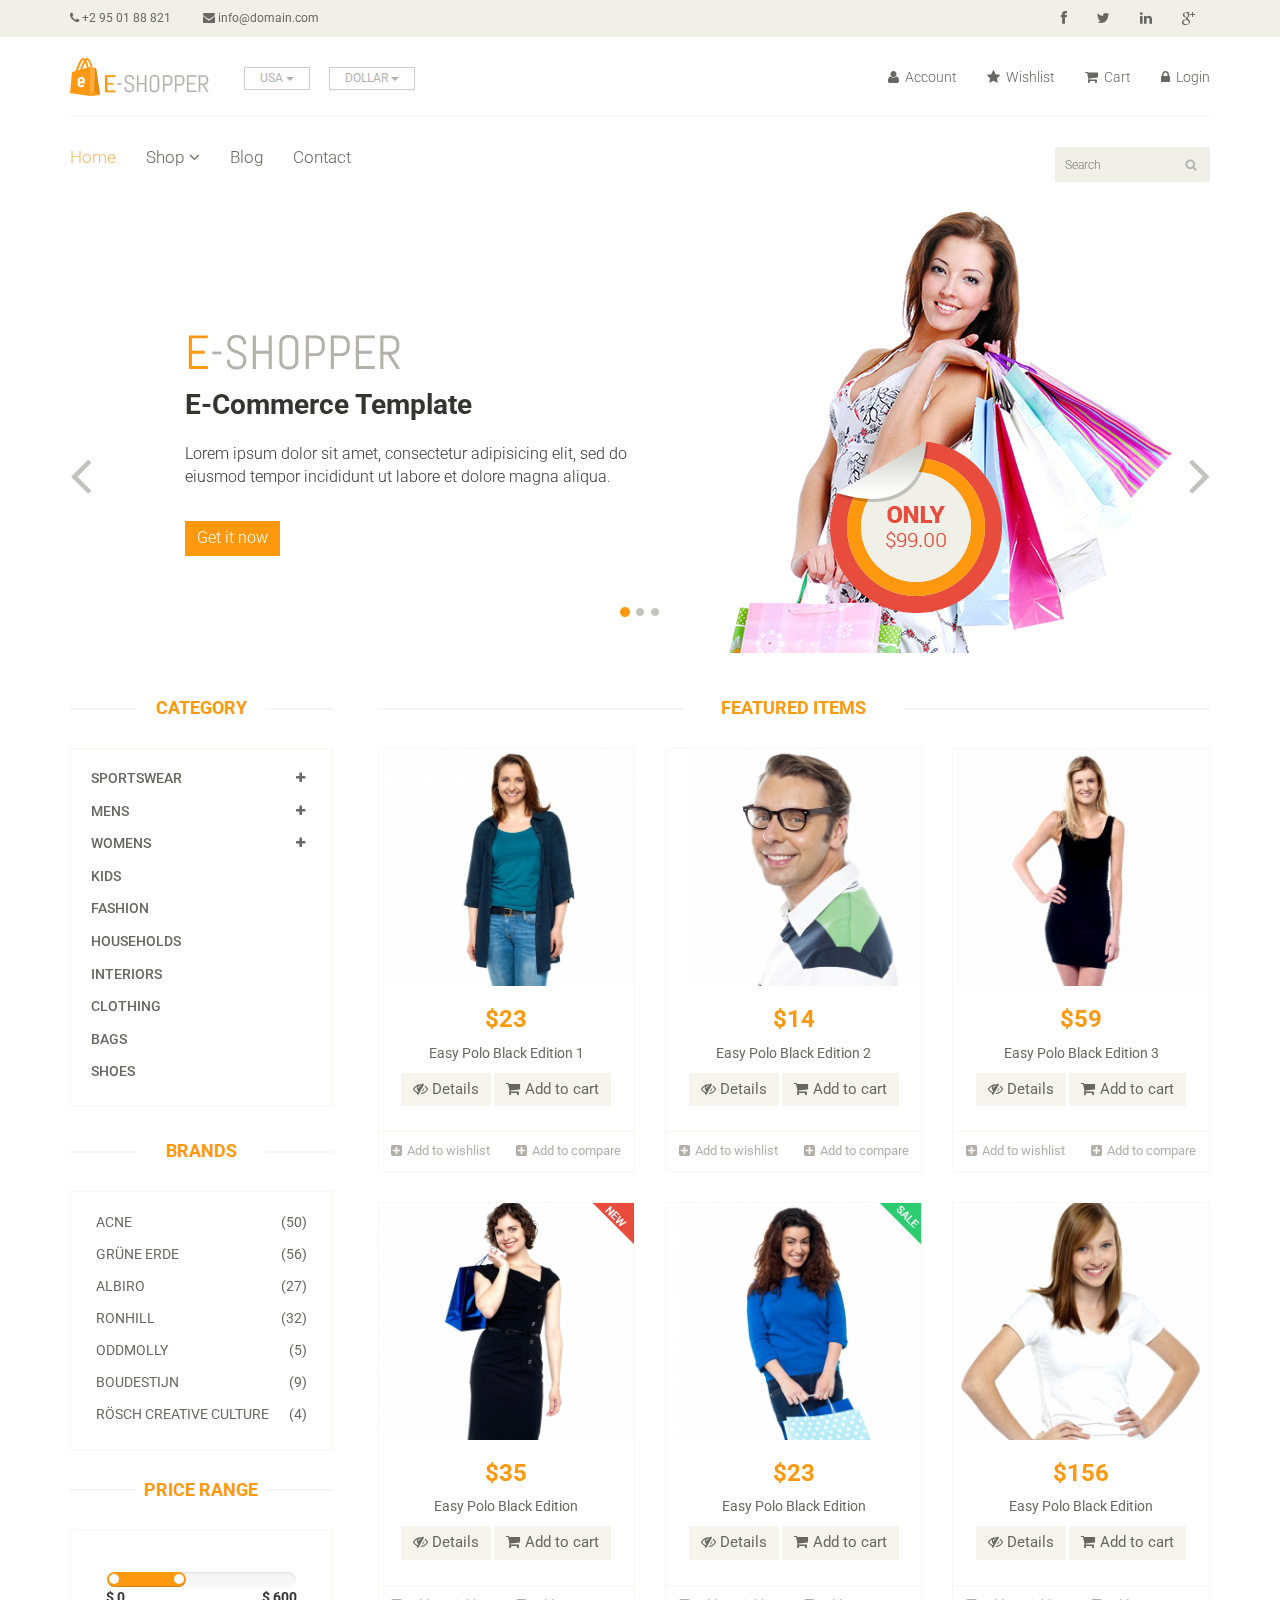
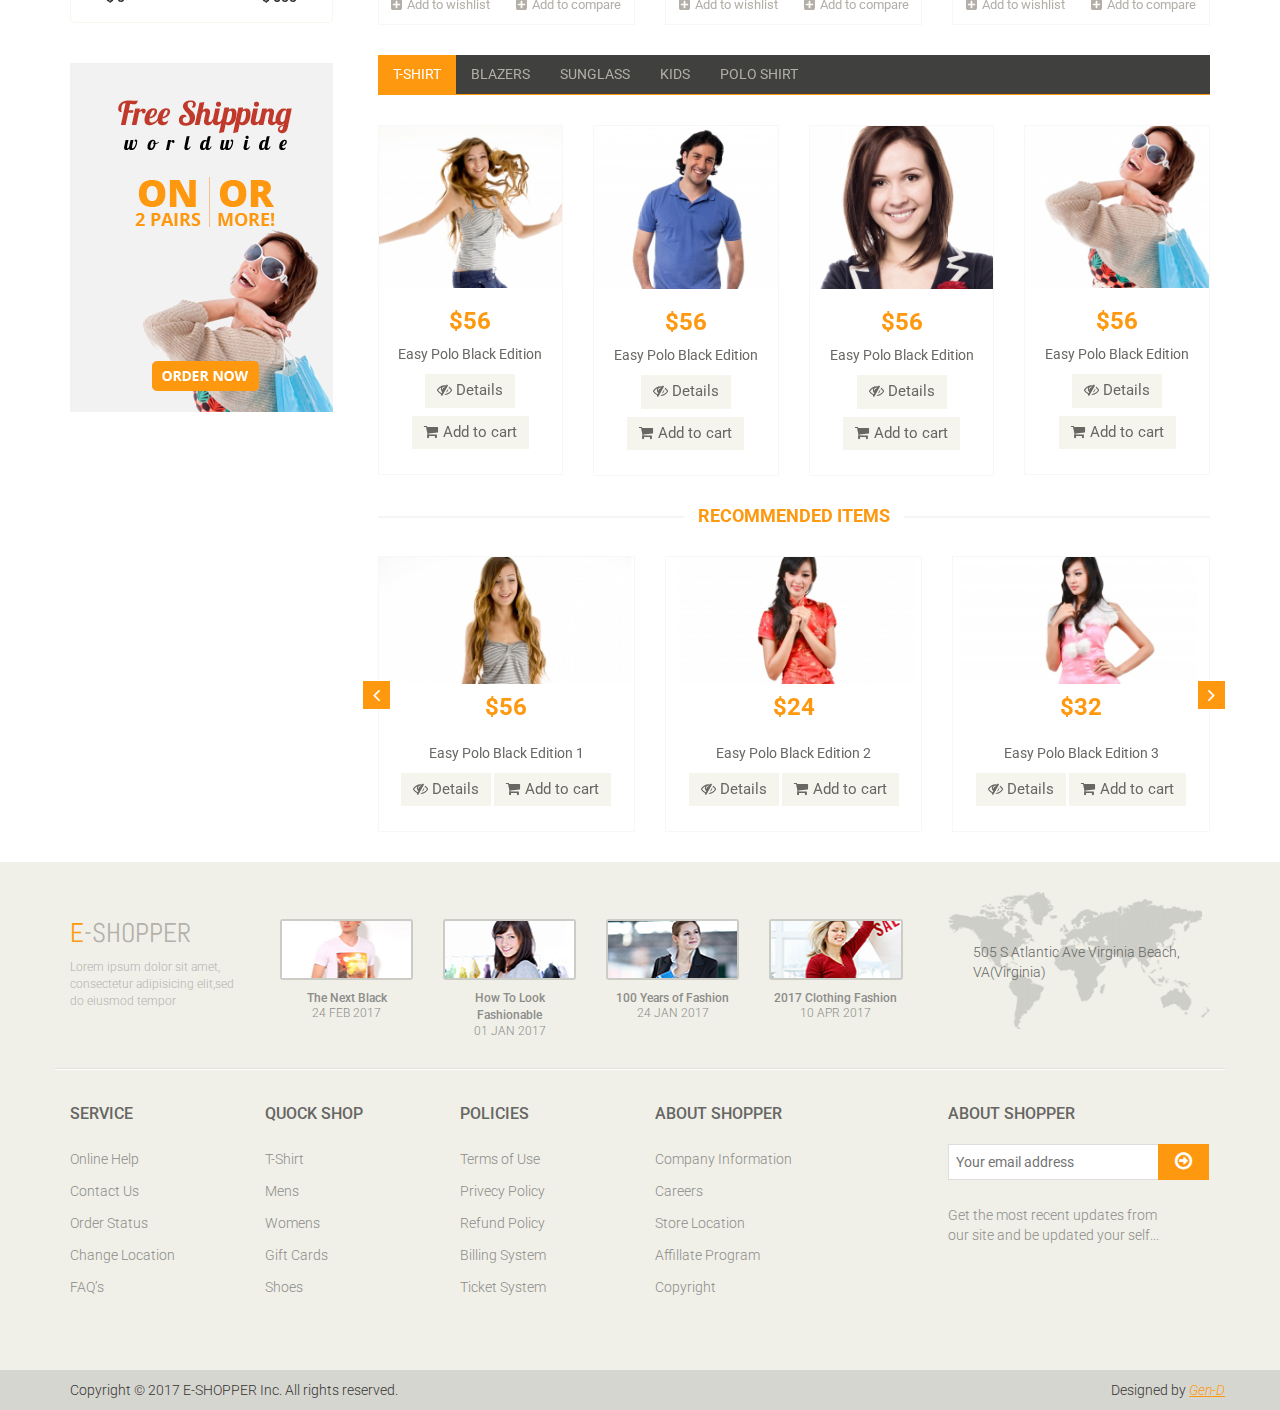
<file: index.html>
<!DOCTYPE html>
<html lang="en">
	<head>
	    <meta charset="utf-8">
	    <meta name="viewport" content="width=device-width, initial-scale=1.0">
	    <meta name="description" content="">
	    <meta name="author" content="">
	    <title>Home | E-Shopper</title>
	    <link rel="icon" type="image/png" href="images/icon.png"/>
	    <link href="css/bootstrap.min.css" rel="stylesheet">
	    <link href="css/font-awesome.min.css" rel="stylesheet">
	    <link href="css/prettyPhoto.css" rel="stylesheet">
	    <link href="css/price-range.css" rel="stylesheet">
	    <link href="css/animate.css" rel="stylesheet">
		<link href="css/main.css" rel="stylesheet">
		<link href="css/responsive.css" rel="stylesheet">
	    <!--[if lt IE 9]>
	    <script src="js/html5shiv.js"></script>
	    <script src="js/respond.min.js"></script>
	    <![endif]-->       
	    <link rel="shortcut icon" href="images/ico/favicon.ico">
	    <link rel="apple-touch-icon-precomposed" sizes="144x144" href="images/ico/apple-touch-icon-144-precomposed.png">
	    <link rel="apple-touch-icon-precomposed" sizes="114x114" href="images/ico/apple-touch-icon-114-precomposed.png">
	    <link rel="apple-touch-icon-precomposed" sizes="72x72" href="images/ico/apple-touch-icon-72-precomposed.png">
	    <link rel="apple-touch-icon-precomposed" href="images/ico/apple-touch-icon-57-precomposed.png">
	</head><!--/head-->

	<body>
		<header id="header"><!--header-->
			<div class="header_top"><!--header_top-->
				<div class="container">
					<div class="row">
						<div class="col-sm-6">
							<div class="contactinfo">
								<ul class="nav nav-pills">
									<li><a href="#"><i class="fa fa-phone"></i> +2 95 01 88 821</a></li>
									<li><a href="mailto:info@domain.com"><i class="fa fa-envelope"></i> info@domain.com</a></li>
								</ul>
							</div>
						</div>
						<div class="col-sm-6">
							<div class="social-icons pull-right">
								<ul class="nav navbar-nav">
									<li><a href="http://www.facebook.com" target="_blank"><i class="fa fa-facebook"></i></a></li>
									<li><a href="http://www.twitter.com" target="_blank"><i class="fa fa-twitter"></i></a></li>
									<li><a href="http://www.linkedin.com" target="_blank"><i class="fa fa-linkedin"></i></a></li>
									<li><a href="http://www.google.com"><i class="fa fa-google-plus"></i></a></li>
								</ul>
							</div>
						</div>
					</div>
				</div>
			</div><!--/header_top-->
			
			<div class="header-middle"><!--header-middle-->
				<div class="container">
					<div class="row">
						<div class="col-sm-4">
							<div class="logo pull-left">
								<a href="index.html"><img src="images/home/logo.png" alt="" /></a>
							</div>
							<div class="btn-group pull-right">
								<div class="btn-group">
									<button type="button" class="btn btn-default dropdown-toggle usa" data-toggle="dropdown">
										USA
										<span class="caret"></span>
									</button>
									<ul class="dropdown-menu">
										<li><a href="#">Canada</a></li>
										<li><a href="#">UK</a></li>
									</ul>
								</div>
								
								<div class="btn-group">
									<button type="button" class="btn btn-default dropdown-toggle usa" data-toggle="dropdown">
										DOLLAR
										<span class="caret"></span>
									</button>
									<ul class="dropdown-menu">
										<li><a href="#">Canadian Dollar</a></li>
										<li><a href="#">Pound</a></li>
									</ul>
								</div>
							</div>
						</div>
						<div class="col-sm-8">
							<div class="shop-menu pull-right">
								<ul class="nav navbar-nav">
									<li><a href="404.html"><i class="fa fa-user"></i> Account</a></li>
									<li><a href="404.html"><i class="fa fa-star"></i> Wishlist</a></li>
									
									<li><a href="cart.html"><i class="fa fa-shopping-cart"></i> Cart</a></li>
									<li><a href="login.html"><i class="fa fa-lock"></i> Login</a></li>
								</ul>
							</div>
						</div>
					</div>
				</div>
			</div><!--/header-middle-->
		
			<div class="header-bottom"><!--header-bottom-->
				<div class="container">
					<div class="row">
						<div class="col-sm-9">
							<div class="navbar-header">
								<button type="button" class="navbar-toggle" data-toggle="collapse" data-target=".navbar-collapse">
									<span class="sr-only">Toggle navigation</span>
									<span class="icon-bar"></span>
									<span class="icon-bar"></span>
									<span class="icon-bar"></span>
								</button>
							</div>
							<div class="mainmenu pull-left">
								<ul class="nav navbar-nav collapse navbar-collapse">
									<li><a href="index.html" class="active">Home</a></li>
									<li class="dropdown"><a href="#">Shop<i class="fa fa-angle-down"></i></a>
	                                    <ul role="menu" class="sub-menu">
	                                        <li><a href="shop.html">Products</a></li>
											<li><a href="cart.html">Cart</a></li> 
	                                    </ul>
	                                </li> 
									<li class="dropdown"><a href="blog.html">Blog</a></li>
									<li><a href="contact-us.html">Contact</a></li>
								</ul>
							</div>
						</div>
						<div class="col-sm-3">
							<div class="search_box pull-right">
								<input type="text" placeholder="Search"/>
							</div>
						</div>
					</div>
				</div>
			</div><!--/header-bottom-->
		</header><!--/header-->
		
		<section id="slider"><!--slider-->
			<div class="container">
				<div class="row">
					<div class="col-sm-12">
						<div id="slider-carousel" class="carousel slide" data-ride="carousel">
							<ol class="carousel-indicators">
								<li data-target="#slider-carousel" data-slide-to="0" class="active"></li>
								<li data-target="#slider-carousel" data-slide-to="1"></li>
								<li data-target="#slider-carousel" data-slide-to="2"></li>
							</ol>
							
							<div class="carousel-inner">
								<div class="item active">
									<div class="col-sm-6">
										<h1><span>E</span>-SHOPPER</h1>
										<h2>E-Commerce Template</h2>
										<p>Lorem ipsum dolor sit amet, consectetur adipisicing elit, sed do eiusmod tempor incididunt ut labore et dolore magna aliqua. </p>
										<button type="button" class="btn btn-default get">Get it now</button>
									</div>
									<div class="col-sm-6">
										<img src="images/home/girl1.jpg" class="girl img-responsive" alt="" />
										<img src="images/home/pricing.png"  class="pricing" alt="" />
									</div>
								</div>
								<div class="item">
									<div class="col-sm-6">
										<h1><span>E</span>-SHOPPER</h1>
										<h2>100% Responsive Design</h2>
										<p>Lorem ipsum dolor sit amet, consectetur adipisicing elit, sed do eiusmod tempor incididunt ut labore et dolore magna aliqua. </p>
										<button type="button" class="btn btn-default get">Get it now</button>
									</div>
									<div class="col-sm-6">
										<img src="images/home/girl2.jpg" class="girl img-responsive" alt="" />
										<img src="images/home/pricing.png"  class="pricing" alt="" />
									</div>
								</div>
								
								<div class="item">
									<div class="col-sm-6">
										<h1><span>E</span>-SHOPPER</h1>
										<h2>Ecommerce Template</h2>
										<p>Lorem ipsum dolor sit amet, consectetur adipisicing elit, sed do eiusmod tempor incididunt ut labore et dolore magna aliqua. </p>
										<button type="button" class="btn btn-default get">Get it now</button>
									</div>
									<div class="col-sm-6">
										<img src="images/home/girl3.jpg" class="girl img-responsive" alt="" />
										<img src="images/home/pricing.png" class="pricing" alt="" />
									</div>
								</div>
								
							</div>
							
							<a href="#slider-carousel" class="left control-carousel hidden-xs" data-slide="prev">
								<i class="fa fa-angle-left"></i>
							</a>
							<a href="#slider-carousel" class="right control-carousel hidden-xs" data-slide="next">
								<i class="fa fa-angle-right"></i>
							</a>
						</div>
						
					</div>
				</div>
			</div>
		</section><!--/slider-->
		
		<section>
			<div class="container">
				<div class="row">
					<div class="col-sm-3">
						<div class="left-sidebar">
							<h2>Category</h2>
							<div class="panel-group category-products" id="accordian"><!--category-productsr-->
								<div class="panel panel-default">
									<div class="panel-heading">
										<h4 class="panel-title">
											<a data-toggle="collapse" data-parent="#accordian" href="#sportswear">
												<span class="badge pull-right"><i class="fa fa-plus"></i></span>
												Sportswear
											</a>
										</h4>
									</div>
									<div id="sportswear" class="panel-collapse collapse">
										<div class="panel-body">
											<ul>
												<li><a href="shop.html">Nike </a></li>
												<li><a href="shop.html">Under Armour </a></li>
												<li><a href="shop.html">Adidas </a></li>
												<li><a href="shop.html">Puma</a></li>
												<li><a href="shop.html">ASICS </a></li>
											</ul>
										</div>
									</div>
								</div>
								<div class="panel panel-default">
									<div class="panel-heading">
										<h4 class="panel-title">
											<a data-toggle="collapse" data-parent="#accordian" href="#mens">
												<span class="badge pull-right"><i class="fa fa-plus"></i></span>
												Mens
											</a>
										</h4>
									</div>
									<div id="mens" class="panel-collapse collapse">
										<div class="panel-body">
											<ul>
												<li><a href="shop.html">Fendi</a></li>
												<li><a href="shop.html">Guess</a></li>
												<li><a href="shop.html">Valentino</a></li>
												<li><a href="shop.html">Dior</a></li>
												<li><a href="shop.html">Versace</a></li>
												<li><a href="shop.html">Armani</a></li>
												<li><a href="shop.html">Prada</a></li>
												<li><a href="shop.html">Dolce and Gabbana</a></li>
												<li><a href="shop.html">Chanel</a></li>
												<li><a href="shop.html">Gucci</a></li>
											</ul>
										</div>
									</div>
								</div>
								
								<div class="panel panel-default">
									<div class="panel-heading">
										<h4 class="panel-title">
											<a data-toggle="collapse" data-parent="#accordian" href="#womens">
												<span class="badge pull-right"><i class="fa fa-plus"></i></span>
												Womens
											</a>
										</h4>
									</div>
									<div id="womens" class="panel-collapse collapse">
										<div class="panel-body">
											<ul>
												<li><a href="shop.html">Fendi</a></li>
												<li><a href="shop.html">Guess</a></li>
												<li><a href="shop.html">Valentino</a></li>
												<li><a href="shop.html">Dior</a></li>
												<li><a href="shop.html">Versace</a></li>
											</ul>
										</div>
									</div>
								</div>
								<div class="panel panel-default">
									<div class="panel-heading">
										<h4 class="panel-title"><a href="shop.html">Kids</a></h4>
									</div>
								</div>
								<div class="panel panel-default">
									<div class="panel-heading">
										<h4 class="panel-title"><a href="shop.html">Fashion</a></h4>
									</div>
								</div>
								<div class="panel panel-default">
									<div class="panel-heading">
										<h4 class="panel-title"><a href="shop.html">Households</a></h4>
									</div>
								</div>
								<div class="panel panel-default">
									<div class="panel-heading">
										<h4 class="panel-title"><a href="shop.html">Interiors</a></h4>
									</div>
								</div>
								<div class="panel panel-default">
									<div class="panel-heading">
										<h4 class="panel-title"><a href="shop.html">Clothing</a></h4>
									</div>
								</div>
								<div class="panel panel-default">
									<div class="panel-heading">
										<h4 class="panel-title"><a href="shop.html">Bags</a></h4>
									</div>
								</div>
								<div class="panel panel-default">
									<div class="panel-heading">
										<h4 class="panel-title"><a href="shop.html">Shoes</a></h4>
									</div>
								</div>
							</div><!--/category-products-->
						
							<div class="brands_products"><!--brands_products-->
								<h2>Brands</h2>
								<div class="brands-name">
									<ul class="nav nav-pills nav-stacked">
										<li><a href="shop.html"> <span class="pull-right">(50)</span>Acne</a></li>
										<li><a href="shop.html"> <span class="pull-right">(56)</span>Grüne Erde</a></li>
										<li><a href="shop.html"> <span class="pull-right">(27)</span>Albiro</a></li>
										<li><a href="shop.html"> <span class="pull-right">(32)</span>Ronhill</a></li>
										<li><a href="shop.html"> <span class="pull-right">(5)</span>Oddmolly</a></li>
										<li><a href="shop.html"> <span class="pull-right">(9)</span>Boudestijn</a></li>
										<li><a href="shop.html"> <span class="pull-right">(4)</span>Rösch creative culture</a></li>
									</ul>
								</div>
							</div><!--/brands_products-->
							
							<div class="price-range"><!--price-range-->
								<h2>Price Range</h2>
								<div class="well text-center">
									 <input type="text" class="span2" value="" data-slider-min="0" data-slider-max="600" data-slider-step="5" data-slider-value="[0,250]" id="sl2" ><br />
									 <b class="pull-left">$ 0</b> <b class="pull-right">$ 600</b>
								</div>
							</div><!--/price-range-->
							
							<div class="shipping text-center"><!--shipping-->
								<img src="images/home/shipping.jpg" alt="" />
							</div><!--/shipping-->
						
						</div>
					</div>
					
					<div class="col-sm-9 padding-right">
						<div class="features_items"><!--features_items-->
							<h2 class="title text-center">Featured Items</h2>
							<div class="col-sm-4">
								<div class="product-image-wrapper">
									<div class="single-products">
										<div class="productinfo text-center">
											<img src="images/home/product1.jpg" alt="" />
											<h2>$23</h2>
											<p>Easy Polo Black Edition 1</p>
											<a href="product-details.html" class="btn btn-default view-details"><i class='fa fa-eye-slash'></i>Details</a>
											<a href="#" class="btn btn-default add-to-cart"><i class="fa fa-shopping-cart"></i>Add to cart</a>
										</div>
									</div>
									<div class="choose">
										<ul class="nav nav-pills nav-justified">
											<li><a href="#"><i class="fa fa-plus-square"></i>Add to wishlist</a></li>
											<li><a href="#"><i class="fa fa-plus-square"></i>Add to compare</a></li>
										</ul>
									</div>
								</div>
							</div>
							<div class="col-sm-4">
								<div class="product-image-wrapper">
									<div class="single-products">
										<div class="productinfo text-center">
											<img src="images/home/product2.jpg" alt="" />
											<h2>$14</h2>
											<p>Easy Polo Black Edition 2</p>
											<a href="product-details2.html" class="btn btn-default view-details"><i class='fa fa-eye-slash'></i>Details</a>
											<a href="#" class="btn btn-default add-to-cart"><i class="fa fa-shopping-cart"></i>Add to cart</a>
										</div>
									</div>
									<div class="choose">
										<ul class="nav nav-pills nav-justified">
											<li><a href="#"><i class="fa fa-plus-square"></i>Add to wishlist</a></li>
											<li><a href="#"><i class="fa fa-plus-square"></i>Add to compare</a></li>
										</ul>
									</div>
								</div>
							</div>
							<div class="col-sm-4">
								<div class="product-image-wrapper">
									<div class="single-products">
										<div class="productinfo text-center">
											<img src="images/home/product3.jpg" alt="" />
											<h2>$59</h2>
											<p>Easy Polo Black Edition 3</p>
											<a href="product-details3.html" class="btn btn-default view-details"><i class='fa fa-eye-slash'></i>Details</a>
											<a href="#" class="btn btn-default add-to-cart"><i class="fa fa-shopping-cart"></i>Add to cart</a>
										</div>
									</div>
									<div class="choose">
										<ul class="nav nav-pills nav-justified">
											<li><a href="#"><i class="fa fa-plus-square"></i>Add to wishlist</a></li>
											<li><a href="#"><i class="fa fa-plus-square"></i>Add to compare</a></li>
										</ul>
									</div>
								</div>
							</div>
							<div class="col-sm-4">
								<div class="product-image-wrapper">
									<div class="single-products">
										<div class="productinfo text-center">
											<img src="images/home/product4.jpg" alt="" />
											<h2>$35</h2>
											<p>Easy Polo Black Edition</p>
											<a href="product-details.html" class="btn btn-default view-details"><i class='fa fa-eye-slash'></i>Details</a>
											<a href="#" class="btn btn-default add-to-cart"><i class="fa fa-shopping-cart"></i>Add to cart</a>
										</div>
										<img src="images/home/new.png" class="new" alt="" />
									</div>
									<div class="choose">
										<ul class="nav nav-pills nav-justified">
											<li><a href="#"><i class="fa fa-plus-square"></i>Add to wishlist</a></li>
											<li><a href="#"><i class="fa fa-plus-square"></i>Add to compare</a></li>
										</ul>
									</div>
								</div>
							</div>
							<div class="col-sm-4">
								<div class="product-image-wrapper">
									<div class="single-products">
										<div class="productinfo text-center">
											<img src="images/home/product5.jpg" alt="" />
											<h2>$23</h2>
											<p>Easy Polo Black Edition</p>
											<a href="product-details.html" class="btn btn-default view-details"><i class='fa fa-eye-slash'></i>Details</a>
											<a href="#" class="btn btn-default add-to-cart"><i class="fa fa-shopping-cart"></i>Add to cart</a>
										</div>
										<img src="images/home/sale.png" class="new" alt="" />
									</div>
									<div class="choose">
										<ul class="nav nav-pills nav-justified">
											<li><a href="#"><i class="fa fa-plus-square"></i>Add to wishlist</a></li>
											<li><a href="#"><i class="fa fa-plus-square"></i>Add to compare</a></li>
										</ul>
									</div>
								</div>
							</div>
							<div class="col-sm-4">
								<div class="product-image-wrapper">
									<div class="single-products">
										<div class="productinfo text-center">
											<img src="images/home/product6.jpg" alt="" />
											<h2>$156</h2>
											<p>Easy Polo Black Edition</p>
											<a href="product-details.html" class="btn btn-default view-details"><i class='fa fa-eye-slash'></i>Details</a>
											<a href="#" class="btn btn-default add-to-cart"><i class="fa fa-shopping-cart"></i>Add to cart</a>
										</div>
									</div>
									<div class="choose">
										<ul class="nav nav-pills nav-justified">
											<li><a href="#"><i class="fa fa-plus-square"></i>Add to wishlist</a></li>
											<li><a href="#"><i class="fa fa-plus-square"></i>Add to compare</a></li>
										</ul>
									</div>
								</div>
							</div>
							
						</div><!--features_items-->
						
						<div class="category-tab"><!--category-tab-->
							<div class="col-sm-12">
								<ul class="nav nav-tabs">
									<li class="active"><a href="#tshirt" data-toggle="tab">T-Shirt</a></li>
									<li><a href="#blazers" data-toggle="tab">Blazers</a></li>
									<li><a href="#sunglass" data-toggle="tab">Sunglass</a></li>
									<li><a href="#kids" data-toggle="tab">Kids</a></li>
									<li><a href="#poloshirt" data-toggle="tab">Polo shirt</a></li>
								</ul>
							</div>
							<div class="tab-content">
								<div class="tab-pane fade active in" id="tshirt" >
									<div class="col-sm-3">
										<div class="product-image-wrapper">
											<div class="single-products">
												<div class="productinfo text-center">
													<img src="images/home/gallery1.jpg" alt="" />
													<h2>$56</h2>
													<p>Easy Polo Black Edition</p>
													<a href="product-details.html" class="btn btn-default view-details details"><i class='fa fa-eye-slash'></i>Details</a>
													<a href="#" class="btn btn-default add-to-cart"><i class="fa fa-shopping-cart"></i>Add to cart</a>
												</div>
											</div>
										</div>
									</div>
									<div class="col-sm-3">
										<div class="product-image-wrapper">
											<div class="single-products">
												<div class="productinfo text-center">
													<img src="images/home/gallery2.jpg" alt="" />
													<h2>$56</h2>
													<p>Easy Polo Black Edition</p>
													<a href="product-details.html" class="btn btn-default view-details details"><i class='fa fa-eye-slash'></i>Details</a>
													<a href="#" class="btn btn-default add-to-cart"><i class="fa fa-shopping-cart"></i>Add to cart</a>
												</div>
											</div>
										</div>
									</div>
									<div class="col-sm-3">
										<div class="product-image-wrapper">
											<div class="single-products">
												<div class="productinfo text-center">
													<img src="images/home/gallery3.jpg" alt="" />
													<h2>$56</h2>
													<p>Easy Polo Black Edition</p>
													<a href="product-details.html" class="btn btn-default view-details details"><i class='fa fa-eye-slash'></i>Details</a>
													<a href="#" class="btn btn-default add-to-cart"><i class="fa fa-shopping-cart"></i>Add to cart</a>
												</div>
											</div>
										</div>
									</div>
									<div class="col-sm-3">
										<div class="product-image-wrapper">
											<div class="single-products">
												<div class="productinfo text-center">
													<img src="images/home/gallery4.jpg" alt="" />
													<h2>$56</h2>
													<p>Easy Polo Black Edition</p>
													<a href="product-details.html" class="btn btn-default view-details details"><i class='fa fa-eye-slash'></i>Details</a>
													<a href="#" class="btn btn-default add-to-cart"><i class="fa fa-shopping-cart"></i>Add to cart</a>
												</div>
											</div>
										</div>
									</div>
								</div>
								
								<div class="tab-pane fade" id="blazers" >
									<div class="col-sm-3">
										<div class="product-image-wrapper">
											<div class="single-products">
												<div class="productinfo text-center">
													<img src="images/home/gallery4.jpg" alt="" />
													<h2>$56</h2>
													<p>Easy Polo Black Edition</p>
													<a href="product-details.html" class="btn btn-default view-details details"><i class='fa fa-eye-slash'></i>Details</a>
													<a href="#" class="btn btn-default add-to-cart"><i class="fa fa-shopping-cart"></i>Add to cart</a>
												</div>
											</div>
										</div>
									</div>
									<div class="col-sm-3">
										<div class="product-image-wrapper">
											<div class="single-products">
												<div class="productinfo text-center">
													<img src="images/home/gallery3.jpg" alt="" />
													<h2>$56</h2>
													<p>Easy Polo Black Edition</p>
													<a href="product-details.html" class="btn btn-default view-details details"><i class='fa fa-eye-slash'></i>Details</a>
													<a href="#" class="btn btn-default add-to-cart"><i class="fa fa-shopping-cart"></i>Add to cart</a>
												</div>
											</div>
										</div>
									</div>
									<div class="col-sm-3">
										<div class="product-image-wrapper">
											<div class="single-products">
												<div class="productinfo text-center">
													<img src="images/home/gallery2.jpg" alt="" />
													<h2>$56</h2>
													<p>Easy Polo Black Edition</p>
													<a href="product-details.html" class="btn btn-default view-details details"><i class='fa fa-eye-slash'></i>Details</a>
													<a href="#" class="btn btn-default add-to-cart"><i class="fa fa-shopping-cart"></i>Add to cart</a>
												</div>
											</div>
										</div>
									</div>
									<div class="col-sm-3">
										<div class="product-image-wrapper">
											<div class="single-products">
												<div class="productinfo text-center">
													<img src="images/home/gallery1.jpg" alt="" />
													<h2>$56</h2>
													<p>Easy Polo Black Edition</p>
													<a href="product-details.html" class="btn btn-default view-details details"><i class='fa fa-eye-slash'></i>Details</a>
													<a href="#" class="btn btn-default add-to-cart"><i class="fa fa-shopping-cart"></i>Add to cart</a>
												</div>
											</div>
										</div>
									</div>
								</div>
								
								<div class="tab-pane fade" id="sunglass" >
									<div class="col-sm-3">
										<div class="product-image-wrapper">
											<div class="single-products">
												<div class="productinfo text-center">
													<img src="images/home/gallery3.jpg" alt="" />
													<h2>$56</h2>
													<p>Easy Polo Black Edition</p>
													<a href="product-details.html" class="btn btn-default view-details details"><i class='fa fa-eye-slash'></i>Details</a>
													<a href="#" class="btn btn-default add-to-cart"><i class="fa fa-shopping-cart"></i>Add to cart</a>
												</div>
											</div>
										</div>
									</div>
									<div class="col-sm-3">
										<div class="product-image-wrapper">
											<div class="single-products">
												<div class="productinfo text-center">
													<img src="images/home/gallery4.jpg" alt="" />
													<h2>$56</h2>
													<p>Easy Polo Black Edition</p>
													<a href="product-details.html" class="btn btn-default view-details details"><i class='fa fa-eye-slash'></i>Details</a>
													<a href="#" class="btn btn-default add-to-cart"><i class="fa fa-shopping-cart"></i>Add to cart</a>
												</div>
											</div>
										</div>
									</div>
									<div class="col-sm-3">
										<div class="product-image-wrapper">
											<div class="single-products">
												<div class="productinfo text-center">
													<img src="images/home/gallery1.jpg" alt="" />
													<h2>$56</h2>
													<p>Easy Polo Black Edition</p>
													<a href="product-details.html" class="btn btn-default view-details details"><i class='fa fa-eye-slash'></i>Details</a>
													<a href="#" class="btn btn-default add-to-cart"><i class="fa fa-shopping-cart"></i>Add to cart</a>
												</div>
											</div>
										</div>
									</div>
									<div class="col-sm-3">
										<div class="product-image-wrapper">
											<div class="single-products">
												<div class="productinfo text-center">
													<img src="images/home/gallery2.jpg" alt="" />
													<h2>$56</h2>
													<p>Easy Polo Black Edition</p>
													<a href="product-details.html" class="btn btn-default view-details details"><i class='fa fa-eye-slash'></i>Details</a>
													<a href="#" class="btn btn-default add-to-cart"><i class="fa fa-shopping-cart"></i>Add to cart</a>
												</div>
											</div>
										</div>
									</div>
								</div>
								
								<div class="tab-pane fade" id="kids" >
									<div class="col-sm-3">
										<div class="product-image-wrapper">
											<div class="single-products">
												<div class="productinfo text-center">
													<img src="images/home/gallery1.jpg" alt="" />
													<h2>$56</h2>
													<p>Easy Polo Black Edition</p>
													<a href="product-details.html" class="btn btn-default view-details details"><i class='fa fa-eye-slash'></i>Details</a>
													<a href="#" class="btn btn-default add-to-cart"><i class="fa fa-shopping-cart"></i>Add to cart</a>
												</div>
											</div>
										</div>
									</div>
									<div class="col-sm-3">
										<div class="product-image-wrapper">
											<div class="single-products">
												<div class="productinfo text-center">
													<img src="images/home/gallery2.jpg" alt="" />
													<h2>$56</h2>
													<p>Easy Polo Black Edition</p>
													<a href="product-details.html" class="btn btn-default view-details details"><i class='fa fa-eye-slash'></i>Details</a>
													<a href="#" class="btn btn-default add-to-cart"><i class="fa fa-shopping-cart"></i>Add to cart</a>
												</div>
											</div>
										</div>
									</div>
									<div class="col-sm-3">
										<div class="product-image-wrapper">
											<div class="single-products">
												<div class="productinfo text-center">
													<img src="images/home/gallery3.jpg" alt="" />
													<h2>$56</h2>
													<p>Easy Polo Black Edition</p>
													<a href="product-details.html" class="btn btn-default view-details details"><i class='fa fa-eye-slash'></i>Details</a>
													<a href="#" class="btn btn-default add-to-cart"><i class="fa fa-shopping-cart"></i>Add to cart</a>
												</div>
											</div>
										</div>
									</div>
									<div class="col-sm-3">
										<div class="product-image-wrapper">
											<div class="single-products">
												<div class="productinfo text-center">
													<img src="images/home/gallery4.jpg" alt="" />
													<h2>$56</h2>
													<p>Easy Polo Black Edition</p>
													<a href="product-details.html" class="btn btn-default view-details details"><i class='fa fa-eye-slash'></i>Details</a>
													<a href="#" class="btn btn-default add-to-cart"><i class="fa fa-shopping-cart"></i>Add to cart</a>
												</div>
											</div>
										</div>
									</div>
								</div>
								
								<div class="tab-pane fade" id="poloshirt" >
									<div class="col-sm-3">
										<div class="product-image-wrapper">
											<div class="single-products">
												<div class="productinfo text-center">
													<img src="images/home/gallery2.jpg" alt="" />
													<h2>$56</h2>
													<p>Easy Polo Black Edition</p>
													<a href="product-details.html" class="btn btn-default view-details details"><i class='fa fa-eye-slash'></i>Details</a>
													<a href="#" class="btn btn-default add-to-cart"><i class="fa fa-shopping-cart"></i>Add to cart</a>
												</div>
											</div>
										</div>
									</div>
									<div class="col-sm-3">
										<div class="product-image-wrapper">
											<div class="single-products">
												<div class="productinfo text-center">
													<img src="images/home/gallery4.jpg" alt="" />
													<h2>$56</h2>
													<p>Easy Polo Black Edition</p>
													<a href="product-details.html" class="btn btn-default view-details details"><i class='fa fa-eye-slash'></i>Details</a>
													<a href="#" class="btn btn-default add-to-cart"><i class="fa fa-shopping-cart"></i>Add to cart</a>
												</div>
											</div>
										</div>
									</div>
									<div class="col-sm-3">
										<div class="product-image-wrapper">
											<div class="single-products">
												<div class="productinfo text-center">
													<img src="images/home/gallery3.jpg" alt="" />
													<h2>$56</h2>
													<p>Easy Polo Black Edition</p>
													<a href="product-details.html" class="btn btn-default view-details details"><i class='fa fa-eye-slash'></i>Details</a>
													<a href="#" class="btn btn-default add-to-cart"><i class="fa fa-shopping-cart"></i>Add to cart</a>
												</div>
											</div>
										</div>
									</div>
									<div class="col-sm-3">
										<div class="product-image-wrapper">
											<div class="single-products">
												<div class="productinfo text-center">
													<img src="images/home/gallery1.jpg" alt="" />
													<h2>$56</h2>
													<p>Easy Polo Black Edition</p>
													<a href="product-details.html" class="btn btn-default view-details details"><i class='fa fa-eye-slash'></i>Details</a>
													<a href="#" class="btn btn-default add-to-cart"><i class="fa fa-shopping-cart"></i>Add to cart</a>
												</div>
											</div>
										</div>
									</div>
								</div>
							</div>
						</div><!--/category-tab-->
						
						<div class="recommended_items"><!--recommended_items-->
							<h2 class="title text-center">recommended items</h2>
							
							<div id="recommended-item-carousel" class="carousel slide" data-ride="carousel">
								<div class="carousel-inner">
									<div class="item active">	
										<div class="col-sm-4">
											<div class="product-image-wrapper">
												<div class="single-products">
													<div class="productinfo text-center">
														<img src="images/home/recommend1.jpg" alt="" />
														<h2>$56</h2>
														<p>Easy Polo Black Edition 1</p>
														<a href="product-details.html" class="btn btn-default view-details"><i class='fa fa-eye-slash'></i>Details</a>
														<a href="#" class="btn btn-default add-to-cart"><i class="fa fa-shopping-cart"></i>Add to cart</a>
													</div>
												</div>
											</div>
										</div>
										<div class="col-sm-4">
											<div class="product-image-wrapper">
												<div class="single-products">
													<div class="productinfo text-center">
														<img src="images/home/recommend2.jpg" alt="" />
														<h2>$24</h2>
														<p>Easy Polo Black Edition 2</p>
														<a href="product-details.html" class="btn btn-default view-details"><i class='fa fa-eye-slash'></i>Details</a>
														<a href="#" class="btn btn-default add-to-cart"><i class="fa fa-shopping-cart"></i>Add to cart</a>
													</div>
												</div>
											</div>
										</div>
										<div class="col-sm-4">
											<div class="product-image-wrapper">
												<div class="single-products">
													<div class="productinfo text-center">
														<img src="images/home/recommend3.jpg" alt="" />
														<h2>$32</h2>
														<p>Easy Polo Black Edition 3</p>
														<a href="product-details.html" class="btn btn-default view-details"><i class='fa fa-eye-slash'></i>Details</a>
														<a href="#" class="btn btn-default add-to-cart"><i class="fa fa-shopping-cart"></i>Add to cart</a>
													</div>
												</div>
											</div>
										</div>
									</div>
									<div class="item">	
										<div class="col-sm-4">
											<div class="product-image-wrapper">
												<div class="single-products">
													<div class="productinfo text-center">
														<img src="images/home/recommend1.jpg" alt="" />
														<h2>$41</h2>
														<p>Easy Polo Black Edition 4</p>
														<a href="product-details.html" class="btn btn-default view-details"><i class='fa fa-eye-slash'></i>Details</a>
														<a href="#" class="btn btn-default add-to-cart"><i class="fa fa-shopping-cart"></i>Add to cart</a>
													</div>
												</div>
											</div>
										</div>
										<div class="col-sm-4">
											<div class="product-image-wrapper">
												<div class="single-products">
													<div class="productinfo text-center">
														<img src="images/home/recommend2.jpg" alt="" />
														<h2>$106</h2>
														<p>Easy Polo Black Edition 5</p>
														<a href="product-details.html" class="btn btn-default view-details"><i class='fa fa-eye-slash'></i>Details</a>
														<a href="#" class="btn btn-default add-to-cart"><i class="fa fa-shopping-cart"></i>Add to cart</a>
													</div>
												</div>
											</div>
										</div>
										<div class="col-sm-4">
											<div class="product-image-wrapper">
												<div class="single-products">
													<div class="productinfo text-center">
														<img src="images/home/recommend3.jpg" alt="" />
														<h2>$16</h2>
														<p>Easy Polo Black Edition 6</p>
														<a href="product-details.html" class="btn btn-default view-details"><i class='fa fa-eye-slash'></i>Details</a>
														<a href="#" class="btn btn-default add-to-cart"><i class="fa fa-shopping-cart"></i>Add to cart</a>
													</div>
												</div>
											</div>
										</div>
									</div>
								</div>
								 <a class="left recommended-item-control" href="#recommended-item-carousel" data-slide="prev">
									<i class="fa fa-angle-left"></i>
								  </a>
								  <a class="right recommended-item-control" href="#recommended-item-carousel" data-slide="next">
									<i class="fa fa-angle-right"></i>
								  </a>			
							</div>
						</div><!--/recommended_items-->
						
					</div>
				</div>
			</div>
		</section>
		
		<footer id="footer"><!--Footer-->
			<div class="footer-top">
				<div class="container">
					<div class="row">
						<div class="col-sm-2">
							<div class="companyinfo">
								<h2><span>e</span>-shopper</h2>
								<p>Lorem ipsum dolor sit amet, consectetur adipisicing elit,sed do eiusmod tempor</p>
							</div>
						</div>
						<div class="col-sm-7">
							<div class="col-sm-3">
								<div class="video-gallery text-center">
									<a href="https://www.youtube.com/watch?v=XCsGLWrfE4Y?fs=1&autoplay=1">
										<div class="iframe-img">
											<img src="images/home/iframe1.png" alt="" />
										</div>
										<div class="overlay-icon">
											<i class="fa fa-play-circle-o"></i>
										</div>
									</a>
									<p>The Next Black</p>
									<h2>24 FEB 2017</h2>
								</div>
							</div>
							
							<div class="col-sm-3">
								<div class="video-gallery text-center">
									<a href="https://www.youtube.com/watch?v=R6gSetttzgA?fs=1&autoplay=1">
										<div class="iframe-img">
											<img src="images/home/iframe2.png" alt="" />
										</div>
										<div class="overlay-icon">
											<i class="fa fa-play-circle-o"></i>
										</div>
									</a>
									<p>How To Look Fashionable</p>
									<h2>01 JAN 2017</h2>
								</div>
							</div>
							
							<div class="col-sm-3">
								<div class="video-gallery text-center">
									<a href="https://www.youtube.com/watch?v=M4z90wlwYs8?fs=1&autoplay=1">
										<div class="iframe-img">
											<img src="images/home/iframe3.png" alt="" />
										</div>
										<div class="overlay-icon">
											<i class="fa fa-play-circle-o"></i>
										</div>
									</a>
									<p>100 Years of Fashion</p>
									<h2>24 JAN 2017</h2>
								</div>
							</div>
							
							<div class="col-sm-3">
								<div class="video-gallery text-center">
									<a href="https://www.youtube.com/watch?v=j9qXFjHuDFo?fs=1&autoplay=1">
										<div class="iframe-img">
											<img src="images/home/iframe4.png" alt="" />
										</div>
										<div class="overlay-icon">
											<i class="fa fa-play-circle-o"></i>
										</div>
									</a>
									<p>2017 Clothing Fashion</p>
									<h2>10 APR 2017</h2>
								</div>
							</div>
						</div>
						<div class="col-sm-3">
							<div class="address">
								<img src="images/home/map.png" alt="" />
								<p>505 S Atlantic Ave Virginia Beach, VA(Virginia)</p>
							</div>
						</div>
					</div>
				</div>
			</div>
			
			<div class="footer-widget">
				<div class="container">
					<div class="row">
						<div class="col-sm-2">
							<div class="single-widget">
								<h2>Service</h2>
								<ul class="nav nav-pills nav-stacked">
									<li><a href="#">Online Help</a></li>
									<li><a href="#">Contact Us</a></li>
									<li><a href="#">Order Status</a></li>
									<li><a href="#">Change Location</a></li>
									<li><a href="#">FAQ’s</a></li>
								</ul>
							</div>
						</div>
						<div class="col-sm-2">
							<div class="single-widget">
								<h2>Quock Shop</h2>
								<ul class="nav nav-pills nav-stacked">
									<li><a href="#">T-Shirt</a></li>
									<li><a href="#">Mens</a></li>
									<li><a href="#">Womens</a></li>
									<li><a href="#">Gift Cards</a></li>
									<li><a href="#">Shoes</a></li>
								</ul>
							</div>
						</div>
						<div class="col-sm-2">
							<div class="single-widget">
								<h2>Policies</h2>
								<ul class="nav nav-pills nav-stacked">
									<li><a href="#">Terms of Use</a></li>
									<li><a href="#">Privecy Policy</a></li>
									<li><a href="#">Refund Policy</a></li>
									<li><a href="#">Billing System</a></li>
									<li><a href="#">Ticket System</a></li>
								</ul>
							</div>
						</div>
						<div class="col-sm-2">
							<div class="single-widget">
								<h2>About Shopper</h2>
								<ul class="nav nav-pills nav-stacked">
									<li><a href="#">Company Information</a></li>
									<li><a href="#">Careers</a></li>
									<li><a href="#">Store Location</a></li>
									<li><a href="#">Affillate Program</a></li>
									<li><a href="#">Copyright</a></li>
								</ul>
							</div>
						</div>
						<div class="col-sm-3 col-sm-offset-1">
							<div class="single-widget">
								<h2>About Shopper</h2>
								<form action="#" class="searchform">
									<input type="text" placeholder="Your email address" />
									<button type="submit" class="btn btn-default"><i class="fa fa-arrow-circle-o-right"></i></button>
									<p>Get the most recent updates from <br />our site and be updated your self...</p>
								</form>
							</div>
						</div>
					</div>
				</div>
			</div>
			<div class="footer-bottom">
				<div class="container">
					<div class="row">
						<p class="pull-left">Copyright © 2017 E-SHOPPER Inc. All rights reserved.</p>
						<p class="pull-right">Designed by <span><a target="_blank" href="http://www.gend.es/">Gen-D</a></span></p>
					</div>
				</div>
			</div>
		</footer><!--/Footer-->

	    <script src="js/jquery.js"></script>
		<script src="js/bootstrap.min.js"></script>
		<script src="js/jquery.scrollUp.min.js"></script>
		<script src="js/price-range.js"></script>
	    <script src="js/jquery.prettyPhoto.js"></script>
	    <script src="js/main.js"></script>
	</body>
</html>
</file>
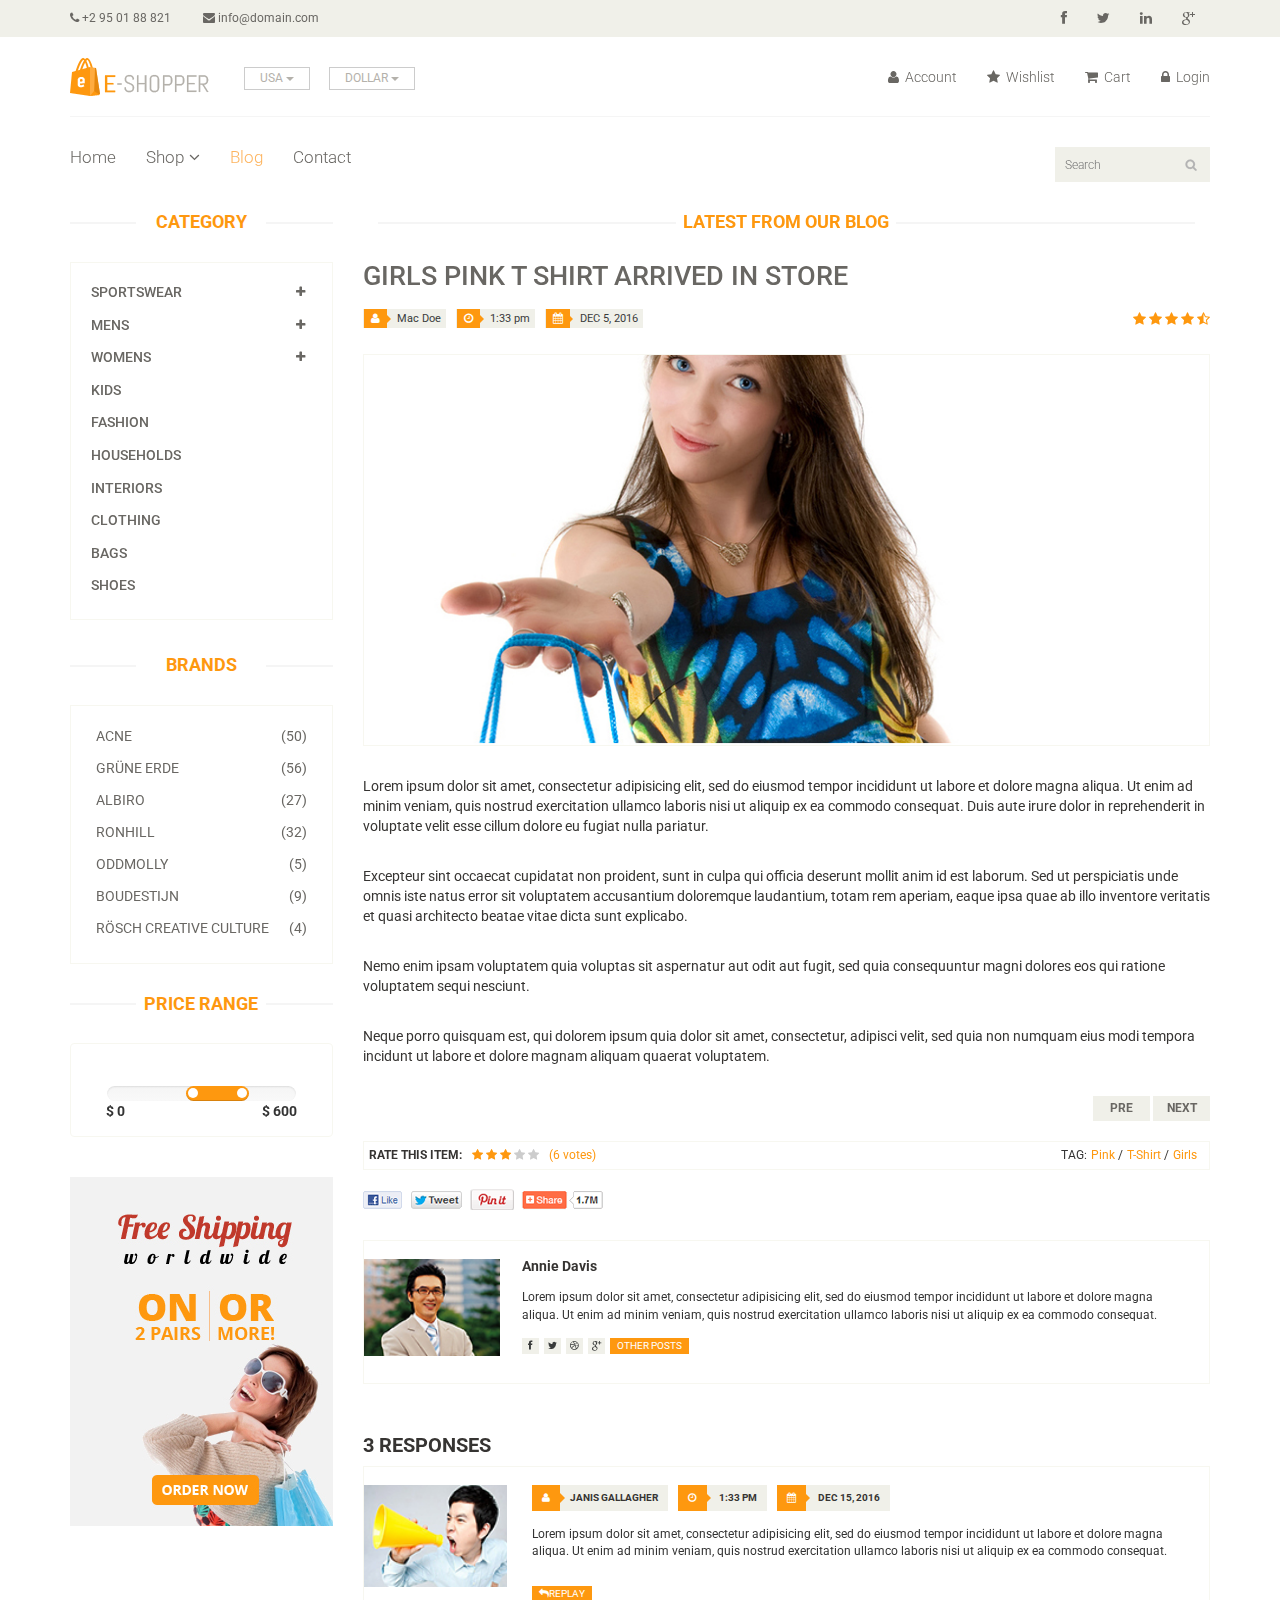
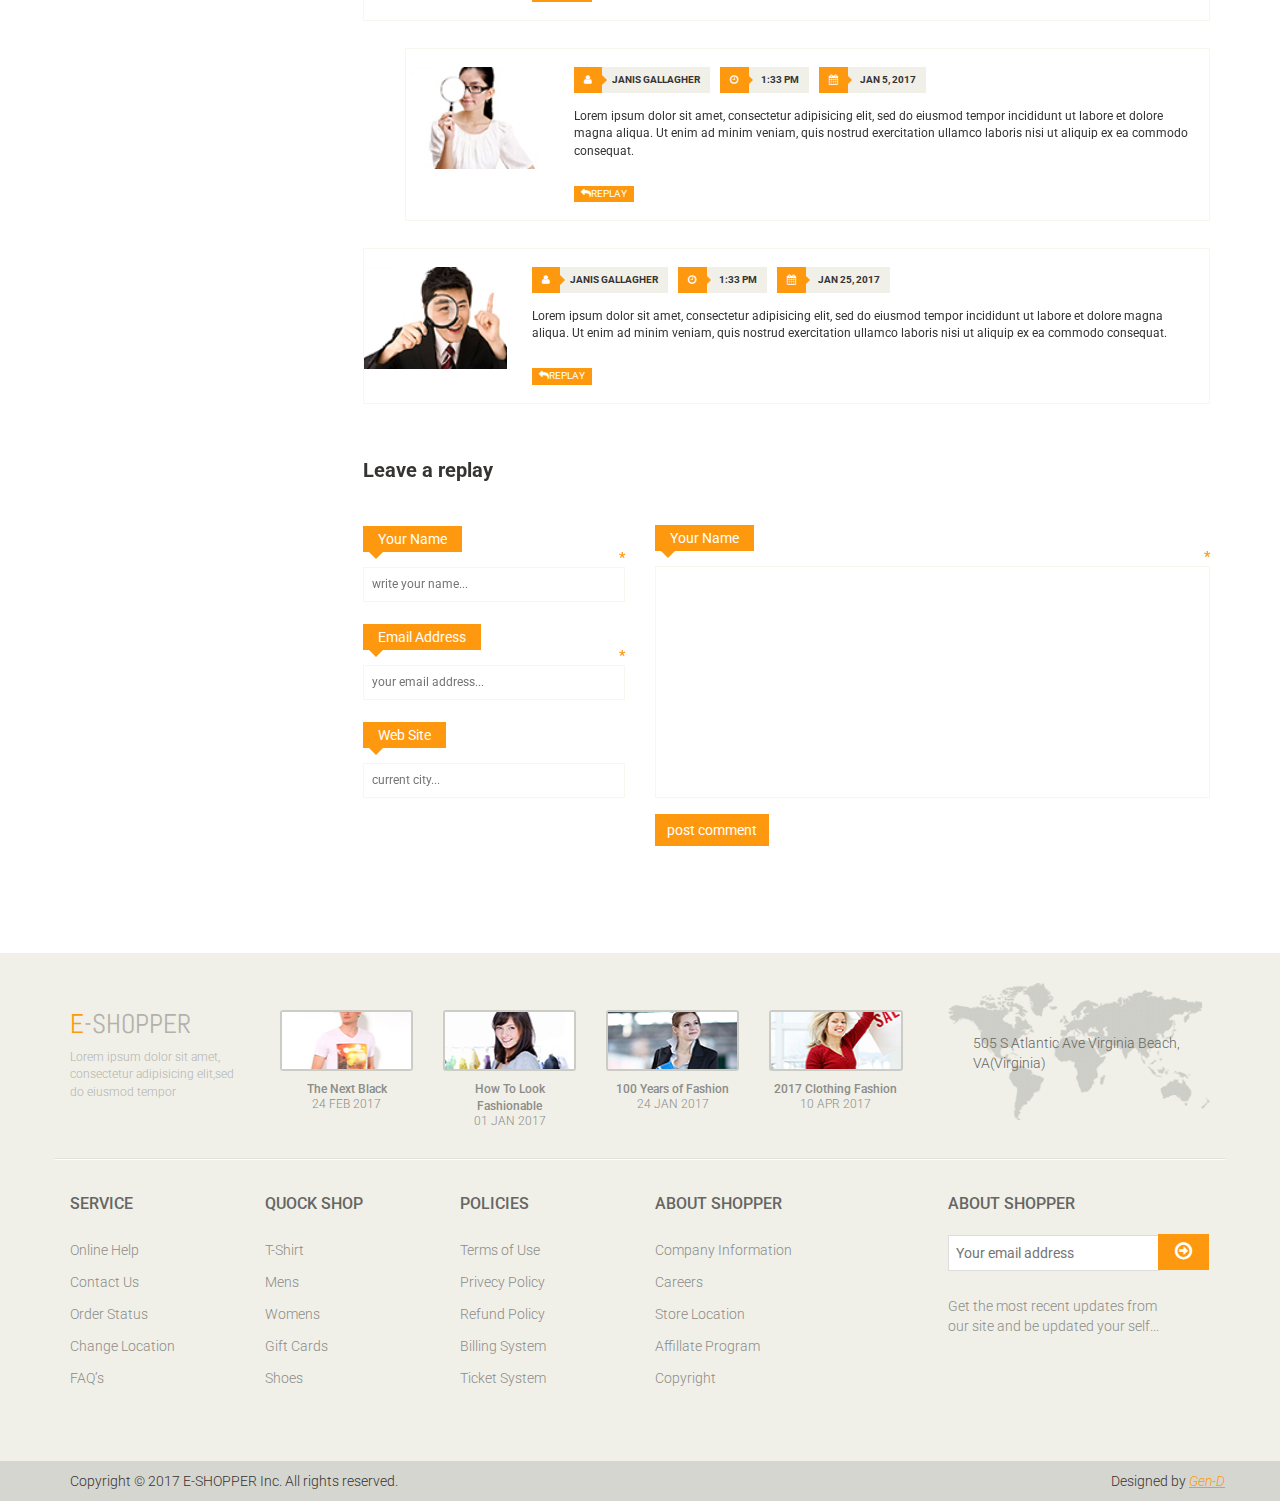
<file: blog-single.html>
<!DOCTYPE html>
<html lang="en">
<head>
    <meta charset="utf-8">
    <meta name="viewport" content="width=device-width, initial-scale=1.0">
    <meta name="description" content="">
    <meta name="author" content="">
    <title>Blog Single | E-Shopper</title>
    <link rel="icon" type="image/png" href="images/icon.png"/>
    <link href="css/bootstrap.min.css" rel="stylesheet">
    <link href="css/font-awesome.min.css" rel="stylesheet">
    <link href="css/prettyPhoto.css" rel="stylesheet">
    <link href="css/price-range.css" rel="stylesheet">
    <link href="css/animate.css" rel="stylesheet">
	<link href="css/main.css" rel="stylesheet">
	<link href="css/responsive.css" rel="stylesheet">
    <!--[if lt IE 9]>
    <script src="js/html5shiv.js"></script>
    <script src="js/respond.min.js"></script>
    <![endif]-->       
    <link rel="shortcut icon" href="images/ico/favicon.ico">
    <link rel="apple-touch-icon-precomposed" sizes="144x144" href="images/ico/apple-touch-icon-144-precomposed.png">
    <link rel="apple-touch-icon-precomposed" sizes="114x114" href="images/ico/apple-touch-icon-114-precomposed.png">
    <link rel="apple-touch-icon-precomposed" sizes="72x72" href="images/ico/apple-touch-icon-72-precomposed.png">
    <link rel="apple-touch-icon-precomposed" href="images/ico/apple-touch-icon-57-precomposed.png">
</head><!--/head-->

<body>
	<header id="header"><!--header-->
		<div class="header_top"><!--header_top-->
			<div class="container">
				<div class="row">
					<div class="col-sm-6">
						<div class="contactinfo">
							<ul class="nav nav-pills">
								<li><a href="#"><i class="fa fa-phone"></i> +2 95 01 88 821</a></li>
								<li><a href="mailto:info@domain.com"><i class="fa fa-envelope"></i> info@domain.com</a></li>
							</ul>
						</div>
					</div>
					<div class="col-sm-6">
						<div class="social-icons pull-right">
							<ul class="nav navbar-nav">
								<li><a href="http://www.facebook.com" target="_blank"><i class="fa fa-facebook"></i></a></li>
								<li><a href="http://www.twitter.com" target="_blank"><i class="fa fa-twitter"></i></a></li>
								<li><a href="http://www.linkedin.com" target="_blank"><i class="fa fa-linkedin"></i></a></li>
								<li><a href="http://www.google.com"><i class="fa fa-google-plus"></i></a></li>
							</ul>
						</div>
					</div>
				</div>
			</div>
		</div><!--/header_top-->
		
		<div class="header-middle"><!--header-middle-->
			<div class="container">
				<div class="row">
					<div class="col-sm-4">
						<div class="logo pull-left">
							<a href="index.html"><img src="images/home/logo.png" alt="" /></a>
						</div>
						<div class="btn-group pull-right">
							<div class="btn-group">
								<button type="button" class="btn btn-default dropdown-toggle usa" data-toggle="dropdown">
									USA
									<span class="caret"></span>
								</button>
								<ul class="dropdown-menu">
									<li><a href="#">Canada</a></li>
									<li><a href="#">UK</a></li>
								</ul>
							</div>
							
							<div class="btn-group">
								<button type="button" class="btn btn-default dropdown-toggle usa" data-toggle="dropdown">
									DOLLAR
									<span class="caret"></span>
								</button>
								<ul class="dropdown-menu">
									<li><a href="#">Canadian Dollar</a></li>
									<li><a href="#">Pound</a></li>
								</ul>
							</div>
						</div>
					</div>
					<div class="col-sm-8">
						<div class="shop-menu pull-right">
							<ul class="nav navbar-nav">
								<li><a href="404.html"><i class="fa fa-user"></i> Account</a></li>
								<li><a href="404.html"><i class="fa fa-star"></i> Wishlist</a></li>
								
								<li><a href="cart.html"><i class="fa fa-shopping-cart"></i> Cart</a></li>
								<li><a href="login.html"><i class="fa fa-lock"></i> Login</a></li>
							</ul>
						</div>
					</div>
				</div>
			</div>
		</div><!--/header-middle-->
	
		<div class="header-bottom"><!--header-bottom-->
			<div class="container">
				<div class="row">
					<div class="col-sm-9">
						<div class="navbar-header">
							<button type="button" class="navbar-toggle" data-toggle="collapse" data-target=".navbar-collapse">
								<span class="sr-only">Toggle navigation</span>
								<span class="icon-bar"></span>
								<span class="icon-bar"></span>
								<span class="icon-bar"></span>
							</button>
						</div>
						<div class="mainmenu pull-left">
							<ul class="nav navbar-nav collapse navbar-collapse">
								<li><a href="index.html">Home</a></li>
								<li class="dropdown"><a href="#">Shop<i class="fa fa-angle-down"></i></a>
                                    <ul role="menu" class="sub-menu">
                                        <li><a href="shop.html">Products</a></li>
										<li><a href="cart.html">Cart</a></li> 
                                    </ul>
                                </li> 
								<li class="dropdown"><a class="active" href="blog.html">Blog</a></li>
								<li><a href="contact-us.html">Contact</a></li>
							</ul>
						</div>
					</div>
					<div class="col-sm-3">
						<div class="search_box pull-right">
							<input type="text" placeholder="Search"/>
						</div>
					</div>
				</div>
			</div>
		</div><!--/header-bottom-->
	</header><!--/header-->
	
	<section>
		<div class="container">
			<div class="row">
				<div class="col-sm-3">
					<div class="left-sidebar">
						<h2>Category</h2>
						<div class="panel-group category-products" id="accordian"><!--category-productsr-->
							<div class="panel panel-default">
								<div class="panel-heading">
									<h4 class="panel-title">
										<a data-toggle="collapse" data-parent="#accordian" href="#sportswear">
											<span class="badge pull-right"><i class="fa fa-plus"></i></span>
											Sportswear
										</a>
									</h4>
								</div>
								<div id="sportswear" class="panel-collapse collapse">
									<div class="panel-body">
										<ul>
											<li><a href="shop.html">Nike </a></li>
											<li><a href="shop.html">Under Armour </a></li>
											<li><a href="shop.html">Adidas </a></li>
											<li><a href="shop.html">Puma</a></li>
											<li><a href="shop.html">ASICS </a></li>
										</ul>
									</div>
								</div>
							</div>
							<div class="panel panel-default">
								<div class="panel-heading">
									<h4 class="panel-title">
										<a data-toggle="collapse" data-parent="#accordian" href="#mens">
											<span class="badge pull-right"><i class="fa fa-plus"></i></span>
											Mens
										</a>
									</h4>
								</div>
								<div id="mens" class="panel-collapse collapse">
									<div class="panel-body">
										<ul>
											<li><a href="shop.html">Fendi</a></li>
											<li><a href="shop.html">Guess</a></li>
											<li><a href="shop.html">Valentino</a></li>
											<li><a href="shop.html">Dior</a></li>
											<li><a href="shop.html">Versace</a></li>
											<li><a href="shop.html">Armani</a></li>
											<li><a href="shop.html">Prada</a></li>
											<li><a href="shop.html">Dolce and Gabbana</a></li>
											<li><a href="shop.html">Chanel</a></li>
											<li><a href="shop.html">Gucci</a></li>
										</ul>
									</div>
								</div>
							</div>
							
							<div class="panel panel-default">
								<div class="panel-heading">
									<h4 class="panel-title">
										<a data-toggle="collapse" data-parent="#accordian" href="#womens">
											<span class="badge pull-right"><i class="fa fa-plus"></i></span>
											Womens
										</a>
									</h4>
								</div>
								<div id="womens" class="panel-collapse collapse">
									<div class="panel-body">
										<ul>
											<li><a href="shop.html">Fendi</a></li>
											<li><a href="shop.html">Guess</a></li>
											<li><a href="shop.html">Valentino</a></li>
											<li><a href="shop.html">Dior</a></li>
											<li><a href="shop.html">Versace</a></li>
										</ul>
									</div>
								</div>
							</div>
							<div class="panel panel-default">
								<div class="panel-heading">
									<h4 class="panel-title"><a href="shop.html">Kids</a></h4>
								</div>
							</div>
							<div class="panel panel-default">
								<div class="panel-heading">
									<h4 class="panel-title"><a href="shop.html">Fashion</a></h4>
								</div>
							</div>
							<div class="panel panel-default">
								<div class="panel-heading">
									<h4 class="panel-title"><a href="shop.html">Households</a></h4>
								</div>
							</div>
							<div class="panel panel-default">
								<div class="panel-heading">
									<h4 class="panel-title"><a href="shop.html">Interiors</a></h4>
								</div>
							</div>
							<div class="panel panel-default">
								<div class="panel-heading">
									<h4 class="panel-title"><a href="shop.html">Clothing</a></h4>
								</div>
							</div>
							<div class="panel panel-default">
								<div class="panel-heading">
									<h4 class="panel-title"><a href="shop.html">Bags</a></h4>
								</div>
							</div>
							<div class="panel panel-default">
								<div class="panel-heading">
									<h4 class="panel-title"><a href="shop.html">Shoes</a></h4>
								</div>
							</div>
						</div><!--/category-products-->
					
						<div class="brands_products"><!--brands_products-->
							<h2>Brands</h2>
							<div class="brands-name">
								<ul class="nav nav-pills nav-stacked">
									<li><a href="shop.html"> <span class="pull-right">(50)</span>Acne</a></li>
									<li><a href="shop.html"> <span class="pull-right">(56)</span>Grüne Erde</a></li>
									<li><a href="shop.html"> <span class="pull-right">(27)</span>Albiro</a></li>
									<li><a href="shop.html"> <span class="pull-right">(32)</span>Ronhill</a></li>
									<li><a href="shop.html"> <span class="pull-right">(5)</span>Oddmolly</a></li>
									<li><a href="shop.html"> <span class="pull-right">(9)</span>Boudestijn</a></li>
									<li><a href="shop.html"> <span class="pull-right">(4)</span>Rösch creative culture</a></li>
								</ul>
							</div>
						</div><!--/brands_products-->
						
						<div class="price-range"><!--price-range-->
							<h2>Price Range</h2>
							<div class="well text-center">
								 <input type="text" class="span2" value="" data-slider-min="0" data-slider-max="600" data-slider-step="5" data-slider-value="[250,450]" id="sl2" ><br />
								 <b class="pull-left">$ 0</b> <b class="pull-right">$ 600</b>
							</div>
						</div><!--/price-range-->
						
						<div class="shipping text-center"><!--shipping-->
							<img src="images/home/shipping.jpg" alt="" />
						</div><!--/shipping-->
					
					</div>
				</div>
				<div class="col-sm-9">
					<div class="blog-post-area">
						<h2 class="title text-center">Latest From our Blog</h2>
						<div class="single-blog-post">
							<h3>Girls Pink T Shirt arrived in store</h3>
							<div class="post-meta">
								<ul>
									<li><i class="fa fa-user"></i> Mac Doe</li>
									<li><i class="fa fa-clock-o"></i> 1:33 pm</li>
									<li><i class="fa fa-calendar"></i> DEC 5, 2016</li>
								</ul>
								<span>
									<i class="fa fa-star"></i>
									<i class="fa fa-star"></i>
									<i class="fa fa-star"></i>
									<i class="fa fa-star"></i>
									<i class="fa fa-star-half-o"></i>
								</span>
							</div>
							<a href="#">
								<img src="images/blog/blog-one.jpg" alt="">
							</a>
							<p>
								Lorem ipsum dolor sit amet, consectetur adipisicing elit, sed do eiusmod tempor incididunt ut labore et dolore magna aliqua. Ut enim ad minim veniam, quis nostrud exercitation ullamco laboris nisi ut aliquip ex ea commodo consequat. Duis aute irure dolor in reprehenderit in voluptate velit esse cillum dolore eu fugiat nulla pariatur.</p> <br>

							<p>
								Excepteur sint occaecat cupidatat non proident, sunt in culpa qui officia deserunt mollit anim id est laborum. Sed ut perspiciatis unde omnis iste natus error sit voluptatem accusantium doloremque laudantium, totam rem aperiam, eaque ipsa quae ab illo inventore veritatis et quasi architecto beatae vitae dicta sunt explicabo.</p> <br>

							<p>
								Nemo enim ipsam voluptatem quia voluptas sit aspernatur aut odit aut fugit, sed quia consequuntur magni dolores eos qui ratione voluptatem sequi nesciunt.</p> <br>

							<p>
								Neque porro quisquam est, qui dolorem ipsum quia dolor sit amet, consectetur, adipisci velit, sed quia non numquam eius modi tempora incidunt ut labore et dolore magnam aliquam quaerat voluptatem.
							</p>
							<div class="pager-area">
								<ul class="pager pull-right">
									<li><a href="#">Pre</a></li>
									<li><a href="#">Next</a></li>
								</ul>
							</div>
						</div>
					</div><!--/blog-post-area-->

					<div class="rating-area">
						<ul class="ratings">
							<li class="rate-this">Rate this item:</li>
							<li>
								<i class="fa fa-star color"></i>
								<i class="fa fa-star color"></i>
								<i class="fa fa-star color"></i>
								<i class="fa fa-star"></i>
								<i class="fa fa-star"></i>
							</li>
							<li class="color">(6 votes)</li>
						</ul>
						<ul class="tag">
							<li>TAG:</li>
							<li><a class="color" href="#">Pink <span>/</span></a></li>
							<li><a class="color" href="#">T-Shirt <span>/</span></a></li>
							<li><a class="color" href="#">Girls</a></li>
						</ul>
					</div><!--/rating-area-->

					<div class="socials-share">
						<a href="#"><img src="images/blog/socials.png" alt=""></a>
					</div><!--/socials-share-->

					<div class="media commnets">
						<a class="pull-left" href="#">
							<img class="media-object" src="images/blog/man-one.jpg" alt="">
						</a>
						<div class="media-body">
							<h4 class="media-heading">Annie Davis</h4>
							<p>Lorem ipsum dolor sit amet, consectetur adipisicing elit, sed do eiusmod tempor incididunt ut labore et dolore magna aliqua.  Ut enim ad minim veniam, quis nostrud exercitation ullamco laboris nisi ut aliquip ex ea commodo consequat.</p>
							<div class="blog-socials">
								<ul>
									<li><a href="#"><i class="fa fa-facebook"></i></a></li>
									<li><a href="#"><i class="fa fa-twitter"></i></a></li>
									<li><a href="#"><i class="fa fa-dribbble"></i></a></li>
									<li><a href="#"><i class="fa fa-google-plus"></i></a></li>
								</ul>
								<a class="btn btn-primary" href="#">Other Posts</a>
							</div>
						</div>
					</div><!--Comments-->
					<div class="response-area">
						<h2>3 RESPONSES</h2>
						<ul class="media-list">
							<li class="media">
								
								<a class="pull-left" href="#">
									<img class="media-object" src="images/blog/man-two.jpg" alt="">
								</a>
								<div class="media-body">
									<ul class="sinlge-post-meta">
										<li><i class="fa fa-user"></i>Janis Gallagher</li>
										<li><i class="fa fa-clock-o"></i> 1:33 pm</li>
										<li><i class="fa fa-calendar"></i> DEC 15, 2016</li>
									</ul>
									<p>Lorem ipsum dolor sit amet, consectetur adipisicing elit, sed do eiusmod tempor incididunt ut labore et dolore magna aliqua.  Ut enim ad minim veniam, quis nostrud exercitation ullamco laboris nisi ut aliquip ex ea commodo consequat.</p>
									<a class="btn btn-primary" href="#"><i class="fa fa-reply"></i>Replay</a>
								</div>
							</li>
							<li class="media second-media">
								<a class="pull-left" href="#">
									<img class="media-object" src="images/blog/man-three.jpg" alt="">
								</a>
								<div class="media-body">
									<ul class="sinlge-post-meta">
										<li><i class="fa fa-user"></i>Janis Gallagher</li>
										<li><i class="fa fa-clock-o"></i> 1:33 pm</li>
										<li><i class="fa fa-calendar"></i> JAN 5, 2017</li>
									</ul>
									<p>Lorem ipsum dolor sit amet, consectetur adipisicing elit, sed do eiusmod tempor incididunt ut labore et dolore magna aliqua.  Ut enim ad minim veniam, quis nostrud exercitation ullamco laboris nisi ut aliquip ex ea commodo consequat.</p>
									<a class="btn btn-primary" href="#"><i class="fa fa-reply"></i>Replay</a>
								</div>
							</li>
							<li class="media">
								<a class="pull-left" href="#">
									<img class="media-object" src="images/blog/man-four.jpg" alt="">
								</a>
								<div class="media-body">
									<ul class="sinlge-post-meta">
										<li><i class="fa fa-user"></i>Janis Gallagher</li>
										<li><i class="fa fa-clock-o"></i> 1:33 pm</li>
										<li><i class="fa fa-calendar"></i> JAN 25, 2017</li>
									</ul>
									<p>Lorem ipsum dolor sit amet, consectetur adipisicing elit, sed do eiusmod tempor incididunt ut labore et dolore magna aliqua.  Ut enim ad minim veniam, quis nostrud exercitation ullamco laboris nisi ut aliquip ex ea commodo consequat.</p>
									<a class="btn btn-primary" href="#"><i class="fa fa-reply"></i>Replay</a>
								</div>
							</li>
						</ul>					
					</div><!--/Response-area-->
					<div class="replay-box">
						<div class="row">
							<div class="col-sm-4">
								<h2>Leave a replay</h2>
								<form>
									<div class="blank-arrow">
										<label>Your Name</label>
									</div>
									<span>*</span>
									<input type="text" placeholder="write your name...">
									<div class="blank-arrow">
										<label>Email Address</label>
									</div>
									<span>*</span>
									<input type="email" placeholder="your email address...">
									<div class="blank-arrow">
										<label>Web Site</label>
									</div>
									<input type="email" placeholder="current city...">
								</form>
							</div>
							<div class="col-sm-8">
								<div class="text-area">
									<div class="blank-arrow">
										<label>Your Name</label>
									</div>
									<span>*</span>
									<textarea name="message" rows="11"></textarea>
									<a class="btn btn-primary" href="#">post comment</a>
								</div>
							</div>
						</div>
					</div><!--/Repaly Box-->
				</div>	
			</div>
		</div>
	</section>
	
	<footer id="footer"><!--Footer-->
		<div class="footer-top">
			<div class="container">
				<div class="row">
					<div class="col-sm-2">
						<div class="companyinfo">
							<h2><span>e</span>-shopper</h2>
							<p>Lorem ipsum dolor sit amet, consectetur adipisicing elit,sed do eiusmod tempor</p>
						</div>
					</div>
					<div class="col-sm-7">
						<div class="col-sm-3">
							<div class="video-gallery text-center">
								<a href="https://www.youtube.com/watch?v=XCsGLWrfE4Y?fs=1&autoplay=1">
									<div class="iframe-img">
										<img src="images/home/iframe1.png" alt="" />
									</div>
									<div class="overlay-icon">
										<i class="fa fa-play-circle-o"></i>
									</div>
								</a>
								<p>The Next Black</p>
								<h2>24 FEB 2017</h2>
							</div>
						</div>
						
						<div class="col-sm-3">
							<div class="video-gallery text-center">
								<a href="https://www.youtube.com/watch?v=R6gSetttzgA?fs=1&autoplay=1">
									<div class="iframe-img">
										<img src="images/home/iframe2.png" alt="" />
									</div>
									<div class="overlay-icon">
										<i class="fa fa-play-circle-o"></i>
									</div>
								</a>
								<p>How To Look Fashionable</p>
								<h2>01 JAN 2017</h2>
							</div>
						</div>
						
						<div class="col-sm-3">
							<div class="video-gallery text-center">
								<a href="https://www.youtube.com/watch?v=M4z90wlwYs8?fs=1&autoplay=1">
									<div class="iframe-img">
										<img src="images/home/iframe3.png" alt="" />
									</div>
									<div class="overlay-icon">
										<i class="fa fa-play-circle-o"></i>
									</div>
								</a>
								<p>100 Years of Fashion</p>
								<h2>24 JAN 2017</h2>
							</div>
						</div>
						
						<div class="col-sm-3">
							<div class="video-gallery text-center">
								<a href="https://www.youtube.com/watch?v=j9qXFjHuDFo?fs=1&autoplay=1">
									<div class="iframe-img">
										<img src="images/home/iframe4.png" alt="" />
									</div>
									<div class="overlay-icon">
										<i class="fa fa-play-circle-o"></i>
									</div>
								</a>
								<p>2017 Clothing Fashion</p>
								<h2>10 APR 2017</h2>
							</div>
						</div>
					</div>
					<div class="col-sm-3">
						<div class="address">
							<img src="images/home/map.png" alt="" />
							<p>505 S Atlantic Ave Virginia Beach, VA(Virginia)</p>
						</div>
					</div>
				</div>
			</div>
		</div>
		
		<div class="footer-widget">
			<div class="container">
				<div class="row">
					<div class="col-sm-2">
						<div class="single-widget">
							<h2>Service</h2>
							<ul class="nav nav-pills nav-stacked">
								<li><a href="#">Online Help</a></li>
								<li><a href="#">Contact Us</a></li>
								<li><a href="#">Order Status</a></li>
								<li><a href="#">Change Location</a></li>
								<li><a href="#">FAQ’s</a></li>
							</ul>
						</div>
					</div>
					<div class="col-sm-2">
						<div class="single-widget">
							<h2>Quock Shop</h2>
							<ul class="nav nav-pills nav-stacked">
								<li><a href="#">T-Shirt</a></li>
								<li><a href="#">Mens</a></li>
								<li><a href="#">Womens</a></li>
								<li><a href="#">Gift Cards</a></li>
								<li><a href="#">Shoes</a></li>
							</ul>
						</div>
					</div>
					<div class="col-sm-2">
						<div class="single-widget">
							<h2>Policies</h2>
							<ul class="nav nav-pills nav-stacked">
								<li><a href="#">Terms of Use</a></li>
								<li><a href="#">Privecy Policy</a></li>
								<li><a href="#">Refund Policy</a></li>
								<li><a href="#">Billing System</a></li>
								<li><a href="#">Ticket System</a></li>
							</ul>
						</div>
					</div>
					<div class="col-sm-2">
						<div class="single-widget">
							<h2>About Shopper</h2>
							<ul class="nav nav-pills nav-stacked">
								<li><a href="#">Company Information</a></li>
								<li><a href="#">Careers</a></li>
								<li><a href="#">Store Location</a></li>
								<li><a href="#">Affillate Program</a></li>
								<li><a href="#">Copyright</a></li>
							</ul>
						</div>
					</div>
					<div class="col-sm-3 col-sm-offset-1">
						<div class="single-widget">
							<h2>About Shopper</h2>
							<form action="#" class="searchform">
								<input type="text" placeholder="Your email address" />
								<button type="submit" class="btn btn-default"><i class="fa fa-arrow-circle-o-right"></i></button>
								<p>Get the most recent updates from <br />our site and be updated your self...</p>
							</form>
						</div>
					</div>
					
				</div>
			</div>
		</div>
		
		<div class="footer-bottom">
			<div class="container">
				<div class="row">
					<p class="pull-left">Copyright © 2017 E-SHOPPER Inc. All rights reserved.</p>
					<p class="pull-right">Designed by <span><a target="_blank" href="http://www.gend.es/">Gen-D</a></span></p>
				</div>
			</div>
		</div>
	</footer><!--/Footer-->
  
    <script src="js/jquery.js"></script>
	<script src="js/price-range.js"></script>
	<script src="js/jquery.scrollUp.min.js"></script>
	<script src="js/bootstrap.min.js"></script>
    <script src="js/jquery.prettyPhoto.js"></script>
    <script src="js/main.js"></script>
</body>
</html>
</file>
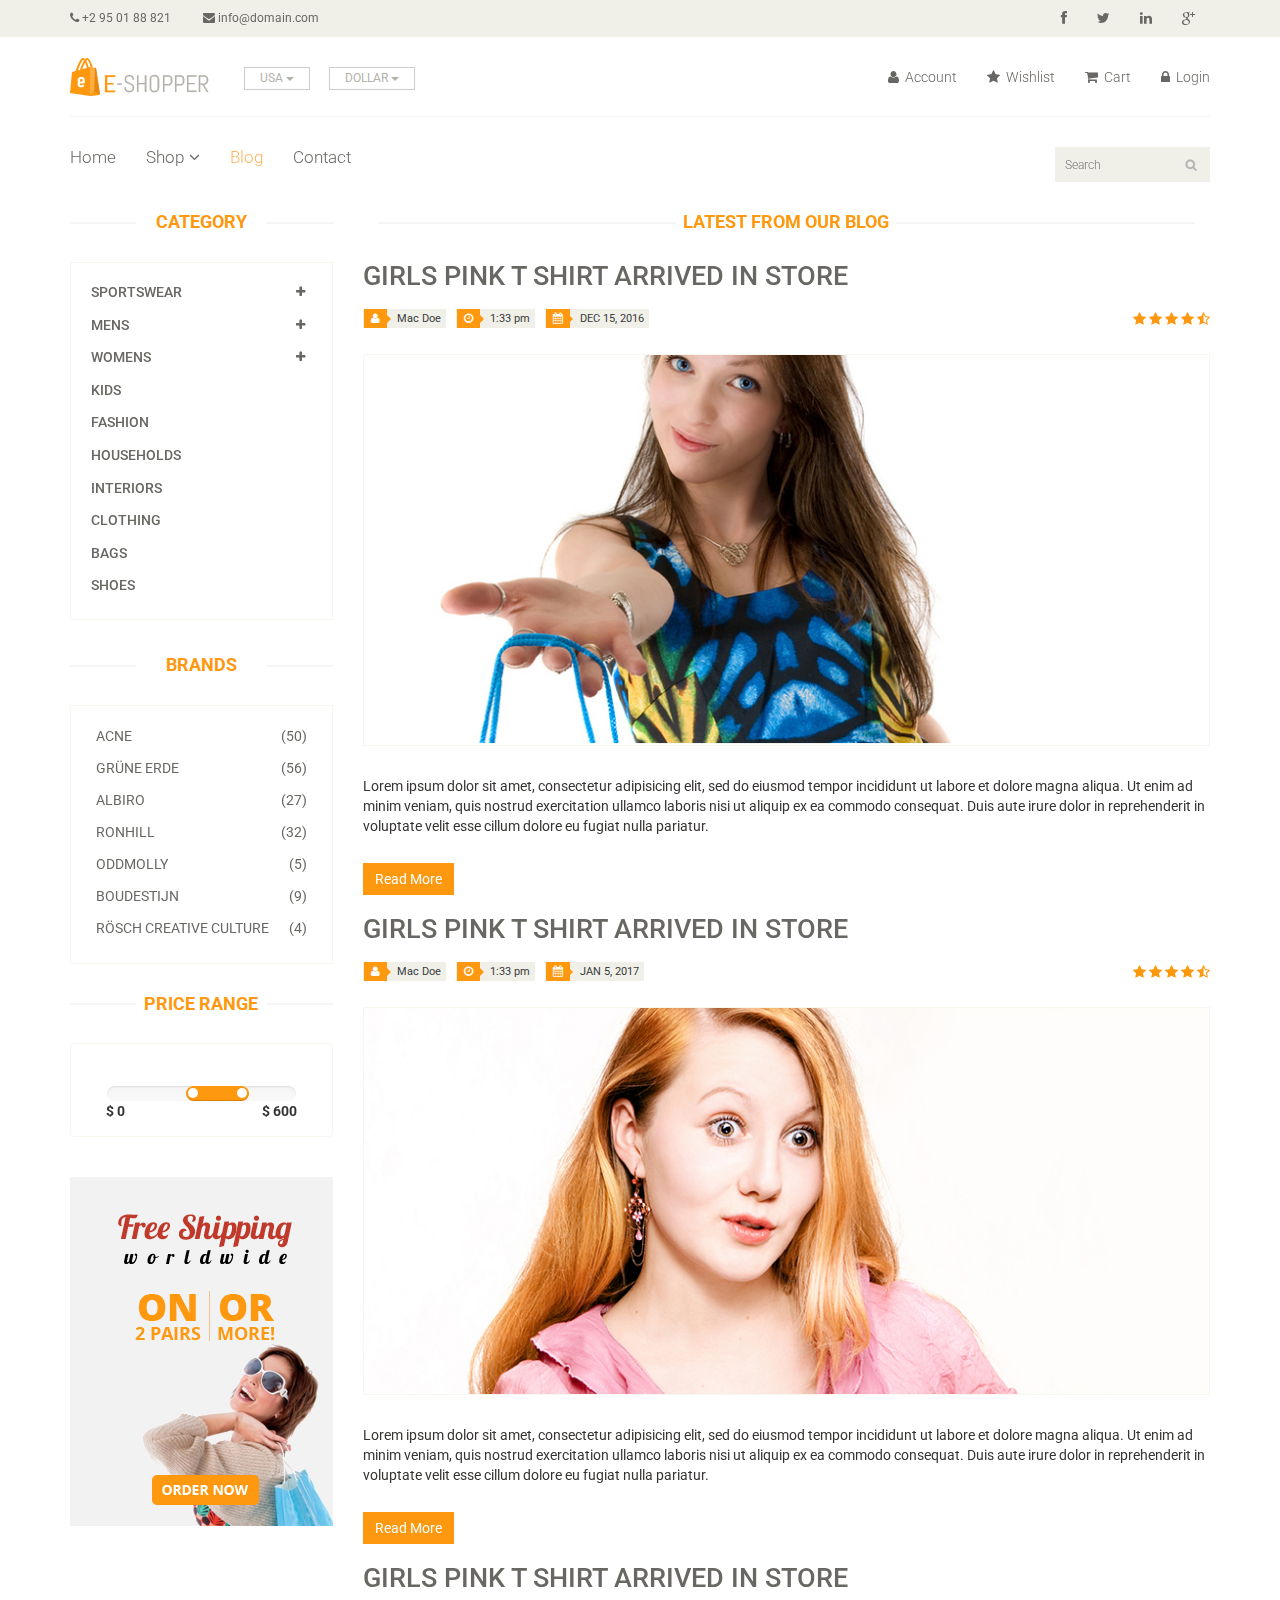
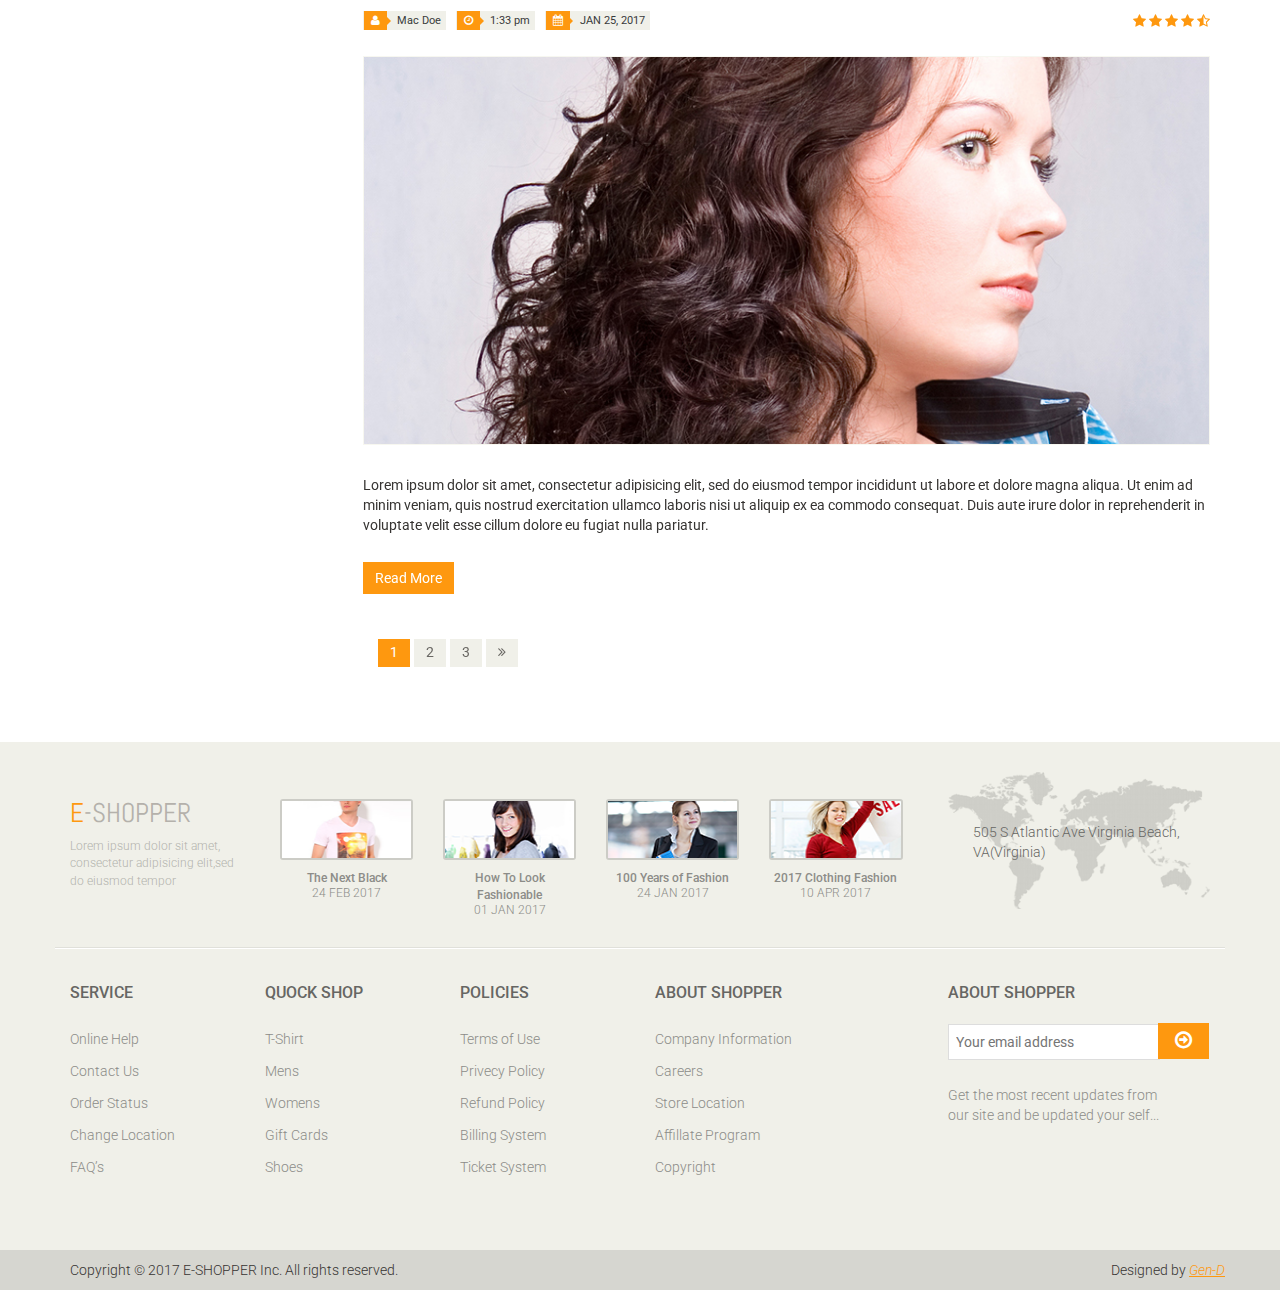
<file: blog.html>
<!DOCTYPE html>
<html lang="en">
<head>
    <meta charset="utf-8">
    <meta name="viewport" content="width=device-width, initial-scale=1.0">
    <meta name="description" content="">
    <meta name="author" content="">
    <title>Blog | E-Shopper</title>
    <link rel="icon" type="image/png" href="images/icon.png"/>
    <link href="css/bootstrap.min.css" rel="stylesheet">
    <link href="css/font-awesome.min.css" rel="stylesheet">
    <link href="css/prettyPhoto.css" rel="stylesheet">
    <link href="css/price-range.css" rel="stylesheet">
    <link href="css/animate.css" rel="stylesheet">
	<link href="css/main.css" rel="stylesheet">
	<link href="css/responsive.css" rel="stylesheet">
    <!--[if lt IE 9]>
    <script src="js/html5shiv.js"></script>
    <script src="js/respond.min.js"></script>
    <![endif]-->       
    <link rel="shortcut icon" href="images/ico/favicon.ico">
    <link rel="apple-touch-icon-precomposed" sizes="144x144" href="images/ico/apple-touch-icon-144-precomposed.png">
    <link rel="apple-touch-icon-precomposed" sizes="114x114" href="images/ico/apple-touch-icon-114-precomposed.png">
    <link rel="apple-touch-icon-precomposed" sizes="72x72" href="images/ico/apple-touch-icon-72-precomposed.png">
    <link rel="apple-touch-icon-precomposed" href="images/ico/apple-touch-icon-57-precomposed.png">
</head><!--/head-->

<body>
	<header id="header"><!--header-->
		<div class="header_top"><!--header_top-->
			<div class="container">
				<div class="row">
					<div class="col-sm-6">
						<div class="contactinfo">
							<ul class="nav nav-pills">
								<li><a href="#"><i class="fa fa-phone"></i> +2 95 01 88 821</a></li>
								<li><a href="mailto:info@domain.com"><i class="fa fa-envelope"></i> info@domain.com</a></li>
							</ul>
						</div>
					</div>
					<div class="col-sm-6">
						<div class="social-icons pull-right">
							<ul class="nav navbar-nav">
								<li><a href="http://www.facebook.com" target="_blank"><i class="fa fa-facebook"></i></a></li>
								<li><a href="http://www.twitter.com" target="_blank"><i class="fa fa-twitter"></i></a></li>
								<li><a href="http://www.linkedin.com" target="_blank"><i class="fa fa-linkedin"></i></a></li>
								<li><a href="http://www.google.com"><i class="fa fa-google-plus"></i></a></li>
							</ul>
						</div>
					</div>
				</div>
			</div>
		</div><!--/header_top-->
		
		<div class="header-middle"><!--header-middle-->
			<div class="container">
				<div class="row">
					<div class="col-sm-4">
						<div class="logo pull-left">
							<a href="index.html"><img src="images/home/logo.png" alt="" /></a>
						</div>
						<div class="btn-group pull-right">
							<div class="btn-group">
								<button type="button" class="btn btn-default dropdown-toggle usa" data-toggle="dropdown">
									USA
									<span class="caret"></span>
								</button>
								<ul class="dropdown-menu">
									<li><a href="#">Canada</a></li>
									<li><a href="#">UK</a></li>
								</ul>
							</div>
							
							<div class="btn-group">
								<button type="button" class="btn btn-default dropdown-toggle usa" data-toggle="dropdown">
									DOLLAR
									<span class="caret"></span>
								</button>
								<ul class="dropdown-menu">
									<li><a href="#">Canadian Dollar</a></li>
									<li><a href="#">Pound</a></li>
								</ul>
							</div>
						</div>
					</div>
					<div class="col-sm-8">
						<div class="shop-menu pull-right">
							<ul class="nav navbar-nav">
								<li><a href="404.html"><i class="fa fa-user"></i> Account</a></li>
								<li><a href="404.html"><i class="fa fa-star"></i> Wishlist</a></li>
								
								<li><a href="cart.html"><i class="fa fa-shopping-cart"></i> Cart</a></li>
								<li><a href="login.html"><i class="fa fa-lock"></i> Login</a></li>
							</ul>
						</div>
					</div>
				</div>
			</div>
		</div><!--/header-middle-->
	
		<div class="header-bottom"><!--header-bottom-->
			<div class="container">
				<div class="row">
					<div class="col-sm-9">
						<div class="navbar-header">
							<button type="button" class="navbar-toggle" data-toggle="collapse" data-target=".navbar-collapse">
								<span class="sr-only">Toggle navigation</span>
								<span class="icon-bar"></span>
								<span class="icon-bar"></span>
								<span class="icon-bar"></span>
							</button>
						</div>
						<div class="mainmenu pull-left">
							<ul class="nav navbar-nav collapse navbar-collapse">
								<li><a href="index.html">Home</a></li>
								<li class="dropdown"><a href="#">Shop<i class="fa fa-angle-down"></i></a>
                                    <ul role="menu" class="sub-menu">
                                        <li><a href="shop.html">Products</a></li>
										<li><a href="product-details.html">Product Details</a></li> 
										<li><a href="checkout.html">Checkout</a></li> 
										<li><a href="cart.html">Cart</a></li> 
										<li><a href="login.html">Login</a></li> 
                                    </ul>
                                </li> 
								<li class="dropdown"><a class="active" href="blog.html">Blog</a></li>
								<li><a href="contact-us.html">Contact</a></li>
							</ul>
						</div>
					</div>
					<div class="col-sm-3">
						<div class="search_box pull-right">
							<input type="text" placeholder="Search"/>
						</div>
					</div>
				</div>
			</div>
		</div><!--/header-bottom-->
	</header><!--/header-->
	
	<section>
		<div class="container">
			<div class="row">
				<div class="col-sm-3">
					<div class="left-sidebar">
						<h2>Category</h2>
						<div class="panel-group category-products" id="accordian"><!--category-productsr-->
							<div class="panel panel-default">
								<div class="panel-heading">
									<h4 class="panel-title">
										<a data-toggle="collapse" data-parent="#accordian" href="#sportswear">
											<span class="badge pull-right"><i class="fa fa-plus"></i></span>
											Sportswear
										</a>
									</h4>
								</div>
								<div id="sportswear" class="panel-collapse collapse">
									<div class="panel-body">
										<ul>
											<li><a href="shop.html">Nike </a></li>
											<li><a href="shop.html">Under Armour </a></li>
											<li><a href="shop.html">Adidas </a></li>
											<li><a href="shop.html">Puma</a></li>
											<li><a href="shop.html">ASICS </a></li>
										</ul>
									</div>
								</div>
							</div>
							<div class="panel panel-default">
								<div class="panel-heading">
									<h4 class="panel-title">
										<a data-toggle="collapse" data-parent="#accordian" href="#mens">
											<span class="badge pull-right"><i class="fa fa-plus"></i></span>
											Mens
										</a>
									</h4>
								</div>
								<div id="mens" class="panel-collapse collapse">
									<div class="panel-body">
										<ul>
											<li><a href="shop.html">Fendi</a></li>
											<li><a href="shop.html">Guess</a></li>
											<li><a href="shop.html">Valentino</a></li>
											<li><a href="shop.html">Dior</a></li>
											<li><a href="shop.html">Versace</a></li>
											<li><a href="shop.html">Armani</a></li>
											<li><a href="shop.html">Prada</a></li>
											<li><a href="shop.html">Dolce and Gabbana</a></li>
											<li><a href="shop.html">Chanel</a></li>
											<li><a href="shop.html">Gucci</a></li>
										</ul>
									</div>
								</div>
							</div>
							
							<div class="panel panel-default">
								<div class="panel-heading">
									<h4 class="panel-title">
										<a data-toggle="collapse" data-parent="#accordian" href="#womens">
											<span class="badge pull-right"><i class="fa fa-plus"></i></span>
											Womens
										</a>
									</h4>
								</div>
								<div id="womens" class="panel-collapse collapse">
									<div class="panel-body">
										<ul>
											<li><a href="shop.html">Fendi</a></li>
											<li><a href="shop.html">Guess</a></li>
											<li><a href="shop.html">Valentino</a></li>
											<li><a href="shop.html">Dior</a></li>
											<li><a href="shop.html">Versace</a></li>
										</ul>
									</div>
								</div>
							</div>
							<div class="panel panel-default">
								<div class="panel-heading">
									<h4 class="panel-title"><a href="shop.html">Kids</a></h4>
								</div>
							</div>
							<div class="panel panel-default">
								<div class="panel-heading">
									<h4 class="panel-title"><a href="shop.html">Fashion</a></h4>
								</div>
							</div>
							<div class="panel panel-default">
								<div class="panel-heading">
									<h4 class="panel-title"><a href="shop.html">Households</a></h4>
								</div>
							</div>
							<div class="panel panel-default">
								<div class="panel-heading">
									<h4 class="panel-title"><a href="shop.html">Interiors</a></h4>
								</div>
							</div>
							<div class="panel panel-default">
								<div class="panel-heading">
									<h4 class="panel-title"><a href="shop.html">Clothing</a></h4>
								</div>
							</div>
							<div class="panel panel-default">
								<div class="panel-heading">
									<h4 class="panel-title"><a href="shop.html">Bags</a></h4>
								</div>
							</div>
							<div class="panel panel-default">
								<div class="panel-heading">
									<h4 class="panel-title"><a href="shop.html">Shoes</a></h4>
								</div>
							</div>
						</div><!--/category-products-->
					
						<div class="brands_products"><!--brands_products-->
							<h2>Brands</h2>
							<div class="brands-name">
								<ul class="nav nav-pills nav-stacked">
									<li><a href="shop.html"> <span class="pull-right">(50)</span>Acne</a></li>
									<li><a href="shop.html"> <span class="pull-right">(56)</span>Grüne Erde</a></li>
									<li><a href="shop.html"> <span class="pull-right">(27)</span>Albiro</a></li>
									<li><a href="shop.html"> <span class="pull-right">(32)</span>Ronhill</a></li>
									<li><a href="shop.html"> <span class="pull-right">(5)</span>Oddmolly</a></li>
									<li><a href="shop.html"> <span class="pull-right">(9)</span>Boudestijn</a></li>
									<li><a href="shop.html"> <span class="pull-right">(4)</span>Rösch creative culture</a></li>
								</ul>
							</div>
						</div><!--/brands_products-->
						
						<div class="price-range"><!--price-range-->
							<h2>Price Range</h2>
							<div class="well text-center">
								 <input type="text" class="span2" value="" data-slider-min="0" data-slider-max="600" data-slider-step="5" data-slider-value="[250,450]" id="sl2" ><br />
								 <b class="pull-left">$ 0</b> <b class="pull-right">$ 600</b>
							</div>
						</div><!--/price-range-->
						
						<div class="shipping text-center"><!--shipping-->
							<img src="images/home/shipping.jpg" alt="" />
						</div><!--/shipping-->
					
					</div>
				</div>
				<div class="col-sm-9">
					<div class="blog-post-area">
						<h2 class="title text-center">Latest From our Blog</h2>
						<div class="single-blog-post">
							<h3><a href="blog-single.html">Girls Pink T Shirt arrived in store</a></h3>
							<div class="post-meta">
								<ul>
									<li><i class="fa fa-user"></i> Mac Doe</li>
									<li><i class="fa fa-clock-o"></i> 1:33 pm</li>
									<li><i class="fa fa-calendar"></i> DEC 15, 2016</li>
								</ul>
								<span>
										<i class="fa fa-star"></i>
										<i class="fa fa-star"></i>
										<i class="fa fa-star"></i>
										<i class="fa fa-star"></i>
										<i class="fa fa-star-half-o"></i>
								</span>
							</div>
							<a href="blog-single.html">
								<img src="images/blog/blog-one.jpg" alt="">
							</a>
							<p>Lorem ipsum dolor sit amet, consectetur adipisicing elit, sed do eiusmod tempor incididunt ut labore et dolore magna aliqua. Ut enim ad minim veniam, quis nostrud exercitation ullamco laboris nisi ut aliquip ex ea commodo consequat. Duis aute irure dolor in reprehenderit in voluptate velit esse cillum dolore eu fugiat nulla pariatur.</p>
							<a  class="btn btn-primary" href="blog-single.html">Read More</a>
						</div>
						<div class="single-blog-post">
							<h3><a href="blog-single.html">Girls Pink T Shirt arrived in store</a></h3>
							<div class="post-meta">
								<ul>
									<li><i class="fa fa-user"></i> Mac Doe</li>
									<li><i class="fa fa-clock-o"></i> 1:33 pm</li>
									<li><i class="fa fa-calendar"></i> JAN 5, 2017</li>
								</ul>
								<span>
									<i class="fa fa-star"></i>
									<i class="fa fa-star"></i>
									<i class="fa fa-star"></i>
									<i class="fa fa-star"></i>
									<i class="fa fa-star-half-o"></i>
								</span>
							</div>
							<a href="blog-single.html">
								<img src="images/blog/blog-two.jpg" alt="">
							</a>
							<p>Lorem ipsum dolor sit amet, consectetur adipisicing elit, sed do eiusmod tempor incididunt ut labore et dolore magna aliqua. Ut enim ad minim veniam, quis nostrud exercitation ullamco laboris nisi ut aliquip ex ea commodo consequat. Duis aute irure dolor in reprehenderit in voluptate velit esse cillum dolore eu fugiat nulla pariatur.</p>
							<a  class="btn btn-primary" href="blog-single.html">Read More</a>
						</div>
						<div class="single-blog-post">
							<h3><a href="blog-single.html">Girls Pink T Shirt arrived in store</a></h3>
							<div class="post-meta">
								<ul>
									<li><i class="fa fa-user"></i> Mac Doe</li>
									<li><i class="fa fa-clock-o"></i> 1:33 pm</li>
									<li><i class="fa fa-calendar"></i> JAN 25, 2017</li>
								</ul>
								<span>
									<i class="fa fa-star"></i>
									<i class="fa fa-star"></i>
									<i class="fa fa-star"></i>
									<i class="fa fa-star"></i>
									<i class="fa fa-star-half-o"></i>
								</span>
							</div>
							<a href="blog-single.html">
								<img src="images/blog/blog-three.jpg" alt="">
							</a>
							<p>Lorem ipsum dolor sit amet, consectetur adipisicing elit, sed do eiusmod tempor incididunt ut labore et dolore magna aliqua. Ut enim ad minim veniam, quis nostrud exercitation ullamco laboris nisi ut aliquip ex ea commodo consequat. Duis aute irure dolor in reprehenderit in voluptate velit esse cillum dolore eu fugiat nulla pariatur.</p>
							<a  class="btn btn-primary" href="blog-single.html">Read More</a>
						</div>
						<div class="pagination-area">
							<ul class="pagination">
								<li><a href="#" class="active">1</a></li>
								<li><a href="#">2</a></li>
								<li><a href="#">3</a></li>
								<li><a href="#"><i class="fa fa-angle-double-right"></i></a></li>
							</ul>
						</div>
					</div>
				</div>
			</div>
		</div>
	</section>
	
	<footer id="footer"><!--Footer-->
		<div class="footer-top">
			<div class="container">
				<div class="row">
					<div class="col-sm-2">
						<div class="companyinfo">
							<h2><span>e</span>-shopper</h2>
							<p>Lorem ipsum dolor sit amet, consectetur adipisicing elit,sed do eiusmod tempor</p>
						</div>
					</div>
					<div class="col-sm-7">
						<div class="col-sm-3">
							<div class="video-gallery text-center">
								<a href="https://www.youtube.com/watch?v=XCsGLWrfE4Y?fs=1&autoplay=1">
									<div class="iframe-img">
										<img src="images/home/iframe1.png" alt="" />
									</div>
									<div class="overlay-icon">
										<i class="fa fa-play-circle-o"></i>
									</div>
								</a>
								<p>The Next Black</p>
								<h2>24 FEB 2017</h2>
							</div>
						</div>
						
						<div class="col-sm-3">
							<div class="video-gallery text-center">
								<a href="https://www.youtube.com/watch?v=R6gSetttzgA?fs=1&autoplay=1">
									<div class="iframe-img">
										<img src="images/home/iframe2.png" alt="" />
									</div>
									<div class="overlay-icon">
										<i class="fa fa-play-circle-o"></i>
									</div>
								</a>
								<p>How To Look Fashionable</p>
								<h2>01 JAN 2017</h2>
							</div>
						</div>
						
						<div class="col-sm-3">
							<div class="video-gallery text-center">
								<a href="https://www.youtube.com/watch?v=M4z90wlwYs8?fs=1&autoplay=1">
									<div class="iframe-img">
										<img src="images/home/iframe3.png" alt="" />
									</div>
									<div class="overlay-icon">
										<i class="fa fa-play-circle-o"></i>
									</div>
								</a>
								<p>100 Years of Fashion</p>
								<h2>24 JAN 2017</h2>
							</div>
						</div>
						
						<div class="col-sm-3">
							<div class="video-gallery text-center">
								<a href="https://www.youtube.com/watch?v=j9qXFjHuDFo?fs=1&autoplay=1">
									<div class="iframe-img">
										<img src="images/home/iframe4.png" alt="" />
									</div>
									<div class="overlay-icon">
										<i class="fa fa-play-circle-o"></i>
									</div>
								</a>
								<p>2017 Clothing Fashion</p>
								<h2>10 APR 2017</h2>
							</div>
						</div>
					</div>
					<div class="col-sm-3">
						<div class="address">
							<img src="images/home/map.png" alt="" />
							<p>505 S Atlantic Ave Virginia Beach, VA(Virginia)</p>
						</div>
					</div>
				</div>
			</div>
		</div>
		
		<div class="footer-widget">
			<div class="container">
				<div class="row">
					<div class="col-sm-2">
						<div class="single-widget">
							<h2>Service</h2>
							<ul class="nav nav-pills nav-stacked">
								<li><a href="#">Online Help</a></li>
								<li><a href="#">Contact Us</a></li>
								<li><a href="#">Order Status</a></li>
								<li><a href="#">Change Location</a></li>
								<li><a href="#">FAQ’s</a></li>
							</ul>
						</div>
					</div>
					<div class="col-sm-2">
						<div class="single-widget">
							<h2>Quock Shop</h2>
							<ul class="nav nav-pills nav-stacked">
								<li><a href="#">T-Shirt</a></li>
								<li><a href="#">Mens</a></li>
								<li><a href="#">Womens</a></li>
								<li><a href="#">Gift Cards</a></li>
								<li><a href="#">Shoes</a></li>
							</ul>
						</div>
					</div>
					<div class="col-sm-2">
						<div class="single-widget">
							<h2>Policies</h2>
							<ul class="nav nav-pills nav-stacked">
								<li><a href="#">Terms of Use</a></li>
								<li><a href="#">Privecy Policy</a></li>
								<li><a href="#">Refund Policy</a></li>
								<li><a href="#">Billing System</a></li>
								<li><a href="#">Ticket System</a></li>
							</ul>
						</div>
					</div>
					<div class="col-sm-2">
						<div class="single-widget">
							<h2>About Shopper</h2>
							<ul class="nav nav-pills nav-stacked">
								<li><a href="#">Company Information</a></li>
								<li><a href="#">Careers</a></li>
								<li><a href="#">Store Location</a></li>
								<li><a href="#">Affillate Program</a></li>
								<li><a href="#">Copyright</a></li>
							</ul>
						</div>
					</div>
					<div class="col-sm-3 col-sm-offset-1">
						<div class="single-widget">
							<h2>About Shopper</h2>
							<form action="#" class="searchform">
								<input type="text" placeholder="Your email address" />
								<button type="submit" class="btn btn-default"><i class="fa fa-arrow-circle-o-right"></i></button>
								<p>Get the most recent updates from <br />our site and be updated your self...</p>
							</form>
						</div>
					</div>
					
				</div>
			</div>
		</div>
		
		<div class="footer-bottom">
			<div class="container">
				<div class="row">
					<p class="pull-left">Copyright © 2017 E-SHOPPER Inc. All rights reserved.</p>
					<p class="pull-right">Designed by <span><a target="_blank" href="http://www.gend.es/">Gen-D</a></span></p>
				</div>
			</div>
		</div>
	</footer><!--/Footer-->
  
    <script src="js/jquery.js"></script>
	<script src="js/price-range.js"></script>
	<script src="js/jquery.scrollUp.min.js"></script>
	<script src="js/bootstrap.min.js"></script>
    <script src="js/jquery.prettyPhoto.js"></script>
    <script src="js/main.js"></script>
</body>
</html>
</file>
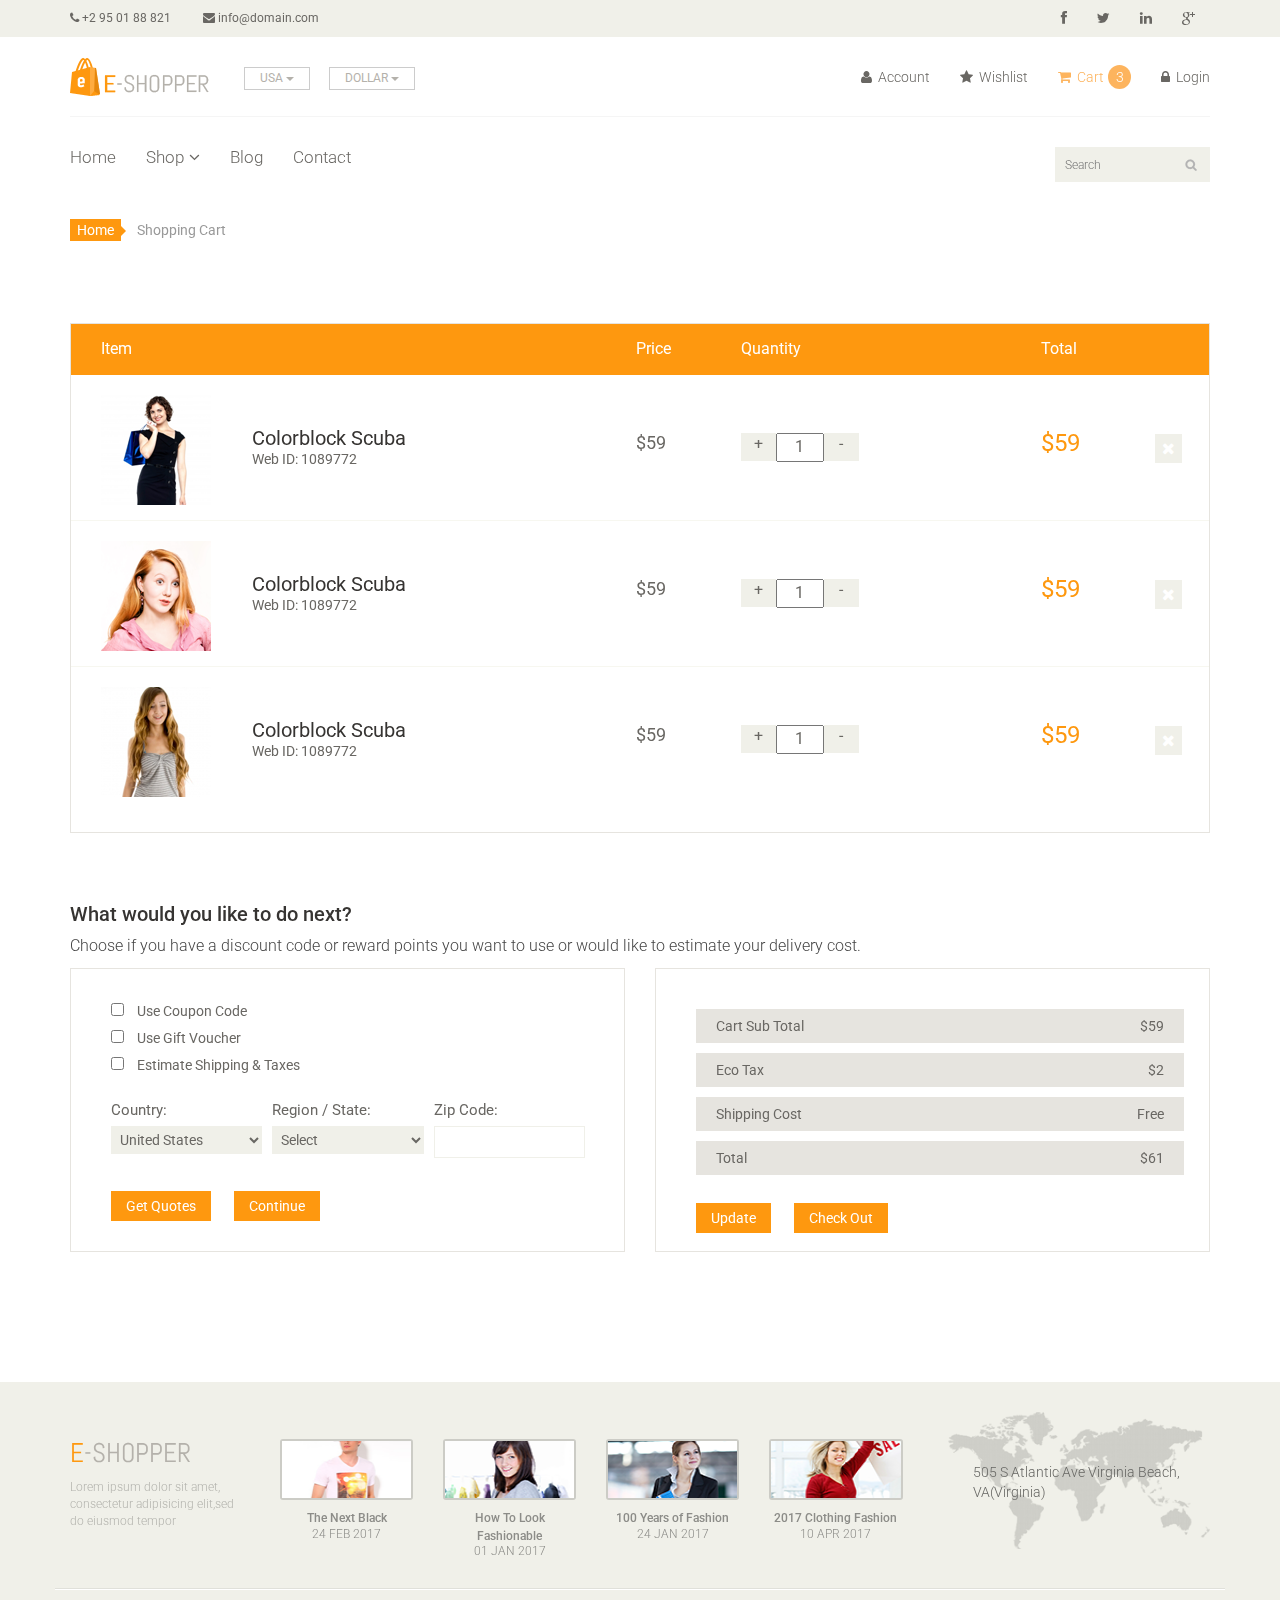
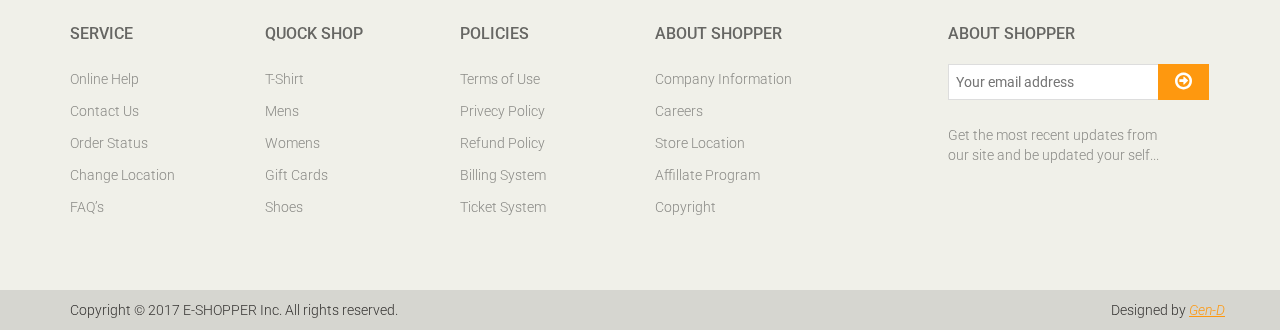
<file: cart.html>
<!DOCTYPE html>
<html lang="en">
<head>
    <meta charset="utf-8">
    <meta name="viewport" content="width=device-width, initial-scale=1.0">
    <meta name="description" content="">
    <meta name="author" content="">
    <title>Cart | E-Shopper</title>
    <link rel="icon" type="image/png" href="images/icon.png"/>
    <link href="css/bootstrap.min.css" rel="stylesheet">
    <link href="css/font-awesome.min.css" rel="stylesheet">
    <link href="css/prettyPhoto.css" rel="stylesheet">
    <link href="css/price-range.css" rel="stylesheet">
    <link href="css/animate.css" rel="stylesheet">
	<link href="css/main.css" rel="stylesheet">
	<link href="css/responsive.css" rel="stylesheet">
    <!--[if lt IE 9]>
    <script src="js/html5shiv.js"></script>
    <script src="js/respond.min.js"></script>
    <![endif]-->       
    <link rel="shortcut icon" href="images/ico/favicon.ico">
    <link rel="apple-touch-icon-precomposed" sizes="144x144" href="images/ico/apple-touch-icon-144-precomposed.png">
    <link rel="apple-touch-icon-precomposed" sizes="114x114" href="images/ico/apple-touch-icon-114-precomposed.png">
    <link rel="apple-touch-icon-precomposed" sizes="72x72" href="images/ico/apple-touch-icon-72-precomposed.png">
    <link rel="apple-touch-icon-precomposed" href="images/ico/apple-touch-icon-57-precomposed.png">
</head><!--/head-->

<body>
	<header id="header"><!--header-->
		<div class="header_top"><!--header_top-->
			<div class="container">
				<div class="row">
					<div class="col-sm-6">
						<div class="contactinfo">
							<ul class="nav nav-pills">
								<li><a href="#"><i class="fa fa-phone"></i> +2 95 01 88 821</a></li>
								<li><a href="mailto:info@domain.com"><i class="fa fa-envelope"></i> info@domain.com</a></li>
							</ul>
						</div>
					</div>
					<div class="col-sm-6">
						<div class="social-icons pull-right">
							<ul class="nav navbar-nav">
								<li><a href="http://www.facebook.com" target="_blank"><i class="fa fa-facebook"></i></a></li>
								<li><a href="http://www.twitter.com" target="_blank"><i class="fa fa-twitter"></i></a></li>
								<li><a href="http://www.linkedin.com" target="_blank"><i class="fa fa-linkedin"></i></a></li>
								<li><a href="http://www.google.com"><i class="fa fa-google-plus"></i></a></li>
							</ul>
						</div>
					</div>
				</div>
			</div>
		</div><!--/header_top-->
		
		<div class="header-middle"><!--header-middle-->
			<div class="container">
				<div class="row">
					<div class="col-sm-4">
						<div class="logo pull-left">
							<a href="index.html"><img src="images/home/logo.png" alt="" /></a>
						</div>
						<div class="btn-group pull-right">
							<div class="btn-group">
								<button type="button" class="btn btn-default dropdown-toggle usa" data-toggle="dropdown">
									USA
									<span class="caret"></span>
								</button>
								<ul class="dropdown-menu">
									<li><a href="#">Canada</a></li>
									<li><a href="#">UK</a></li>
								</ul>
							</div>
							
							<div class="btn-group">
								<button type="button" class="btn btn-default dropdown-toggle usa" data-toggle="dropdown">
									DOLLAR
									<span class="caret"></span>
								</button>
								<ul class="dropdown-menu">
									<li><a href="#">Canadian Dollar</a></li>
									<li><a href="#">Pound</a></li>
								</ul>
							</div>
						</div>
					</div>
					<div class="col-sm-8">
						<div class="shop-menu pull-right">
							<ul class="nav navbar-nav">
								<li><a href="404.html"><i class="fa fa-user"></i> Account</a></li>
								<li><a href="404.html"><i class="fa fa-star"></i> Wishlist</a></li>
								
								<li><a href="cart.html" class="active"><i class="fa fa-shopping-cart"></i> Cart</a></li>
								
								<li><a href="login.html"><i class="fa fa-lock"></i> Login</a></li>
							</ul>
						</div>
					</div>
				</div>
			</div>
		</div><!--/header-middle-->
	
		<div class="header-bottom"><!--header-bottom-->
			<div class="container">
				<div class="row">
					<div class="col-sm-9">
						<div class="navbar-header">
							<button type="button" class="navbar-toggle" data-toggle="collapse" data-target=".navbar-collapse">
								<span class="sr-only">Toggle navigation</span>
								<span class="icon-bar"></span>
								<span class="icon-bar"></span>
								<span class="icon-bar"></span>
							</button>
						</div>
						<div class="mainmenu pull-left">
							<ul class="nav navbar-nav collapse navbar-collapse">
								<li><a href="index.html">Home</a></li>
								<li class="dropdown"><a href="#">Shop<i class="fa fa-angle-down"></i></a>
                                    <ul role="menu" class="sub-menu">
                                        <li><a href="shop.html">Products</a></li>
										<li><a href="cart.html" class="active">Cart</a></li> 
                                    </ul>
                                </li> 
								<li class="dropdown"><a href="blog.html">Blog</a></li>
								<li><a href="contact-us.html">Contact</a></li>
							</ul>
						</div>
					</div>
					<div class="col-sm-3">
						<div class="search_box pull-right">
							<input type="text" placeholder="Search"/>
						</div>
					</div>
				</div>
			</div>
		</div><!--/header-bottom-->
	</header><!--/header-->

	<section id="cart_items">
		<div class="container">
			<div class="breadcrumbs">
				<ol class="breadcrumb">
				  <li><a href="#">Home</a></li>
				  <li class="active">Shopping Cart</li>
				</ol>
			</div>
			<div class="table-responsive cart_info">
				<table class="table table-condensed">
					<thead>
						<tr class="cart_menu">
							<td class="image">Item</td>
							<td class="description"></td>
							<td class="price">Price</td>
							<td class="quantity">Quantity</td>
							<td class="total">Total</td>
							<td></td>
						</tr>
					</thead>
					<tbody>
						<tr>
							<td class="cart_product">
								<a href="#"><img src="images/cart/one.png" alt=""></a>
							</td>
							<td class="cart_description">
								<h4><a href="#">Colorblock Scuba</a></h4>
								<p>Web ID: 1089772</p>
							</td>
							<td class="cart_price">
								<p>$59</p>
							</td>
							<td class="cart_quantity">
								<div class="cart_quantity_button">
									<a class="cart_quantity_up" href="#"> + </a>
									<input class="cart_quantity_input" type="text" name="quantity" value="1" autocomplete="off" size="2">
									<a class="cart_quantity_down" href="#"> - </a>
								</div>
							</td>
							<td class="cart_total">
								<p class="cart_total_price">$59</p>
							</td>
							<td class="cart_delete">
								<a class="cart_quantity_delete" href="#"><i class="fa fa-times"></i></a>
							</td>
						</tr>

						<tr>
							<td class="cart_product">
								<a href="#"><img src="images/cart/two.png" alt=""></a>
							</td>
							<td class="cart_description">
								<h4><a href="#">Colorblock Scuba</a></h4>
								<p>Web ID: 1089772</p>
							</td>
							<td class="cart_price">
								<p>$59</p>
							</td>
							<td class="cart_quantity">
								<div class="cart_quantity_button">
									<a class="cart_quantity_up" href="#"> + </a>
									<input class="cart_quantity_input" type="text" name="quantity" value="1" autocomplete="off" size="2">
									<a class="cart_quantity_down" href="#"> - </a>
								</div>
							</td>
							<td class="cart_total">
								<p class="cart_total_price">$59</p>
							</td>
							<td class="cart_delete">
								<a class="cart_quantity_delete" href="#"><i class="fa fa-times"></i></a>
							</td>
						</tr>
						<tr>
							<td class="cart_product">
								<a href="#"><img src="images/cart/three.png" alt=""></a>
							</td>
							<td class="cart_description">
								<h4><a href="#">Colorblock Scuba</a></h4>
								<p>Web ID: 1089772</p>
							</td>
							<td class="cart_price">
								<p>$59</p>
							</td>
							<td class="cart_quantity">
								<div class="cart_quantity_button">
									<a class="cart_quantity_up" href="#"> + </a>
									<input class="cart_quantity_input" type="text" name="quantity" value="1" autocomplete="off" size="2">
									<a class="cart_quantity_down" href="#"> - </a>
								</div>
							</td>
							<td class="cart_total">
								<p class="cart_total_price">$59</p>
							</td>
							<td class="cart_delete">
								<a class="cart_quantity_delete" href="#"><i class="fa fa-times"></i></a>
							</td>
						</tr>
					</tbody>
				</table>
			</div>
		</div>
	</section> <!--/#cart_items-->

	<section id="do_action">
		<div class="container">
			<div class="heading">
				<h3>What would you like to do next?</h3>
				<p>Choose if you have a discount code or reward points you want to use or would like to estimate your delivery cost.</p>
			</div>
			<div class="row">
				<div class="col-sm-6">
					<div class="chose_area">
						<ul class="user_option">
							<li>
								<input type="checkbox">
								<label>Use Coupon Code</label>
							</li>
							<li>
								<input type="checkbox">
								<label>Use Gift Voucher</label>
							</li>
							<li>
								<input type="checkbox">
								<label>Estimate Shipping & Taxes</label>
							</li>
						</ul>
						<ul class="user_info">
							<li class="single_field">
								<label>Country:</label>
								<select>
									<option>United States</option>
									<option>Bangladesh</option>
									<option>UK</option>
									<option>India</option>
									<option>Pakistan</option>
									<option>Ucrane</option>
									<option>Canada</option>
									<option>Dubai</option>
								</select>
								
							</li>
							<li class="single_field">
								<label>Region / State:</label>
								<select>
									<option>Select</option>
									<option>Dhaka</option>
									<option>London</option>
									<option>Dillih</option>
									<option>Lahore</option>
									<option>Alaska</option>
									<option>Canada</option>
									<option>Dubai</option>
								</select>
							
							</li>
							<li class="single_field zip-field">
								<label>Zip Code:</label>
								<input type="text">
							</li>
						</ul>
						<a class="btn btn-default update" href="#">Get Quotes</a>
						<a class="btn btn-default check_out" href="checkout.html">Continue</a>
					</div>
				</div>
				<div class="col-sm-6">
					<div class="total_area">
						<ul>
							<li>Cart Sub Total <span>$59</span></li>
							<li>Eco Tax <span>$2</span></li>
							<li>Shipping Cost <span>Free</span></li>
							<li>Total <span>$61</span></li>
						</ul>
							<a class="btn btn-default update" href="#">Update</a>
							<a class="btn btn-default check_out" href="checkout.html">Check Out</a>
					</div>
				</div>
			</div>
		</div>
	</section><!--/#do_action-->

	<footer id="footer"><!--Footer-->
		<div class="footer-top">
			<div class="container">
				<div class="row">
					<div class="col-sm-2">
						<div class="companyinfo">
							<h2><span>e</span>-shopper</h2>
							<p>Lorem ipsum dolor sit amet, consectetur adipisicing elit,sed do eiusmod tempor</p>
						</div>
					</div>
					<div class="col-sm-7">
						<div class="col-sm-3">
							<div class="video-gallery text-center">
								<a href="https://www.youtube.com/watch?v=XCsGLWrfE4Y?fs=1&autoplay=1">
									<div class="iframe-img">
										<img src="images/home/iframe1.png" alt="" />
									</div>
									<div class="overlay-icon">
										<i class="fa fa-play-circle-o"></i>
									</div>
								</a>
								<p>The Next Black</p>
								<h2>24 FEB 2017</h2>
							</div>
						</div>
						
						<div class="col-sm-3">
							<div class="video-gallery text-center">
								<a href="https://www.youtube.com/watch?v=R6gSetttzgA?fs=1&autoplay=1">
									<div class="iframe-img">
										<img src="images/home/iframe2.png" alt="" />
									</div>
									<div class="overlay-icon">
										<i class="fa fa-play-circle-o"></i>
									</div>
								</a>
								<p>How To Look Fashionable</p>
								<h2>01 JAN 2017</h2>
							</div>
						</div>
						
						<div class="col-sm-3">
							<div class="video-gallery text-center">
								<a href="https://www.youtube.com/watch?v=M4z90wlwYs8?fs=1&autoplay=1">
									<div class="iframe-img">
										<img src="images/home/iframe3.png" alt="" />
									</div>
									<div class="overlay-icon">
										<i class="fa fa-play-circle-o"></i>
									</div>
								</a>
								<p>100 Years of Fashion</p>
								<h2>24 JAN 2017</h2>
							</div>
						</div>
						
						<div class="col-sm-3">
							<div class="video-gallery text-center">
								<a href="https://www.youtube.com/watch?v=j9qXFjHuDFo?fs=1&autoplay=1">
									<div class="iframe-img">
										<img src="images/home/iframe4.png" alt="" />
									</div>
									<div class="overlay-icon">
										<i class="fa fa-play-circle-o"></i>
									</div>
								</a>
								<p>2017 Clothing Fashion</p>
								<h2>10 APR 2017</h2>
							</div>
						</div>
					</div>
					<div class="col-sm-3">
						<div class="address">
							<img src="images/home/map.png" alt="" />
							<p>505 S Atlantic Ave Virginia Beach, VA(Virginia)</p>
						</div>
					</div>
				</div>
			</div>
		</div>
		
		<div class="footer-widget">
			<div class="container">
				<div class="row">
					<div class="col-sm-2">
						<div class="single-widget">
							<h2>Service</h2>
							<ul class="nav nav-pills nav-stacked">
								<li><a href="#">Online Help</a></li>
								<li><a href="#">Contact Us</a></li>
								<li><a href="#">Order Status</a></li>
								<li><a href="#">Change Location</a></li>
								<li><a href="#">FAQ’s</a></li>
							</ul>
						</div>
					</div>
					<div class="col-sm-2">
						<div class="single-widget">
							<h2>Quock Shop</h2>
							<ul class="nav nav-pills nav-stacked">
								<li><a href="#">T-Shirt</a></li>
								<li><a href="#">Mens</a></li>
								<li><a href="#">Womens</a></li>
								<li><a href="#">Gift Cards</a></li>
								<li><a href="#">Shoes</a></li>
							</ul>
						</div>
					</div>
					<div class="col-sm-2">
						<div class="single-widget">
							<h2>Policies</h2>
							<ul class="nav nav-pills nav-stacked">
								<li><a href="#">Terms of Use</a></li>
								<li><a href="#">Privecy Policy</a></li>
								<li><a href="#">Refund Policy</a></li>
								<li><a href="#">Billing System</a></li>
								<li><a href="#">Ticket System</a></li>
							</ul>
						</div>
					</div>
					<div class="col-sm-2">
						<div class="single-widget">
							<h2>About Shopper</h2>
							<ul class="nav nav-pills nav-stacked">
								<li><a href="#">Company Information</a></li>
								<li><a href="#">Careers</a></li>
								<li><a href="#">Store Location</a></li>
								<li><a href="#">Affillate Program</a></li>
								<li><a href="#">Copyright</a></li>
							</ul>
						</div>
					</div>
					<div class="col-sm-3 col-sm-offset-1">
						<div class="single-widget">
							<h2>About Shopper</h2>
							<form action="#" class="searchform">
								<input type="text" placeholder="Your email address" />
								<button type="submit" class="btn btn-default"><i class="fa fa-arrow-circle-o-right"></i></button>
								<p>Get the most recent updates from <br />our site and be updated your self...</p>
							</form>
						</div>
					</div>
					
				</div>
			</div>
		</div>
		
		<div class="footer-bottom">
			<div class="container">
				<div class="row">
					<p class="pull-left">Copyright © 2017 E-SHOPPER Inc. All rights reserved.</p>
					<p class="pull-right">Designed by <span><a target="_blank" href="http://www.gend.es/">Gen-D</a></span></p>
				</div>
			</div>
		</div>
	</footer><!--/Footer-->

    <script src="js/jquery.js"></script>
    <script>
	    sessionStorage.setItem('numProducts', jQuery(".cart_info table tbody tr").length);
		jQuery(".shop-menu li a[href='cart.html'] span").text(jQuery(".cart_info table tbody tr").length);
	</script>
    <script src="js/price-range.js"></script>
	<script src="js/bootstrap.min.js"></script>
	<script src="js/jquery.scrollUp.min.js"></script>
    <script src="js/jquery.prettyPhoto.js"></script>
    <script src="js/main.js"></script>
</body>
</html>
</file>
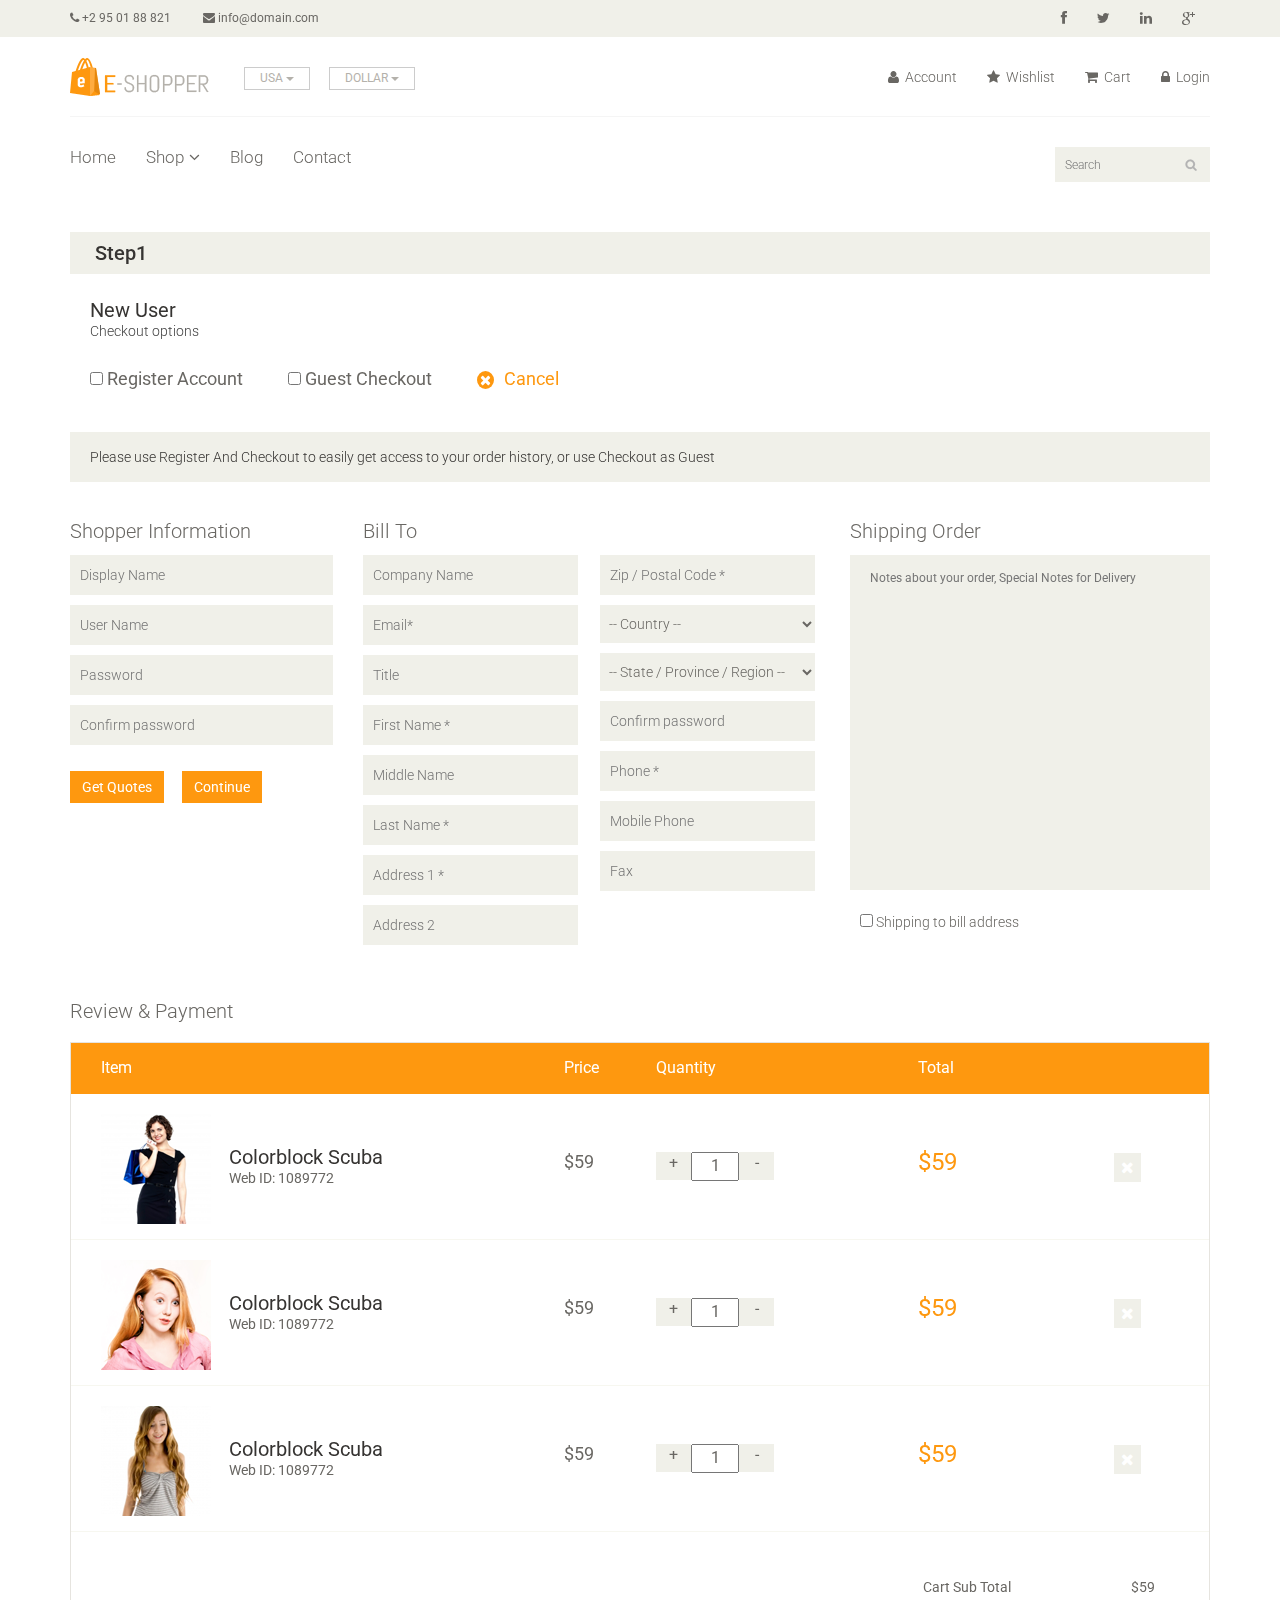
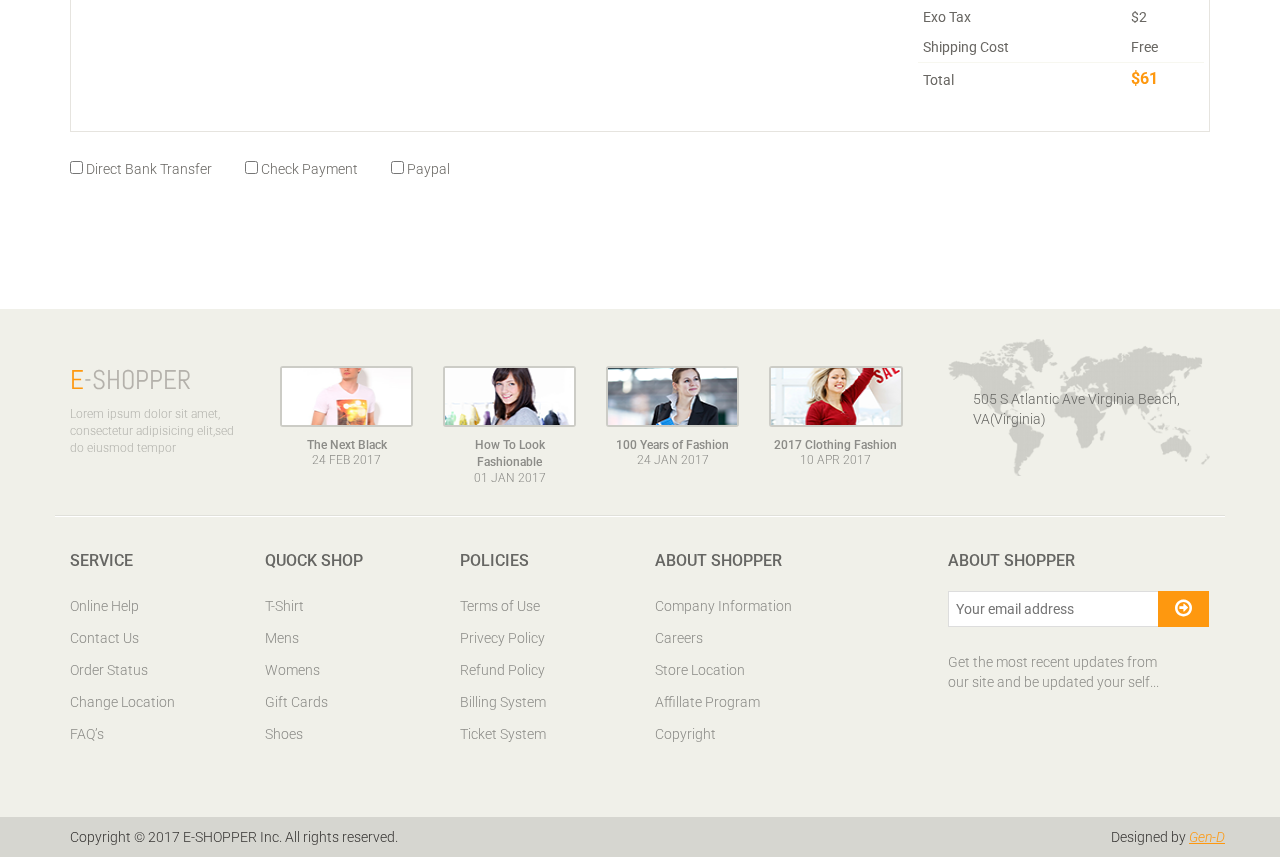
<file: checkout.html>
<!DOCTYPE html>
<html lang="en">
<head>
    <meta charset="utf-8">
    <meta name="viewport" content="width=device-width, initial-scale=1.0">
    <meta name="description" content="">
    <meta name="author" content="">
    <title>Checkout | E-Shopper</title>
    <link rel="icon" type="image/png" href="images/icon.png"/>
    <link href="css/bootstrap.min.css" rel="stylesheet">
    <link href="css/font-awesome.min.css" rel="stylesheet">
    <link href="css/prettyPhoto.css" rel="stylesheet">
    <link href="css/price-range.css" rel="stylesheet">
    <link href="css/animate.css" rel="stylesheet">
	<link href="css/main.css" rel="stylesheet">
	<link href="css/responsive.css" rel="stylesheet">
    <!--[if lt IE 9]>
    <script src="js/html5shiv.js"></script>
    <script src="js/respond.min.js"></script>
    <![endif]-->       
    <link rel="shortcut icon" href="images/ico/favicon.ico">
    <link rel="apple-touch-icon-precomposed" sizes="144x144" href="images/ico/apple-touch-icon-144-precomposed.png">
    <link rel="apple-touch-icon-precomposed" sizes="114x114" href="images/ico/apple-touch-icon-114-precomposed.png">
    <link rel="apple-touch-icon-precomposed" sizes="72x72" href="images/ico/apple-touch-icon-72-precomposed.png">
    <link rel="apple-touch-icon-precomposed" href="images/ico/apple-touch-icon-57-precomposed.png">
</head><!--/head-->

<body>
	<header id="header"><!--header-->
		<div class="header_top"><!--header_top-->
			<div class="container">
				<div class="row">
					<div class="col-sm-6">
						<div class="contactinfo">
							<ul class="nav nav-pills">
								<li><a href="#"><i class="fa fa-phone"></i> +2 95 01 88 821</a></li>
								<li><a href="mailto:info@domain.com"><i class="fa fa-envelope"></i> info@domain.com</a></li>
							</ul>
						</div>
					</div>
					<div class="col-sm-6">
						<div class="social-icons pull-right">
							<ul class="nav navbar-nav">
								<li><a href="http://www.facebook.com" target="_blank"><i class="fa fa-facebook"></i></a></li>
								<li><a href="http://www.twitter.com" target="_blank"><i class="fa fa-twitter"></i></a></li>
								<li><a href="http://www.linkedin.com" target="_blank"><i class="fa fa-linkedin"></i></a></li>
								<li><a href="http://www.google.com"><i class="fa fa-google-plus"></i></a></li>
							</ul>
						</div>
					</div>
				</div>
			</div>
		</div><!--/header_top-->
		
		<div class="header-middle"><!--header-middle-->
			<div class="container">
				<div class="row">
					<div class="col-sm-4">
						<div class="logo pull-left">
							<a href="index.html"><img src="images/home/logo.png" alt="" /></a>
						</div>
						<div class="btn-group pull-right">
							<div class="btn-group">
								<button type="button" class="btn btn-default dropdown-toggle usa" data-toggle="dropdown">
									USA
									<span class="caret"></span>
								</button>
								<ul class="dropdown-menu">
									<li><a href="#">Canada</a></li>
									<li><a href="#">UK</a></li>
								</ul>
							</div>
							
							<div class="btn-group">
								<button type="button" class="btn btn-default dropdown-toggle usa" data-toggle="dropdown">
									DOLLAR
									<span class="caret"></span>
								</button>
								<ul class="dropdown-menu">
									<li><a href="#">Canadian Dollar</a></li>
									<li><a href="#">Pound</a></li>
								</ul>
							</div>
						</div>
					</div>
					<div class="col-sm-8">
						<div class="shop-menu pull-right">
							<ul class="nav navbar-nav">
								<li><a href="404.html"><i class="fa fa-user"></i> Account</a></li>
								<li><a href="404.html"><i class="fa fa-star"></i> Wishlist</a></li>
								<li><a href="cart.html"><i class="fa fa-shopping-cart"></i> Cart</a></li>
								<li><a href="login.html"><i class="fa fa-lock"></i> Login</a></li>
							</ul>
						</div>
					</div>
				</div>
			</div>
		</div><!--/header-middle-->
	
		<div class="header-bottom"><!--header-bottom-->
			<div class="container">
				<div class="row">
					<div class="col-sm-9">
						<div class="navbar-header">
							<button type="button" class="navbar-toggle" data-toggle="collapse" data-target=".navbar-collapse">
								<span class="sr-only">Toggle navigation</span>
								<span class="icon-bar"></span>
								<span class="icon-bar"></span>
								<span class="icon-bar"></span>
							</button>
						</div>
						<div class="mainmenu pull-left">
							<ul class="nav navbar-nav collapse navbar-collapse">
								<li><a href="index.html">Home</a></li>
								<li class="dropdown"><a href="#">Shop<i class="fa fa-angle-down"></i></a>
                                    <ul role="menu" class="sub-menu">
                                        <li><a href="shop.html">Products</a></li>
										<li><a href="product-details.html">Product Details</a></li> 
										<li><a href="checkout.html" class="active">Checkout</a></li> 
										<li><a href="cart.html">Cart</a></li> 
										<li><a href="login.html">Login</a></li> 
                                    </ul>
                                </li> 
								<li class="dropdown"><a href="blog.html">Blog</a></li>
								<li><a href="contact-us.html">Contact</a></li>
							</ul>
						</div>
					</div>
					<div class="col-sm-3">
						<div class="search_box pull-right">
							<input type="text" placeholder="Search"/>
						</div>
					</div>
				</div>
			</div>
		</div><!--/header-bottom-->
	</header><!--/header-->

	<section id="cart_items">
		<div class="container">
			

			<div class="step-one">
				<h2 class="heading">Step1</h2>
			</div>
			<div class="checkout-options">
				<h3>New User</h3>
				<p>Checkout options</p>
				<ul class="nav">
					<li>
						<label><input type="checkbox"> Register Account</label>
					</li>
					<li>
						<label><input type="checkbox"> Guest Checkout</label>
					</li>
					<li>
						<a href="#"><i class="fa fa-times"></i>Cancel</a>
					</li>
				</ul>
			</div><!--/checkout-options-->

			<div class="register-req">
				<p>Please use Register And Checkout to easily get access to your order history, or use Checkout as Guest</p>
			</div><!--/register-req-->

			<div class="shopper-informations">
				<div class="row">
					<div class="col-sm-3">
						<div class="shopper-info">
							<p>Shopper Information</p>
							<form>
								<input type="text" placeholder="Display Name">
								<input type="text" placeholder="User Name">
								<input type="password" placeholder="Password">
								<input type="password" placeholder="Confirm password">
							</form>
							<a class="btn btn-primary" href="#">Get Quotes</a>
							<a class="btn btn-primary" href="#">Continue</a>
						</div>
					</div>
					<div class="col-sm-5 clearfix">
						<div class="bill-to">
							<p>Bill To</p>
							<div class="form-one">
								<form>
									<input type="text" placeholder="Company Name">
									<input type="text" placeholder="Email*">
									<input type="text" placeholder="Title">
									<input type="text" placeholder="First Name *">
									<input type="text" placeholder="Middle Name">
									<input type="text" placeholder="Last Name *">
									<input type="text" placeholder="Address 1 *">
									<input type="text" placeholder="Address 2">
								</form>
							</div>
							<div class="form-two">
								<form>
									<input type="text" placeholder="Zip / Postal Code *">
									<select>
										<option>-- Country --</option>
										<option>United States</option>
										<option>Bangladesh</option>
										<option>UK</option>
										<option>India</option>
										<option>Pakistan</option>
										<option>Ucrane</option>
										<option>Canada</option>
										<option>Dubai</option>
									</select>
									<select>
										<option>-- State / Province / Region --</option>
										<option>United States</option>
										<option>Bangladesh</option>
										<option>UK</option>
										<option>India</option>
										<option>Pakistan</option>
										<option>Ucrane</option>
										<option>Canada</option>
										<option>Dubai</option>
									</select>
									<input type="password" placeholder="Confirm password">
									<input type="text" placeholder="Phone *">
									<input type="text" placeholder="Mobile Phone">
									<input type="text" placeholder="Fax">
								</form>
							</div>
						</div>
					</div>
					<div class="col-sm-4">
						<div class="order-message">
							<p>Shipping Order</p>
							<textarea name="message"  placeholder="Notes about your order, Special Notes for Delivery" rows="16"></textarea>
							<label><input type="checkbox"> Shipping to bill address</label>
						</div>	
					</div>					
				</div>
			</div>
			<div class="review-payment">
				<h2>Review & Payment</h2>
			</div>

			<div class="table-responsive cart_info">
				<table class="table table-condensed">
					<thead>
						<tr class="cart_menu">
							<td class="image">Item</td>
							<td class="description"></td>
							<td class="price">Price</td>
							<td class="quantity">Quantity</td>
							<td class="total">Total</td>
							<td></td>
						</tr>
					</thead>
					<tbody>
						<tr>
							<td class="cart_product">
								<a href="#"><img src="images/cart/one.png" alt=""></a>
							</td>
							<td class="cart_description">
								<h4><a href="#">Colorblock Scuba</a></h4>
								<p>Web ID: 1089772</p>
							</td>
							<td class="cart_price">
								<p>$59</p>
							</td>
							<td class="cart_quantity">
								<div class="cart_quantity_button">
									<a class="cart_quantity_up" href="#"> + </a>
									<input class="cart_quantity_input" type="text" name="quantity" value="1" autocomplete="off" size="2">
									<a class="cart_quantity_down" href="#"> - </a>
								</div>
							</td>
							<td class="cart_total">
								<p class="cart_total_price">$59</p>
							</td>
							<td class="cart_delete">
								<a class="cart_quantity_delete" href="#"><i class="fa fa-times"></i></a>
							</td>
						</tr>

						<tr>
							<td class="cart_product">
								<a href="#"><img src="images/cart/two.png" alt=""></a>
							</td>
							<td class="cart_description">
								<h4><a href="#">Colorblock Scuba</a></h4>
								<p>Web ID: 1089772</p>
							</td>
							<td class="cart_price">
								<p>$59</p>
							</td>
							<td class="cart_quantity">
								<div class="cart_quantity_button">
									<a class="cart_quantity_up" href="#"> + </a>
									<input class="cart_quantity_input" type="text" name="quantity" value="1" autocomplete="off" size="2">
									<a class="cart_quantity_down" href="#"> - </a>
								</div>
							</td>
							<td class="cart_total">
								<p class="cart_total_price">$59</p>
							</td>
							<td class="cart_delete">
								<a class="cart_quantity_delete" href="#"><i class="fa fa-times"></i></a>
							</td>
						</tr>
						<tr>
							<td class="cart_product">
								<a href="#"><img src="images/cart/three.png" alt=""></a>
							</td>
							<td class="cart_description">
								<h4><a href="#">Colorblock Scuba</a></h4>
								<p>Web ID: 1089772</p>
							</td>
							<td class="cart_price">
								<p>$59</p>
							</td>
							<td class="cart_quantity">
								<div class="cart_quantity_button">
									<a class="cart_quantity_up" href="#"> + </a>
									<input class="cart_quantity_input" type="text" name="quantity" value="1" autocomplete="off" size="2">
									<a class="cart_quantity_down" href="#"> - </a>
								</div>
							</td>
							<td class="cart_total">
								<p class="cart_total_price">$59</p>
							</td>
							<td class="cart_delete">
								<a class="cart_quantity_delete" href="#"><i class="fa fa-times"></i></a>
							</td>
						</tr>
						<tr>
							<td colspan="4">&nbsp;</td>
							<td colspan="2">
								<table class="table table-condensed total-result">
									<tr>
										<td>Cart Sub Total</td>
										<td>$59</td>
									</tr>
									<tr>
										<td>Exo Tax</td>
										<td>$2</td>
									</tr>
									<tr class="shipping-cost">
										<td>Shipping Cost</td>
										<td>Free</td>										
									</tr>
									<tr>
										<td>Total</td>
										<td><span>$61</span></td>
									</tr>
								</table>
							</td>
						</tr>
					</tbody>
				</table>
			</div>
			<div class="payment-options">
				<span>
					<label><input type="checkbox"> Direct Bank Transfer</label>
				</span>
				<span>
					<label><input type="checkbox"> Check Payment</label>
				</span>
				<span>
					<label><input type="checkbox"> Paypal</label>
				</span>
				<a class="btn btn-primary pay" href="thanks.html">Pay now</a>
			</div>
		</div>
	</section> <!--/#cart_items-->

	

	<footer id="footer"><!--Footer-->
		<div class="footer-top">
			<div class="container">
				<div class="row">
					<div class="col-sm-2">
						<div class="companyinfo">
							<h2><span>e</span>-shopper</h2>
							<p>Lorem ipsum dolor sit amet, consectetur adipisicing elit,sed do eiusmod tempor</p>
						</div>
					</div>
					<div class="col-sm-7">
						<div class="col-sm-3">
							<div class="video-gallery text-center">
								<a href="https://www.youtube.com/watch?v=XCsGLWrfE4Y?fs=1&autoplay=1">
									<div class="iframe-img">
										<img src="images/home/iframe1.png" alt="" />
									</div>
									<div class="overlay-icon">
										<i class="fa fa-play-circle-o"></i>
									</div>
								</a>
								<p>The Next Black</p>
								<h2>24 FEB 2017</h2>
							</div>
						</div>
						
						<div class="col-sm-3">
							<div class="video-gallery text-center">
								<a href="https://www.youtube.com/watch?v=R6gSetttzgA?fs=1&autoplay=1">
									<div class="iframe-img">
										<img src="images/home/iframe2.png" alt="" />
									</div>
									<div class="overlay-icon">
										<i class="fa fa-play-circle-o"></i>
									</div>
								</a>
								<p>How To Look Fashionable</p>
								<h2>01 JAN 2017</h2>
							</div>
						</div>
						
						<div class="col-sm-3">
							<div class="video-gallery text-center">
								<a href="https://www.youtube.com/watch?v=M4z90wlwYs8?fs=1&autoplay=1">
									<div class="iframe-img">
										<img src="images/home/iframe3.png" alt="" />
									</div>
									<div class="overlay-icon">
										<i class="fa fa-play-circle-o"></i>
									</div>
								</a>
								<p>100 Years of Fashion</p>
								<h2>24 JAN 2017</h2>
							</div>
						</div>
						
						<div class="col-sm-3">
							<div class="video-gallery text-center">
								<a href="https://www.youtube.com/watch?v=j9qXFjHuDFo?fs=1&autoplay=1">
									<div class="iframe-img">
										<img src="images/home/iframe4.png" alt="" />
									</div>
									<div class="overlay-icon">
										<i class="fa fa-play-circle-o"></i>
									</div>
								</a>
								<p>2017 Clothing Fashion</p>
								<h2>10 APR 2017</h2>
							</div>
						</div>
					</div>
					<div class="col-sm-3">
						<div class="address">
							<img src="images/home/map.png" alt="" />
							<p>505 S Atlantic Ave Virginia Beach, VA(Virginia)</p>
						</div>
					</div>
				</div>
			</div>
		</div>
		
		<div class="footer-widget">
			<div class="container">
				<div class="row">
					<div class="col-sm-2">
						<div class="single-widget">
							<h2>Service</h2>
							<ul class="nav nav-pills nav-stacked">
								<li><a href="#">Online Help</a></li>
								<li><a href="#">Contact Us</a></li>
								<li><a href="#">Order Status</a></li>
								<li><a href="#">Change Location</a></li>
								<li><a href="#">FAQ’s</a></li>
							</ul>
						</div>
					</div>
					<div class="col-sm-2">
						<div class="single-widget">
							<h2>Quock Shop</h2>
							<ul class="nav nav-pills nav-stacked">
								<li><a href="#">T-Shirt</a></li>
								<li><a href="#">Mens</a></li>
								<li><a href="#">Womens</a></li>
								<li><a href="#">Gift Cards</a></li>
								<li><a href="#">Shoes</a></li>
							</ul>
						</div>
					</div>
					<div class="col-sm-2">
						<div class="single-widget">
							<h2>Policies</h2>
							<ul class="nav nav-pills nav-stacked">
								<li><a href="#">Terms of Use</a></li>
								<li><a href="#">Privecy Policy</a></li>
								<li><a href="#">Refund Policy</a></li>
								<li><a href="#">Billing System</a></li>
								<li><a href="#">Ticket System</a></li>
							</ul>
						</div>
					</div>
					<div class="col-sm-2">
						<div class="single-widget">
							<h2>About Shopper</h2>
							<ul class="nav nav-pills nav-stacked">
								<li><a href="#">Company Information</a></li>
								<li><a href="#">Careers</a></li>
								<li><a href="#">Store Location</a></li>
								<li><a href="#">Affillate Program</a></li>
								<li><a href="#">Copyright</a></li>
							</ul>
						</div>
					</div>
					<div class="col-sm-3 col-sm-offset-1">
						<div class="single-widget">
							<h2>About Shopper</h2>
							<form action="#" class="searchform">
								<input type="text" placeholder="Your email address" />
								<button type="submit" class="btn btn-default"><i class="fa fa-arrow-circle-o-right"></i></button>
								<p>Get the most recent updates from <br />our site and be updated your self...</p>
							</form>
						</div>
					</div>
					
				</div>
			</div>
		</div>
		
		<div class="footer-bottom">
			<div class="container">
				<div class="row">
					<p class="pull-left">Copyright © 2017 E-SHOPPER Inc. All rights reserved.</p>
					<p class="pull-right">Designed by <span><a target="_blank" href="http://www.gend.es/">Gen-D</a></span></p>
				</div>
			</div>
		</div>
	</footer><!--/Footer-->

    <script src="js/jquery.js"></script>
    <script src="js/price-range.js"></script>
	<script src="js/bootstrap.min.js"></script>
    <script src="js/jquery.scrollUp.min.js"></script>
    <script src="js/jquery.prettyPhoto.js"></script>
    <script src="js/main.js"></script>
</body>
</html>
</file>
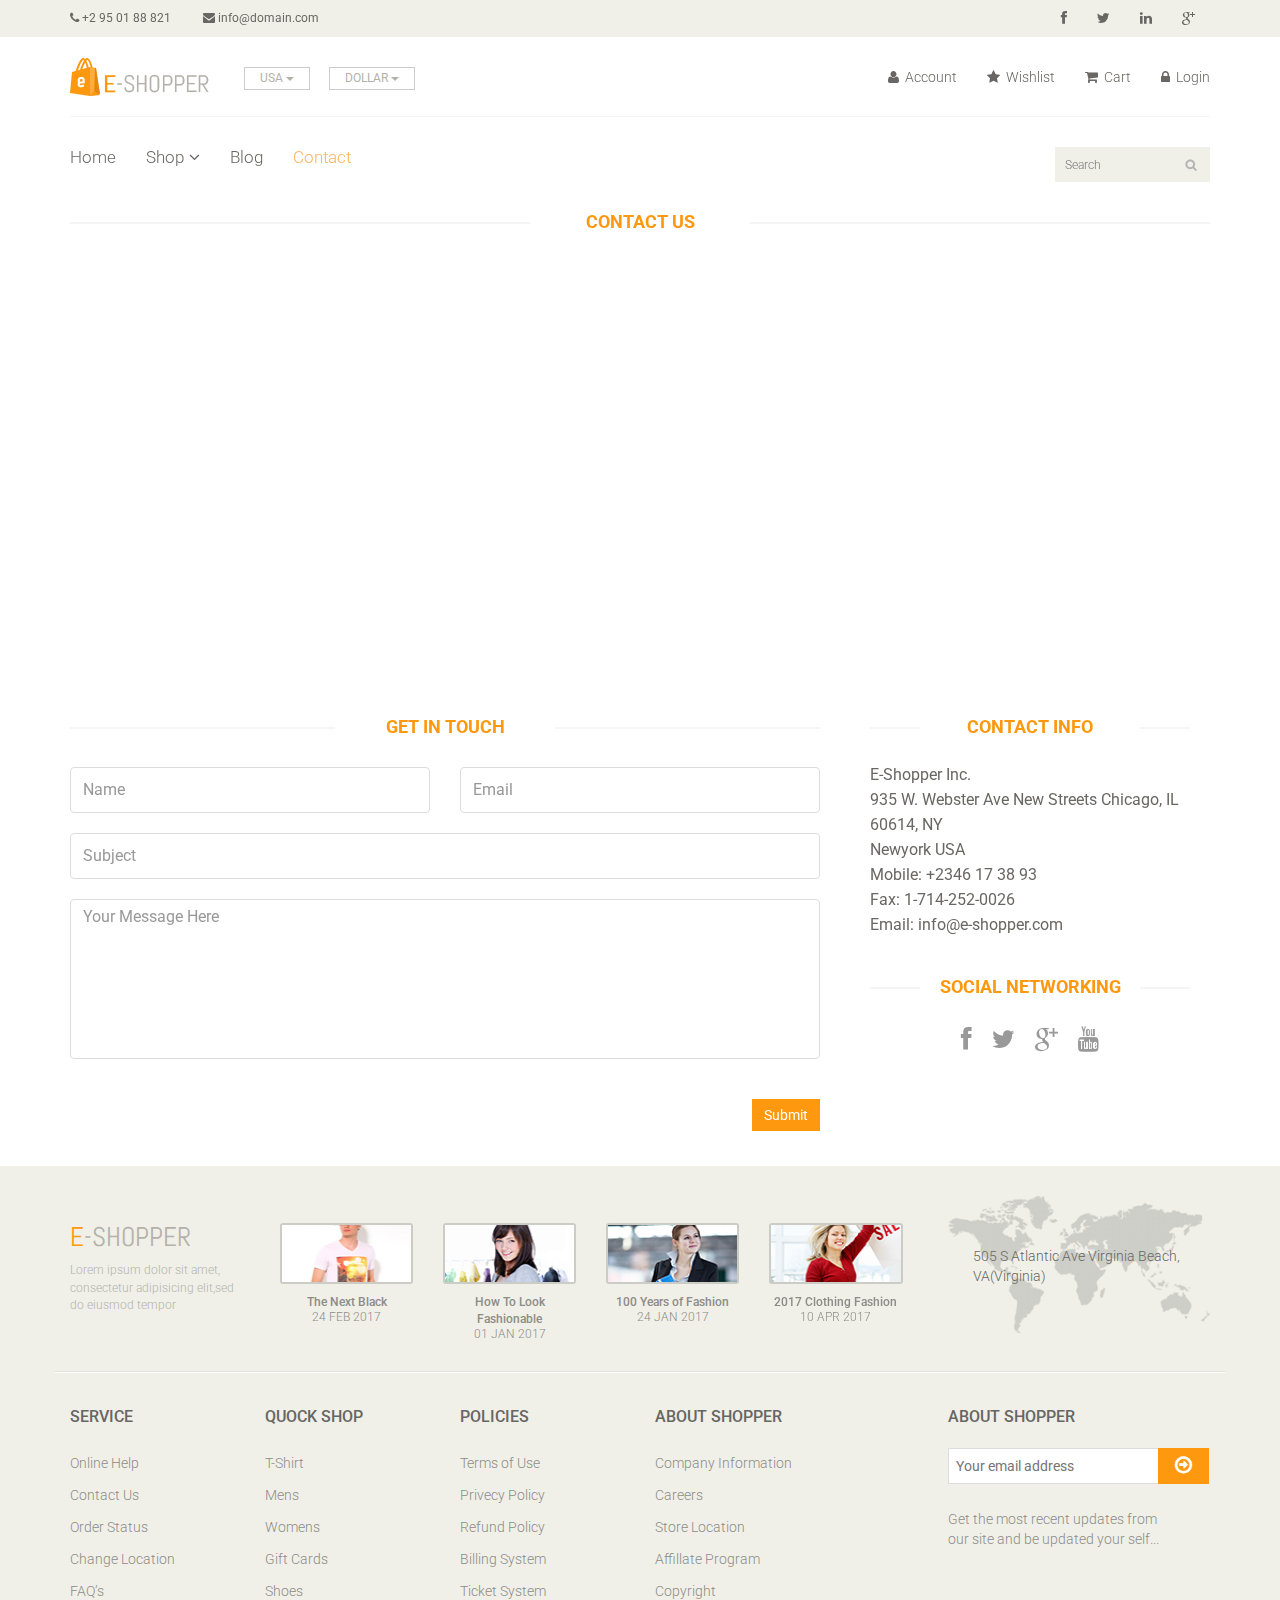
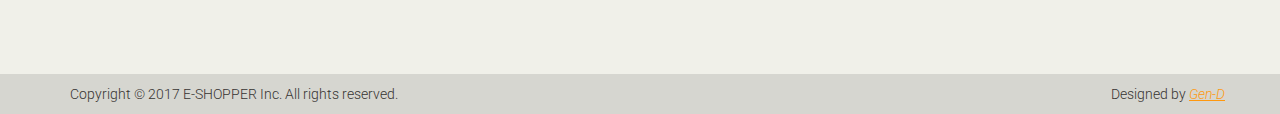
<file: contact-us.html>
<!DOCTYPE html>
<html lang="en">
<head>
    <meta charset="utf-8">
    <meta name="viewport" content="width=device-width, initial-scale=1.0">
    <meta name="description" content="">
    <meta name="author" content="">
    <title>Contact | E-Shopper</title>
    <link rel="icon" type="image/png" href="images/icon.png"/>
    <link href="css/bootstrap.min.css" rel="stylesheet">
    <link href="css/font-awesome.min.css" rel="stylesheet">
    <link href="css/prettyPhoto.css" rel="stylesheet">
    <link href="css/price-range.css" rel="stylesheet">
    <link href="css/animate.css" rel="stylesheet">
	<link href="css/main.css" rel="stylesheet">
	<link href="css/responsive.css" rel="stylesheet">
    <!--[if lt IE 9]>
    <script src="js/html5shiv.js"></script>
    <script src="js/respond.min.js"></script>
    <![endif]-->       
    <link rel="shortcut icon" href="images/ico/favicon.ico">
    <link rel="apple-touch-icon-precomposed" sizes="144x144" href="images/ico/apple-touch-icon-144-precomposed.png">
    <link rel="apple-touch-icon-precomposed" sizes="114x114" href="images/ico/apple-touch-icon-114-precomposed.png">
    <link rel="apple-touch-icon-precomposed" sizes="72x72" href="images/ico/apple-touch-icon-72-precomposed.png">
    <link rel="apple-touch-icon-precomposed" href="images/ico/apple-touch-icon-57-precomposed.png">
</head><!--/head-->

<body>
	<header id="header"><!--header-->
		<div class="header_top"><!--header_top-->
			<div class="container">
				<div class="row">
					<div class="col-sm-6">
						<div class="contactinfo">
							<ul class="nav nav-pills">
								<li><a href="#"><i class="fa fa-phone"></i> +2 95 01 88 821</a></li>
								<li><a href="mailto:info@domain.com"><i class="fa fa-envelope"></i> info@domain.com</a></li>
							</ul>
						</div>
					</div>
					<div class="col-sm-6">
						<div class="social-icons pull-right">
							<ul class="nav navbar-nav">
								<li><a href="http://www.facebook.com" target="_blank"><i class="fa fa-facebook"></i></a></li>
								<li><a href="http://www.twitter.com" target="_blank"><i class="fa fa-twitter"></i></a></li>
								<li><a href="http://www.linkedin.com" target="_blank"><i class="fa fa-linkedin"></i></a></li>
								<li><a href="http://www.google.com"><i class="fa fa-google-plus"></i></a></li>
							</ul>
						</div>
					</div>
				</div>
			</div>
		</div><!--/header_top-->
		
		<div class="header-middle"><!--header-middle-->
			<div class="container">
				<div class="row">
					<div class="col-sm-4">
						<div class="logo pull-left">
							<a href="index.html"><img src="images/home/logo.png" alt="" /></a>
						</div>
						<div class="btn-group pull-right">
							<div class="btn-group">
								<button type="button" class="btn btn-default dropdown-toggle usa" data-toggle="dropdown">
									USA
									<span class="caret"></span>
								</button>
								<ul class="dropdown-menu">
									<li><a href="#">Canada</a></li>
									<li><a href="#">UK</a></li>
								</ul>
							</div>
							
							<div class="btn-group">
								<button type="button" class="btn btn-default dropdown-toggle usa" data-toggle="dropdown">
									DOLLAR
									<span class="caret"></span>
								</button>
								<ul class="dropdown-menu">
									<li><a href="#">Canadian Dollar</a></li>
									<li><a href="#">Pound</a></li>
								</ul>
							</div>
						</div>
					</div>
					<div class="col-sm-8">
						<div class="shop-menu pull-right">
							<ul class="nav navbar-nav">
								<li><a href="404.html"><i class="fa fa-user"></i> Account</a></li>
								<li><a href="404.html"><i class="fa fa-star"></i> Wishlist</a></li>
								<li><a href="cart.html"><i class="fa fa-shopping-cart"></i> Cart</a></li>
								<li><a href="login.html"><i class="fa fa-lock"></i> Login</a></li>
							</ul>
						</div>
					</div>
				</div>
			</div>
		</div><!--/header-middle-->
	
		<div class="header-bottom"><!--header-bottom-->
			<div class="container">
				<div class="row">
					<div class="col-sm-9">
						<div class="navbar-header">
							<button type="button" class="navbar-toggle" data-toggle="collapse" data-target=".navbar-collapse">
								<span class="sr-only">Toggle navigation</span>
								<span class="icon-bar"></span>
								<span class="icon-bar"></span>
								<span class="icon-bar"></span>
							</button>
						</div>
						<div class="mainmenu pull-left">
							<ul class="nav navbar-nav collapse navbar-collapse">
								<li><a href="index.html">Home</a></li>
								<li class="dropdown"><a href="#">Shop<i class="fa fa-angle-down"></i></a>
                                    <ul role="menu" class="sub-menu">
                                        <li><a href="shop.html">Products</a></li>
										<li><a href="cart.html">Cart</a></li> 
                                    </ul>
                                </li>  
								<li class="dropdown"><a href="blog.html">Blog</a></li>
								<li><a href="contact-us.html" class="active">Contact</a></li>
							</ul>
						</div>
					</div>
					<div class="col-sm-3">
						<div class="search_box pull-right">
							<input type="text" placeholder="Search"/>
						</div>
					</div>
				</div>
			</div>
		</div><!--/header-bottom-->
	</header><!--/header-->
	 
	 <div id="contact-page" class="container">
    	<div class="bg">
	    	<div class="row">    		
	    		<div class="col-sm-12">    			   			
					<h2 class="title text-center">Contact <strong>Us</strong></h2>    			    				    				
					<div id="gmap" class="contact-map">
					</div>
				</div>			 		
			</div>    	
    		<div class="row">  	
	    		<div class="col-sm-8">
	    			<div class="contact-form">
	    				<h2 class="title text-center">Get In Touch</h2>
	    				<div class="status alert alert-success" style="display: none"></div>
				    	<form id="main-contact-form" class="contact-form row" name="contact-form" method="post">
				            <div class="form-group col-md-6">
				                <input type="text" name="name" class="form-control" required="required" placeholder="Name">
				            </div>
				            <div class="form-group col-md-6">
				                <input type="email" name="email" class="form-control" required="required" placeholder="Email">
				            </div>
				            <div class="form-group col-md-12">
				                <input type="text" name="subject" class="form-control" required="required" placeholder="Subject">
				            </div>
				            <div class="form-group col-md-12">
				                <textarea name="message" id="message" required="required" class="form-control" rows="8" placeholder="Your Message Here"></textarea>
				            </div>                        
				            <div class="form-group col-md-12">
				                <input type="submit" name="submit" class="btn btn-primary pull-right" value="Submit">
				            </div>
				        </form>
	    			</div>
	    		</div>
	    		<div class="col-sm-4">
	    			<div class="contact-info">
	    				<h2 class="title text-center">Contact Info</h2>
	    				<address>
	    					<p>E-Shopper Inc.</p>
							<p>935 W. Webster Ave New Streets Chicago, IL 60614, NY</p>
							<p>Newyork USA</p>
							<p>Mobile: +2346 17 38 93</p>
							<p>Fax: 1-714-252-0026</p>
							<p>Email: info@e-shopper.com</p>
	    				</address>
	    				<div class="social-networks">
	    					<h2 class="title text-center">Social Networking</h2>
							<ul>
								<li>
									<a href="#"><i class="fa fa-facebook"></i></a>
								</li>
								<li>
									<a href="#"><i class="fa fa-twitter"></i></a>
								</li>
								<li>
									<a href="#"><i class="fa fa-google-plus"></i></a>
								</li>
								<li>
									<a href="#"><i class="fa fa-youtube"></i></a>
								</li>
							</ul>
	    				</div>
	    			</div>
    			</div>    			
	    	</div>  
    	</div>	
    </div><!--/#contact-page-->
	
	<footer id="footer"><!--Footer-->
		<div class="footer-top">
			<div class="container">
				<div class="row">
					<div class="col-sm-2">
						<div class="companyinfo">
							<h2><span>e</span>-shopper</h2>
							<p>Lorem ipsum dolor sit amet, consectetur adipisicing elit,sed do eiusmod tempor</p>
						</div>
					</div>
					<div class="col-sm-7">
						<div class="col-sm-3">
							<div class="video-gallery text-center">
								<a href="https://www.youtube.com/watch?v=XCsGLWrfE4Y?fs=1&autoplay=1">
									<div class="iframe-img">
										<img src="images/home/iframe1.png" alt="" />
									</div>
									<div class="overlay-icon">
										<i class="fa fa-play-circle-o"></i>
									</div>
								</a>
								<p>The Next Black</p>
								<h2>24 FEB 2017</h2>
							</div>
						</div>
						
						<div class="col-sm-3">
							<div class="video-gallery text-center">
								<a href="https://www.youtube.com/watch?v=R6gSetttzgA?fs=1&autoplay=1">
									<div class="iframe-img">
										<img src="images/home/iframe2.png" alt="" />
									</div>
									<div class="overlay-icon">
										<i class="fa fa-play-circle-o"></i>
									</div>
								</a>
								<p>How To Look Fashionable</p>
								<h2>01 JAN 2017</h2>
							</div>
						</div>
						
						<div class="col-sm-3">
							<div class="video-gallery text-center">
								<a href="https://www.youtube.com/watch?v=M4z90wlwYs8?fs=1&autoplay=1">
									<div class="iframe-img">
										<img src="images/home/iframe3.png" alt="" />
									</div>
									<div class="overlay-icon">
										<i class="fa fa-play-circle-o"></i>
									</div>
								</a>
								<p>100 Years of Fashion</p>
								<h2>24 JAN 2017</h2>
							</div>
						</div>
						
						<div class="col-sm-3">
							<div class="video-gallery text-center">
								<a href="https://www.youtube.com/watch?v=j9qXFjHuDFo?fs=1&autoplay=1">
									<div class="iframe-img">
										<img src="images/home/iframe4.png" alt="" />
									</div>
									<div class="overlay-icon">
										<i class="fa fa-play-circle-o"></i>
									</div>
								</a>
								<p>2017 Clothing Fashion</p>
								<h2>10 APR 2017</h2>
							</div>
						</div>
					</div>
					<div class="col-sm-3">
						<div class="address">
							<img src="images/home/map.png" alt="" />
							<p>505 S Atlantic Ave Virginia Beach, VA(Virginia)</p>
						</div>
					</div>
				</div>
			</div>
		</div>
		
		<div class="footer-widget">
			<div class="container">
				<div class="row">
					<div class="col-sm-2">
						<div class="single-widget">
							<h2>Service</h2>
							<ul class="nav nav-pills nav-stacked">
								<li><a href="#">Online Help</a></li>
								<li><a href="#">Contact Us</a></li>
								<li><a href="#">Order Status</a></li>
								<li><a href="#">Change Location</a></li>
								<li><a href="#">FAQ’s</a></li>
							</ul>
						</div>
					</div>
					<div class="col-sm-2">
						<div class="single-widget">
							<h2>Quock Shop</h2>
							<ul class="nav nav-pills nav-stacked">
								<li><a href="#">T-Shirt</a></li>
								<li><a href="#">Mens</a></li>
								<li><a href="#">Womens</a></li>
								<li><a href="#">Gift Cards</a></li>
								<li><a href="#">Shoes</a></li>
							</ul>
						</div>
					</div>
					<div class="col-sm-2">
						<div class="single-widget">
							<h2>Policies</h2>
							<ul class="nav nav-pills nav-stacked">
								<li><a href="#">Terms of Use</a></li>
								<li><a href="#">Privecy Policy</a></li>
								<li><a href="#">Refund Policy</a></li>
								<li><a href="#">Billing System</a></li>
								<li><a href="#">Ticket System</a></li>
							</ul>
						</div>
					</div>
					<div class="col-sm-2">
						<div class="single-widget">
							<h2>About Shopper</h2>
							<ul class="nav nav-pills nav-stacked">
								<li><a href="#">Company Information</a></li>
								<li><a href="#">Careers</a></li>
								<li><a href="#">Store Location</a></li>
								<li><a href="#">Affillate Program</a></li>
								<li><a href="#">Copyright</a></li>
							</ul>
						</div>
					</div>
					<div class="col-sm-3 col-sm-offset-1">
						<div class="single-widget">
							<h2>About Shopper</h2>
							<form action="#" class="searchform">
								<input type="text" placeholder="Your email address" />
								<button type="submit" class="btn btn-default"><i class="fa fa-arrow-circle-o-right"></i></button>
								<p>Get the most recent updates from <br />our site and be updated your self...</p>
							</form>
						</div>
					</div>
					
				</div>
			</div>
		</div>
		
		<div class="footer-bottom">
			<div class="container">
				<div class="row">
					<p class="pull-left">Copyright © 2017 E-SHOPPER Inc. All rights reserved.</p>
					<p class="pull-right">Designed by <span><a target="_blank" href="http://www.gend.es/">Gen-D</a></span></p>
				</div>
			</div>
		</div>
	</footer><!--/Footer-->
	

  
    <script src="js/jquery.js"></script>
	<script src="js/bootstrap.min.js"></script>
	<script type="text/javascript" src="http://maps.google.com/maps/api/js?key=AIzaSyAW-81hXqp-xqlqJiHFZ4wE5EnTXh44y8o"></script>
    <script type="text/javascript" src="js/gmaps.js"></script>
	<script src="js/contact.js"></script>
	<script src="js/price-range.js"></script>
    <script src="js/jquery.scrollUp.min.js"></script>
    <script src="js/jquery.prettyPhoto.js"></script>
    <script src="js/main.js"></script>
</body>
</html>
</file>
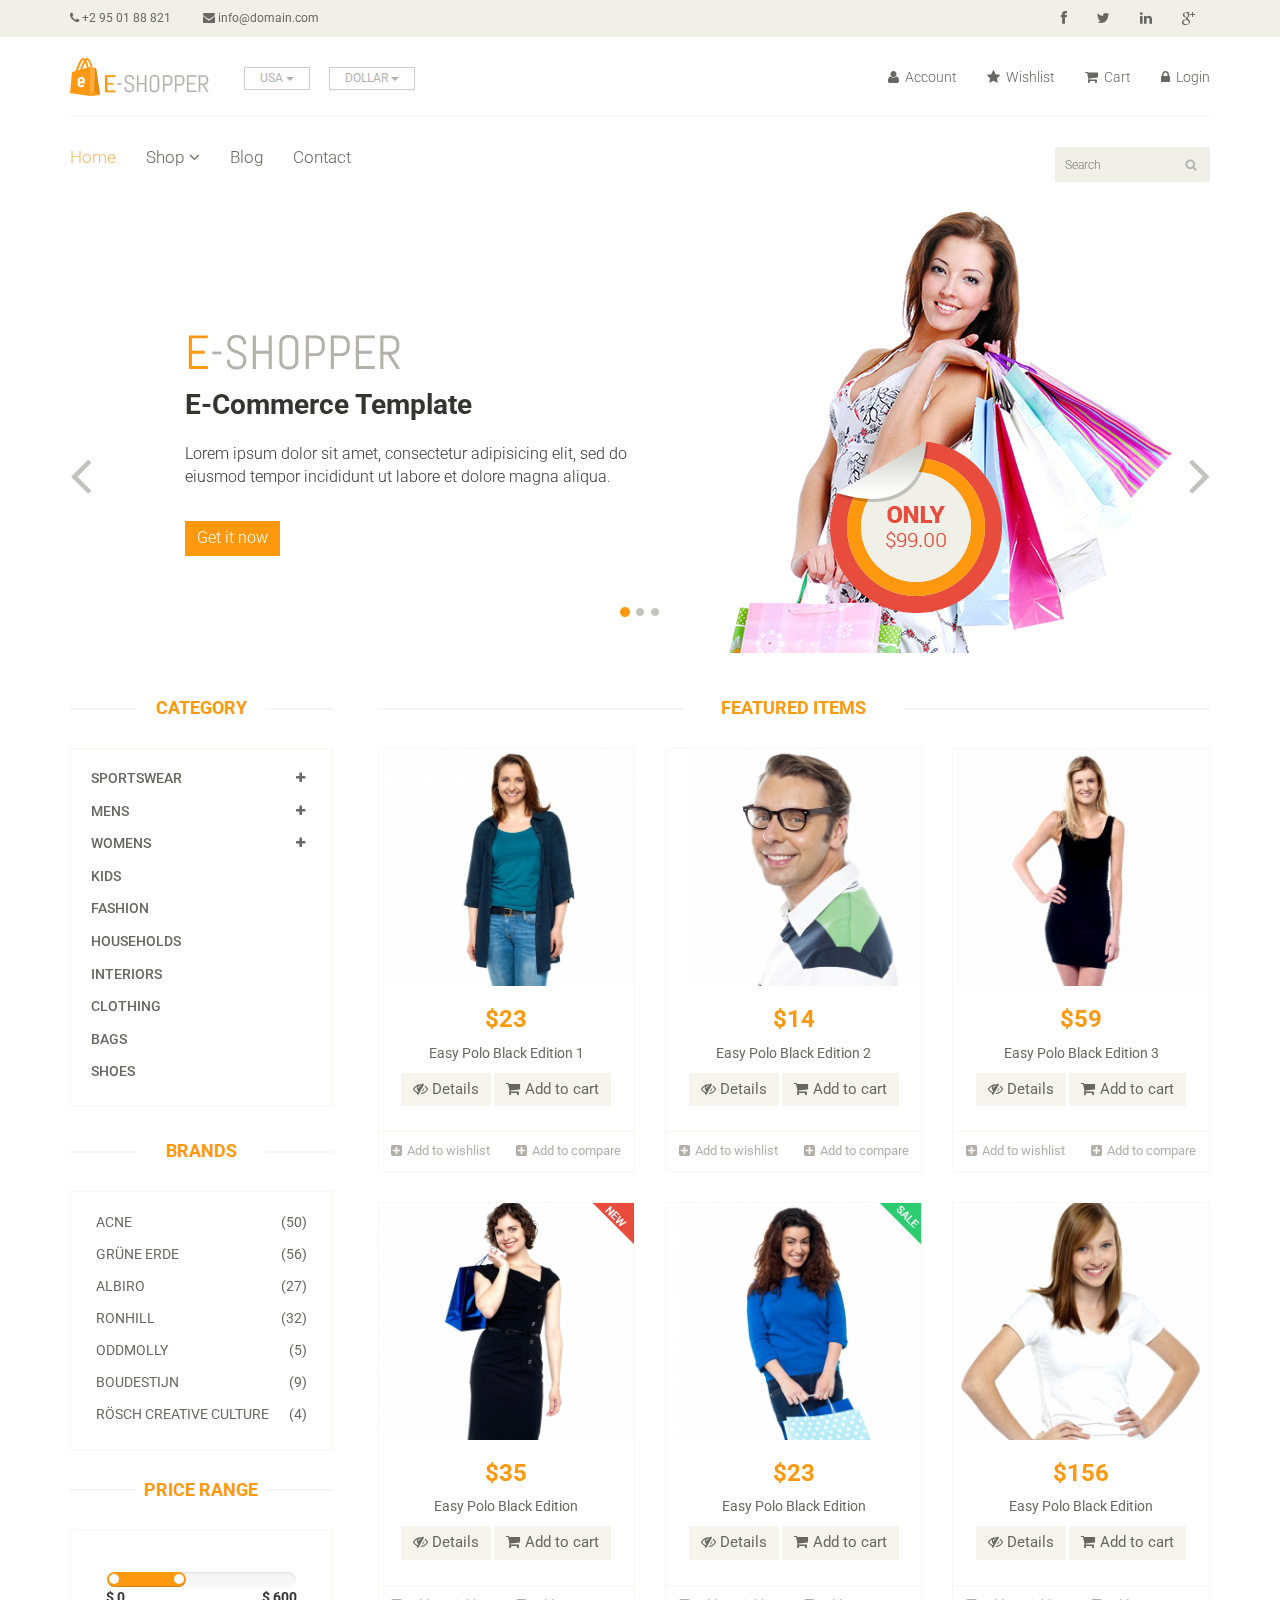
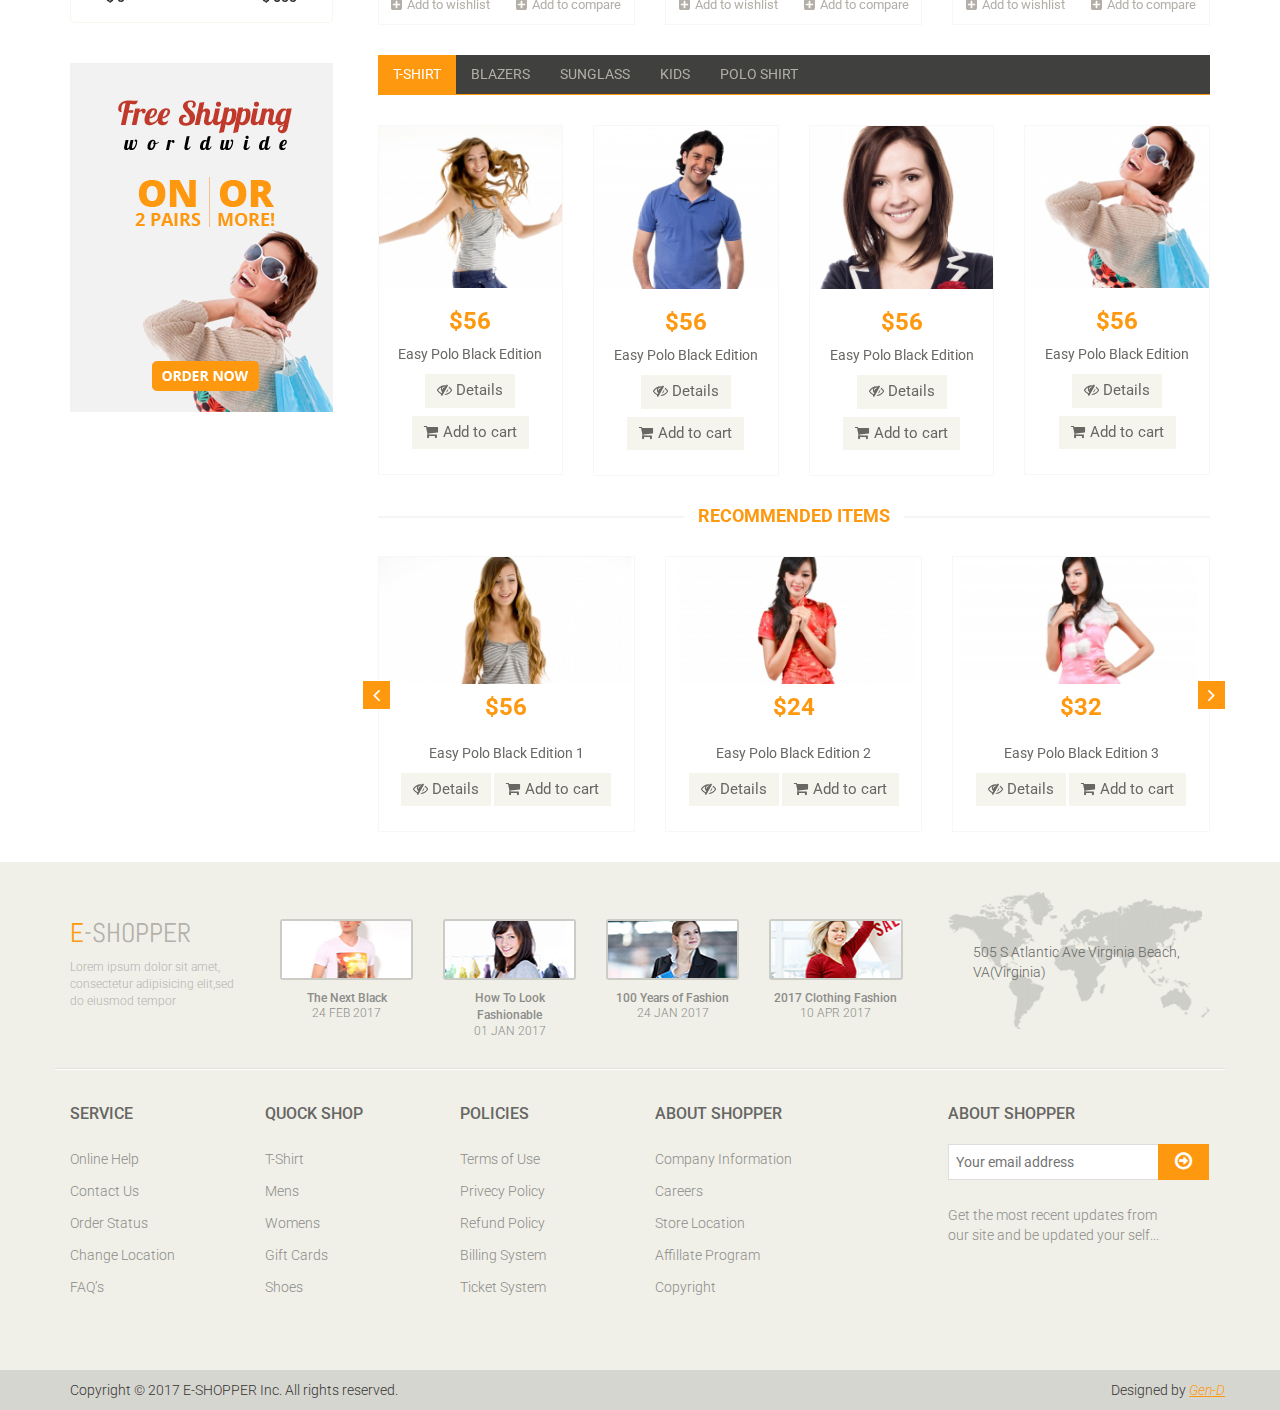
<file: index_vwo.html>
<!DOCTYPE html>
<html lang="en">
	<head>
	    <meta charset="utf-8">
	    <meta name="viewport" content="width=device-width, initial-scale=1.0">
	    <meta name="description" content="">
	    <meta name="author" content="">
	    <title>Home | E-Shopper</title>
	    <link rel="icon" type="image/png" href="images/icon.png"/>
	    <link href="css/bootstrap.min.css" rel="stylesheet">
	    <link href="css/font-awesome.min.css" rel="stylesheet">
	    <link href="css/prettyPhoto.css" rel="stylesheet">
	    <link href="css/price-range.css" rel="stylesheet">
	    <link href="css/animate.css" rel="stylesheet">
		<link href="css/main.css" rel="stylesheet">
		<link href="css/responsive.css" rel="stylesheet">
	    <!--[if lt IE 9]>
	    <script src="js/html5shiv.js"></script>
	    <script src="js/respond.min.js"></script>
	    <![endif]-->       
	    <link rel="shortcut icon" href="images/ico/favicon.ico">
	    <link rel="apple-touch-icon-precomposed" sizes="144x144" href="images/ico/apple-touch-icon-144-precomposed.png">
	    <link rel="apple-touch-icon-precomposed" sizes="114x114" href="images/ico/apple-touch-icon-114-precomposed.png">
	    <link rel="apple-touch-icon-precomposed" sizes="72x72" href="images/ico/apple-touch-icon-72-precomposed.png">
	    <link rel="apple-touch-icon-precomposed" href="images/ico/apple-touch-icon-57-precomposed.png">
		<!-- Start VWO Async SmartCode -->
		<link rel="preconnect" href="https://dev.visualwebsiteoptimizer.com" />
		<script type='text/javascript' id='vwoCode'>
		window._vwo_code || (function() {
		var account_id=801391,
		version=2.0,
		settings_tolerance=2000,
		hide_element='body',
		hide_element_style = 'opacity:0 !important;filter:alpha(opacity=0) !important;background:none !important',
		/* DO NOT EDIT BELOW THIS LINE */
		f=false,w=window,d=document,v=d.querySelector('#vwoCode'),cK='_vwo_'+account_id+'_settings',cc={};try{var c=JSON.parse(localStorage.getItem('_vwo_'+account_id+'_config'));cc=c&&typeof c==='object'?c:{}}catch(e){}var stT=cc.stT==='session'?w.sessionStorage:w.localStorage;code={use_existing_jquery:function(){return typeof use_existing_jquery!=='undefined'?use_existing_jquery:undefined},library_tolerance:function(){return typeof library_tolerance!=='undefined'?library_tolerance:undefined},settings_tolerance:function(){return cc.sT||settings_tolerance},hide_element_style:function(){return'{'+(cc.hES||hide_element_style)+'}'},hide_element:function(){return typeof cc.hE==='string'?cc.hE:hide_element},getVersion:function(){return version},finish:function(){if(!f){f=true;var e=d.getElementById('_vis_opt_path_hides');if(e)e.parentNode.removeChild(e)}},finished:function(){return f},load:function(e){var t=this.getSettings(),n=d.createElement('script'),i=this;if(t){n.textContent=t;d.getElementsByTagName('head')[0].appendChild(n);if(!w.VWO||VWO.caE){stT.removeItem(cK);i.load(e)}}else{n.fetchPriority='high';n.src=e;n.type='text/javascript';n.onerror=function(){_vwo_code.finish()};d.getElementsByTagName('head')[0].appendChild(n)}},getSettings:function(){try{var e=stT.getItem(cK);if(!e){return}e=JSON.parse(e);if(Date.now()>e.e){stT.removeItem(cK);return}return e.s}catch(e){return}},init:function(){if(d.URL.indexOf('__vwo_disable__')>-1)return;var e=this.settings_tolerance();w._vwo_settings_timer=setTimeout(function(){_vwo_code.finish();stT.removeItem(cK)},e);var t=d.currentScript,n=d.createElement('style'),i=this.hide_element(),r=t&&!t.async&&i?i+this.hide_element_style():'',c=d.getElementsByTagName('head')[0];n.setAttribute('id','_vis_opt_path_hides');v&&n.setAttribute('nonce',v.nonce);n.setAttribute('type','text/css');if(n.styleSheet)n.styleSheet.cssText=r;else n.appendChild(d.createTextNode(r));c.appendChild(n);this.load('https://dev.visualwebsiteoptimizer.com/j.php?a='+account_id+'&u='+encodeURIComponent(d.URL)+'&vn='+version)}};w._vwo_code=code;code.init();})();
		</script>
		<!-- End VWO Async SmartCode -->
	</head><!--/head-->

	<body>
		<header id="header"><!--header-->
			<div class="header_top"><!--header_top-->
				<div class="container">
					<div class="row">
						<div class="col-sm-6">
							<div class="contactinfo">
								<ul class="nav nav-pills">
									<li><a href="#"><i class="fa fa-phone"></i> +2 95 01 88 821</a></li>
									<li><a href="mailto:info@domain.com"><i class="fa fa-envelope"></i> info@domain.com</a></li>
								</ul>
							</div>
						</div>
						<div class="col-sm-6">
							<div class="social-icons pull-right">
								<ul class="nav navbar-nav">
									<li><a href="http://www.facebook.com" target="_blank"><i class="fa fa-facebook"></i></a></li>
									<li><a href="http://www.twitter.com" target="_blank"><i class="fa fa-twitter"></i></a></li>
									<li><a href="http://www.linkedin.com" target="_blank"><i class="fa fa-linkedin"></i></a></li>
									<li><a href="http://www.google.com"><i class="fa fa-google-plus"></i></a></li>
								</ul>
							</div>
						</div>
					</div>
				</div>
			</div><!--/header_top-->
			
			<div class="header-middle"><!--header-middle-->
				<div class="container">
					<div class="row">
						<div class="col-sm-4">
							<div class="logo pull-left">
								<a href="index.html"><img src="images/home/logo.png" alt="" /></a>
							</div>
							<div class="btn-group pull-right">
								<div class="btn-group">
									<button type="button" class="btn btn-default dropdown-toggle usa" data-toggle="dropdown">
										USA
										<span class="caret"></span>
									</button>
									<ul class="dropdown-menu">
										<li><a href="#">Canada</a></li>
										<li><a href="#">UK</a></li>
									</ul>
								</div>
								
								<div class="btn-group">
									<button type="button" class="btn btn-default dropdown-toggle usa" data-toggle="dropdown">
										DOLLAR
										<span class="caret"></span>
									</button>
									<ul class="dropdown-menu">
										<li><a href="#">Canadian Dollar</a></li>
										<li><a href="#">Pound</a></li>
									</ul>
								</div>
							</div>
						</div>
						<div class="col-sm-8">
							<div class="shop-menu pull-right">
								<ul class="nav navbar-nav">
									<li><a href="404.html"><i class="fa fa-user"></i> Account</a></li>
									<li><a href="404.html"><i class="fa fa-star"></i> Wishlist</a></li>
									
									<li><a href="cart.html"><i class="fa fa-shopping-cart"></i> Cart</a></li>
									<li><a href="login.html"><i class="fa fa-lock"></i> Login</a></li>
								</ul>
							</div>
						</div>
					</div>
				</div>
			</div><!--/header-middle-->
		
			<div class="header-bottom"><!--header-bottom-->
				<div class="container">
					<div class="row">
						<div class="col-sm-9">
							<div class="navbar-header">
								<button type="button" class="navbar-toggle" data-toggle="collapse" data-target=".navbar-collapse">
									<span class="sr-only">Toggle navigation</span>
									<span class="icon-bar"></span>
									<span class="icon-bar"></span>
									<span class="icon-bar"></span>
								</button>
							</div>
							<div class="mainmenu pull-left">
								<ul class="nav navbar-nav collapse navbar-collapse">
									<li><a href="index.html" class="active">Home</a></li>
									<li class="dropdown"><a href="#">Shop<i class="fa fa-angle-down"></i></a>
	                                    <ul role="menu" class="sub-menu">
	                                        <li><a href="shop.html">Products</a></li>
											<li><a href="cart.html">Cart</a></li> 
	                                    </ul>
	                                </li> 
									<li class="dropdown"><a href="blog.html">Blog</a></li>
									<li><a href="contact-us.html">Contact</a></li>
								</ul>
							</div>
						</div>
						<div class="col-sm-3">
							<div class="search_box pull-right">
								<input type="text" placeholder="Search"/>
							</div>
						</div>
					</div>
				</div>
			</div><!--/header-bottom-->
		</header><!--/header-->
		
		<section id="slider"><!--slider-->
			<div class="container">
				<div class="row">
					<div class="col-sm-12">
						<div id="slider-carousel" class="carousel slide" data-ride="carousel">
							<ol class="carousel-indicators">
								<li data-target="#slider-carousel" data-slide-to="0" class="active"></li>
								<li data-target="#slider-carousel" data-slide-to="1"></li>
								<li data-target="#slider-carousel" data-slide-to="2"></li>
							</ol>
							
							<div class="carousel-inner">
								<div class="item active">
									<div class="col-sm-6">
										<h1><span>E</span>-SHOPPER</h1>
										<h2>E-Commerce Template</h2>
										<p>Lorem ipsum dolor sit amet, consectetur adipisicing elit, sed do eiusmod tempor incididunt ut labore et dolore magna aliqua. </p>
										<button type="button" class="btn btn-default get">Get it now</button>
									</div>
									<div class="col-sm-6">
										<img src="images/home/girl1.jpg" class="girl img-responsive" alt="" />
										<img src="images/home/pricing.png"  class="pricing" alt="" />
									</div>
								</div>
								<div class="item">
									<div class="col-sm-6">
										<h1><span>E</span>-SHOPPER</h1>
										<h2>100% Responsive Design</h2>
										<p>Lorem ipsum dolor sit amet, consectetur adipisicing elit, sed do eiusmod tempor incididunt ut labore et dolore magna aliqua. </p>
										<button type="button" class="btn btn-default get">Get it now</button>
									</div>
									<div class="col-sm-6">
										<img src="images/home/girl2.jpg" class="girl img-responsive" alt="" />
										<img src="images/home/pricing.png"  class="pricing" alt="" />
									</div>
								</div>
								
								<div class="item">
									<div class="col-sm-6">
										<h1><span>E</span>-SHOPPER</h1>
										<h2>Ecommerce Template</h2>
										<p>Lorem ipsum dolor sit amet, consectetur adipisicing elit, sed do eiusmod tempor incididunt ut labore et dolore magna aliqua. </p>
										<button type="button" class="btn btn-default get">Get it now</button>
									</div>
									<div class="col-sm-6">
										<img src="images/home/girl3.jpg" class="girl img-responsive" alt="" />
										<img src="images/home/pricing.png" class="pricing" alt="" />
									</div>
								</div>
								
							</div>
							
							<a href="#slider-carousel" class="left control-carousel hidden-xs" data-slide="prev">
								<i class="fa fa-angle-left"></i>
							</a>
							<a href="#slider-carousel" class="right control-carousel hidden-xs" data-slide="next">
								<i class="fa fa-angle-right"></i>
							</a>
						</div>
						
					</div>
				</div>
			</div>
		</section><!--/slider-->
		
		<section>
			<div class="container">
				<div class="row">
					<div class="col-sm-3">
						<div class="left-sidebar">
							<h2>Category</h2>
							<div class="panel-group category-products" id="accordian"><!--category-productsr-->
								<div class="panel panel-default">
									<div class="panel-heading">
										<h4 class="panel-title">
											<a data-toggle="collapse" data-parent="#accordian" href="#sportswear">
												<span class="badge pull-right"><i class="fa fa-plus"></i></span>
												Sportswear
											</a>
										</h4>
									</div>
									<div id="sportswear" class="panel-collapse collapse">
										<div class="panel-body">
											<ul>
												<li><a href="shop.html">Nike </a></li>
												<li><a href="shop.html">Under Armour </a></li>
												<li><a href="shop.html">Adidas </a></li>
												<li><a href="shop.html">Puma</a></li>
												<li><a href="shop.html">ASICS </a></li>
											</ul>
										</div>
									</div>
								</div>
								<div class="panel panel-default">
									<div class="panel-heading">
										<h4 class="panel-title">
											<a data-toggle="collapse" data-parent="#accordian" href="#mens">
												<span class="badge pull-right"><i class="fa fa-plus"></i></span>
												Mens
											</a>
										</h4>
									</div>
									<div id="mens" class="panel-collapse collapse">
										<div class="panel-body">
											<ul>
												<li><a href="shop.html">Fendi</a></li>
												<li><a href="shop.html">Guess</a></li>
												<li><a href="shop.html">Valentino</a></li>
												<li><a href="shop.html">Dior</a></li>
												<li><a href="shop.html">Versace</a></li>
												<li><a href="shop.html">Armani</a></li>
												<li><a href="shop.html">Prada</a></li>
												<li><a href="shop.html">Dolce and Gabbana</a></li>
												<li><a href="shop.html">Chanel</a></li>
												<li><a href="shop.html">Gucci</a></li>
											</ul>
										</div>
									</div>
								</div>
								
								<div class="panel panel-default">
									<div class="panel-heading">
										<h4 class="panel-title">
											<a data-toggle="collapse" data-parent="#accordian" href="#womens">
												<span class="badge pull-right"><i class="fa fa-plus"></i></span>
												Womens
											</a>
										</h4>
									</div>
									<div id="womens" class="panel-collapse collapse">
										<div class="panel-body">
											<ul>
												<li><a href="shop.html">Fendi</a></li>
												<li><a href="shop.html">Guess</a></li>
												<li><a href="shop.html">Valentino</a></li>
												<li><a href="shop.html">Dior</a></li>
												<li><a href="shop.html">Versace</a></li>
											</ul>
										</div>
									</div>
								</div>
								<div class="panel panel-default">
									<div class="panel-heading">
										<h4 class="panel-title"><a href="shop.html">Kids</a></h4>
									</div>
								</div>
								<div class="panel panel-default">
									<div class="panel-heading">
										<h4 class="panel-title"><a href="shop.html">Fashion</a></h4>
									</div>
								</div>
								<div class="panel panel-default">
									<div class="panel-heading">
										<h4 class="panel-title"><a href="shop.html">Households</a></h4>
									</div>
								</div>
								<div class="panel panel-default">
									<div class="panel-heading">
										<h4 class="panel-title"><a href="shop.html">Interiors</a></h4>
									</div>
								</div>
								<div class="panel panel-default">
									<div class="panel-heading">
										<h4 class="panel-title"><a href="shop.html">Clothing</a></h4>
									</div>
								</div>
								<div class="panel panel-default">
									<div class="panel-heading">
										<h4 class="panel-title"><a href="shop.html">Bags</a></h4>
									</div>
								</div>
								<div class="panel panel-default">
									<div class="panel-heading">
										<h4 class="panel-title"><a href="shop.html">Shoes</a></h4>
									</div>
								</div>
							</div><!--/category-products-->
						
							<div class="brands_products"><!--brands_products-->
								<h2>Brands</h2>
								<div class="brands-name">
									<ul class="nav nav-pills nav-stacked">
										<li><a href="shop.html"> <span class="pull-right">(50)</span>Acne</a></li>
										<li><a href="shop.html"> <span class="pull-right">(56)</span>Grüne Erde</a></li>
										<li><a href="shop.html"> <span class="pull-right">(27)</span>Albiro</a></li>
										<li><a href="shop.html"> <span class="pull-right">(32)</span>Ronhill</a></li>
										<li><a href="shop.html"> <span class="pull-right">(5)</span>Oddmolly</a></li>
										<li><a href="shop.html"> <span class="pull-right">(9)</span>Boudestijn</a></li>
										<li><a href="shop.html"> <span class="pull-right">(4)</span>Rösch creative culture</a></li>
									</ul>
								</div>
							</div><!--/brands_products-->
							
							<div class="price-range"><!--price-range-->
								<h2>Price Range</h2>
								<div class="well text-center">
									 <input type="text" class="span2" value="" data-slider-min="0" data-slider-max="600" data-slider-step="5" data-slider-value="[0,250]" id="sl2" ><br />
									 <b class="pull-left">$ 0</b> <b class="pull-right">$ 600</b>
								</div>
							</div><!--/price-range-->
							
							<div class="shipping text-center"><!--shipping-->
								<img src="images/home/shipping.jpg" alt="" />
							</div><!--/shipping-->
						
						</div>
					</div>
					
					<div class="col-sm-9 padding-right">
						<div class="features_items"><!--features_items-->
							<h2 class="title text-center">Featured Items</h2>
							<div class="col-sm-4">
								<div class="product-image-wrapper">
									<div class="single-products">
										<div class="productinfo text-center">
											<img src="images/home/product1.jpg" alt="" />
											<h2>$23</h2>
											<p>Easy Polo Black Edition 1</p>
											<a href="product-details.html" class="btn btn-default view-details"><i class='fa fa-eye-slash'></i>Details</a>
											<a href="#" class="btn btn-default add-to-cart"><i class="fa fa-shopping-cart"></i>Add to cart</a>
										</div>
									</div>
									<div class="choose">
										<ul class="nav nav-pills nav-justified">
											<li><a href="#"><i class="fa fa-plus-square"></i>Add to wishlist</a></li>
											<li><a href="#"><i class="fa fa-plus-square"></i>Add to compare</a></li>
										</ul>
									</div>
								</div>
							</div>
							<div class="col-sm-4">
								<div class="product-image-wrapper">
									<div class="single-products">
										<div class="productinfo text-center">
											<img src="images/home/product2.jpg" alt="" />
											<h2>$14</h2>
											<p>Easy Polo Black Edition 2</p>
											<a href="product-details2.html" class="btn btn-default view-details"><i class='fa fa-eye-slash'></i>Details</a>
											<a href="#" class="btn btn-default add-to-cart"><i class="fa fa-shopping-cart"></i>Add to cart</a>
										</div>
									</div>
									<div class="choose">
										<ul class="nav nav-pills nav-justified">
											<li><a href="#"><i class="fa fa-plus-square"></i>Add to wishlist</a></li>
											<li><a href="#"><i class="fa fa-plus-square"></i>Add to compare</a></li>
										</ul>
									</div>
								</div>
							</div>
							<div class="col-sm-4">
								<div class="product-image-wrapper">
									<div class="single-products">
										<div class="productinfo text-center">
											<img src="images/home/product3.jpg" alt="" />
											<h2>$59</h2>
											<p>Easy Polo Black Edition 3</p>
											<a href="product-details3.html" class="btn btn-default view-details"><i class='fa fa-eye-slash'></i>Details</a>
											<a href="#" class="btn btn-default add-to-cart"><i class="fa fa-shopping-cart"></i>Add to cart</a>
										</div>
									</div>
									<div class="choose">
										<ul class="nav nav-pills nav-justified">
											<li><a href="#"><i class="fa fa-plus-square"></i>Add to wishlist</a></li>
											<li><a href="#"><i class="fa fa-plus-square"></i>Add to compare</a></li>
										</ul>
									</div>
								</div>
							</div>
							<div class="col-sm-4">
								<div class="product-image-wrapper">
									<div class="single-products">
										<div class="productinfo text-center">
											<img src="images/home/product4.jpg" alt="" />
											<h2>$35</h2>
											<p>Easy Polo Black Edition</p>
											<a href="product-details.html" class="btn btn-default view-details"><i class='fa fa-eye-slash'></i>Details</a>
											<a href="#" class="btn btn-default add-to-cart"><i class="fa fa-shopping-cart"></i>Add to cart</a>
										</div>
										<img src="images/home/new.png" class="new" alt="" />
									</div>
									<div class="choose">
										<ul class="nav nav-pills nav-justified">
											<li><a href="#"><i class="fa fa-plus-square"></i>Add to wishlist</a></li>
											<li><a href="#"><i class="fa fa-plus-square"></i>Add to compare</a></li>
										</ul>
									</div>
								</div>
							</div>
							<div class="col-sm-4">
								<div class="product-image-wrapper">
									<div class="single-products">
										<div class="productinfo text-center">
											<img src="images/home/product5.jpg" alt="" />
											<h2>$23</h2>
											<p>Easy Polo Black Edition</p>
											<a href="product-details.html" class="btn btn-default view-details"><i class='fa fa-eye-slash'></i>Details</a>
											<a href="#" class="btn btn-default add-to-cart"><i class="fa fa-shopping-cart"></i>Add to cart</a>
										</div>
										<img src="images/home/sale.png" class="new" alt="" />
									</div>
									<div class="choose">
										<ul class="nav nav-pills nav-justified">
											<li><a href="#"><i class="fa fa-plus-square"></i>Add to wishlist</a></li>
											<li><a href="#"><i class="fa fa-plus-square"></i>Add to compare</a></li>
										</ul>
									</div>
								</div>
							</div>
							<div class="col-sm-4">
								<div class="product-image-wrapper">
									<div class="single-products">
										<div class="productinfo text-center">
											<img src="images/home/product6.jpg" alt="" />
											<h2>$156</h2>
											<p>Easy Polo Black Edition</p>
											<a href="product-details.html" class="btn btn-default view-details"><i class='fa fa-eye-slash'></i>Details</a>
											<a href="#" class="btn btn-default add-to-cart"><i class="fa fa-shopping-cart"></i>Add to cart</a>
										</div>
									</div>
									<div class="choose">
										<ul class="nav nav-pills nav-justified">
											<li><a href="#"><i class="fa fa-plus-square"></i>Add to wishlist</a></li>
											<li><a href="#"><i class="fa fa-plus-square"></i>Add to compare</a></li>
										</ul>
									</div>
								</div>
							</div>
							
						</div><!--features_items-->
						
						<div class="category-tab"><!--category-tab-->
							<div class="col-sm-12">
								<ul class="nav nav-tabs">
									<li class="active"><a href="#tshirt" data-toggle="tab">T-Shirt</a></li>
									<li><a href="#blazers" data-toggle="tab">Blazers</a></li>
									<li><a href="#sunglass" data-toggle="tab">Sunglass</a></li>
									<li><a href="#kids" data-toggle="tab">Kids</a></li>
									<li><a href="#poloshirt" data-toggle="tab">Polo shirt</a></li>
								</ul>
							</div>
							<div class="tab-content">
								<div class="tab-pane fade active in" id="tshirt" >
									<div class="col-sm-3">
										<div class="product-image-wrapper">
											<div class="single-products">
												<div class="productinfo text-center">
													<img src="images/home/gallery1.jpg" alt="" />
													<h2>$56</h2>
													<p>Easy Polo Black Edition</p>
													<a href="product-details.html" class="btn btn-default view-details details"><i class='fa fa-eye-slash'></i>Details</a>
													<a href="#" class="btn btn-default add-to-cart"><i class="fa fa-shopping-cart"></i>Add to cart</a>
												</div>
											</div>
										</div>
									</div>
									<div class="col-sm-3">
										<div class="product-image-wrapper">
											<div class="single-products">
												<div class="productinfo text-center">
													<img src="images/home/gallery2.jpg" alt="" />
													<h2>$56</h2>
													<p>Easy Polo Black Edition</p>
													<a href="product-details.html" class="btn btn-default view-details details"><i class='fa fa-eye-slash'></i>Details</a>
													<a href="#" class="btn btn-default add-to-cart"><i class="fa fa-shopping-cart"></i>Add to cart</a>
												</div>
											</div>
										</div>
									</div>
									<div class="col-sm-3">
										<div class="product-image-wrapper">
											<div class="single-products">
												<div class="productinfo text-center">
													<img src="images/home/gallery3.jpg" alt="" />
													<h2>$56</h2>
													<p>Easy Polo Black Edition</p>
													<a href="product-details.html" class="btn btn-default view-details details"><i class='fa fa-eye-slash'></i>Details</a>
													<a href="#" class="btn btn-default add-to-cart"><i class="fa fa-shopping-cart"></i>Add to cart</a>
												</div>
											</div>
										</div>
									</div>
									<div class="col-sm-3">
										<div class="product-image-wrapper">
											<div class="single-products">
												<div class="productinfo text-center">
													<img src="images/home/gallery4.jpg" alt="" />
													<h2>$56</h2>
													<p>Easy Polo Black Edition</p>
													<a href="product-details.html" class="btn btn-default view-details details"><i class='fa fa-eye-slash'></i>Details</a>
													<a href="#" class="btn btn-default add-to-cart"><i class="fa fa-shopping-cart"></i>Add to cart</a>
												</div>
											</div>
										</div>
									</div>
								</div>
								
								<div class="tab-pane fade" id="blazers" >
									<div class="col-sm-3">
										<div class="product-image-wrapper">
											<div class="single-products">
												<div class="productinfo text-center">
													<img src="images/home/gallery4.jpg" alt="" />
													<h2>$56</h2>
													<p>Easy Polo Black Edition</p>
													<a href="product-details.html" class="btn btn-default view-details details"><i class='fa fa-eye-slash'></i>Details</a>
													<a href="#" class="btn btn-default add-to-cart"><i class="fa fa-shopping-cart"></i>Add to cart</a>
												</div>
											</div>
										</div>
									</div>
									<div class="col-sm-3">
										<div class="product-image-wrapper">
											<div class="single-products">
												<div class="productinfo text-center">
													<img src="images/home/gallery3.jpg" alt="" />
													<h2>$56</h2>
													<p>Easy Polo Black Edition</p>
													<a href="product-details.html" class="btn btn-default view-details details"><i class='fa fa-eye-slash'></i>Details</a>
													<a href="#" class="btn btn-default add-to-cart"><i class="fa fa-shopping-cart"></i>Add to cart</a>
												</div>
											</div>
										</div>
									</div>
									<div class="col-sm-3">
										<div class="product-image-wrapper">
											<div class="single-products">
												<div class="productinfo text-center">
													<img src="images/home/gallery2.jpg" alt="" />
													<h2>$56</h2>
													<p>Easy Polo Black Edition</p>
													<a href="product-details.html" class="btn btn-default view-details details"><i class='fa fa-eye-slash'></i>Details</a>
													<a href="#" class="btn btn-default add-to-cart"><i class="fa fa-shopping-cart"></i>Add to cart</a>
												</div>
											</div>
										</div>
									</div>
									<div class="col-sm-3">
										<div class="product-image-wrapper">
											<div class="single-products">
												<div class="productinfo text-center">
													<img src="images/home/gallery1.jpg" alt="" />
													<h2>$56</h2>
													<p>Easy Polo Black Edition</p>
													<a href="product-details.html" class="btn btn-default view-details details"><i class='fa fa-eye-slash'></i>Details</a>
													<a href="#" class="btn btn-default add-to-cart"><i class="fa fa-shopping-cart"></i>Add to cart</a>
												</div>
											</div>
										</div>
									</div>
								</div>
								
								<div class="tab-pane fade" id="sunglass" >
									<div class="col-sm-3">
										<div class="product-image-wrapper">
											<div class="single-products">
												<div class="productinfo text-center">
													<img src="images/home/gallery3.jpg" alt="" />
													<h2>$56</h2>
													<p>Easy Polo Black Edition</p>
													<a href="product-details.html" class="btn btn-default view-details details"><i class='fa fa-eye-slash'></i>Details</a>
													<a href="#" class="btn btn-default add-to-cart"><i class="fa fa-shopping-cart"></i>Add to cart</a>
												</div>
											</div>
										</div>
									</div>
									<div class="col-sm-3">
										<div class="product-image-wrapper">
											<div class="single-products">
												<div class="productinfo text-center">
													<img src="images/home/gallery4.jpg" alt="" />
													<h2>$56</h2>
													<p>Easy Polo Black Edition</p>
													<a href="product-details.html" class="btn btn-default view-details details"><i class='fa fa-eye-slash'></i>Details</a>
													<a href="#" class="btn btn-default add-to-cart"><i class="fa fa-shopping-cart"></i>Add to cart</a>
												</div>
											</div>
										</div>
									</div>
									<div class="col-sm-3">
										<div class="product-image-wrapper">
											<div class="single-products">
												<div class="productinfo text-center">
													<img src="images/home/gallery1.jpg" alt="" />
													<h2>$56</h2>
													<p>Easy Polo Black Edition</p>
													<a href="product-details.html" class="btn btn-default view-details details"><i class='fa fa-eye-slash'></i>Details</a>
													<a href="#" class="btn btn-default add-to-cart"><i class="fa fa-shopping-cart"></i>Add to cart</a>
												</div>
											</div>
										</div>
									</div>
									<div class="col-sm-3">
										<div class="product-image-wrapper">
											<div class="single-products">
												<div class="productinfo text-center">
													<img src="images/home/gallery2.jpg" alt="" />
													<h2>$56</h2>
													<p>Easy Polo Black Edition</p>
													<a href="product-details.html" class="btn btn-default view-details details"><i class='fa fa-eye-slash'></i>Details</a>
													<a href="#" class="btn btn-default add-to-cart"><i class="fa fa-shopping-cart"></i>Add to cart</a>
												</div>
											</div>
										</div>
									</div>
								</div>
								
								<div class="tab-pane fade" id="kids" >
									<div class="col-sm-3">
										<div class="product-image-wrapper">
											<div class="single-products">
												<div class="productinfo text-center">
													<img src="images/home/gallery1.jpg" alt="" />
													<h2>$56</h2>
													<p>Easy Polo Black Edition</p>
													<a href="product-details.html" class="btn btn-default view-details details"><i class='fa fa-eye-slash'></i>Details</a>
													<a href="#" class="btn btn-default add-to-cart"><i class="fa fa-shopping-cart"></i>Add to cart</a>
												</div>
											</div>
										</div>
									</div>
									<div class="col-sm-3">
										<div class="product-image-wrapper">
											<div class="single-products">
												<div class="productinfo text-center">
													<img src="images/home/gallery2.jpg" alt="" />
													<h2>$56</h2>
													<p>Easy Polo Black Edition</p>
													<a href="product-details.html" class="btn btn-default view-details details"><i class='fa fa-eye-slash'></i>Details</a>
													<a href="#" class="btn btn-default add-to-cart"><i class="fa fa-shopping-cart"></i>Add to cart</a>
												</div>
											</div>
										</div>
									</div>
									<div class="col-sm-3">
										<div class="product-image-wrapper">
											<div class="single-products">
												<div class="productinfo text-center">
													<img src="images/home/gallery3.jpg" alt="" />
													<h2>$56</h2>
													<p>Easy Polo Black Edition</p>
													<a href="product-details.html" class="btn btn-default view-details details"><i class='fa fa-eye-slash'></i>Details</a>
													<a href="#" class="btn btn-default add-to-cart"><i class="fa fa-shopping-cart"></i>Add to cart</a>
												</div>
											</div>
										</div>
									</div>
									<div class="col-sm-3">
										<div class="product-image-wrapper">
											<div class="single-products">
												<div class="productinfo text-center">
													<img src="images/home/gallery4.jpg" alt="" />
													<h2>$56</h2>
													<p>Easy Polo Black Edition</p>
													<a href="product-details.html" class="btn btn-default view-details details"><i class='fa fa-eye-slash'></i>Details</a>
													<a href="#" class="btn btn-default add-to-cart"><i class="fa fa-shopping-cart"></i>Add to cart</a>
												</div>
											</div>
										</div>
									</div>
								</div>
								
								<div class="tab-pane fade" id="poloshirt" >
									<div class="col-sm-3">
										<div class="product-image-wrapper">
											<div class="single-products">
												<div class="productinfo text-center">
													<img src="images/home/gallery2.jpg" alt="" />
													<h2>$56</h2>
													<p>Easy Polo Black Edition</p>
													<a href="product-details.html" class="btn btn-default view-details details"><i class='fa fa-eye-slash'></i>Details</a>
													<a href="#" class="btn btn-default add-to-cart"><i class="fa fa-shopping-cart"></i>Add to cart</a>
												</div>
											</div>
										</div>
									</div>
									<div class="col-sm-3">
										<div class="product-image-wrapper">
											<div class="single-products">
												<div class="productinfo text-center">
													<img src="images/home/gallery4.jpg" alt="" />
													<h2>$56</h2>
													<p>Easy Polo Black Edition</p>
													<a href="product-details.html" class="btn btn-default view-details details"><i class='fa fa-eye-slash'></i>Details</a>
													<a href="#" class="btn btn-default add-to-cart"><i class="fa fa-shopping-cart"></i>Add to cart</a>
												</div>
											</div>
										</div>
									</div>
									<div class="col-sm-3">
										<div class="product-image-wrapper">
											<div class="single-products">
												<div class="productinfo text-center">
													<img src="images/home/gallery3.jpg" alt="" />
													<h2>$56</h2>
													<p>Easy Polo Black Edition</p>
													<a href="product-details.html" class="btn btn-default view-details details"><i class='fa fa-eye-slash'></i>Details</a>
													<a href="#" class="btn btn-default add-to-cart"><i class="fa fa-shopping-cart"></i>Add to cart</a>
												</div>
											</div>
										</div>
									</div>
									<div class="col-sm-3">
										<div class="product-image-wrapper">
											<div class="single-products">
												<div class="productinfo text-center">
													<img src="images/home/gallery1.jpg" alt="" />
													<h2>$56</h2>
													<p>Easy Polo Black Edition</p>
													<a href="product-details.html" class="btn btn-default view-details details"><i class='fa fa-eye-slash'></i>Details</a>
													<a href="#" class="btn btn-default add-to-cart"><i class="fa fa-shopping-cart"></i>Add to cart</a>
												</div>
											</div>
										</div>
									</div>
								</div>
							</div>
						</div><!--/category-tab-->
						
						<div class="recommended_items"><!--recommended_items-->
							<h2 class="title text-center">recommended items</h2>
							
							<div id="recommended-item-carousel" class="carousel slide" data-ride="carousel">
								<div class="carousel-inner">
									<div class="item active">	
										<div class="col-sm-4">
											<div class="product-image-wrapper">
												<div class="single-products">
													<div class="productinfo text-center">
														<img src="images/home/recommend1.jpg" alt="" />
														<h2>$56</h2>
														<p>Easy Polo Black Edition 1</p>
														<a href="product-details.html" class="btn btn-default view-details"><i class='fa fa-eye-slash'></i>Details</a>
														<a href="#" class="btn btn-default add-to-cart"><i class="fa fa-shopping-cart"></i>Add to cart</a>
													</div>
												</div>
											</div>
										</div>
										<div class="col-sm-4">
											<div class="product-image-wrapper">
												<div class="single-products">
													<div class="productinfo text-center">
														<img src="images/home/recommend2.jpg" alt="" />
														<h2>$24</h2>
														<p>Easy Polo Black Edition 2</p>
														<a href="product-details.html" class="btn btn-default view-details"><i class='fa fa-eye-slash'></i>Details</a>
														<a href="#" class="btn btn-default add-to-cart"><i class="fa fa-shopping-cart"></i>Add to cart</a>
													</div>
												</div>
											</div>
										</div>
										<div class="col-sm-4">
											<div class="product-image-wrapper">
												<div class="single-products">
													<div class="productinfo text-center">
														<img src="images/home/recommend3.jpg" alt="" />
														<h2>$32</h2>
														<p>Easy Polo Black Edition 3</p>
														<a href="product-details.html" class="btn btn-default view-details"><i class='fa fa-eye-slash'></i>Details</a>
														<a href="#" class="btn btn-default add-to-cart"><i class="fa fa-shopping-cart"></i>Add to cart</a>
													</div>
												</div>
											</div>
										</div>
									</div>
									<div class="item">	
										<div class="col-sm-4">
											<div class="product-image-wrapper">
												<div class="single-products">
													<div class="productinfo text-center">
														<img src="images/home/recommend1.jpg" alt="" />
														<h2>$41</h2>
														<p>Easy Polo Black Edition 4</p>
														<a href="product-details.html" class="btn btn-default view-details"><i class='fa fa-eye-slash'></i>Details</a>
														<a href="#" class="btn btn-default add-to-cart"><i class="fa fa-shopping-cart"></i>Add to cart</a>
													</div>
												</div>
											</div>
										</div>
										<div class="col-sm-4">
											<div class="product-image-wrapper">
												<div class="single-products">
													<div class="productinfo text-center">
														<img src="images/home/recommend2.jpg" alt="" />
														<h2>$106</h2>
														<p>Easy Polo Black Edition 5</p>
														<a href="product-details.html" class="btn btn-default view-details"><i class='fa fa-eye-slash'></i>Details</a>
														<a href="#" class="btn btn-default add-to-cart"><i class="fa fa-shopping-cart"></i>Add to cart</a>
													</div>
												</div>
											</div>
										</div>
										<div class="col-sm-4">
											<div class="product-image-wrapper">
												<div class="single-products">
													<div class="productinfo text-center">
														<img src="images/home/recommend3.jpg" alt="" />
														<h2>$16</h2>
														<p>Easy Polo Black Edition 6</p>
														<a href="product-details.html" class="btn btn-default view-details"><i class='fa fa-eye-slash'></i>Details</a>
														<a href="#" class="btn btn-default add-to-cart"><i class="fa fa-shopping-cart"></i>Add to cart</a>
													</div>
												</div>
											</div>
										</div>
									</div>
								</div>
								 <a class="left recommended-item-control" href="#recommended-item-carousel" data-slide="prev">
									<i class="fa fa-angle-left"></i>
								  </a>
								  <a class="right recommended-item-control" href="#recommended-item-carousel" data-slide="next">
									<i class="fa fa-angle-right"></i>
								  </a>			
							</div>
						</div><!--/recommended_items-->
						
					</div>
				</div>
			</div>
		</section>
		
		<footer id="footer"><!--Footer-->
			<div class="footer-top">
				<div class="container">
					<div class="row">
						<div class="col-sm-2">
							<div class="companyinfo">
								<h2><span>e</span>-shopper</h2>
								<p>Lorem ipsum dolor sit amet, consectetur adipisicing elit,sed do eiusmod tempor</p>
							</div>
						</div>
						<div class="col-sm-7">
							<div class="col-sm-3">
								<div class="video-gallery text-center">
									<a href="https://www.youtube.com/watch?v=XCsGLWrfE4Y?fs=1&autoplay=1">
										<div class="iframe-img">
											<img src="images/home/iframe1.png" alt="" />
										</div>
										<div class="overlay-icon">
											<i class="fa fa-play-circle-o"></i>
										</div>
									</a>
									<p>The Next Black</p>
									<h2>24 FEB 2017</h2>
								</div>
							</div>
							
							<div class="col-sm-3">
								<div class="video-gallery text-center">
									<a href="https://www.youtube.com/watch?v=R6gSetttzgA?fs=1&autoplay=1">
										<div class="iframe-img">
											<img src="images/home/iframe2.png" alt="" />
										</div>
										<div class="overlay-icon">
											<i class="fa fa-play-circle-o"></i>
										</div>
									</a>
									<p>How To Look Fashionable</p>
									<h2>01 JAN 2017</h2>
								</div>
							</div>
							
							<div class="col-sm-3">
								<div class="video-gallery text-center">
									<a href="https://www.youtube.com/watch?v=M4z90wlwYs8?fs=1&autoplay=1">
										<div class="iframe-img">
											<img src="images/home/iframe3.png" alt="" />
										</div>
										<div class="overlay-icon">
											<i class="fa fa-play-circle-o"></i>
										</div>
									</a>
									<p>100 Years of Fashion</p>
									<h2>24 JAN 2017</h2>
								</div>
							</div>
							
							<div class="col-sm-3">
								<div class="video-gallery text-center">
									<a href="https://www.youtube.com/watch?v=j9qXFjHuDFo?fs=1&autoplay=1">
										<div class="iframe-img">
											<img src="images/home/iframe4.png" alt="" />
										</div>
										<div class="overlay-icon">
											<i class="fa fa-play-circle-o"></i>
										</div>
									</a>
									<p>2017 Clothing Fashion</p>
									<h2>10 APR 2017</h2>
								</div>
							</div>
						</div>
						<div class="col-sm-3">
							<div class="address">
								<img src="images/home/map.png" alt="" />
								<p>505 S Atlantic Ave Virginia Beach, VA(Virginia)</p>
							</div>
						</div>
					</div>
				</div>
			</div>
			
			<div class="footer-widget">
				<div class="container">
					<div class="row">
						<div class="col-sm-2">
							<div class="single-widget">
								<h2>Service</h2>
								<ul class="nav nav-pills nav-stacked">
									<li><a href="#">Online Help</a></li>
									<li><a href="#">Contact Us</a></li>
									<li><a href="#">Order Status</a></li>
									<li><a href="#">Change Location</a></li>
									<li><a href="#">FAQ’s</a></li>
								</ul>
							</div>
						</div>
						<div class="col-sm-2">
							<div class="single-widget">
								<h2>Quock Shop</h2>
								<ul class="nav nav-pills nav-stacked">
									<li><a href="#">T-Shirt</a></li>
									<li><a href="#">Mens</a></li>
									<li><a href="#">Womens</a></li>
									<li><a href="#">Gift Cards</a></li>
									<li><a href="#">Shoes</a></li>
								</ul>
							</div>
						</div>
						<div class="col-sm-2">
							<div class="single-widget">
								<h2>Policies</h2>
								<ul class="nav nav-pills nav-stacked">
									<li><a href="#">Terms of Use</a></li>
									<li><a href="#">Privecy Policy</a></li>
									<li><a href="#">Refund Policy</a></li>
									<li><a href="#">Billing System</a></li>
									<li><a href="#">Ticket System</a></li>
								</ul>
							</div>
						</div>
						<div class="col-sm-2">
							<div class="single-widget">
								<h2>About Shopper</h2>
								<ul class="nav nav-pills nav-stacked">
									<li><a href="#">Company Information</a></li>
									<li><a href="#">Careers</a></li>
									<li><a href="#">Store Location</a></li>
									<li><a href="#">Affillate Program</a></li>
									<li><a href="#">Copyright</a></li>
								</ul>
							</div>
						</div>
						<div class="col-sm-3 col-sm-offset-1">
							<div class="single-widget">
								<h2>About Shopper</h2>
								<form action="#" class="searchform">
									<input type="text" placeholder="Your email address" />
									<button type="submit" class="btn btn-default"><i class="fa fa-arrow-circle-o-right"></i></button>
									<p>Get the most recent updates from <br />our site and be updated your self...</p>
								</form>
							</div>
						</div>
					</div>
				</div>
			</div>
			<div class="footer-bottom">
				<div class="container">
					<div class="row">
						<p class="pull-left">Copyright © 2017 E-SHOPPER Inc. All rights reserved.</p>
						<p class="pull-right">Designed by <span><a target="_blank" href="http://www.gend.es/">Gen-D</a></span></p>
					</div>
				</div>
			</div>
		</footer><!--/Footer-->

	    <script src="js/jquery.js"></script>
		<script src="js/bootstrap.min.js"></script>
		<script src="js/jquery.scrollUp.min.js"></script>
		<script src="js/price-range.js"></script>
	    <script src="js/jquery.prettyPhoto.js"></script>
	    <script src="js/main.js"></script>
	</body>
</html>
</file>
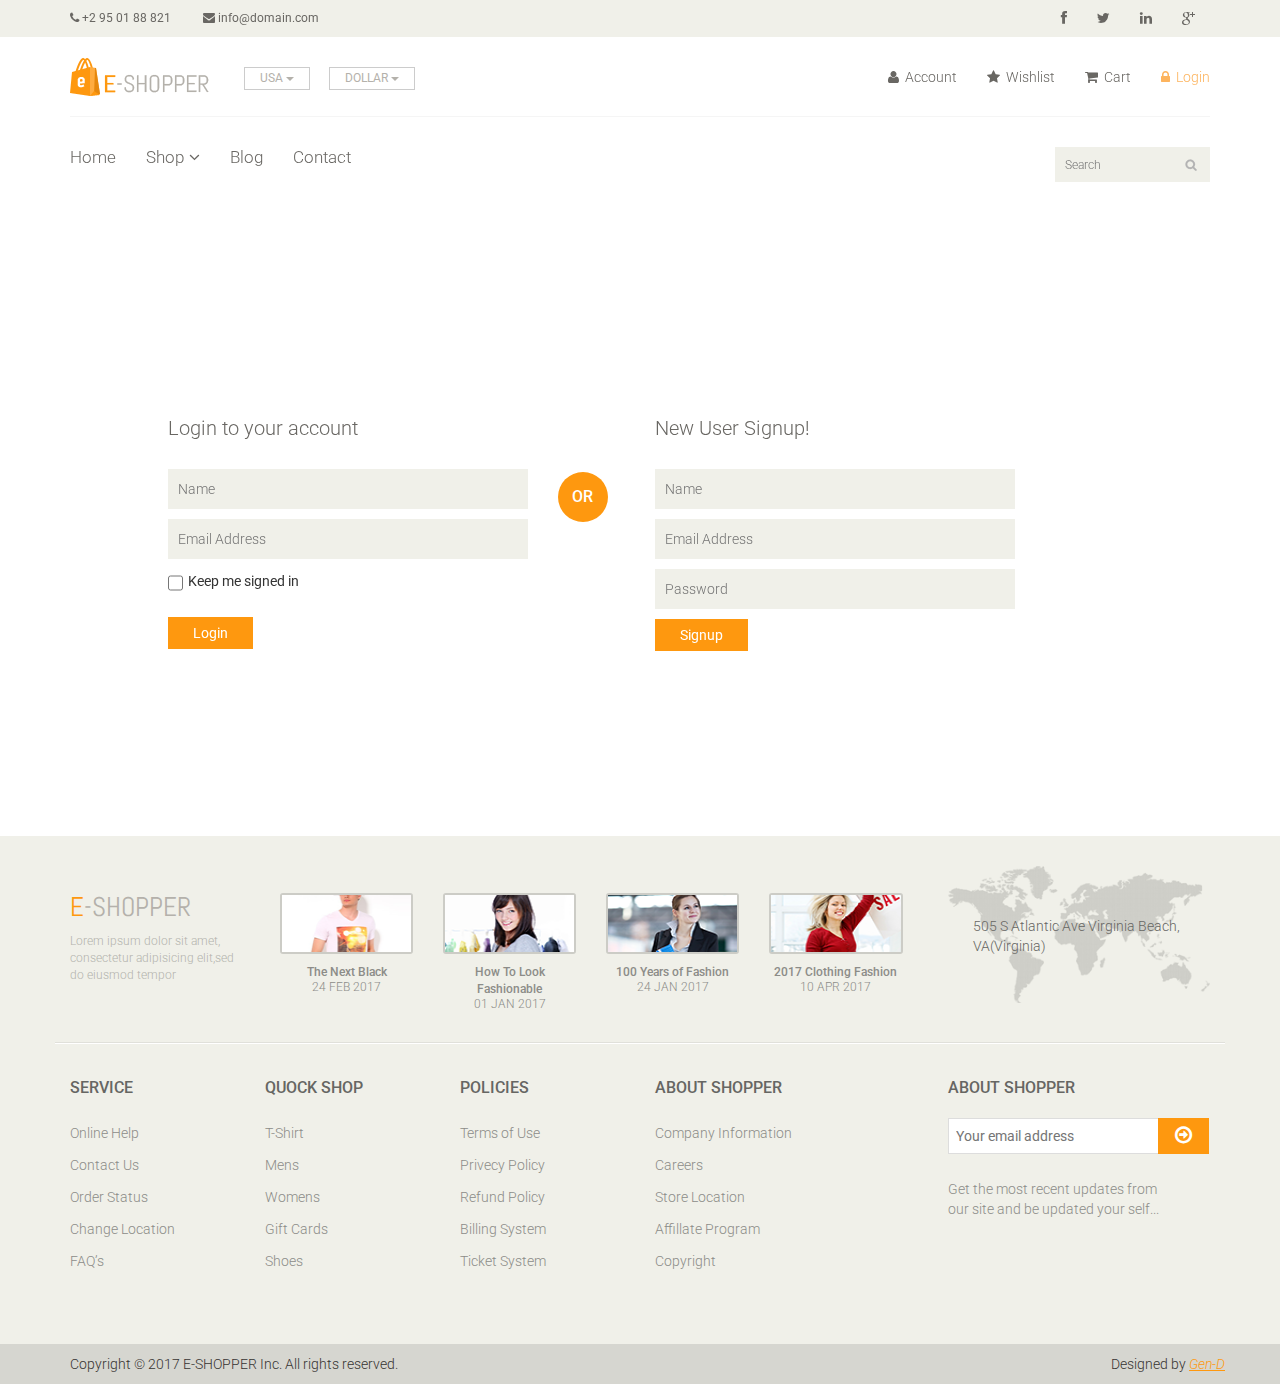
<file: login.html>
<!DOCTYPE html>
<html lang="en">
<head>
    <meta charset="utf-8">
    <meta name="viewport" content="width=device-width, initial-scale=1.0">
    <meta name="description" content="">
    <meta name="author" content="">
    <title>Login | E-Shopper</title>
    <link rel="icon" type="image/png" href="images/icon.png"/>
    <link href="css/bootstrap.min.css" rel="stylesheet">
    <link href="css/font-awesome.min.css" rel="stylesheet">
    <link href="css/prettyPhoto.css" rel="stylesheet">
    <link href="css/price-range.css" rel="stylesheet">
    <link href="css/animate.css" rel="stylesheet">
	<link href="css/main.css" rel="stylesheet">
	<link href="css/responsive.css" rel="stylesheet">
    <!--[if lt IE 9]>
    <script src="js/html5shiv.js"></script>
    <script src="js/respond.min.js"></script>
    <![endif]-->       
    <link rel="shortcut icon" href="images/ico/favicon.ico">
    <link rel="apple-touch-icon-precomposed" sizes="144x144" href="images/ico/apple-touch-icon-144-precomposed.png">
    <link rel="apple-touch-icon-precomposed" sizes="114x114" href="images/ico/apple-touch-icon-114-precomposed.png">
    <link rel="apple-touch-icon-precomposed" sizes="72x72" href="images/ico/apple-touch-icon-72-precomposed.png">
    <link rel="apple-touch-icon-precomposed" href="images/ico/apple-touch-icon-57-precomposed.png">
</head><!--/head-->

<body>
	<header id="header"><!--header-->
		<div class="header_top"><!--header_top-->
			<div class="container">
				<div class="row">
					<div class="col-sm-6">
						<div class="contactinfo">
							<ul class="nav nav-pills">
								<li><a href="#"><i class="fa fa-phone"></i> +2 95 01 88 821</a></li>
								<li><a href="mailto:info@domain.com"><i class="fa fa-envelope"></i> info@domain.com</a></li>
							</ul>
						</div>
					</div>
					<div class="col-sm-6">
						<div class="social-icons pull-right">
							<ul class="nav navbar-nav">
								<li><a href="http://www.facebook.com" target="_blank"><i class="fa fa-facebook"></i></a></li>
								<li><a href="http://www.twitter.com" target="_blank"><i class="fa fa-twitter"></i></a></li>
								<li><a href="http://www.linkedin.com" target="_blank"><i class="fa fa-linkedin"></i></a></li>
								<li><a href="http://www.google.com"><i class="fa fa-google-plus"></i></a></li>
							</ul>
						</div>
					</div>
				</div>
			</div>
		</div><!--/header_top-->
		
		<div class="header-middle"><!--header-middle-->
			<div class="container">
				<div class="row">
					<div class="col-sm-4">
						<div class="logo pull-left">
							<a href="index.html"><img src="images/home/logo.png" alt="" /></a>
						</div>
						<div class="btn-group pull-right">
							<div class="btn-group">
								<button type="button" class="btn btn-default dropdown-toggle usa" data-toggle="dropdown">
									USA
									<span class="caret"></span>
								</button>
								<ul class="dropdown-menu">
									<li><a href="#">Canada</a></li>
									<li><a href="#">UK</a></li>
								</ul>
							</div>
							
							<div class="btn-group">
								<button type="button" class="btn btn-default dropdown-toggle usa" data-toggle="dropdown">
									DOLLAR
									<span class="caret"></span>
								</button>
								<ul class="dropdown-menu">
									<li><a href="#">Canadian Dollar</a></li>
									<li><a href="#">Pound</a></li>
								</ul>
							</div>
						</div>
					</div>
					<div class="col-sm-8">
						<div class="shop-menu pull-right">
							<ul class="nav navbar-nav">
								<li><a href="404.html"><i class="fa fa-user"></i> Account</a></li>
								<li><a href="404.html"><i class="fa fa-star"></i> Wishlist</a></li>
								
								<li><a href="cart.html"><i class="fa fa-shopping-cart"></i> Cart</a></li>
								<li><a href="login.html" class="active"><i class="fa fa-lock"></i> Login</a></li>
							</ul>
						</div>
					</div>
				</div>
			</div>
		</div><!--/header-middle-->
	
		<div class="header-bottom"><!--header-bottom-->
			<div class="container">
				<div class="row">
					<div class="col-sm-9">
						<div class="navbar-header">
							<button type="button" class="navbar-toggle" data-toggle="collapse" data-target=".navbar-collapse">
								<span class="sr-only">Toggle navigation</span>
								<span class="icon-bar"></span>
								<span class="icon-bar"></span>
								<span class="icon-bar"></span>
							</button>
						</div>
						<div class="mainmenu pull-left">
							<ul class="nav navbar-nav collapse navbar-collapse">
								<li><a href="index.html">Home</a></li>
								<li class="dropdown"><a href="#">Shop<i class="fa fa-angle-down"></i></a>
                                    <ul role="menu" class="sub-menu">
                                        <li><a href="shop.html">Products</a></li>
										<li><a href="cart.html">Cart</a></li> 
                                    </ul>
                                </li> 
								<li class="dropdown"><a href="blog.html">Blog</a></li>
								<li><a href="contact-us.html">Contact</a></li>
							</ul>
						</div>
					</div>
					<div class="col-sm-3">
						<div class="search_box pull-right">
							<input type="text" placeholder="Search"/>
						</div>
					</div>
				</div>
			</div>
		</div><!--/header-bottom-->
	</header><!--/header-->
	
	<section id="form"><!--form-->
		<div class="container">
			<div class="row">
				<div class="col-sm-4 col-sm-offset-1">
					<div class="login-form"><!--login form-->
						<h2>Login to your account</h2>
						<form action="#">
							<input type="text" placeholder="Name" />
							<input type="email" placeholder="Email Address" />
							<span>
								<input type="checkbox" class="checkbox"> 
								Keep me signed in
							</span>
							<button type="submit" class="btn btn-default">Login</button>
						</form>
					</div><!--/login form-->
				</div>
				<div class="col-sm-1">
					<h2 class="or">OR</h2>
				</div>
				<div class="col-sm-4">
					<div class="signup-form"><!--sign up form-->
						<h2>New User Signup!</h2>
						<form action="#">
							<input type="text" placeholder="Name"/>
							<input type="email" placeholder="Email Address"/>
							<input type="password" placeholder="Password"/>
							<button type="submit" class="btn btn-default">Signup</button>
						</form>
					</div><!--/sign up form-->
				</div>
			</div>
		</div>
	</section><!--/form-->
	
	
	<footer id="footer"><!--Footer-->
		<div class="footer-top">
			<div class="container">
				<div class="row">
					<div class="col-sm-2">
						<div class="companyinfo">
							<h2><span>e</span>-shopper</h2>
							<p>Lorem ipsum dolor sit amet, consectetur adipisicing elit,sed do eiusmod tempor</p>
						</div>
					</div>
					<div class="col-sm-7">
						<div class="col-sm-3">
							<div class="video-gallery text-center">
								<a href="https://www.youtube.com/watch?v=XCsGLWrfE4Y?fs=1&autoplay=1">
									<div class="iframe-img">
										<img src="images/home/iframe1.png" alt="" />
									</div>
									<div class="overlay-icon">
										<i class="fa fa-play-circle-o"></i>
									</div>
								</a>
								<p>The Next Black</p>
								<h2>24 FEB 2017</h2>
							</div>
						</div>
						
						<div class="col-sm-3">
							<div class="video-gallery text-center">
								<a href="https://www.youtube.com/watch?v=R6gSetttzgA?fs=1&autoplay=1">
									<div class="iframe-img">
										<img src="images/home/iframe2.png" alt="" />
									</div>
									<div class="overlay-icon">
										<i class="fa fa-play-circle-o"></i>
									</div>
								</a>
								<p>How To Look Fashionable</p>
								<h2>01 JAN 2017</h2>
							</div>
						</div>
						
						<div class="col-sm-3">
							<div class="video-gallery text-center">
								<a href="https://www.youtube.com/watch?v=M4z90wlwYs8?fs=1&autoplay=1">
									<div class="iframe-img">
										<img src="images/home/iframe3.png" alt="" />
									</div>
									<div class="overlay-icon">
										<i class="fa fa-play-circle-o"></i>
									</div>
								</a>
								<p>100 Years of Fashion</p>
								<h2>24 JAN 2017</h2>
							</div>
						</div>
						
						<div class="col-sm-3">
							<div class="video-gallery text-center">
								<a href="https://www.youtube.com/watch?v=j9qXFjHuDFo?fs=1&autoplay=1">
									<div class="iframe-img">
										<img src="images/home/iframe4.png" alt="" />
									</div>
									<div class="overlay-icon">
										<i class="fa fa-play-circle-o"></i>
									</div>
								</a>
								<p>2017 Clothing Fashion</p>
								<h2>10 APR 2017</h2>
							</div>
						</div>
					</div>
					<div class="col-sm-3">
						<div class="address">
							<img src="images/home/map.png" alt="" />
							<p>505 S Atlantic Ave Virginia Beach, VA(Virginia)</p>
						</div>
					</div>
				</div>
			</div>
		</div>
		
		<div class="footer-widget">
			<div class="container">
				<div class="row">
					<div class="col-sm-2">
						<div class="single-widget">
							<h2>Service</h2>
							<ul class="nav nav-pills nav-stacked">
								<li><a href="#">Online Help</a></li>
								<li><a href="#">Contact Us</a></li>
								<li><a href="#">Order Status</a></li>
								<li><a href="#">Change Location</a></li>
								<li><a href="#">FAQ’s</a></li>
							</ul>
						</div>
					</div>
					<div class="col-sm-2">
						<div class="single-widget">
							<h2>Quock Shop</h2>
							<ul class="nav nav-pills nav-stacked">
								<li><a href="#">T-Shirt</a></li>
								<li><a href="#">Mens</a></li>
								<li><a href="#">Womens</a></li>
								<li><a href="#">Gift Cards</a></li>
								<li><a href="#">Shoes</a></li>
							</ul>
						</div>
					</div>
					<div class="col-sm-2">
						<div class="single-widget">
							<h2>Policies</h2>
							<ul class="nav nav-pills nav-stacked">
								<li><a href="#">Terms of Use</a></li>
								<li><a href="#">Privecy Policy</a></li>
								<li><a href="#">Refund Policy</a></li>
								<li><a href="#">Billing System</a></li>
								<li><a href="#">Ticket System</a></li>
							</ul>
						</div>
					</div>
					<div class="col-sm-2">
						<div class="single-widget">
							<h2>About Shopper</h2>
							<ul class="nav nav-pills nav-stacked">
								<li><a href="#">Company Information</a></li>
								<li><a href="#">Careers</a></li>
								<li><a href="#">Store Location</a></li>
								<li><a href="#">Affillate Program</a></li>
								<li><a href="#">Copyright</a></li>
							</ul>
						</div>
					</div>
					<div class="col-sm-3 col-sm-offset-1">
						<div class="single-widget">
							<h2>About Shopper</h2>
							<form action="#" class="searchform">
								<input type="text" placeholder="Your email address" />
								<button type="submit" class="btn btn-default"><i class="fa fa-arrow-circle-o-right"></i></button>
								<p>Get the most recent updates from <br />our site and be updated your self...</p>
							</form>
						</div>
					</div>
					
				</div>
			</div>
		</div>
		
		<div class="footer-bottom">
			<div class="container">
				<div class="row">
					<p class="pull-left">Copyright © 2017 E-SHOPPER Inc. All rights reserved.</p>
					<p class="pull-right">Designed by <span><a target="_blank" href="http://www.gend.es/">Gen-D</a></span></p>
				</div>
			</div>
		</div>		
	</footer><!--/Footer-->
  
    <script src="js/jquery.js"></script>
	<script src="js/price-range.js"></script>
    <script src="js/jquery.scrollUp.min.js"></script>
	<script src="js/bootstrap.min.js"></script>
    <script src="js/jquery.prettyPhoto.js"></script>
    <script src="js/main.js"></script>
</body>
</html>
</file>
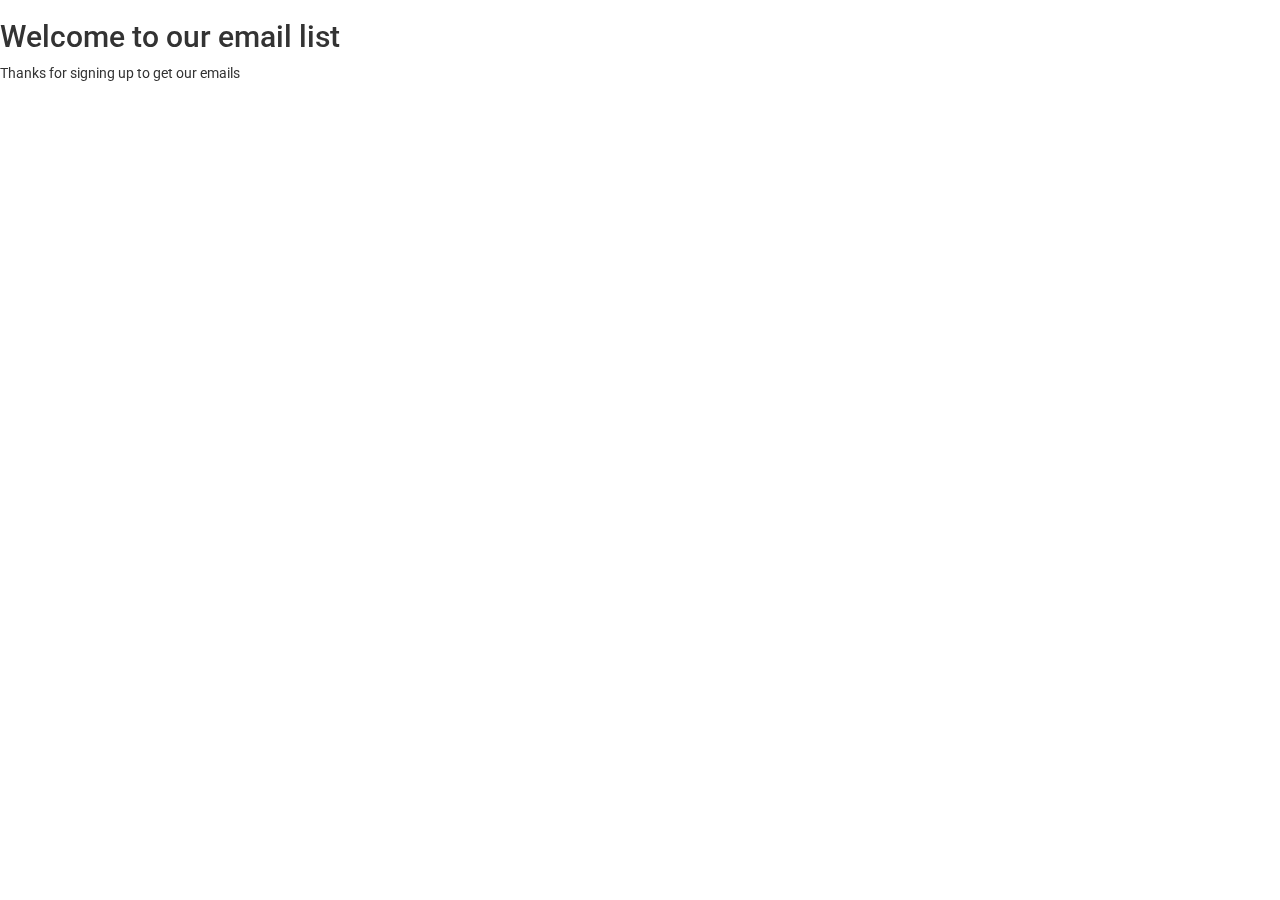
<file: newsletter_ok.html>
<!DOCTYPE html>
<html lang="en">
	<head>
	    <meta charset="utf-8">
	    <meta name="viewport" content="width=device-width, initial-scale=1.0">
	    <meta name="description" content="">
	    <meta name="author" content="">
	    <title>Cart | E-Shopper</title>
	    <link rel="icon" type="image/png" href="images/icon.png"/>
	    <link href="css/bootstrap.min.css" rel="stylesheet">
	    <link href="css/font-awesome.min.css" rel="stylesheet">
	    <link href="css/prettyPhoto.css" rel="stylesheet">
	    <link href="css/price-range.css" rel="stylesheet">
	    <link href="css/animate.css" rel="stylesheet">
		<link href="css/main.css" rel="stylesheet">
		<link href="css/responsive.css" rel="stylesheet">
	    <!--[if lt IE 9]>
	    <script src="js/html5shiv.js"></script>
	    <script src="js/respond.min.js"></script>
	    <![endif]-->       
	    <link rel="shortcut icon" href="images/ico/favicon.ico">
	    <link rel="apple-touch-icon-precomposed" sizes="144x144" href="images/ico/apple-touch-icon-144-precomposed.png">
	    <link rel="apple-touch-icon-precomposed" sizes="114x114" href="images/ico/apple-touch-icon-114-precomposed.png">
	    <link rel="apple-touch-icon-precomposed" sizes="72x72" href="images/ico/apple-touch-icon-72-precomposed.png">
	    <link rel="apple-touch-icon-precomposed" href="images/ico/apple-touch-icon-57-precomposed.png">
	</head><!--/head-->

	<body>
		<div class='fancyDiv'><h2>Welcome to our email list</h2><p>Thanks for signing up to get our emails</p></div>
	</body>
</html>
</file>
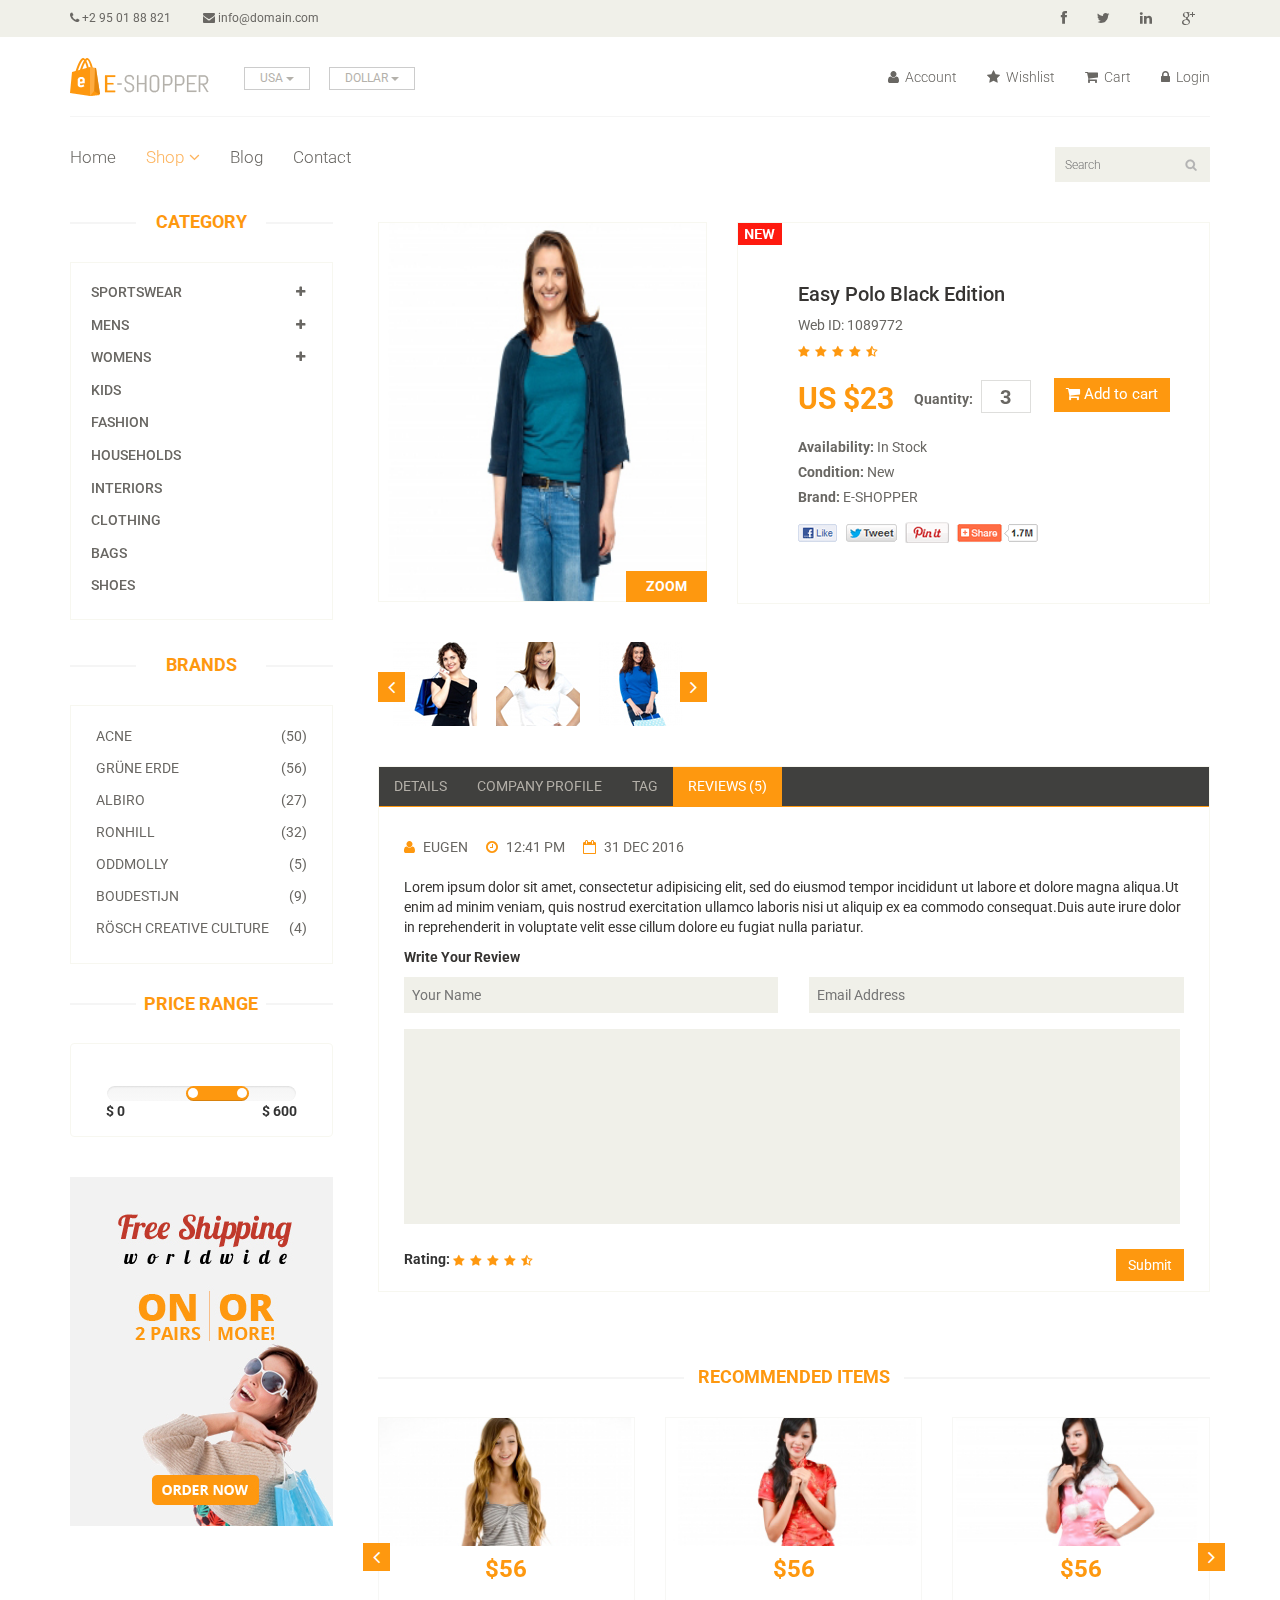
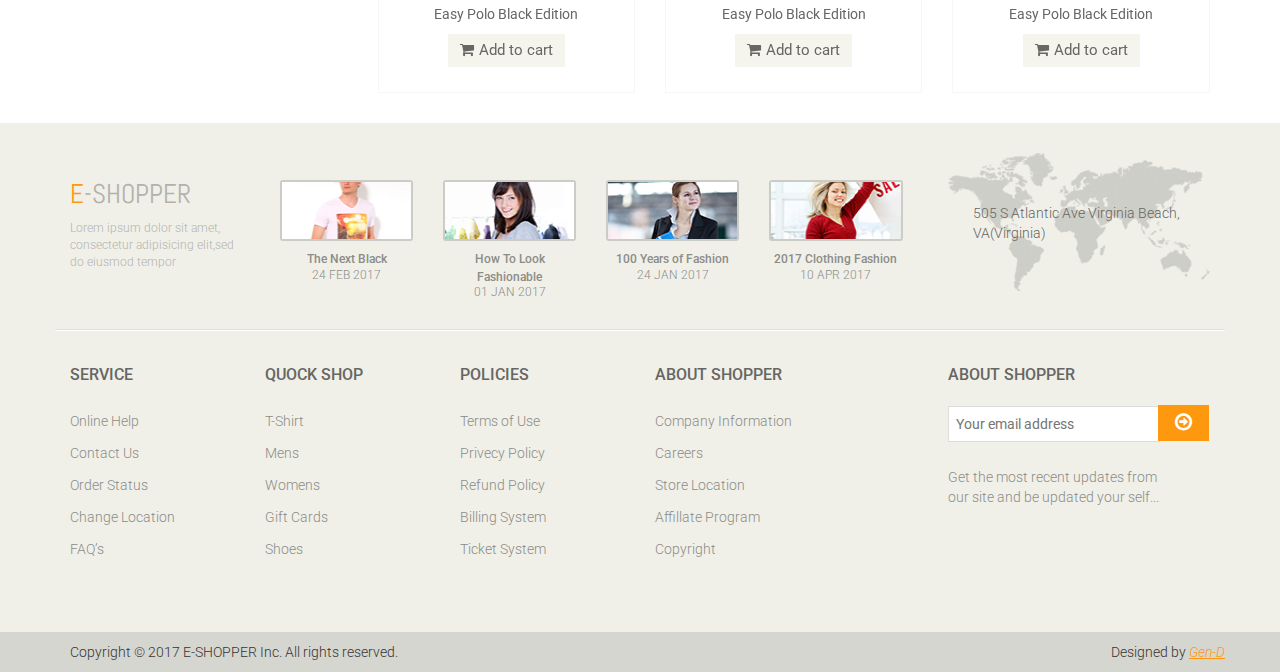
<file: product-details.html>
<!DOCTYPE html>
<html lang="en">
<head>
    <meta charset="utf-8">
    <meta name="viewport" content="width=device-width, initial-scale=1.0">
    <meta name="description" content="">
    <meta name="author" content="">
    <title>Product Details | E-Shopper</title>
    <link rel="icon" type="image/png" href="images/icon.png"/>
    <link href="css/bootstrap.min.css" rel="stylesheet">
    <link href="css/font-awesome.min.css" rel="stylesheet">
    <link href="css/prettyPhoto.css" rel="stylesheet">
    <link href="css/price-range.css" rel="stylesheet">
    <link href="css/animate.css" rel="stylesheet">
	<link href="css/main.css" rel="stylesheet">
	<link href="css/responsive.css" rel="stylesheet">
    <!--[if lt IE 9]>
    <script src="js/html5shiv.js"></script>
    <script src="js/respond.min.js"></script>
    <![endif]-->       
    <link rel="shortcut icon" href="images/ico/favicon.ico">
    <link rel="apple-touch-icon-precomposed" sizes="144x144" href="images/ico/apple-touch-icon-144-precomposed.png">
    <link rel="apple-touch-icon-precomposed" sizes="114x114" href="images/ico/apple-touch-icon-114-precomposed.png">
    <link rel="apple-touch-icon-precomposed" sizes="72x72" href="images/ico/apple-touch-icon-72-precomposed.png">
    <link rel="apple-touch-icon-precomposed" href="images/ico/apple-touch-icon-57-precomposed.png">
</head><!--/head-->

<body>
	<header id="header"><!--header-->
		<div class="header_top"><!--header_top-->
			<div class="container">
				<div class="row">
					<div class="col-sm-6">
						<div class="contactinfo">
							<ul class="nav nav-pills">
								<li><a href="#"><i class="fa fa-phone"></i> +2 95 01 88 821</a></li>
								<li><a href="mailto:info@domain.com"><i class="fa fa-envelope"></i> info@domain.com</a></li>
							</ul>
						</div>
					</div>
					<div class="col-sm-6">
						<div class="social-icons pull-right">
							<ul class="nav navbar-nav">
								<li><a href="http://www.facebook.com" target="_blank"><i class="fa fa-facebook"></i></a></li>
								<li><a href="http://www.twitter.com" target="_blank"><i class="fa fa-twitter"></i></a></li>
								<li><a href="http://www.linkedin.com" target="_blank"><i class="fa fa-linkedin"></i></a></li>
								<li><a href="http://www.google.com"><i class="fa fa-google-plus"></i></a></li>
							</ul>
						</div>
					</div>
				</div>
			</div>
		</div><!--/header_top-->
		
		<div class="header-middle"><!--header-middle-->
			<div class="container">
				<div class="row">
					<div class="col-sm-4">
						<div class="logo pull-left">
							<a href="index.html"><img src="images/home/logo.png" alt="" /></a>
						</div>
						<div class="btn-group pull-right">
							<div class="btn-group">
								<button type="button" class="btn btn-default dropdown-toggle usa" data-toggle="dropdown">
									USA
									<span class="caret"></span>
								</button>
								<ul class="dropdown-menu">
									<li><a href="#">Canada</a></li>
									<li><a href="#">UK</a></li>
								</ul>
							</div>
							
							<div class="btn-group">
								<button type="button" class="btn btn-default dropdown-toggle usa" data-toggle="dropdown">
									DOLLAR
									<span class="caret"></span>
								</button>
								<ul class="dropdown-menu">
									<li><a href="#">Canadian Dollar</a></li>
									<li><a href="#">Pound</a></li>
								</ul>
							</div>
						</div>
					</div>
					<div class="col-sm-8">
						<div class="shop-menu pull-right">
							<ul class="nav navbar-nav">
								<li><a href="404.html"><i class="fa fa-user"></i> Account</a></li>
								<li><a href="404.html"><i class="fa fa-star"></i> Wishlist</a></li>
								
								<li><a href="cart.html"><i class="fa fa-shopping-cart"></i> Cart</a></li>
								<li><a href="login.html"><i class="fa fa-lock"></i> Login</a></li>
							</ul>
						</div>
					</div>
				</div>
			</div>
		</div><!--/header-middle-->
	
		<div class="header-bottom"><!--header-bottom-->
			<div class="container">
				<div class="row">
					<div class="col-sm-9">
						<div class="navbar-header">
							<button type="button" class="navbar-toggle" data-toggle="collapse" data-target=".navbar-collapse">
								<span class="sr-only">Toggle navigation</span>
								<span class="icon-bar"></span>
								<span class="icon-bar"></span>
								<span class="icon-bar"></span>
							</button>
						</div>
						<div class="mainmenu pull-left">
							<ul class="nav navbar-nav collapse navbar-collapse">
								<li><a href="index.html">Home</a></li>
								<li class="dropdown"><a href="#" class="active">Shop<i class="fa fa-angle-down"></i></a>
                                    <ul role="menu" class="sub-menu">
                                        <li><a href="shop.html">Products</a></li>
										<li><a href="cart.html">Cart</a></li> 
                                    </ul>
                                </li> 
								<li class="dropdown"><a href="blog.html">Blog</a></li>
								<li><a href="contact-us.html">Contact</a></li>
							</ul>
						</div>
					</div>
					<div class="col-sm-3">
						<div class="search_box pull-right">
							<input type="text" placeholder="Search"/>
						</div>
					</div>
				</div>
			</div>
		</div><!--/header-bottom-->
	</header><!--/header-->
	
	<section>
		<div class="container">
			<div class="row">
				<div class="col-sm-3">
					<div class="left-sidebar">
						<h2>Category</h2>
						<div class="panel-group category-products" id="accordian"><!--category-productsr-->
							<div class="panel panel-default">
								<div class="panel-heading">
									<h4 class="panel-title">
										<a data-toggle="collapse" data-parent="#accordian" href="#sportswear">
											<span class="badge pull-right"><i class="fa fa-plus"></i></span>
											Sportswear
										</a>
									</h4>
								</div>
								<div id="sportswear" class="panel-collapse collapse">
									<div class="panel-body">
										<ul>
											<li><a href="shop.html">Nike </a></li>
											<li><a href="shop.html">Under Armour </a></li>
											<li><a href="shop.html">Adidas </a></li>
											<li><a href="shop.html">Puma</a></li>
											<li><a href="shop.html">ASICS </a></li>
										</ul>
									</div>
								</div>
							</div>
							<div class="panel panel-default">
								<div class="panel-heading">
									<h4 class="panel-title">
										<a data-toggle="collapse" data-parent="#accordian" href="#mens">
											<span class="badge pull-right"><i class="fa fa-plus"></i></span>
											Mens
										</a>
									</h4>
								</div>
								<div id="mens" class="panel-collapse collapse">
									<div class="panel-body">
										<ul>
											<li><a href="shop.html">Fendi</a></li>
											<li><a href="shop.html">Guess</a></li>
											<li><a href="shop.html">Valentino</a></li>
											<li><a href="shop.html">Dior</a></li>
											<li><a href="shop.html">Versace</a></li>
											<li><a href="shop.html">Armani</a></li>
											<li><a href="shop.html">Prada</a></li>
											<li><a href="shop.html">Dolce and Gabbana</a></li>
											<li><a href="shop.html">Chanel</a></li>
											<li><a href="shop.html">Gucci</a></li>
										</ul>
									</div>
								</div>
							</div>
							
							<div class="panel panel-default">
								<div class="panel-heading">
									<h4 class="panel-title">
										<a data-toggle="collapse" data-parent="#accordian" href="#womens">
											<span class="badge pull-right"><i class="fa fa-plus"></i></span>
											Womens
										</a>
									</h4>
								</div>
								<div id="womens" class="panel-collapse collapse">
									<div class="panel-body">
										<ul>
											<li><a href="shop.html">Fendi</a></li>
											<li><a href="shop.html">Guess</a></li>
											<li><a href="shop.html">Valentino</a></li>
											<li><a href="shop.html">Dior</a></li>
											<li><a href="shop.html">Versace</a></li>
										</ul>
									</div>
								</div>
							</div>
							<div class="panel panel-default">
								<div class="panel-heading">
									<h4 class="panel-title"><a href="shop.html">Kids</a></h4>
								</div>
							</div>
							<div class="panel panel-default">
								<div class="panel-heading">
									<h4 class="panel-title"><a href="shop.html">Fashion</a></h4>
								</div>
							</div>
							<div class="panel panel-default">
								<div class="panel-heading">
									<h4 class="panel-title"><a href="shop.html">Households</a></h4>
								</div>
							</div>
							<div class="panel panel-default">
								<div class="panel-heading">
									<h4 class="panel-title"><a href="shop.html">Interiors</a></h4>
								</div>
							</div>
							<div class="panel panel-default">
								<div class="panel-heading">
									<h4 class="panel-title"><a href="shop.html">Clothing</a></h4>
								</div>
							</div>
							<div class="panel panel-default">
								<div class="panel-heading">
									<h4 class="panel-title"><a href="shop.html">Bags</a></h4>
								</div>
							</div>
							<div class="panel panel-default">
								<div class="panel-heading">
									<h4 class="panel-title"><a href="shop.html">Shoes</a></h4>
								</div>
							</div>
						</div><!--/category-products-->
					
						<div class="brands_products"><!--brands_products-->
							<h2>Brands</h2>
							<div class="brands-name">
								<ul class="nav nav-pills nav-stacked">
									<li><a href="shop.html"> <span class="pull-right">(50)</span>Acne</a></li>
									<li><a href="shop.html"> <span class="pull-right">(56)</span>Grüne Erde</a></li>
									<li><a href="shop.html"> <span class="pull-right">(27)</span>Albiro</a></li>
									<li><a href="shop.html"> <span class="pull-right">(32)</span>Ronhill</a></li>
									<li><a href="shop.html"> <span class="pull-right">(5)</span>Oddmolly</a></li>
									<li><a href="shop.html"> <span class="pull-right">(9)</span>Boudestijn</a></li>
									<li><a href="shop.html"> <span class="pull-right">(4)</span>Rösch creative culture</a></li>
								</ul>
							</div>
						</div><!--/brands_products-->
						
						<div class="price-range"><!--price-range-->
							<h2>Price Range</h2>
							<div class="well text-center">
								 <input type="text" class="span2" value="" data-slider-min="0" data-slider-max="600" data-slider-step="5" data-slider-value="[250,450]" id="sl2" ><br />
								 <b class="pull-left">$ 0</b> <b class="pull-right">$ 600</b>
							</div>
						</div><!--/price-range-->
						
						<div class="shipping text-center"><!--shipping-->
							<img src="images/home/shipping.jpg" alt="" />
						</div><!--/shipping-->
					
					</div>
				</div>
				
				<div class="col-sm-9 padding-right">
					<div class="product-details"><!--product-details-->
						<div class="col-sm-5">
							<div class="view-product">
								<img src="images/home/product1.jpg" alt="" />
								<h3><a href="#" class="zoom">ZOOM</a></h3>
							</div>
							<div id="similar-product" class="carousel slide" data-ride="carousel">
								
								  <!-- Wrapper for slides -->
								    <div class="carousel-inner">
										<div class="item active">
										  <a href="#"><img src="images/product-details/similar1.jpg" alt=""></a>
										  <a href="#"><img src="images/product-details/similar2.jpg" alt=""></a>
										  <a href="#"><img src="images/product-details/similar3.jpg" alt=""></a>
										</div>
										<div class="item">
										  <a href="#"><img src="images/product-details/similar1.jpg" alt=""></a>
										  <a href="#"><img src="images/product-details/similar2.jpg" alt=""></a>
										  <a href="#"><img src="images/product-details/similar3.jpg" alt=""></a>
										</div>
										<div class="item">
										  <a href="#"><img src="images/product-details/similar1.jpg" alt=""></a>
										  <a href="#"><img src="images/product-details/similar2.jpg" alt=""></a>
										  <a href="#"><img src="images/product-details/similar3.jpg" alt=""></a>
										</div>
										
									</div>

								  <!-- Controls -->
								  <a class="left item-control" href="#similar-product" data-slide="prev">
									<i class="fa fa-angle-left"></i>
								  </a>
								  <a class="right item-control" href="#similar-product" data-slide="next">
									<i class="fa fa-angle-right"></i>
								  </a>
							</div>

						</div>
						<div class="col-sm-7">
							<div class="product-information"><!--/product-information-->
								<img src="images/product-details/new.jpg" class="newarrival" alt="" />
								<h2>Easy Polo Black Edition</h2>
								<p>Web ID: 1089772</p>
								<img src="images/product-details/rating.png" alt="" />
								<span>
									<span>US $23</span>
									<label>Quantity:</label>
									<input type="text" value="3" />
									<button type="button" class="btn btn-fefault cart">
										<i class="fa fa-shopping-cart"></i>
										Add to cart
									</button>
								</span>
								<p><b>Availability:</b> In Stock</p>
								<p><b>Condition:</b> New</p>
								<p><b>Brand:</b> E-SHOPPER</p>
								<a href="#"><img src="images/product-details/share.png" class="share img-responsive"  alt="" /></a>
							</div><!--/product-information-->
						</div>
					</div><!--/product-details-->
					
					<div class="category-tab shop-details-tab"><!--category-tab-->
						<div class="col-sm-12">
							<ul class="nav nav-tabs">
								<li><a href="#details" data-toggle="tab">Details</a></li>
								<li><a href="#companyprofile" data-toggle="tab">Company Profile</a></li>
								<li><a href="#tag" data-toggle="tab">Tag</a></li>
								<li class="active"><a href="#reviews" data-toggle="tab">Reviews (5)</a></li>
							</ul>
						</div>
						<div class="tab-content">
							<div class="tab-pane fade" id="details" >
								<div class="col-sm-3">
									<div class="product-image-wrapper">
										<div class="single-products">
											<div class="productinfo text-center">
												<img src="images/home/gallery1.jpg" alt="" />
												<h2>$58</h2>
												<p>Easy Polo Black Edition</p>
												<button type="button" class="btn btn-default add-to-cart"><i class="fa fa-shopping-cart"></i>Add to cart</button>
											</div>
										</div>
									</div>
								</div>
								<div class="col-sm-3">
									<div class="product-image-wrapper">
										<div class="single-products">
											<div class="productinfo text-center">
												<img src="images/home/gallery2.jpg" alt="" />
												<h2>$56</h2>
												<p>Easy Polo Black Edition</p>
												<button type="button" class="btn btn-default add-to-cart"><i class="fa fa-shopping-cart"></i>Add to cart</button>
											</div>
										</div>
									</div>
								</div>
								<div class="col-sm-3">
									<div class="product-image-wrapper">
										<div class="single-products">
											<div class="productinfo text-center">
												<img src="images/home/gallery3.jpg" alt="" />
												<h2>$56</h2>
												<p>Easy Polo Black Edition</p>
												<button type="button" class="btn btn-default add-to-cart"><i class="fa fa-shopping-cart"></i>Add to cart</button>
											</div>
										</div>
									</div>
								</div>
								<div class="col-sm-3">
									<div class="product-image-wrapper">
										<div class="single-products">
											<div class="productinfo text-center">
												<img src="images/home/gallery4.jpg" alt="" />
												<h2>$56</h2>
												<p>Easy Polo Black Edition</p>
												<button type="button" class="btn btn-default add-to-cart"><i class="fa fa-shopping-cart"></i>Add to cart</button>
											</div>
										</div>
									</div>
								</div>
							</div>
							
							<div class="tab-pane fade" id="companyprofile" >
								<div class="col-sm-3">
									<div class="product-image-wrapper">
										<div class="single-products">
											<div class="productinfo text-center">
												<img src="images/home/gallery1.jpg" alt="" />
												<h2>$56</h2>
												<p>Easy Polo Black Edition</p>
												<button type="button" class="btn btn-default add-to-cart"><i class="fa fa-shopping-cart"></i>Add to cart</button>
											</div>
										</div>
									</div>
								</div>
								<div class="col-sm-3">
									<div class="product-image-wrapper">
										<div class="single-products">
											<div class="productinfo text-center">
												<img src="images/home/gallery3.jpg" alt="" />
												<h2>$56</h2>
												<p>Easy Polo Black Edition</p>
												<button type="button" class="btn btn-default add-to-cart"><i class="fa fa-shopping-cart"></i>Add to cart</button>
											</div>
										</div>
									</div>
								</div>
								<div class="col-sm-3">
									<div class="product-image-wrapper">
										<div class="single-products">
											<div class="productinfo text-center">
												<img src="images/home/gallery2.jpg" alt="" />
												<h2>$56</h2>
												<p>Easy Polo Black Edition</p>
												<button type="button" class="btn btn-default add-to-cart"><i class="fa fa-shopping-cart"></i>Add to cart</button>
											</div>
										</div>
									</div>
								</div>
								<div class="col-sm-3">
									<div class="product-image-wrapper">
										<div class="single-products">
											<div class="productinfo text-center">
												<img src="images/home/gallery4.jpg" alt="" />
												<h2>$56</h2>
												<p>Easy Polo Black Edition</p>
												<button type="button" class="btn btn-default add-to-cart"><i class="fa fa-shopping-cart"></i>Add to cart</button>
											</div>
										</div>
									</div>
								</div>
							</div>
							
							<div class="tab-pane fade" id="tag" >
								<div class="col-sm-3">
									<div class="product-image-wrapper">
										<div class="single-products">
											<div class="productinfo text-center">
												<img src="images/home/gallery1.jpg" alt="" />
												<h2>$56</h2>
												<p>Easy Polo Black Edition</p>
												<button type="button" class="btn btn-default add-to-cart"><i class="fa fa-shopping-cart"></i>Add to cart</button>
											</div>
										</div>
									</div>
								</div>
								<div class="col-sm-3">
									<div class="product-image-wrapper">
										<div class="single-products">
											<div class="productinfo text-center">
												<img src="images/home/gallery2.jpg" alt="" />
												<h2>$56</h2>
												<p>Easy Polo Black Edition</p>
												<button type="button" class="btn btn-default add-to-cart"><i class="fa fa-shopping-cart"></i>Add to cart</button>
											</div>
										</div>
									</div>
								</div>
								<div class="col-sm-3">
									<div class="product-image-wrapper">
										<div class="single-products">
											<div class="productinfo text-center">
												<img src="images/home/gallery3.jpg" alt="" />
												<h2>$56</h2>
												<p>Easy Polo Black Edition</p>
												<button type="button" class="btn btn-default add-to-cart"><i class="fa fa-shopping-cart"></i>Add to cart</button>
											</div>
										</div>
									</div>
								</div>
								<div class="col-sm-3">
									<div class="product-image-wrapper">
										<div class="single-products">
											<div class="productinfo text-center">
												<img src="images/home/gallery4.jpg" alt="" />
												<h2>$56</h2>
												<p>Easy Polo Black Edition</p>
												<button type="button" class="btn btn-default add-to-cart"><i class="fa fa-shopping-cart"></i>Add to cart</button>
											</div>
										</div>
									</div>
								</div>
							</div>
							
							<div class="tab-pane fade active in" id="reviews" >
								<div class="col-sm-12">
									<ul>
										<li><a href="#"><i class="fa fa-user"></i>EUGEN</a></li>
										<li><a href="#"><i class="fa fa-clock-o"></i>12:41 PM</a></li>
										<li><a href="#"><i class="fa fa-calendar-o"></i>31 DEC 2016</a></li>
									</ul>
									<p>Lorem ipsum dolor sit amet, consectetur adipisicing elit, sed do eiusmod tempor incididunt ut labore et dolore magna aliqua.Ut enim ad minim veniam, quis nostrud exercitation ullamco laboris nisi ut aliquip ex ea commodo consequat.Duis aute irure dolor in reprehenderit in voluptate velit esse cillum dolore eu fugiat nulla pariatur.</p>
									<p><b>Write Your Review</b></p>
									
									<form action="#">
										<span>
											<div>
											<input type="text" placeholder="Your Name"/>
											</div>
											<div>
											<input type="email" placeholder="Email Address"/>
											</div>
										</span>
										<div class="txtArea">
										<textarea name="" ></textarea>
										</div>
										<b>Rating: </b> <img src="images/product-details/rating.png" alt="" />
										<button type="button" class="btn btn-default pull-right">
											Submit
										</button>
									</form>
								</div>
							</div>
							
						</div>
					</div><!--/category-tab-->
					
					<div class="recommended_items"><!--recommended_items-->
						<h2 class="title text-center">recommended items</h2>
						
						<div id="recommended-item-carousel" class="carousel slide" data-ride="carousel">
							<div class="carousel-inner">
								<div class="item active">	
									<div class="col-sm-4">
										<div class="product-image-wrapper">
											<div class="single-products">
												<div class="productinfo text-center">
													<img src="images/home/recommend1.jpg" alt="" />
													<h2>$56</h2>
													<p>Easy Polo Black Edition</p>
													<button type="button" class="btn btn-default add-to-cart"><i class="fa fa-shopping-cart"></i>Add to cart</button>
												</div>
											</div>
										</div>
									</div>
									<div class="col-sm-4">
										<div class="product-image-wrapper">
											<div class="single-products">
												<div class="productinfo text-center">
													<img src="images/home/recommend2.jpg" alt="" />
													<h2>$56</h2>
													<p>Easy Polo Black Edition</p>
													<button type="button" class="btn btn-default add-to-cart"><i class="fa fa-shopping-cart"></i>Add to cart</button>
												</div>
											</div>
										</div>
									</div>
									<div class="col-sm-4">
										<div class="product-image-wrapper">
											<div class="single-products">
												<div class="productinfo text-center">
													<img src="images/home/recommend3.jpg" alt="" />
													<h2>$56</h2>
													<p>Easy Polo Black Edition</p>
													<button type="button" class="btn btn-default add-to-cart"><i class="fa fa-shopping-cart"></i>Add to cart</button>
												</div>
											</div>
										</div>
									</div>
								</div>
								<div class="item">	
									<div class="col-sm-4">
										<div class="product-image-wrapper">
											<div class="single-products">
												<div class="productinfo text-center">
													<img src="images/home/recommend1.jpg" alt="" />
													<h2>$56</h2>
													<p>Easy Polo Black Edition</p>
													<button type="button" class="btn btn-default add-to-cart"><i class="fa fa-shopping-cart"></i>Add to cart</button>
												</div>
											</div>
										</div>
									</div>
									<div class="col-sm-4">
										<div class="product-image-wrapper">
											<div class="single-products">
												<div class="productinfo text-center">
													<img src="images/home/recommend2.jpg" alt="" />
													<h2>$56</h2>
													<p>Easy Polo Black Edition</p>
													<button type="button" class="btn btn-default add-to-cart"><i class="fa fa-shopping-cart"></i>Add to cart</button>
												</div>
											</div>
										</div>
									</div>
									<div class="col-sm-4">
										<div class="product-image-wrapper">
											<div class="single-products">
												<div class="productinfo text-center">
													<img src="images/home/recommend3.jpg" alt="" />
													<h2>$56</h2>
													<p>Easy Polo Black Edition</p>
													<button type="button" class="btn btn-default add-to-cart"><i class="fa fa-shopping-cart"></i>Add to cart</button>
												</div>
											</div>
										</div>
									</div>
								</div>
							</div>
							 <a class="left recommended-item-control" href="#recommended-item-carousel" data-slide="prev">
								<i class="fa fa-angle-left"></i>
							  </a>
							  <a class="right recommended-item-control" href="#recommended-item-carousel" data-slide="next">
								<i class="fa fa-angle-right"></i>
							  </a>			
						</div>
					</div><!--/recommended_items-->
					
				</div>
			</div>
		</div>
	</section>
	
	<footer id="footer"><!--Footer-->
		<div class="footer-top">
			<div class="container">
				<div class="row">
					<div class="col-sm-2">
						<div class="companyinfo">
							<h2><span>e</span>-shopper</h2>
							<p>Lorem ipsum dolor sit amet, consectetur adipisicing elit,sed do eiusmod tempor</p>
						</div>
					</div>
					<div class="col-sm-7">
						<div class="col-sm-3">
							<div class="video-gallery text-center">
								<a href="https://www.youtube.com/watch?v=XCsGLWrfE4Y?fs=1&autoplay=1">
									<div class="iframe-img">
										<img src="images/home/iframe1.png" alt="" />
									</div>
									<div class="overlay-icon">
										<i class="fa fa-play-circle-o"></i>
									</div>
								</a>
								<p>The Next Black</p>
								<h2>24 FEB 2017</h2>
							</div>
						</div>
						
						<div class="col-sm-3">
							<div class="video-gallery text-center">
								<a href="https://www.youtube.com/watch?v=R6gSetttzgA?fs=1&autoplay=1">
									<div class="iframe-img">
										<img src="images/home/iframe2.png" alt="" />
									</div>
									<div class="overlay-icon">
										<i class="fa fa-play-circle-o"></i>
									</div>
								</a>
								<p>How To Look Fashionable</p>
								<h2>01 JAN 2017</h2>
							</div>
						</div>
						
						<div class="col-sm-3">
							<div class="video-gallery text-center">
								<a href="https://www.youtube.com/watch?v=M4z90wlwYs8?fs=1&autoplay=1">
									<div class="iframe-img">
										<img src="images/home/iframe3.png" alt="" />
									</div>
									<div class="overlay-icon">
										<i class="fa fa-play-circle-o"></i>
									</div>
								</a>
								<p>100 Years of Fashion</p>
								<h2>24 JAN 2017</h2>
							</div>
						</div>
						
						<div class="col-sm-3">
							<div class="video-gallery text-center">
								<a href="https://www.youtube.com/watch?v=j9qXFjHuDFo?fs=1&autoplay=1">
									<div class="iframe-img">
										<img src="images/home/iframe4.png" alt="" />
									</div>
									<div class="overlay-icon">
										<i class="fa fa-play-circle-o"></i>
									</div>
								</a>
								<p>2017 Clothing Fashion</p>
								<h2>10 APR 2017</h2>
							</div>
						</div>
					</div>
					<div class="col-sm-3">
						<div class="address">
							<img src="images/home/map.png" alt="" />
							<p>505 S Atlantic Ave Virginia Beach, VA(Virginia)</p>
						</div>
					</div>
				</div>
			</div>
		</div>
		
		<div class="footer-widget">
			<div class="container">
				<div class="row">
					<div class="col-sm-2">
						<div class="single-widget">
							<h2>Service</h2>
							<ul class="nav nav-pills nav-stacked">
								<li><a href="#">Online Help</a></li>
								<li><a href="#">Contact Us</a></li>
								<li><a href="#">Order Status</a></li>
								<li><a href="#">Change Location</a></li>
								<li><a href="#">FAQ’s</a></li>
							</ul>
						</div>
					</div>
					<div class="col-sm-2">
						<div class="single-widget">
							<h2>Quock Shop</h2>
							<ul class="nav nav-pills nav-stacked">
								<li><a href="#">T-Shirt</a></li>
								<li><a href="#">Mens</a></li>
								<li><a href="#">Womens</a></li>
								<li><a href="#">Gift Cards</a></li>
								<li><a href="#">Shoes</a></li>
							</ul>
						</div>
					</div>
					<div class="col-sm-2">
						<div class="single-widget">
							<h2>Policies</h2>
							<ul class="nav nav-pills nav-stacked">
								<li><a href="#">Terms of Use</a></li>
								<li><a href="#">Privecy Policy</a></li>
								<li><a href="#">Refund Policy</a></li>
								<li><a href="#">Billing System</a></li>
								<li><a href="#">Ticket System</a></li>
							</ul>
						</div>
					</div>
					<div class="col-sm-2">
						<div class="single-widget">
							<h2>About Shopper</h2>
							<ul class="nav nav-pills nav-stacked">
								<li><a href="#">Company Information</a></li>
								<li><a href="#">Careers</a></li>
								<li><a href="#">Store Location</a></li>
								<li><a href="#">Affillate Program</a></li>
								<li><a href="#">Copyright</a></li>
							</ul>
						</div>
					</div>
					<div class="col-sm-3 col-sm-offset-1">
						<div class="single-widget">
							<h2>About Shopper</h2>
							<form action="#" class="searchform">
								<input type="text" placeholder="Your email address" />
								<button type="submit" class="btn btn-default"><i class="fa fa-arrow-circle-o-right"></i></button>
								<p>Get the most recent updates from <br />our site and be updated your self...</p>
							</form>
						</div>
					</div>
					
				</div>
			</div>
		</div>
		
		<div class="footer-bottom">
			<div class="container">
				<div class="row">
					<p class="pull-left">Copyright © 2017 E-SHOPPER Inc. All rights reserved.</p>
					<p class="pull-right">Designed by <span><a target="_blank" href="http://www.gend.es/">Gen-D</a></span></p>
				</div>
			</div>
		</div>
	</footer><!--/Footer-->
  
    <script src="js/jquery.js"></script>
	<script src="js/price-range.js"></script>
    <script src="js/jquery.scrollUp.min.js"></script>
	<script src="js/bootstrap.min.js"></script>
    <script src="js/jquery.prettyPhoto.js"></script>
    <script src="js/main.js"></script>

    <script type="text/javascript">
	var utag_data = {
	  pageName : "pagina prod", // 
	  server : "", // 
	  channel : "shop", // 
	  section : "", // 
	  subSection : "", // 
	  lang : "", // 
	  newOrRepeat : "", // 
	  LoggedOrNot : "", // 
	  pageType : "", // 
	  click_red_social : "", // 
	  link_name : "", // 
	  event_ecommerce_trigger : "", // 
	  agregar_producto : "", // 
	  event_name : "", // Tealium variable to identify unique events eg. social_share, user_login, etc.
	  tealium_event : "", // Identifies the unique names of tracked events.
	  page_type : "", // Tealium variable to identify page types/templates eg. home, category, search, product, etc.
	  event_trigger : "", // 
	  checkout : "", // 
	  banner : "", // 
	  categoria : "", // 
	  producto : "blabla", // evar9
	  marca : "" // 
	}
	</script>

    <script type="text/javascript">
	    (function(a,b,c,d){
	    a='//tags.tiqcdn.com/utag/divisadero/eshopperdatalayersincodigo/prod/utag.js';
	    b=document;c='script';d=b.createElement(c);d.src=a;d.type='text/java'+c;d.async=true;
	    a=b.getElementsByTagName(c)[0];a.parentNode.insertBefore(d,a);
	    })();
	</script>

	<script>
		var productId = ["12345"]
		var productQuatity = ["1"]
		var productPrice = ["55"]
		var producto = ["jarl"]
	</script>
</body>
</html>
</file>
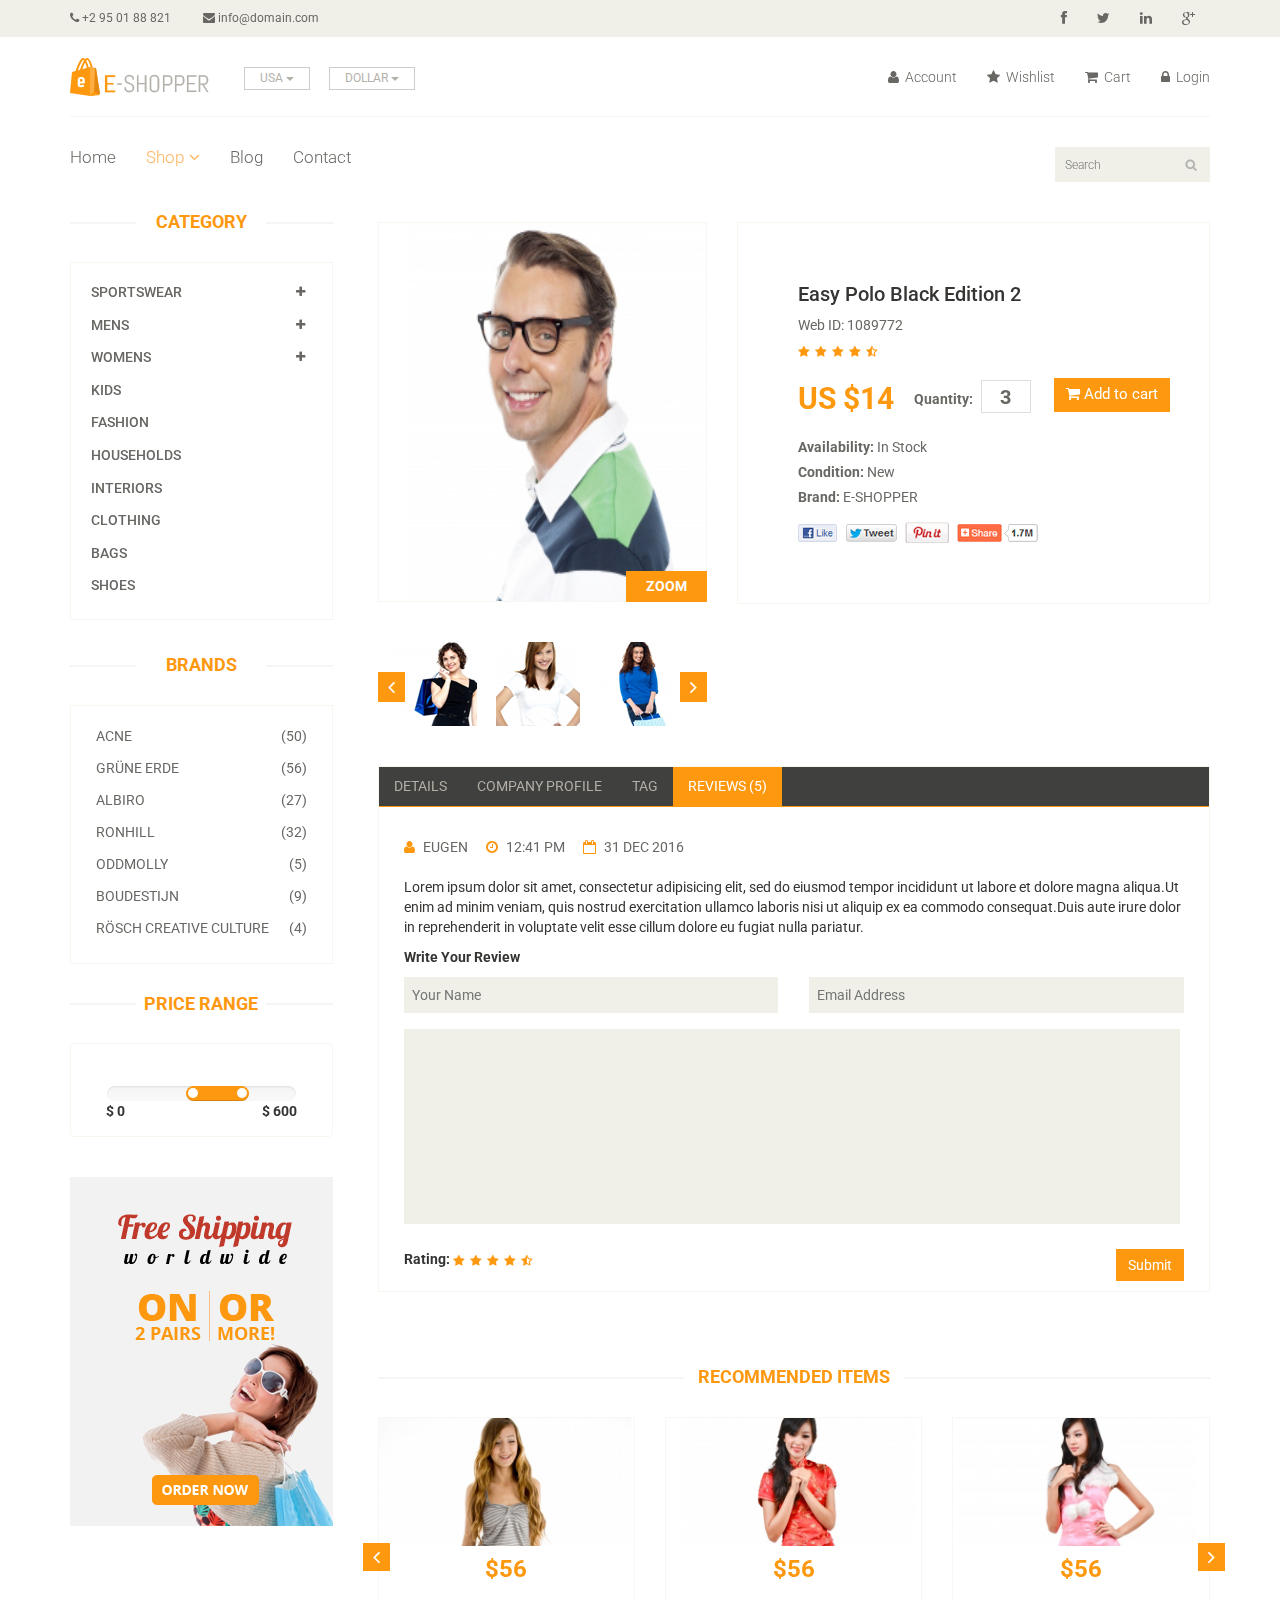
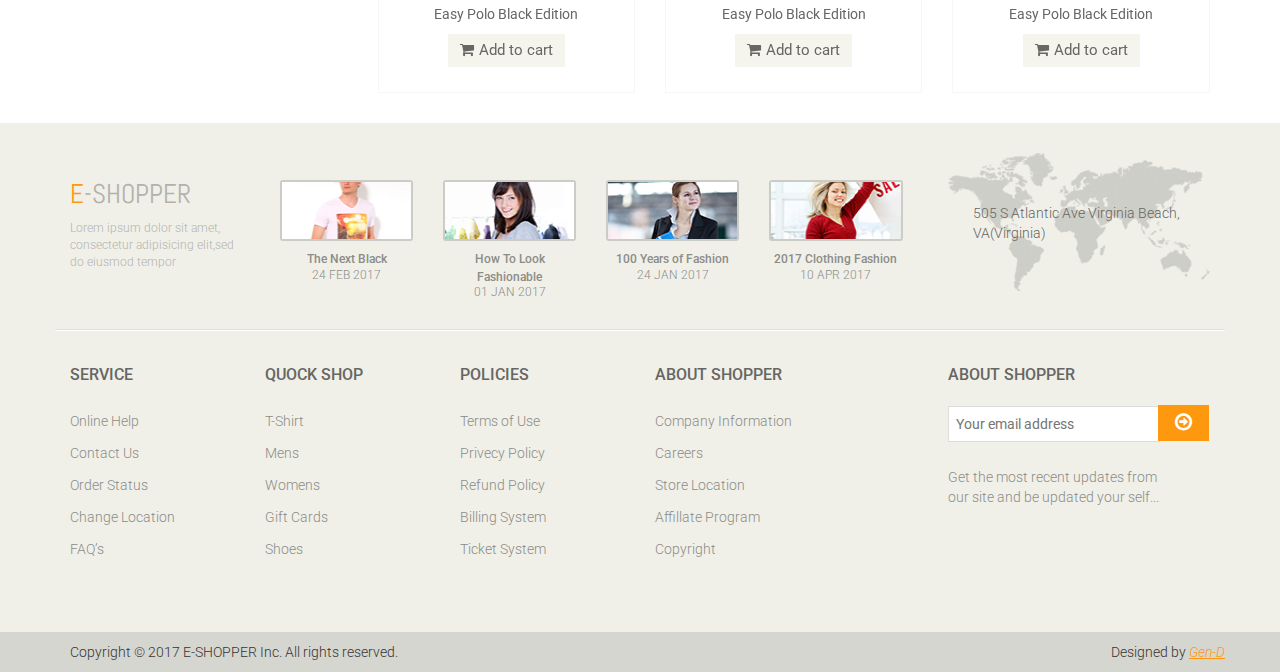
<file: product-details2.html>
<!DOCTYPE html>
<html lang="en">
<head>
    <meta charset="utf-8">
    <meta name="viewport" content="width=device-width, initial-scale=1.0">
    <meta name="description" content="">
    <meta name="author" content="">
    <title>Product Details | E-Shopper</title>
    <link rel="icon" type="image/png" href="images/icon.png"/>
    <link href="css/bootstrap.min.css" rel="stylesheet">
    <link href="css/font-awesome.min.css" rel="stylesheet">
    <link href="css/prettyPhoto.css" rel="stylesheet">
    <link href="css/price-range.css" rel="stylesheet">
    <link href="css/animate.css" rel="stylesheet">
	<link href="css/main.css" rel="stylesheet">
	<link href="css/responsive.css" rel="stylesheet">
    <!--[if lt IE 9]>
    <script src="js/html5shiv.js"></script>
    <script src="js/respond.min.js"></script>
    <![endif]-->       
    <link rel="shortcut icon" href="images/ico/favicon.ico">
    <link rel="apple-touch-icon-precomposed" sizes="144x144" href="images/ico/apple-touch-icon-144-precomposed.png">
    <link rel="apple-touch-icon-precomposed" sizes="114x114" href="images/ico/apple-touch-icon-114-precomposed.png">
    <link rel="apple-touch-icon-precomposed" sizes="72x72" href="images/ico/apple-touch-icon-72-precomposed.png">
    <link rel="apple-touch-icon-precomposed" href="images/ico/apple-touch-icon-57-precomposed.png">
</head><!--/head-->

<body>
	<header id="header"><!--header-->
		<div class="header_top"><!--header_top-->
			<div class="container">
				<div class="row">
					<div class="col-sm-6">
						<div class="contactinfo">
							<ul class="nav nav-pills">
								<li><a href="#"><i class="fa fa-phone"></i> +2 95 01 88 821</a></li>
								<li><a href="mailto:info@domain.com"><i class="fa fa-envelope"></i> info@domain.com</a></li>
							</ul>
						</div>
					</div>
					<div class="col-sm-6">
						<div class="social-icons pull-right">
							<ul class="nav navbar-nav">
								<li><a href="http://www.facebook.com" target="_blank"><i class="fa fa-facebook"></i></a></li>
								<li><a href="http://www.twitter.com" target="_blank"><i class="fa fa-twitter"></i></a></li>
								<li><a href="http://www.linkedin.com" target="_blank"><i class="fa fa-linkedin"></i></a></li>
								<li><a href="http://www.google.com"><i class="fa fa-google-plus"></i></a></li>
							</ul>
						</div>
					</div>
				</div>
			</div>
		</div><!--/header_top-->
		
		<div class="header-middle"><!--header-middle-->
			<div class="container">
				<div class="row">
					<div class="col-sm-4">
						<div class="logo pull-left">
							<a href="index.html"><img src="images/home/logo.png" alt="" /></a>
						</div>
						<div class="btn-group pull-right">
							<div class="btn-group">
								<button type="button" class="btn btn-default dropdown-toggle usa" data-toggle="dropdown">
									USA
									<span class="caret"></span>
								</button>
								<ul class="dropdown-menu">
									<li><a href="#">Canada</a></li>
									<li><a href="#">UK</a></li>
								</ul>
							</div>
							
							<div class="btn-group">
								<button type="button" class="btn btn-default dropdown-toggle usa" data-toggle="dropdown">
									DOLLAR
									<span class="caret"></span>
								</button>
								<ul class="dropdown-menu">
									<li><a href="#">Canadian Dollar</a></li>
									<li><a href="#">Pound</a></li>
								</ul>
							</div>
						</div>
					</div>
					<div class="col-sm-8">
						<div class="shop-menu pull-right">
							<ul class="nav navbar-nav">
								<li><a href="404.html"><i class="fa fa-user"></i> Account</a></li>
								<li><a href="404.html"><i class="fa fa-star"></i> Wishlist</a></li>
								
								<li><a href="cart.html"><i class="fa fa-shopping-cart"></i> Cart</a></li>
								<li><a href="login.html"><i class="fa fa-lock"></i> Login</a></li>
							</ul>
						</div>
					</div>
				</div>
			</div>
		</div><!--/header-middle-->
	
		<div class="header-bottom"><!--header-bottom-->
			<div class="container">
				<div class="row">
					<div class="col-sm-9">
						<div class="navbar-header">
							<button type="button" class="navbar-toggle" data-toggle="collapse" data-target=".navbar-collapse">
								<span class="sr-only">Toggle navigation</span>
								<span class="icon-bar"></span>
								<span class="icon-bar"></span>
								<span class="icon-bar"></span>
							</button>
						</div>
						<div class="mainmenu pull-left">
							<ul class="nav navbar-nav collapse navbar-collapse">
								<li><a href="index.html">Home</a></li>
								<li class="dropdown"><a href="#" class="active">Shop<i class="fa fa-angle-down"></i></a>
                                    <ul role="menu" class="sub-menu">
                                        <li><a href="shop.html">Products</a></li>
										<li><a href="cart.html">Cart</a></li> 
                                    </ul>
                                </li> 
								<li class="dropdown"><a href="blog.html">Blog</a></li>
								<li><a href="contact-us.html">Contact</a></li>
							</ul>
						</div>
					</div>
					<div class="col-sm-3">
						<div class="search_box pull-right">
							<input type="text" placeholder="Search"/>
						</div>
					</div>
				</div>
			</div>
		</div><!--/header-bottom-->
	</header><!--/header-->
	
	<section>
		<div class="container">
			<div class="row">
				<div class="col-sm-3">
					<div class="left-sidebar">
						<h2>Category</h2>
						<div class="panel-group category-products" id="accordian"><!--category-productsr-->
							<div class="panel panel-default">
								<div class="panel-heading">
									<h4 class="panel-title">
										<a data-toggle="collapse" data-parent="#accordian" href="#sportswear">
											<span class="badge pull-right"><i class="fa fa-plus"></i></span>
											Sportswear
										</a>
									</h4>
								</div>
								<div id="sportswear" class="panel-collapse collapse">
									<div class="panel-body">
										<ul>
											<li><a href="shop.html">Nike </a></li>
											<li><a href="shop.html">Under Armour </a></li>
											<li><a href="shop.html">Adidas </a></li>
											<li><a href="shop.html">Puma</a></li>
											<li><a href="shop.html">ASICS </a></li>
										</ul>
									</div>
								</div>
							</div>
							<div class="panel panel-default">
								<div class="panel-heading">
									<h4 class="panel-title">
										<a data-toggle="collapse" data-parent="#accordian" href="#mens">
											<span class="badge pull-right"><i class="fa fa-plus"></i></span>
											Mens
										</a>
									</h4>
								</div>
								<div id="mens" class="panel-collapse collapse">
									<div class="panel-body">
										<ul>
											<li><a href="shop.html">Fendi</a></li>
											<li><a href="shop.html">Guess</a></li>
											<li><a href="shop.html">Valentino</a></li>
											<li><a href="shop.html">Dior</a></li>
											<li><a href="shop.html">Versace</a></li>
											<li><a href="shop.html">Armani</a></li>
											<li><a href="shop.html">Prada</a></li>
											<li><a href="shop.html">Dolce and Gabbana</a></li>
											<li><a href="shop.html">Chanel</a></li>
											<li><a href="shop.html">Gucci</a></li>
										</ul>
									</div>
								</div>
							</div>
							
							<div class="panel panel-default">
								<div class="panel-heading">
									<h4 class="panel-title">
										<a data-toggle="collapse" data-parent="#accordian" href="#womens">
											<span class="badge pull-right"><i class="fa fa-plus"></i></span>
											Womens
										</a>
									</h4>
								</div>
								<div id="womens" class="panel-collapse collapse">
									<div class="panel-body">
										<ul>
											<li><a href="shop.html">Fendi</a></li>
											<li><a href="shop.html">Guess</a></li>
											<li><a href="shop.html">Valentino</a></li>
											<li><a href="shop.html">Dior</a></li>
											<li><a href="shop.html">Versace</a></li>
										</ul>
									</div>
								</div>
							</div>
							<div class="panel panel-default">
								<div class="panel-heading">
									<h4 class="panel-title"><a href="shop.html">Kids</a></h4>
								</div>
							</div>
							<div class="panel panel-default">
								<div class="panel-heading">
									<h4 class="panel-title"><a href="shop.html">Fashion</a></h4>
								</div>
							</div>
							<div class="panel panel-default">
								<div class="panel-heading">
									<h4 class="panel-title"><a href="shop.html">Households</a></h4>
								</div>
							</div>
							<div class="panel panel-default">
								<div class="panel-heading">
									<h4 class="panel-title"><a href="shop.html">Interiors</a></h4>
								</div>
							</div>
							<div class="panel panel-default">
								<div class="panel-heading">
									<h4 class="panel-title"><a href="shop.html">Clothing</a></h4>
								</div>
							</div>
							<div class="panel panel-default">
								<div class="panel-heading">
									<h4 class="panel-title"><a href="shop.html">Bags</a></h4>
								</div>
							</div>
							<div class="panel panel-default">
								<div class="panel-heading">
									<h4 class="panel-title"><a href="shop.html">Shoes</a></h4>
								</div>
							</div>
						</div><!--/category-products-->
					
						<div class="brands_products"><!--brands_products-->
							<h2>Brands</h2>
							<div class="brands-name">
								<ul class="nav nav-pills nav-stacked">
									<li><a href="shop.html"> <span class="pull-right">(50)</span>Acne</a></li>
									<li><a href="shop.html"> <span class="pull-right">(56)</span>Grüne Erde</a></li>
									<li><a href="shop.html"> <span class="pull-right">(27)</span>Albiro</a></li>
									<li><a href="shop.html"> <span class="pull-right">(32)</span>Ronhill</a></li>
									<li><a href="shop.html"> <span class="pull-right">(5)</span>Oddmolly</a></li>
									<li><a href="shop.html"> <span class="pull-right">(9)</span>Boudestijn</a></li>
									<li><a href="shop.html"> <span class="pull-right">(4)</span>Rösch creative culture</a></li>
								</ul>
							</div>
						</div><!--/brands_products-->
						
						<div class="price-range"><!--price-range-->
							<h2>Price Range</h2>
							<div class="well text-center">
								 <input type="text" class="span2" value="" data-slider-min="0" data-slider-max="600" data-slider-step="5" data-slider-value="[250,450]" id="sl2" ><br />
								 <b class="pull-left">$ 0</b> <b class="pull-right">$ 600</b>
							</div>
						</div><!--/price-range-->
						
						<div class="shipping text-center"><!--shipping-->
							<img src="images/home/shipping.jpg" alt="" />
						</div><!--/shipping-->
					
					</div>
				</div>
				
				<div class="col-sm-9 padding-right">
					<div class="product-details"><!--product-details-->
						<div class="col-sm-5">
							<div class="view-product">
								<img src="images/home/product2.jpg" alt="" />
								<h3><a href="#" class="zoom">ZOOM</a></h3>
							</div>
							<div id="similar-product" class="carousel slide" data-ride="carousel">
								
								  <!-- Wrapper for slides -->
								    <div class="carousel-inner">
										<div class="item active">
										  <a href="#"><img src="images/product-details/similar1.jpg" alt=""></a>
										  <a href="#"><img src="images/product-details/similar2.jpg" alt=""></a>
										  <a href="#"><img src="images/product-details/similar3.jpg" alt=""></a>
										</div>
										<div class="item">
										  <a href="#"><img src="images/product-details/similar1.jpg" alt=""></a>
										  <a href="#"><img src="images/product-details/similar2.jpg" alt=""></a>
										  <a href="#"><img src="images/product-details/similar3.jpg" alt=""></a>
										</div>
										<div class="item">
										  <a href="#"><img src="images/product-details/similar1.jpg" alt=""></a>
										  <a href="#"><img src="images/product-details/similar2.jpg" alt=""></a>
										  <a href="#"><img src="images/product-details/similar3.jpg" alt=""></a>
										</div>
										
									</div>

								  <!-- Controls -->
								  <a class="left item-control" href="#similar-product" data-slide="prev">
									<i class="fa fa-angle-left"></i>
								  </a>
								  <a class="right item-control" href="#similar-product" data-slide="next">
									<i class="fa fa-angle-right"></i>
								  </a>
							</div>

						</div>
						<div class="col-sm-7">
							<div class="product-information"><!--/product-information-->
								<!--<img src="images/product-details/new.jpg" class="newarrival" alt="" />-->
								<h2>Easy Polo Black Edition 2</h2>
								<p>Web ID: 1089772</p>
								<img src="images/product-details/rating.png" alt="" />
								<span>
									<span>US $14</span>
									<label>Quantity:</label>
									<input type="text" value="3" />
									<button type="button" class="btn btn-fefault cart">
										<i class="fa fa-shopping-cart"></i>
										Add to cart
									</button>
								</span>
								<p><b>Availability:</b> In Stock</p>
								<p><b>Condition:</b> New</p>
								<p><b>Brand:</b> E-SHOPPER</p>
								<a href="#"><img src="images/product-details/share.png" class="share img-responsive"  alt="" /></a>
							</div><!--/product-information-->
						</div>
					</div><!--/product-details-->
					
					<div class="category-tab shop-details-tab"><!--category-tab-->
						<div class="col-sm-12">
							<ul class="nav nav-tabs">
								<li><a href="#details" data-toggle="tab">Details</a></li>
								<li><a href="#companyprofile" data-toggle="tab">Company Profile</a></li>
								<li><a href="#tag" data-toggle="tab">Tag</a></li>
								<li class="active"><a href="#reviews" data-toggle="tab">Reviews (5)</a></li>
							</ul>
						</div>
						<div class="tab-content">
							<div class="tab-pane fade" id="details" >
								<div class="col-sm-3">
									<div class="product-image-wrapper">
										<div class="single-products">
											<div class="productinfo text-center">
												<img src="images/home/gallery1.jpg" alt="" />
												<h2>$58</h2>
												<p>Easy Polo Black Edition</p>
												<button type="button" class="btn btn-default add-to-cart"><i class="fa fa-shopping-cart"></i>Add to cart</button>
											</div>
										</div>
									</div>
								</div>
								<div class="col-sm-3">
									<div class="product-image-wrapper">
										<div class="single-products">
											<div class="productinfo text-center">
												<img src="images/home/gallery2.jpg" alt="" />
												<h2>$56</h2>
												<p>Easy Polo Black Edition</p>
												<button type="button" class="btn btn-default add-to-cart"><i class="fa fa-shopping-cart"></i>Add to cart</button>
											</div>
										</div>
									</div>
								</div>
								<div class="col-sm-3">
									<div class="product-image-wrapper">
										<div class="single-products">
											<div class="productinfo text-center">
												<img src="images/home/gallery3.jpg" alt="" />
												<h2>$56</h2>
												<p>Easy Polo Black Edition</p>
												<button type="button" class="btn btn-default add-to-cart"><i class="fa fa-shopping-cart"></i>Add to cart</button>
											</div>
										</div>
									</div>
								</div>
								<div class="col-sm-3">
									<div class="product-image-wrapper">
										<div class="single-products">
											<div class="productinfo text-center">
												<img src="images/home/gallery4.jpg" alt="" />
												<h2>$56</h2>
												<p>Easy Polo Black Edition</p>
												<button type="button" class="btn btn-default add-to-cart"><i class="fa fa-shopping-cart"></i>Add to cart</button>
											</div>
										</div>
									</div>
								</div>
							</div>
							
							<div class="tab-pane fade" id="companyprofile" >
								<div class="col-sm-3">
									<div class="product-image-wrapper">
										<div class="single-products">
											<div class="productinfo text-center">
												<img src="images/home/gallery1.jpg" alt="" />
												<h2>$56</h2>
												<p>Easy Polo Black Edition</p>
												<button type="button" class="btn btn-default add-to-cart"><i class="fa fa-shopping-cart"></i>Add to cart</button>
											</div>
										</div>
									</div>
								</div>
								<div class="col-sm-3">
									<div class="product-image-wrapper">
										<div class="single-products">
											<div class="productinfo text-center">
												<img src="images/home/gallery3.jpg" alt="" />
												<h2>$56</h2>
												<p>Easy Polo Black Edition</p>
												<button type="button" class="btn btn-default add-to-cart"><i class="fa fa-shopping-cart"></i>Add to cart</button>
											</div>
										</div>
									</div>
								</div>
								<div class="col-sm-3">
									<div class="product-image-wrapper">
										<div class="single-products">
											<div class="productinfo text-center">
												<img src="images/home/gallery2.jpg" alt="" />
												<h2>$56</h2>
												<p>Easy Polo Black Edition</p>
												<button type="button" class="btn btn-default add-to-cart"><i class="fa fa-shopping-cart"></i>Add to cart</button>
											</div>
										</div>
									</div>
								</div>
								<div class="col-sm-3">
									<div class="product-image-wrapper">
										<div class="single-products">
											<div class="productinfo text-center">
												<img src="images/home/gallery4.jpg" alt="" />
												<h2>$56</h2>
												<p>Easy Polo Black Edition</p>
												<button type="button" class="btn btn-default add-to-cart"><i class="fa fa-shopping-cart"></i>Add to cart</button>
											</div>
										</div>
									</div>
								</div>
							</div>
							
							<div class="tab-pane fade" id="tag" >
								<div class="col-sm-3">
									<div class="product-image-wrapper">
										<div class="single-products">
											<div class="productinfo text-center">
												<img src="images/home/gallery1.jpg" alt="" />
												<h2>$56</h2>
												<p>Easy Polo Black Edition</p>
												<button type="button" class="btn btn-default add-to-cart"><i class="fa fa-shopping-cart"></i>Add to cart</button>
											</div>
										</div>
									</div>
								</div>
								<div class="col-sm-3">
									<div class="product-image-wrapper">
										<div class="single-products">
											<div class="productinfo text-center">
												<img src="images/home/gallery2.jpg" alt="" />
												<h2>$56</h2>
												<p>Easy Polo Black Edition</p>
												<button type="button" class="btn btn-default add-to-cart"><i class="fa fa-shopping-cart"></i>Add to cart</button>
											</div>
										</div>
									</div>
								</div>
								<div class="col-sm-3">
									<div class="product-image-wrapper">
										<div class="single-products">
											<div class="productinfo text-center">
												<img src="images/home/gallery3.jpg" alt="" />
												<h2>$56</h2>
												<p>Easy Polo Black Edition</p>
												<button type="button" class="btn btn-default add-to-cart"><i class="fa fa-shopping-cart"></i>Add to cart</button>
											</div>
										</div>
									</div>
								</div>
								<div class="col-sm-3">
									<div class="product-image-wrapper">
										<div class="single-products">
											<div class="productinfo text-center">
												<img src="images/home/gallery4.jpg" alt="" />
												<h2>$56</h2>
												<p>Easy Polo Black Edition</p>
												<button type="button" class="btn btn-default add-to-cart"><i class="fa fa-shopping-cart"></i>Add to cart</button>
											</div>
										</div>
									</div>
								</div>
							</div>
							
							<div class="tab-pane fade active in" id="reviews" >
								<div class="col-sm-12">
									<ul>
										<li><a href="#"><i class="fa fa-user"></i>EUGEN</a></li>
										<li><a href="#"><i class="fa fa-clock-o"></i>12:41 PM</a></li>
										<li><a href="#"><i class="fa fa-calendar-o"></i>31 DEC 2016</a></li>
									</ul>
									<p>Lorem ipsum dolor sit amet, consectetur adipisicing elit, sed do eiusmod tempor incididunt ut labore et dolore magna aliqua.Ut enim ad minim veniam, quis nostrud exercitation ullamco laboris nisi ut aliquip ex ea commodo consequat.Duis aute irure dolor in reprehenderit in voluptate velit esse cillum dolore eu fugiat nulla pariatur.</p>
									<p><b>Write Your Review</b></p>
									
									<form action="#">
										<span>
											<div>
											<input type="text" placeholder="Your Name"/>
											</div>
											<div>
											<input type="email" placeholder="Email Address"/>
											</div>
										</span>
										<div class="txtArea">
										<textarea name="" ></textarea>
										</div>
										<b>Rating: </b> <img src="images/product-details/rating.png" alt="" />
										<button type="button" class="btn btn-default pull-right">
											Submit
										</button>
									</form>
								</div>
							</div>
							
						</div>
					</div><!--/category-tab-->
					
					<div class="recommended_items"><!--recommended_items-->
						<h2 class="title text-center">recommended items</h2>
						
						<div id="recommended-item-carousel" class="carousel slide" data-ride="carousel">
							<div class="carousel-inner">
								<div class="item active">	
									<div class="col-sm-4">
										<div class="product-image-wrapper">
											<div class="single-products">
												<div class="productinfo text-center">
													<img src="images/home/recommend1.jpg" alt="" />
													<h2>$56</h2>
													<p>Easy Polo Black Edition</p>
													<button type="button" class="btn btn-default add-to-cart"><i class="fa fa-shopping-cart"></i>Add to cart</button>
												</div>
											</div>
										</div>
									</div>
									<div class="col-sm-4">
										<div class="product-image-wrapper">
											<div class="single-products">
												<div class="productinfo text-center">
													<img src="images/home/recommend2.jpg" alt="" />
													<h2>$56</h2>
													<p>Easy Polo Black Edition</p>
													<button type="button" class="btn btn-default add-to-cart"><i class="fa fa-shopping-cart"></i>Add to cart</button>
												</div>
											</div>
										</div>
									</div>
									<div class="col-sm-4">
										<div class="product-image-wrapper">
											<div class="single-products">
												<div class="productinfo text-center">
													<img src="images/home/recommend3.jpg" alt="" />
													<h2>$56</h2>
													<p>Easy Polo Black Edition</p>
													<button type="button" class="btn btn-default add-to-cart"><i class="fa fa-shopping-cart"></i>Add to cart</button>
												</div>
											</div>
										</div>
									</div>
								</div>
								<div class="item">	
									<div class="col-sm-4">
										<div class="product-image-wrapper">
											<div class="single-products">
												<div class="productinfo text-center">
													<img src="images/home/recommend1.jpg" alt="" />
													<h2>$56</h2>
													<p>Easy Polo Black Edition</p>
													<button type="button" class="btn btn-default add-to-cart"><i class="fa fa-shopping-cart"></i>Add to cart</button>
												</div>
											</div>
										</div>
									</div>
									<div class="col-sm-4">
										<div class="product-image-wrapper">
											<div class="single-products">
												<div class="productinfo text-center">
													<img src="images/home/recommend2.jpg" alt="" />
													<h2>$56</h2>
													<p>Easy Polo Black Edition</p>
													<button type="button" class="btn btn-default add-to-cart"><i class="fa fa-shopping-cart"></i>Add to cart</button>
												</div>
											</div>
										</div>
									</div>
									<div class="col-sm-4">
										<div class="product-image-wrapper">
											<div class="single-products">
												<div class="productinfo text-center">
													<img src="images/home/recommend3.jpg" alt="" />
													<h2>$56</h2>
													<p>Easy Polo Black Edition</p>
													<button type="button" class="btn btn-default add-to-cart"><i class="fa fa-shopping-cart"></i>Add to cart</button>
												</div>
											</div>
										</div>
									</div>
								</div>
							</div>
							 <a class="left recommended-item-control" href="#recommended-item-carousel" data-slide="prev">
								<i class="fa fa-angle-left"></i>
							  </a>
							  <a class="right recommended-item-control" href="#recommended-item-carousel" data-slide="next">
								<i class="fa fa-angle-right"></i>
							  </a>			
						</div>
					</div><!--/recommended_items-->
					
				</div>
			</div>
		</div>
	</section>
	
	<footer id="footer"><!--Footer-->
		<div class="footer-top">
			<div class="container">
				<div class="row">
					<div class="col-sm-2">
						<div class="companyinfo">
							<h2><span>e</span>-shopper</h2>
							<p>Lorem ipsum dolor sit amet, consectetur adipisicing elit,sed do eiusmod tempor</p>
						</div>
					</div>
					<div class="col-sm-7">
						<div class="col-sm-3">
							<div class="video-gallery text-center">
								<a href="https://www.youtube.com/watch?v=XCsGLWrfE4Y?fs=1&autoplay=1">
									<div class="iframe-img">
										<img src="images/home/iframe1.png" alt="" />
									</div>
									<div class="overlay-icon">
										<i class="fa fa-play-circle-o"></i>
									</div>
								</a>
								<p>The Next Black</p>
								<h2>24 FEB 2017</h2>
							</div>
						</div>
						
						<div class="col-sm-3">
							<div class="video-gallery text-center">
								<a href="https://www.youtube.com/watch?v=R6gSetttzgA?fs=1&autoplay=1">
									<div class="iframe-img">
										<img src="images/home/iframe2.png" alt="" />
									</div>
									<div class="overlay-icon">
										<i class="fa fa-play-circle-o"></i>
									</div>
								</a>
								<p>How To Look Fashionable</p>
								<h2>01 JAN 2017</h2>
							</div>
						</div>
						
						<div class="col-sm-3">
							<div class="video-gallery text-center">
								<a href="https://www.youtube.com/watch?v=M4z90wlwYs8?fs=1&autoplay=1">
									<div class="iframe-img">
										<img src="images/home/iframe3.png" alt="" />
									</div>
									<div class="overlay-icon">
										<i class="fa fa-play-circle-o"></i>
									</div>
								</a>
								<p>100 Years of Fashion</p>
								<h2>24 JAN 2017</h2>
							</div>
						</div>
						
						<div class="col-sm-3">
							<div class="video-gallery text-center">
								<a href="https://www.youtube.com/watch?v=j9qXFjHuDFo?fs=1&autoplay=1">
									<div class="iframe-img">
										<img src="images/home/iframe4.png" alt="" />
									</div>
									<div class="overlay-icon">
										<i class="fa fa-play-circle-o"></i>
									</div>
								</a>
								<p>2017 Clothing Fashion</p>
								<h2>10 APR 2017</h2>
							</div>
						</div>
					</div>
					<div class="col-sm-3">
						<div class="address">
							<img src="images/home/map.png" alt="" />
							<p>505 S Atlantic Ave Virginia Beach, VA(Virginia)</p>
						</div>
					</div>
				</div>
			</div>
		</div>
		
		<div class="footer-widget">
			<div class="container">
				<div class="row">
					<div class="col-sm-2">
						<div class="single-widget">
							<h2>Service</h2>
							<ul class="nav nav-pills nav-stacked">
								<li><a href="#">Online Help</a></li>
								<li><a href="#">Contact Us</a></li>
								<li><a href="#">Order Status</a></li>
								<li><a href="#">Change Location</a></li>
								<li><a href="#">FAQ’s</a></li>
							</ul>
						</div>
					</div>
					<div class="col-sm-2">
						<div class="single-widget">
							<h2>Quock Shop</h2>
							<ul class="nav nav-pills nav-stacked">
								<li><a href="#">T-Shirt</a></li>
								<li><a href="#">Mens</a></li>
								<li><a href="#">Womens</a></li>
								<li><a href="#">Gift Cards</a></li>
								<li><a href="#">Shoes</a></li>
							</ul>
						</div>
					</div>
					<div class="col-sm-2">
						<div class="single-widget">
							<h2>Policies</h2>
							<ul class="nav nav-pills nav-stacked">
								<li><a href="#">Terms of Use</a></li>
								<li><a href="#">Privecy Policy</a></li>
								<li><a href="#">Refund Policy</a></li>
								<li><a href="#">Billing System</a></li>
								<li><a href="#">Ticket System</a></li>
							</ul>
						</div>
					</div>
					<div class="col-sm-2">
						<div class="single-widget">
							<h2>About Shopper</h2>
							<ul class="nav nav-pills nav-stacked">
								<li><a href="#">Company Information</a></li>
								<li><a href="#">Careers</a></li>
								<li><a href="#">Store Location</a></li>
								<li><a href="#">Affillate Program</a></li>
								<li><a href="#">Copyright</a></li>
							</ul>
						</div>
					</div>
					<div class="col-sm-3 col-sm-offset-1">
						<div class="single-widget">
							<h2>About Shopper</h2>
							<form action="#" class="searchform">
								<input type="text" placeholder="Your email address" />
								<button type="submit" class="btn btn-default"><i class="fa fa-arrow-circle-o-right"></i></button>
								<p>Get the most recent updates from <br />our site and be updated your self...</p>
							</form>
						</div>
					</div>
					
				</div>
			</div>
		</div>
		
		<div class="footer-bottom">
			<div class="container">
				<div class="row">
					<p class="pull-left">Copyright © 2017 E-SHOPPER Inc. All rights reserved.</p>
					<p class="pull-right">Designed by <span><a target="_blank" href="http://www.gend.es/">Gen-D</a></span></p>
				</div>
			</div>
		</div>
	</footer><!--/Footer-->
  
    <script src="js/jquery.js"></script>
	<script src="js/price-range.js"></script>
    <script src="js/jquery.scrollUp.min.js"></script>
	<script src="js/bootstrap.min.js"></script>
    <script src="js/jquery.prettyPhoto.js"></script>
    <script src="js/main.js"></script>
</body>
</html>
</file>
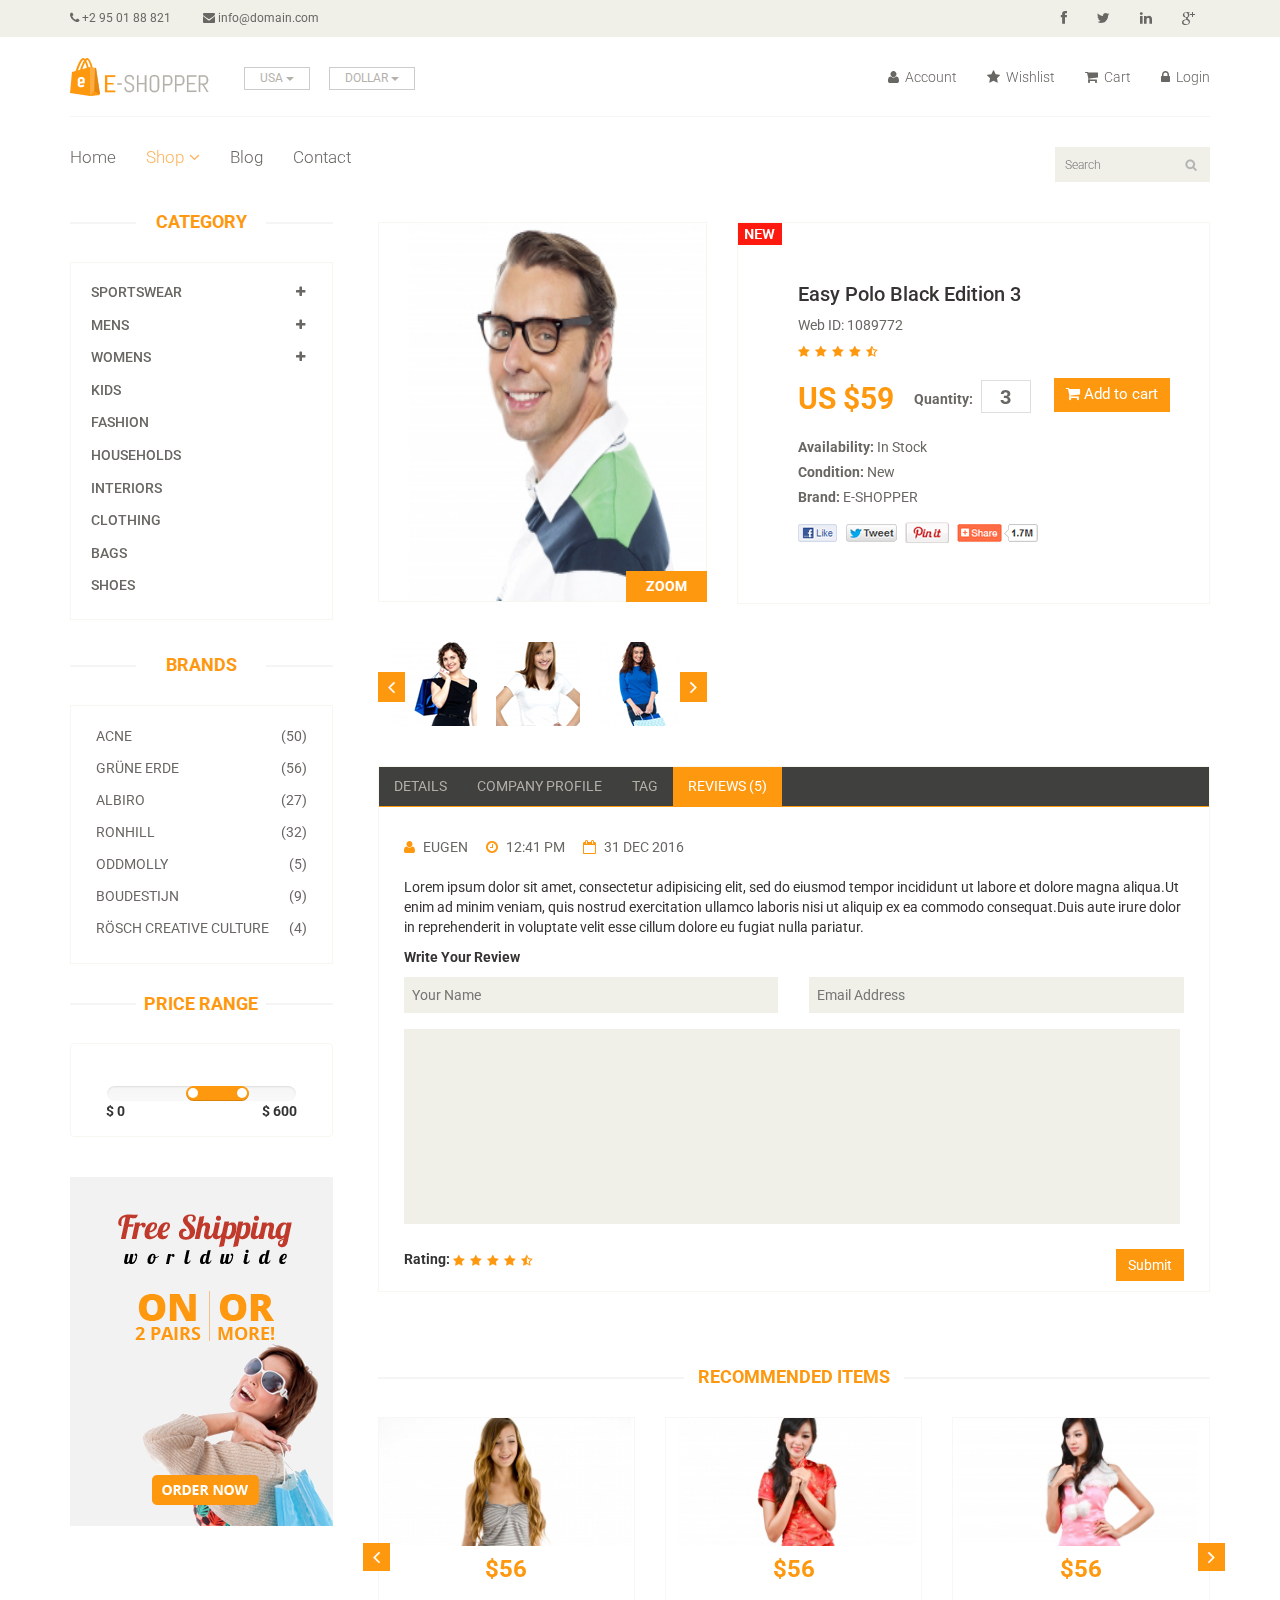
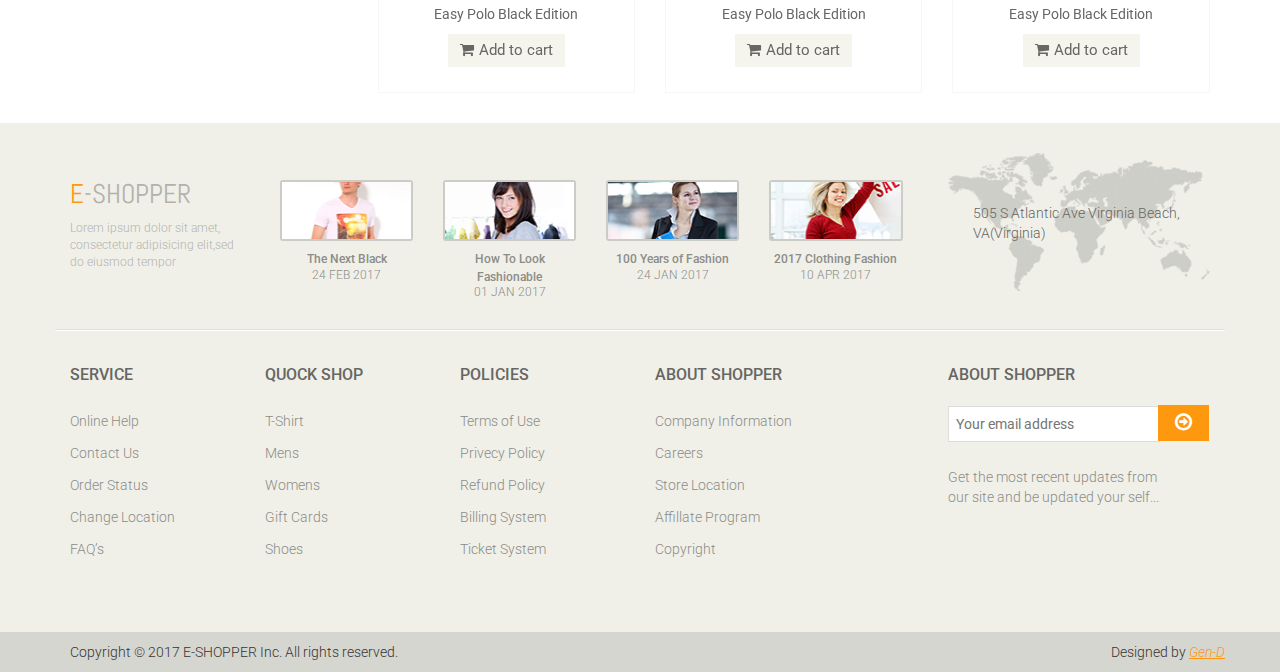
<file: product-details3.html>
<!DOCTYPE html>
<html lang="en">
<head>
    <meta charset="utf-8">
    <meta name="viewport" content="width=device-width, initial-scale=1.0">
    <meta name="description" content="">
    <meta name="author" content="">
    <title>Product Details | E-Shopper</title>
    <link rel="icon" type="image/png" href="images/icon.png"/>
    <link href="css/bootstrap.min.css" rel="stylesheet">
    <link href="css/font-awesome.min.css" rel="stylesheet">
    <link href="css/prettyPhoto.css" rel="stylesheet">
    <link href="css/price-range.css" rel="stylesheet">
    <link href="css/animate.css" rel="stylesheet">
	<link href="css/main.css" rel="stylesheet">
	<link href="css/responsive.css" rel="stylesheet">
    <!--[if lt IE 9]>
    <script src="js/html5shiv.js"></script>
    <script src="js/respond.min.js"></script>
    <![endif]-->       
    <link rel="shortcut icon" href="images/ico/favicon.ico">
    <link rel="apple-touch-icon-precomposed" sizes="144x144" href="images/ico/apple-touch-icon-144-precomposed.png">
    <link rel="apple-touch-icon-precomposed" sizes="114x114" href="images/ico/apple-touch-icon-114-precomposed.png">
    <link rel="apple-touch-icon-precomposed" sizes="72x72" href="images/ico/apple-touch-icon-72-precomposed.png">
    <link rel="apple-touch-icon-precomposed" href="images/ico/apple-touch-icon-57-precomposed.png">
</head><!--/head-->

<body>
	<header id="header"><!--header-->
		<div class="header_top"><!--header_top-->
			<div class="container">
				<div class="row">
					<div class="col-sm-6">
						<div class="contactinfo">
							<ul class="nav nav-pills">
								<li><a href="#"><i class="fa fa-phone"></i> +2 95 01 88 821</a></li>
								<li><a href="mailto:info@domain.com"><i class="fa fa-envelope"></i> info@domain.com</a></li>
							</ul>
						</div>
					</div>
					<div class="col-sm-6">
						<div class="social-icons pull-right">
							<ul class="nav navbar-nav">
								<li><a href="http://www.facebook.com" target="_blank"><i class="fa fa-facebook"></i></a></li>
								<li><a href="http://www.twitter.com" target="_blank"><i class="fa fa-twitter"></i></a></li>
								<li><a href="http://www.linkedin.com" target="_blank"><i class="fa fa-linkedin"></i></a></li>
								<li><a href="http://www.google.com"><i class="fa fa-google-plus"></i></a></li>
							</ul>
						</div>
					</div>
				</div>
			</div>
		</div><!--/header_top-->
		
		<div class="header-middle"><!--header-middle-->
			<div class="container">
				<div class="row">
					<div class="col-sm-4">
						<div class="logo pull-left">
							<a href="index.html"><img src="images/home/logo.png" alt="" /></a>
						</div>
						<div class="btn-group pull-right">
							<div class="btn-group">
								<button type="button" class="btn btn-default dropdown-toggle usa" data-toggle="dropdown">
									USA
									<span class="caret"></span>
								</button>
								<ul class="dropdown-menu">
									<li><a href="#">Canada</a></li>
									<li><a href="#">UK</a></li>
								</ul>
							</div>
							
							<div class="btn-group">
								<button type="button" class="btn btn-default dropdown-toggle usa" data-toggle="dropdown">
									DOLLAR
									<span class="caret"></span>
								</button>
								<ul class="dropdown-menu">
									<li><a href="#">Canadian Dollar</a></li>
									<li><a href="#">Pound</a></li>
								</ul>
							</div>
						</div>
					</div>
					<div class="col-sm-8">
						<div class="shop-menu pull-right">
							<ul class="nav navbar-nav">
								<li><a href="404.html"><i class="fa fa-user"></i> Account</a></li>
								<li><a href="404.html"><i class="fa fa-star"></i> Wishlist</a></li>
								
								<li><a href="cart.html"><i class="fa fa-shopping-cart"></i> Cart</a></li>
								<li><a href="login.html"><i class="fa fa-lock"></i> Login</a></li>
							</ul>
						</div>
					</div>
				</div>
			</div>
		</div><!--/header-middle-->
	
		<div class="header-bottom"><!--header-bottom-->
			<div class="container">
				<div class="row">
					<div class="col-sm-9">
						<div class="navbar-header">
							<button type="button" class="navbar-toggle" data-toggle="collapse" data-target=".navbar-collapse">
								<span class="sr-only">Toggle navigation</span>
								<span class="icon-bar"></span>
								<span class="icon-bar"></span>
								<span class="icon-bar"></span>
							</button>
						</div>
						<div class="mainmenu pull-left">
							<ul class="nav navbar-nav collapse navbar-collapse">
								<li><a href="index.html">Home</a></li>
								<li class="dropdown"><a href="#" class="active">Shop<i class="fa fa-angle-down"></i></a>
                                    <ul role="menu" class="sub-menu">
                                        <li><a href="shop.html">Products</a></li>
										<li><a href="cart.html">Cart</a></li> 
                                    </ul>
                                </li> 
								<li class="dropdown"><a href="blog.html">Blog</a></li>
								<li><a href="contact-us.html">Contact</a></li>
							</ul>
						</div>
					</div>
					<div class="col-sm-3">
						<div class="search_box pull-right">
							<input type="text" placeholder="Search"/>
						</div>
					</div>
				</div>
			</div>
		</div><!--/header-bottom-->
	</header><!--/header-->
	
	<section>
		<div class="container">
			<div class="row">
				<div class="col-sm-3">
					<div class="left-sidebar">
						<h2>Category</h2>
						<div class="panel-group category-products" id="accordian"><!--category-productsr-->
							<div class="panel panel-default">
								<div class="panel-heading">
									<h4 class="panel-title">
										<a data-toggle="collapse" data-parent="#accordian" href="#sportswear">
											<span class="badge pull-right"><i class="fa fa-plus"></i></span>
											Sportswear
										</a>
									</h4>
								</div>
								<div id="sportswear" class="panel-collapse collapse">
									<div class="panel-body">
										<ul>
											<li><a href="shop.html">Nike </a></li>
											<li><a href="shop.html">Under Armour </a></li>
											<li><a href="shop.html">Adidas </a></li>
											<li><a href="shop.html">Puma</a></li>
											<li><a href="shop.html">ASICS </a></li>
										</ul>
									</div>
								</div>
							</div>
							<div class="panel panel-default">
								<div class="panel-heading">
									<h4 class="panel-title">
										<a data-toggle="collapse" data-parent="#accordian" href="#mens">
											<span class="badge pull-right"><i class="fa fa-plus"></i></span>
											Mens
										</a>
									</h4>
								</div>
								<div id="mens" class="panel-collapse collapse">
									<div class="panel-body">
										<ul>
											<li><a href="shop.html">Fendi</a></li>
											<li><a href="shop.html">Guess</a></li>
											<li><a href="shop.html">Valentino</a></li>
											<li><a href="shop.html">Dior</a></li>
											<li><a href="shop.html">Versace</a></li>
											<li><a href="shop.html">Armani</a></li>
											<li><a href="shop.html">Prada</a></li>
											<li><a href="shop.html">Dolce and Gabbana</a></li>
											<li><a href="shop.html">Chanel</a></li>
											<li><a href="shop.html">Gucci</a></li>
										</ul>
									</div>
								</div>
							</div>
							
							<div class="panel panel-default">
								<div class="panel-heading">
									<h4 class="panel-title">
										<a data-toggle="collapse" data-parent="#accordian" href="#womens">
											<span class="badge pull-right"><i class="fa fa-plus"></i></span>
											Womens
										</a>
									</h4>
								</div>
								<div id="womens" class="panel-collapse collapse">
									<div class="panel-body">
										<ul>
											<li><a href="shop.html">Fendi</a></li>
											<li><a href="shop.html">Guess</a></li>
											<li><a href="shop.html">Valentino</a></li>
											<li><a href="shop.html">Dior</a></li>
											<li><a href="shop.html">Versace</a></li>
										</ul>
									</div>
								</div>
							</div>
							<div class="panel panel-default">
								<div class="panel-heading">
									<h4 class="panel-title"><a href="shop.html">Kids</a></h4>
								</div>
							</div>
							<div class="panel panel-default">
								<div class="panel-heading">
									<h4 class="panel-title"><a href="shop.html">Fashion</a></h4>
								</div>
							</div>
							<div class="panel panel-default">
								<div class="panel-heading">
									<h4 class="panel-title"><a href="shop.html">Households</a></h4>
								</div>
							</div>
							<div class="panel panel-default">
								<div class="panel-heading">
									<h4 class="panel-title"><a href="shop.html">Interiors</a></h4>
								</div>
							</div>
							<div class="panel panel-default">
								<div class="panel-heading">
									<h4 class="panel-title"><a href="shop.html">Clothing</a></h4>
								</div>
							</div>
							<div class="panel panel-default">
								<div class="panel-heading">
									<h4 class="panel-title"><a href="shop.html">Bags</a></h4>
								</div>
							</div>
							<div class="panel panel-default">
								<div class="panel-heading">
									<h4 class="panel-title"><a href="shop.html">Shoes</a></h4>
								</div>
							</div>
						</div><!--/category-products-->
					
						<div class="brands_products"><!--brands_products-->
							<h2>Brands</h2>
							<div class="brands-name">
								<ul class="nav nav-pills nav-stacked">
									<li><a href="shop.html"> <span class="pull-right">(50)</span>Acne</a></li>
									<li><a href="shop.html"> <span class="pull-right">(56)</span>Grüne Erde</a></li>
									<li><a href="shop.html"> <span class="pull-right">(27)</span>Albiro</a></li>
									<li><a href="shop.html"> <span class="pull-right">(32)</span>Ronhill</a></li>
									<li><a href="shop.html"> <span class="pull-right">(5)</span>Oddmolly</a></li>
									<li><a href="shop.html"> <span class="pull-right">(9)</span>Boudestijn</a></li>
									<li><a href="shop.html"> <span class="pull-right">(4)</span>Rösch creative culture</a></li>
								</ul>
							</div>
						</div><!--/brands_products-->
						
						<div class="price-range"><!--price-range-->
							<h2>Price Range</h2>
							<div class="well text-center">
								 <input type="text" class="span2" value="" data-slider-min="0" data-slider-max="600" data-slider-step="5" data-slider-value="[250,450]" id="sl2" ><br />
								 <b class="pull-left">$ 0</b> <b class="pull-right">$ 600</b>
							</div>
						</div><!--/price-range-->
						
						<div class="shipping text-center"><!--shipping-->
							<img src="images/home/shipping.jpg" alt="" />
						</div><!--/shipping-->
					
					</div>
				</div>
				
				<div class="col-sm-9 padding-right">
					<div class="product-details"><!--product-details-->
						<div class="col-sm-5">
							<div class="view-product">
								<img src="images/home/product2.jpg" alt="" />
								<h3><a href="#" class="zoom">ZOOM</a></h3>
							</div>
							<div id="similar-product" class="carousel slide" data-ride="carousel">
								
								  <!-- Wrapper for slides -->
								    <div class="carousel-inner">
										<div class="item active">
										  <a href="#"><img src="images/product-details/similar1.jpg" alt=""></a>
										  <a href="#"><img src="images/product-details/similar2.jpg" alt=""></a>
										  <a href="#"><img src="images/product-details/similar3.jpg" alt=""></a>
										</div>
										<div class="item">
										  <a href="#"><img src="images/product-details/similar1.jpg" alt=""></a>
										  <a href="#"><img src="images/product-details/similar2.jpg" alt=""></a>
										  <a href="#"><img src="images/product-details/similar3.jpg" alt=""></a>
										</div>
										<div class="item">
										  <a href="#"><img src="images/product-details/similar1.jpg" alt=""></a>
										  <a href="#"><img src="images/product-details/similar2.jpg" alt=""></a>
										  <a href="#"><img src="images/product-details/similar3.jpg" alt=""></a>
										</div>
										
									</div>

								  <!-- Controls -->
								  <a class="left item-control" href="#similar-product" data-slide="prev">
									<i class="fa fa-angle-left"></i>
								  </a>
								  <a class="right item-control" href="#similar-product" data-slide="next">
									<i class="fa fa-angle-right"></i>
								  </a>
							</div>

						</div>
						<div class="col-sm-7">
							<div class="product-information"><!--/product-information-->
								<img src="images/product-details/new.jpg" class="newarrival" alt="" />
								<h2>Easy Polo Black Edition 3</h2>
								<p>Web ID: 1089772</p>
								<img src="images/product-details/rating.png" alt="" />
								<span>
									<span>US $59</span>
									<label>Quantity:</label>
									<input type="text" value="3" />
									<button type="button" class="btn btn-fefault cart">
										<i class="fa fa-shopping-cart"></i>
										Add to cart
									</button>
								</span>
								<p><b>Availability:</b> In Stock</p>
								<p><b>Condition:</b> New</p>
								<p><b>Brand:</b> E-SHOPPER</p>
								<a href="#"><img src="images/product-details/share.png" class="share img-responsive"  alt="" /></a>
							</div><!--/product-information-->
						</div>
					</div><!--/product-details-->
					
					<div class="category-tab shop-details-tab"><!--category-tab-->
						<div class="col-sm-12">
							<ul class="nav nav-tabs">
								<li><a href="#details" data-toggle="tab">Details</a></li>
								<li><a href="#companyprofile" data-toggle="tab">Company Profile</a></li>
								<li><a href="#tag" data-toggle="tab">Tag</a></li>
								<li class="active"><a href="#reviews" data-toggle="tab">Reviews (5)</a></li>
							</ul>
						</div>
						<div class="tab-content">
							<div class="tab-pane fade" id="details" >
								<div class="col-sm-3">
									<div class="product-image-wrapper">
										<div class="single-products">
											<div class="productinfo text-center">
												<img src="images/home/gallery1.jpg" alt="" />
												<h2>$58</h2>
												<p>Easy Polo Black Edition</p>
												<button type="button" class="btn btn-default add-to-cart"><i class="fa fa-shopping-cart"></i>Add to cart</button>
											</div>
										</div>
									</div>
								</div>
								<div class="col-sm-3">
									<div class="product-image-wrapper">
										<div class="single-products">
											<div class="productinfo text-center">
												<img src="images/home/gallery2.jpg" alt="" />
												<h2>$56</h2>
												<p>Easy Polo Black Edition</p>
												<button type="button" class="btn btn-default add-to-cart"><i class="fa fa-shopping-cart"></i>Add to cart</button>
											</div>
										</div>
									</div>
								</div>
								<div class="col-sm-3">
									<div class="product-image-wrapper">
										<div class="single-products">
											<div class="productinfo text-center">
												<img src="images/home/gallery3.jpg" alt="" />
												<h2>$56</h2>
												<p>Easy Polo Black Edition</p>
												<button type="button" class="btn btn-default add-to-cart"><i class="fa fa-shopping-cart"></i>Add to cart</button>
											</div>
										</div>
									</div>
								</div>
								<div class="col-sm-3">
									<div class="product-image-wrapper">
										<div class="single-products">
											<div class="productinfo text-center">
												<img src="images/home/gallery4.jpg" alt="" />
												<h2>$56</h2>
												<p>Easy Polo Black Edition</p>
												<button type="button" class="btn btn-default add-to-cart"><i class="fa fa-shopping-cart"></i>Add to cart</button>
											</div>
										</div>
									</div>
								</div>
							</div>
							
							<div class="tab-pane fade" id="companyprofile" >
								<div class="col-sm-3">
									<div class="product-image-wrapper">
										<div class="single-products">
											<div class="productinfo text-center">
												<img src="images/home/gallery1.jpg" alt="" />
												<h2>$56</h2>
												<p>Easy Polo Black Edition</p>
												<button type="button" class="btn btn-default add-to-cart"><i class="fa fa-shopping-cart"></i>Add to cart</button>
											</div>
										</div>
									</div>
								</div>
								<div class="col-sm-3">
									<div class="product-image-wrapper">
										<div class="single-products">
											<div class="productinfo text-center">
												<img src="images/home/gallery3.jpg" alt="" />
												<h2>$56</h2>
												<p>Easy Polo Black Edition</p>
												<button type="button" class="btn btn-default add-to-cart"><i class="fa fa-shopping-cart"></i>Add to cart</button>
											</div>
										</div>
									</div>
								</div>
								<div class="col-sm-3">
									<div class="product-image-wrapper">
										<div class="single-products">
											<div class="productinfo text-center">
												<img src="images/home/gallery2.jpg" alt="" />
												<h2>$56</h2>
												<p>Easy Polo Black Edition</p>
												<button type="button" class="btn btn-default add-to-cart"><i class="fa fa-shopping-cart"></i>Add to cart</button>
											</div>
										</div>
									</div>
								</div>
								<div class="col-sm-3">
									<div class="product-image-wrapper">
										<div class="single-products">
											<div class="productinfo text-center">
												<img src="images/home/gallery4.jpg" alt="" />
												<h2>$56</h2>
												<p>Easy Polo Black Edition</p>
												<button type="button" class="btn btn-default add-to-cart"><i class="fa fa-shopping-cart"></i>Add to cart</button>
											</div>
										</div>
									</div>
								</div>
							</div>
							
							<div class="tab-pane fade" id="tag" >
								<div class="col-sm-3">
									<div class="product-image-wrapper">
										<div class="single-products">
											<div class="productinfo text-center">
												<img src="images/home/gallery1.jpg" alt="" />
												<h2>$56</h2>
												<p>Easy Polo Black Edition</p>
												<button type="button" class="btn btn-default add-to-cart"><i class="fa fa-shopping-cart"></i>Add to cart</button>
											</div>
										</div>
									</div>
								</div>
								<div class="col-sm-3">
									<div class="product-image-wrapper">
										<div class="single-products">
											<div class="productinfo text-center">
												<img src="images/home/gallery2.jpg" alt="" />
												<h2>$56</h2>
												<p>Easy Polo Black Edition</p>
												<button type="button" class="btn btn-default add-to-cart"><i class="fa fa-shopping-cart"></i>Add to cart</button>
											</div>
										</div>
									</div>
								</div>
								<div class="col-sm-3">
									<div class="product-image-wrapper">
										<div class="single-products">
											<div class="productinfo text-center">
												<img src="images/home/gallery3.jpg" alt="" />
												<h2>$56</h2>
												<p>Easy Polo Black Edition</p>
												<button type="button" class="btn btn-default add-to-cart"><i class="fa fa-shopping-cart"></i>Add to cart</button>
											</div>
										</div>
									</div>
								</div>
								<div class="col-sm-3">
									<div class="product-image-wrapper">
										<div class="single-products">
											<div class="productinfo text-center">
												<img src="images/home/gallery4.jpg" alt="" />
												<h2>$56</h2>
												<p>Easy Polo Black Edition</p>
												<button type="button" class="btn btn-default add-to-cart"><i class="fa fa-shopping-cart"></i>Add to cart</button>
											</div>
										</div>
									</div>
								</div>
							</div>
							
							<div class="tab-pane fade active in" id="reviews" >
								<div class="col-sm-12">
									<ul>
										<li><a href="#"><i class="fa fa-user"></i>EUGEN</a></li>
										<li><a href="#"><i class="fa fa-clock-o"></i>12:41 PM</a></li>
										<li><a href="#"><i class="fa fa-calendar-o"></i>31 DEC 2016</a></li>
									</ul>
									<p>Lorem ipsum dolor sit amet, consectetur adipisicing elit, sed do eiusmod tempor incididunt ut labore et dolore magna aliqua.Ut enim ad minim veniam, quis nostrud exercitation ullamco laboris nisi ut aliquip ex ea commodo consequat.Duis aute irure dolor in reprehenderit in voluptate velit esse cillum dolore eu fugiat nulla pariatur.</p>
									<p><b>Write Your Review</b></p>
									
									<form action="#">
										<span>
											<div>
											<input type="text" placeholder="Your Name"/>
											</div>
											<div>
											<input type="email" placeholder="Email Address"/>
											</div>
										</span>
										<div class="txtArea">
										<textarea name="" ></textarea>
										</div>
										<b>Rating: </b> <img src="images/product-details/rating.png" alt="" />
										<button type="button" class="btn btn-default pull-right">
											Submit
										</button>
									</form>
								</div>
							</div>
							
						</div>
					</div><!--/category-tab-->
					
					<div class="recommended_items"><!--recommended_items-->
						<h2 class="title text-center">recommended items</h2>
						
						<div id="recommended-item-carousel" class="carousel slide" data-ride="carousel">
							<div class="carousel-inner">
								<div class="item active">	
									<div class="col-sm-4">
										<div class="product-image-wrapper">
											<div class="single-products">
												<div class="productinfo text-center">
													<img src="images/home/recommend1.jpg" alt="" />
													<h2>$56</h2>
													<p>Easy Polo Black Edition</p>
													<button type="button" class="btn btn-default add-to-cart"><i class="fa fa-shopping-cart"></i>Add to cart</button>
												</div>
											</div>
										</div>
									</div>
									<div class="col-sm-4">
										<div class="product-image-wrapper">
											<div class="single-products">
												<div class="productinfo text-center">
													<img src="images/home/recommend2.jpg" alt="" />
													<h2>$56</h2>
													<p>Easy Polo Black Edition</p>
													<button type="button" class="btn btn-default add-to-cart"><i class="fa fa-shopping-cart"></i>Add to cart</button>
												</div>
											</div>
										</div>
									</div>
									<div class="col-sm-4">
										<div class="product-image-wrapper">
											<div class="single-products">
												<div class="productinfo text-center">
													<img src="images/home/recommend3.jpg" alt="" />
													<h2>$56</h2>
													<p>Easy Polo Black Edition</p>
													<button type="button" class="btn btn-default add-to-cart"><i class="fa fa-shopping-cart"></i>Add to cart</button>
												</div>
											</div>
										</div>
									</div>
								</div>
								<div class="item">	
									<div class="col-sm-4">
										<div class="product-image-wrapper">
											<div class="single-products">
												<div class="productinfo text-center">
													<img src="images/home/recommend1.jpg" alt="" />
													<h2>$56</h2>
													<p>Easy Polo Black Edition</p>
													<button type="button" class="btn btn-default add-to-cart"><i class="fa fa-shopping-cart"></i>Add to cart</button>
												</div>
											</div>
										</div>
									</div>
									<div class="col-sm-4">
										<div class="product-image-wrapper">
											<div class="single-products">
												<div class="productinfo text-center">
													<img src="images/home/recommend2.jpg" alt="" />
													<h2>$56</h2>
													<p>Easy Polo Black Edition</p>
													<button type="button" class="btn btn-default add-to-cart"><i class="fa fa-shopping-cart"></i>Add to cart</button>
												</div>
											</div>
										</div>
									</div>
									<div class="col-sm-4">
										<div class="product-image-wrapper">
											<div class="single-products">
												<div class="productinfo text-center">
													<img src="images/home/recommend3.jpg" alt="" />
													<h2>$56</h2>
													<p>Easy Polo Black Edition</p>
													<button type="button" class="btn btn-default add-to-cart"><i class="fa fa-shopping-cart"></i>Add to cart</button>
												</div>
											</div>
										</div>
									</div>
								</div>
							</div>
							 <a class="left recommended-item-control" href="#recommended-item-carousel" data-slide="prev">
								<i class="fa fa-angle-left"></i>
							  </a>
							  <a class="right recommended-item-control" href="#recommended-item-carousel" data-slide="next">
								<i class="fa fa-angle-right"></i>
							  </a>			
						</div>
					</div><!--/recommended_items-->
					
				</div>
			</div>
		</div>
	</section>
	
	<footer id="footer"><!--Footer-->
		<div class="footer-top">
			<div class="container">
				<div class="row">
					<div class="col-sm-2">
						<div class="companyinfo">
							<h2><span>e</span>-shopper</h2>
							<p>Lorem ipsum dolor sit amet, consectetur adipisicing elit,sed do eiusmod tempor</p>
						</div>
					</div>
					<div class="col-sm-7">
						<div class="col-sm-3">
							<div class="video-gallery text-center">
								<a href="https://www.youtube.com/watch?v=XCsGLWrfE4Y?fs=1&autoplay=1">
									<div class="iframe-img">
										<img src="images/home/iframe1.png" alt="" />
									</div>
									<div class="overlay-icon">
										<i class="fa fa-play-circle-o"></i>
									</div>
								</a>
								<p>The Next Black</p>
								<h2>24 FEB 2017</h2>
							</div>
						</div>
						
						<div class="col-sm-3">
							<div class="video-gallery text-center">
								<a href="https://www.youtube.com/watch?v=R6gSetttzgA?fs=1&autoplay=1">
									<div class="iframe-img">
										<img src="images/home/iframe2.png" alt="" />
									</div>
									<div class="overlay-icon">
										<i class="fa fa-play-circle-o"></i>
									</div>
								</a>
								<p>How To Look Fashionable</p>
								<h2>01 JAN 2017</h2>
							</div>
						</div>
						
						<div class="col-sm-3">
							<div class="video-gallery text-center">
								<a href="https://www.youtube.com/watch?v=M4z90wlwYs8?fs=1&autoplay=1">
									<div class="iframe-img">
										<img src="images/home/iframe3.png" alt="" />
									</div>
									<div class="overlay-icon">
										<i class="fa fa-play-circle-o"></i>
									</div>
								</a>
								<p>100 Years of Fashion</p>
								<h2>24 JAN 2017</h2>
							</div>
						</div>
						
						<div class="col-sm-3">
							<div class="video-gallery text-center">
								<a href="https://www.youtube.com/watch?v=j9qXFjHuDFo?fs=1&autoplay=1">
									<div class="iframe-img">
										<img src="images/home/iframe4.png" alt="" />
									</div>
									<div class="overlay-icon">
										<i class="fa fa-play-circle-o"></i>
									</div>
								</a>
								<p>2017 Clothing Fashion</p>
								<h2>10 APR 2017</h2>
							</div>
						</div>
					</div>
					<div class="col-sm-3">
						<div class="address">
							<img src="images/home/map.png" alt="" />
							<p>505 S Atlantic Ave Virginia Beach, VA(Virginia)</p>
						</div>
					</div>
				</div>
			</div>
		</div>
		
		<div class="footer-widget">
			<div class="container">
				<div class="row">
					<div class="col-sm-2">
						<div class="single-widget">
							<h2>Service</h2>
							<ul class="nav nav-pills nav-stacked">
								<li><a href="#">Online Help</a></li>
								<li><a href="#">Contact Us</a></li>
								<li><a href="#">Order Status</a></li>
								<li><a href="#">Change Location</a></li>
								<li><a href="#">FAQ’s</a></li>
							</ul>
						</div>
					</div>
					<div class="col-sm-2">
						<div class="single-widget">
							<h2>Quock Shop</h2>
							<ul class="nav nav-pills nav-stacked">
								<li><a href="#">T-Shirt</a></li>
								<li><a href="#">Mens</a></li>
								<li><a href="#">Womens</a></li>
								<li><a href="#">Gift Cards</a></li>
								<li><a href="#">Shoes</a></li>
							</ul>
						</div>
					</div>
					<div class="col-sm-2">
						<div class="single-widget">
							<h2>Policies</h2>
							<ul class="nav nav-pills nav-stacked">
								<li><a href="#">Terms of Use</a></li>
								<li><a href="#">Privecy Policy</a></li>
								<li><a href="#">Refund Policy</a></li>
								<li><a href="#">Billing System</a></li>
								<li><a href="#">Ticket System</a></li>
							</ul>
						</div>
					</div>
					<div class="col-sm-2">
						<div class="single-widget">
							<h2>About Shopper</h2>
							<ul class="nav nav-pills nav-stacked">
								<li><a href="#">Company Information</a></li>
								<li><a href="#">Careers</a></li>
								<li><a href="#">Store Location</a></li>
								<li><a href="#">Affillate Program</a></li>
								<li><a href="#">Copyright</a></li>
							</ul>
						</div>
					</div>
					<div class="col-sm-3 col-sm-offset-1">
						<div class="single-widget">
							<h2>About Shopper</h2>
							<form action="#" class="searchform">
								<input type="text" placeholder="Your email address" />
								<button type="submit" class="btn btn-default"><i class="fa fa-arrow-circle-o-right"></i></button>
								<p>Get the most recent updates from <br />our site and be updated your self...</p>
							</form>
						</div>
					</div>
					
				</div>
			</div>
		</div>
		
		<div class="footer-bottom">
			<div class="container">
				<div class="row">
					<p class="pull-left">Copyright © 2017 E-SHOPPER Inc. All rights reserved.</p>
					<p class="pull-right">Designed by <span><a target="_blank" href="http://www.gend.es/">Gen-D</a></span></p>
				</div>
			</div>
		</div>
	</footer><!--/Footer-->
  
    <script src="js/jquery.js"></script>
	<script src="js/price-range.js"></script>
    <script src="js/jquery.scrollUp.min.js"></script>
	<script src="js/bootstrap.min.js"></script>
    <script src="js/jquery.prettyPhoto.js"></script>
    <script src="js/main.js"></script>
</body>
</html>
</file>
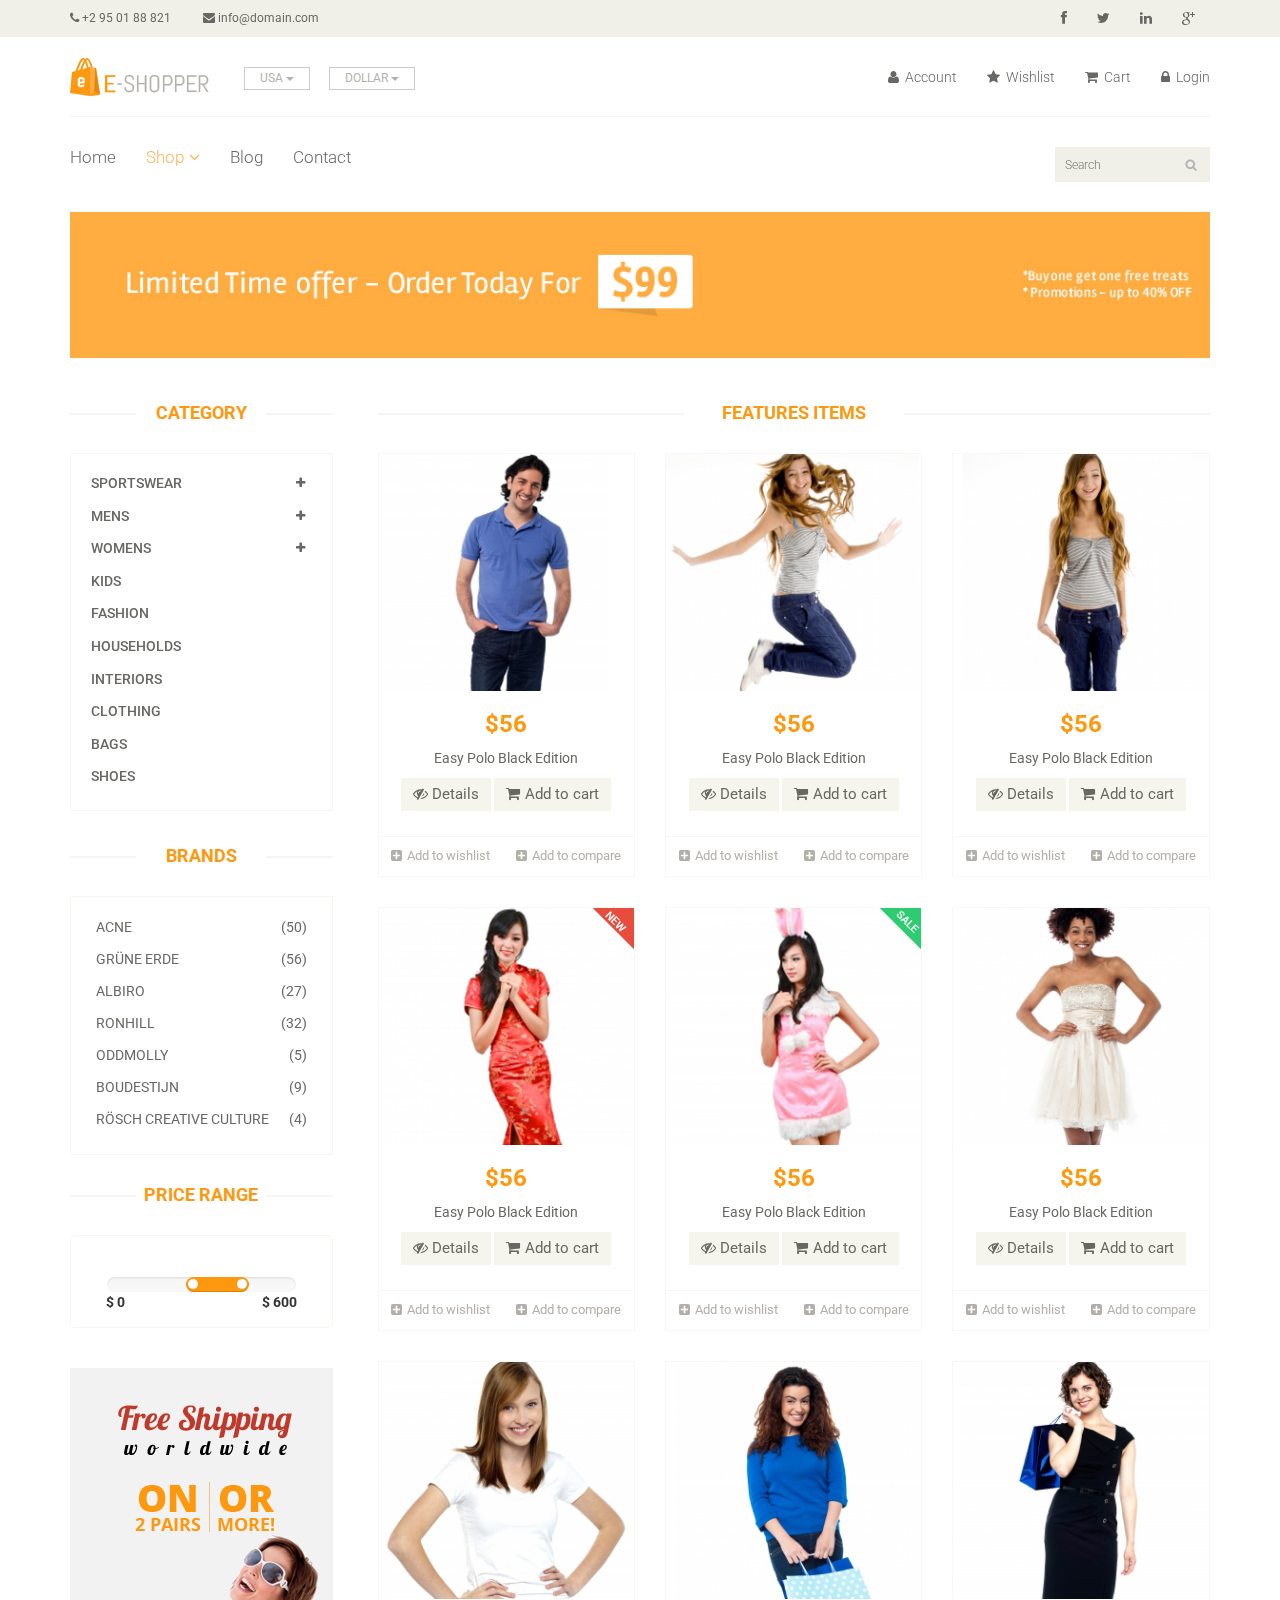
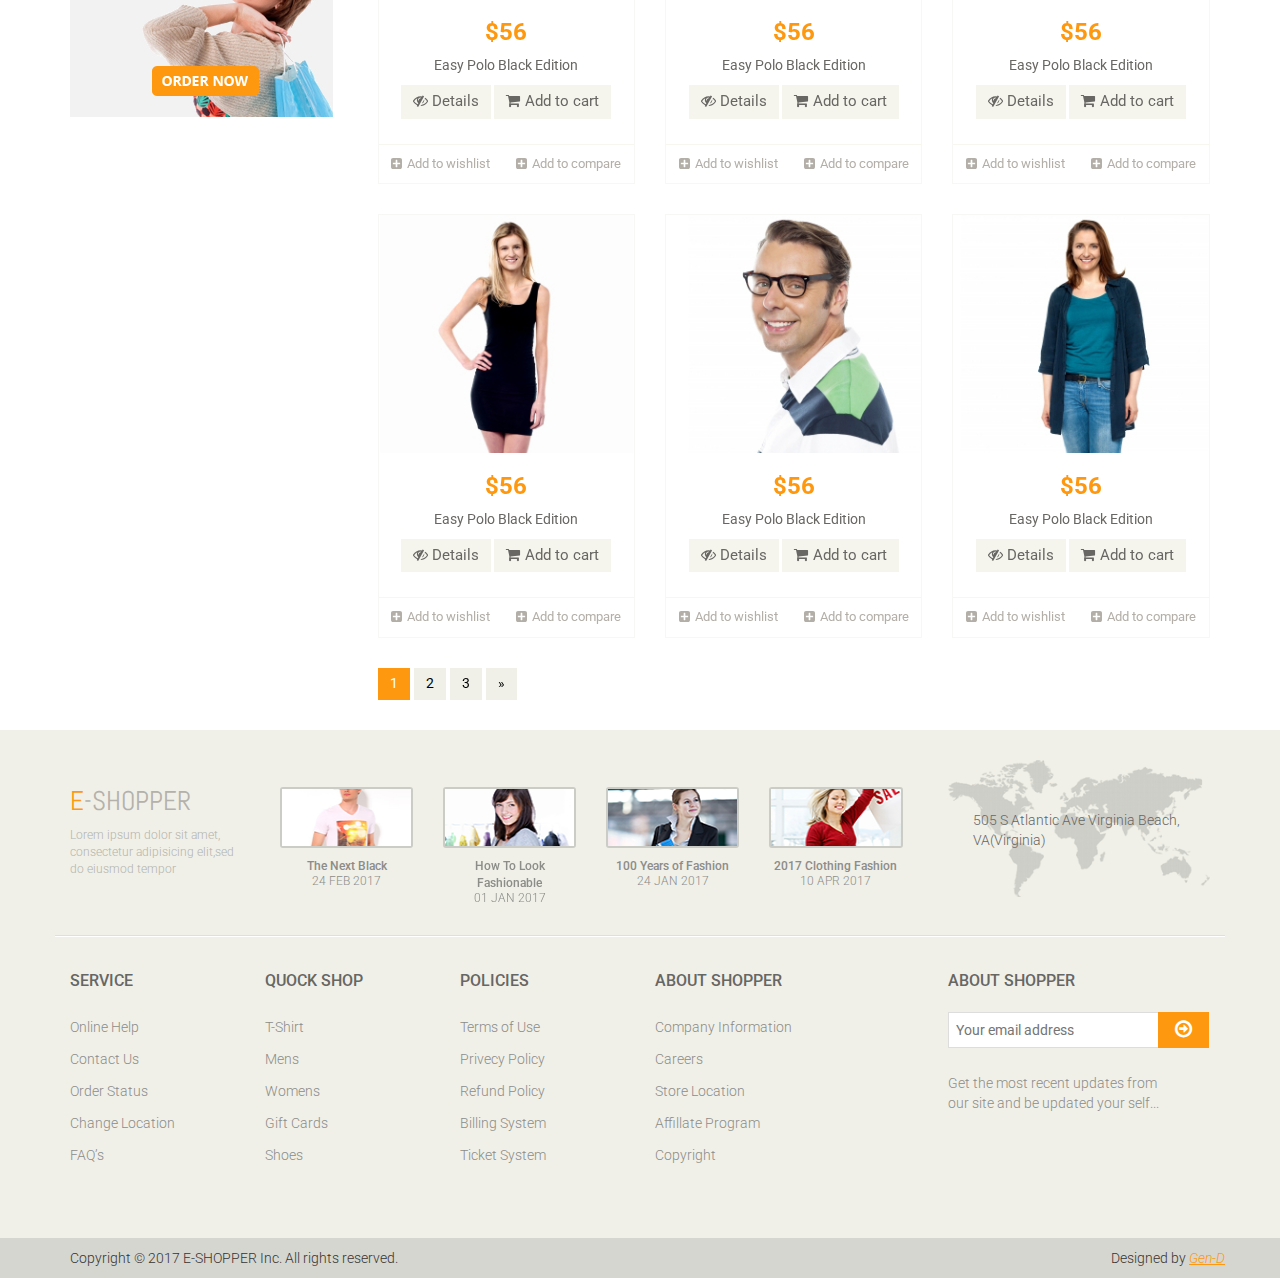
<file: shop.html>
<!DOCTYPE html>
<html lang="en">
<head>
    <meta charset="utf-8">
    <meta name="viewport" content="width=device-width, initial-scale=1.0">
    <meta name="description" content="">
    <meta name="author" content="">
    <title>Shop | E-Shopper</title>
    <link rel="icon" type="image/png" href="images/icon.png"/>
    <link href="css/bootstrap.min.css" rel="stylesheet">
    <link href="css/font-awesome.min.css" rel="stylesheet">
    <link href="css/prettyPhoto.css" rel="stylesheet">
    <link href="css/price-range.css" rel="stylesheet">
    <link href="css/animate.css" rel="stylesheet">
	<link href="css/main.css" rel="stylesheet">
	<link href="css/responsive.css" rel="stylesheet">
    <!--[if lt IE 9]>
    <script src="js/html5shiv.js"></script>
    <script src="js/respond.min.js"></script>
    <![endif]-->       
    <link rel="shortcut icon" href="images/ico/favicon.ico">
    <link rel="apple-touch-icon-precomposed" sizes="144x144" href="images/ico/apple-touch-icon-144-precomposed.png">
    <link rel="apple-touch-icon-precomposed" sizes="114x114" href="images/ico/apple-touch-icon-114-precomposed.png">
    <link rel="apple-touch-icon-precomposed" sizes="72x72" href="images/ico/apple-touch-icon-72-precomposed.png">
    <link rel="apple-touch-icon-precomposed" href="images/ico/apple-touch-icon-57-precomposed.png">
</head><!--/head-->

<body>
	<header id="header"><!--header-->
		<div class="header_top"><!--header_top-->
			<div class="container">
				<div class="row">
					<div class="col-sm-6 ">
						<div class="contactinfo">
							<ul class="nav nav-pills">
								<li><a href="#"><i class="fa fa-phone"></i> +2 95 01 88 821</a></li>
								<li><a href="mailto:info@domain.com"><i class="fa fa-envelope"></i> info@domain.com</a></li>
							</ul>
						</div>
					</div>
					<div class="col-sm-6">
						<div class="social-icons pull-right">
							<ul class="nav navbar-nav">
								<li><a href="http://www.facebook.com" target="_blank"><i class="fa fa-facebook"></i></a></li>
								<li><a href="http://www.twitter.com" target="_blank"><i class="fa fa-twitter"></i></a></li>
								<li><a href="http://www.linkedin.com" target="_blank"><i class="fa fa-linkedin"></i></a></li>
								<li><a href="http://www.google.com"><i class="fa fa-google-plus"></i></a></li>
							</ul>
						</div>
					</div>
				</div>
			</div>
		</div><!--/header_top-->
		
		<div class="header-middle"><!--header-middle-->
			<div class="container">
				<div class="row">
					<div class="col-sm-4">
						<div class="logo pull-left">
							<a href="index.html"><img src="images/home/logo.png" alt="" /></a>
						</div>
						<div class="btn-group pull-right">
							<div class="btn-group">
								<button type="button" class="btn btn-default dropdown-toggle usa" data-toggle="dropdown">
									USA
									<span class="caret"></span>
								</button>
								<ul class="dropdown-menu">
									<li><a href="#">Canada</a></li>
									<li><a href="#">UK</a></li>
								</ul>
							</div>
							
							<div class="btn-group">
								<button type="button" class="btn btn-default dropdown-toggle usa" data-toggle="dropdown">
									DOLLAR
									<span class="caret"></span>
								</button>
								<ul class="dropdown-menu">
									<li><a href="#">Canadian Dollar</a></li>
									<li><a href="#">Pound</a></li>
								</ul>
							</div>
						</div>
					</div>
					<div class="col-sm-8">
						<div class="shop-menu pull-right">
							<ul class="nav navbar-nav">
								<li><a href="404.html"><i class="fa fa-user"></i> Account</a></li>
								<li><a href="404.html"><i class="fa fa-star"></i> Wishlist</a></li>
								
								<li><a href="cart.html"><i class="fa fa-shopping-cart"></i> Cart</a></li>
								<li><a href="login.html"><i class="fa fa-lock"></i> Login</a></li>
							</ul>
						</div>
					</div>
				</div>
			</div>
		</div><!--/header-middle-->
	
		<div class="header-bottom"><!--header-bottom-->
			<div class="container">
				<div class="row">
					<div class="col-sm-9">
						<div class="navbar-header">
							<button type="button" class="navbar-toggle" data-toggle="collapse" data-target=".navbar-collapse">
								<span class="sr-only">Toggle navigation</span>
								<span class="icon-bar"></span>
								<span class="icon-bar"></span>
								<span class="icon-bar"></span>
							</button>
						</div>
						<div class="mainmenu pull-left">
							<ul class="nav navbar-nav collapse navbar-collapse">
								<li><a href="index.html">Home</a></li>
								<li class="dropdown"><a class="active" href="#">Shop<i class="fa fa-angle-down"></i></a>
                                    <ul role="menu" class="sub-menu">
                                        <li><a href="shop.html">Products</a></li>
										<li><a href="cart.html">Cart</a></li> 
                                    </ul>
                                </li>  
								<li class="dropdown"><a href="blog.html">Blog</a></li>
								<li><a href="contact-us.html">Contact</a></li>
							</ul>
						</div>
					</div>
					<div class="col-sm-3">
						<div class="search_box pull-right">
							<input type="text" placeholder="Search"/>
						</div>
					</div>
				</div>
				</div>
			</div>
	</header>
	
	<section id="advertisement">
		<div class="container">
			<img src="images/shop/advertisement.jpg" alt="" />
		</div>
	</section>
	
	<section>
		<div class="container">
			<div class="row">
				<div class="col-sm-3">
					<div class="left-sidebar">
						<h2>Category</h2>
						<div class="panel-group category-products" id="accordian"><!--category-productsr-->
							<div class="panel panel-default">
								<div class="panel-heading">
									<h4 class="panel-title">
										<a data-toggle="collapse" data-parent="#accordian" href="#sportswear">
											<span class="badge pull-right"><i class="fa fa-plus"></i></span>
											Sportswear
										</a>
									</h4>
								</div>
								<div id="sportswear" class="panel-collapse collapse">
									<div class="panel-body">
										<ul>
											<li><a href="shop.html">Nike </a></li>
											<li><a href="shop.html">Under Armour </a></li>
											<li><a href="shop.html">Adidas </a></li>
											<li><a href="shop.html">Puma</a></li>
											<li><a href="shop.html">ASICS </a></li>
										</ul>
									</div>
								</div>
							</div>
							<div class="panel panel-default">
								<div class="panel-heading">
									<h4 class="panel-title">
										<a data-toggle="collapse" data-parent="#accordian" href="#mens">
											<span class="badge pull-right"><i class="fa fa-plus"></i></span>
											Mens
										</a>
									</h4>
								</div>
								<div id="mens" class="panel-collapse collapse">
									<div class="panel-body">
										<ul>
											<li><a href="shop.html">Fendi</a></li>
											<li><a href="shop.html">Guess</a></li>
											<li><a href="shop.html">Valentino</a></li>
											<li><a href="shop.html">Dior</a></li>
											<li><a href="shop.html">Versace</a></li>
											<li><a href="shop.html">Armani</a></li>
											<li><a href="shop.html">Prada</a></li>
											<li><a href="shop.html">Dolce and Gabbana</a></li>
											<li><a href="shop.html">Chanel</a></li>
											<li><a href="shop.html">Gucci</a></li>
										</ul>
									</div>
								</div>
							</div>
							
							<div class="panel panel-default">
								<div class="panel-heading">
									<h4 class="panel-title">
										<a data-toggle="collapse" data-parent="#accordian" href="#womens">
											<span class="badge pull-right"><i class="fa fa-plus"></i></span>
											Womens
										</a>
									</h4>
								</div>
								<div id="womens" class="panel-collapse collapse">
									<div class="panel-body">
										<ul>
											<li><a href="shop.html">Fendi</a></li>
											<li><a href="shop.html">Guess</a></li>
											<li><a href="shop.html">Valentino</a></li>
											<li><a href="shop.html">Dior</a></li>
											<li><a href="shop.html">Versace</a></li>
										</ul>
									</div>
								</div>
							</div>
							<div class="panel panel-default">
								<div class="panel-heading">
									<h4 class="panel-title"><a href="shop.html">Kids</a></h4>
								</div>
							</div>
							<div class="panel panel-default">
								<div class="panel-heading">
									<h4 class="panel-title"><a href="shop.html">Fashion</a></h4>
								</div>
							</div>
							<div class="panel panel-default">
								<div class="panel-heading">
									<h4 class="panel-title"><a href="shop.html">Households</a></h4>
								</div>
							</div>
							<div class="panel panel-default">
								<div class="panel-heading">
									<h4 class="panel-title"><a href="shop.html">Interiors</a></h4>
								</div>
							</div>
							<div class="panel panel-default">
								<div class="panel-heading">
									<h4 class="panel-title"><a href="shop.html">Clothing</a></h4>
								</div>
							</div>
							<div class="panel panel-default">
								<div class="panel-heading">
									<h4 class="panel-title"><a href="shop.html">Bags</a></h4>
								</div>
							</div>
							<div class="panel panel-default">
								<div class="panel-heading">
									<h4 class="panel-title"><a href="shop.html">Shoes</a></h4>
								</div>
							</div>
						</div><!--/category-products-->
					
						<div class="brands_products"><!--brands_products-->
							<h2>Brands</h2>
							<div class="brands-name">
								<ul class="nav nav-pills nav-stacked">
									<li><a href="shop.html"> <span class="pull-right">(50)</span>Acne</a></li>
									<li><a href="shop.html"> <span class="pull-right">(56)</span>Grüne Erde</a></li>
									<li><a href="shop.html"> <span class="pull-right">(27)</span>Albiro</a></li>
									<li><a href="shop.html"> <span class="pull-right">(32)</span>Ronhill</a></li>
									<li><a href="shop.html"> <span class="pull-right">(5)</span>Oddmolly</a></li>
									<li><a href="shop.html"> <span class="pull-right">(9)</span>Boudestijn</a></li>
									<li><a href="shop.html"> <span class="pull-right">(4)</span>Rösch creative culture</a></li>
								</ul>
							</div>
						</div><!--/brands_products-->
						
						<div class="price-range"><!--price-range-->
							<h2>Price Range</h2>
							<div class="well text-center">
								 <input type="text" class="span2" value="" data-slider-min="0" data-slider-max="600" data-slider-step="5" data-slider-value="[250,450]" id="sl2" ><br />
								 <b class="pull-left">$ 0</b> <b class="pull-right">$ 600</b>
							</div>
						</div><!--/price-range-->
						
						<div class="shipping text-center"><!--shipping-->
							<img src="images/home/shipping.jpg" alt="" />
						</div><!--/shipping-->
					
					</div>
				</div>
				
				<div class="col-sm-9 padding-right">
					<div class="features_items"><!--features_items-->
						<h2 class="title text-center">Features Items</h2>
						<div class="col-sm-4">
							<div class="product-image-wrapper">
								<div class="single-products">
									<div class="productinfo text-center">
										<img src="images/shop/product12.jpg" alt="" />
										<h2>$56</h2>
										<p>Easy Polo Black Edition</p>
										<a href="product-details.html" class="btn btn-default view-details"><i class='fa fa-eye-slash'></i>Details</a>
										<a href="#" class="btn btn-default add-to-cart"><i class="fa fa-shopping-cart"></i>Add to cart</a>
									</div>
								</div>
								<div class="choose">
									<ul class="nav nav-pills nav-justified">
										<li><a href="#"><i class="fa fa-plus-square"></i>Add to wishlist</a></li>
										<li><a href="#"><i class="fa fa-plus-square"></i>Add to compare</a></li>
									</ul>
								</div>
							</div>
						</div>
						<div class="col-sm-4">
							<div class="product-image-wrapper">
								<div class="single-products">
									<div class="productinfo text-center">
										<img src="images/shop/product11.jpg" alt="" />
										<h2>$56</h2>
										<p>Easy Polo Black Edition</p>
										<a href="product-details.html" class="btn btn-default view-details"><i class='fa fa-eye-slash'></i>Details</a>
										<a href="#" class="btn btn-default add-to-cart"><i class="fa fa-shopping-cart"></i>Add to cart</a>
									</div>
								</div>
								<div class="choose">
									<ul class="nav nav-pills nav-justified">
										<li><a href="#"><i class="fa fa-plus-square"></i>Add to wishlist</a></li>
										<li><a href="#"><i class="fa fa-plus-square"></i>Add to compare</a></li>
									</ul>
								</div>
							</div>
						</div>
						<div class="col-sm-4">
							<div class="product-image-wrapper">
								<div class="single-products">
									<div class="productinfo text-center">
										<img src="images/shop/product10.jpg" alt="" />
										<h2>$56</h2>
										<p>Easy Polo Black Edition</p>
										<a href="product-details.html" class="btn btn-default view-details"><i class='fa fa-eye-slash'></i>Details</a>
										<a href="#" class="btn btn-default add-to-cart"><i class="fa fa-shopping-cart"></i>Add to cart</a>
									</div>
								</div>
								<div class="choose">
									<ul class="nav nav-pills nav-justified">
										<li><a href="#"><i class="fa fa-plus-square"></i>Add to wishlist</a></li>
										<li><a href="#"><i class="fa fa-plus-square"></i>Add to compare</a></li>
									</ul>
								</div>
							</div>
						</div>
						<div class="col-sm-4">
							<div class="product-image-wrapper">
								<div class="single-products">
									<div class="productinfo text-center">
										<img src="images/shop/product9.jpg" alt="" />
										<h2>$56</h2>
										<p>Easy Polo Black Edition</p>
										<a href="product-details.html" class="btn btn-default view-details"><i class='fa fa-eye-slash'></i>Details</a>
										<a href="#" class="btn btn-default add-to-cart"><i class="fa fa-shopping-cart"></i>Add to cart</a>
									</div>
									<img src="images/home/new.png" class="new" alt="" />
								</div>
								<div class="choose">
									<ul class="nav nav-pills nav-justified">
										<li><a href="#"><i class="fa fa-plus-square"></i>Add to wishlist</a></li>
										<li><a href="#"><i class="fa fa-plus-square"></i>Add to compare</a></li>
									</ul>
								</div>
							</div>
						</div>
						<div class="col-sm-4">
							<div class="product-image-wrapper">
								<div class="single-products">
									<div class="productinfo text-center">
										<img src="images/shop/product8.jpg" alt="" />
										<h2>$56</h2>
										<p>Easy Polo Black Edition</p>
										<a href="product-details.html" class="btn btn-default view-details"><i class='fa fa-eye-slash'></i>Details</a>
										<a href="#" class="btn btn-default add-to-cart"><i class="fa fa-shopping-cart"></i>Add to cart</a>
									</div>
									<img src="images/home/sale.png" class="new" alt="" />
								</div>
								<div class="choose">
									<ul class="nav nav-pills nav-justified">
										<li><a href="#"><i class="fa fa-plus-square"></i>Add to wishlist</a></li>
										<li><a href="#"><i class="fa fa-plus-square"></i>Add to compare</a></li>
									</ul>
								</div>
							</div>
						</div>
						<div class="col-sm-4">
							<div class="product-image-wrapper">
								<div class="single-products">
									<div class="productinfo text-center">
										<img src="images/shop/product7.jpg" alt="" />
										<h2>$56</h2>
										<p>Easy Polo Black Edition</p>
										<a href="product-details.html" class="btn btn-default view-details"><i class='fa fa-eye-slash'></i>Details</a>
										<a href="#" class="btn btn-default add-to-cart"><i class="fa fa-shopping-cart"></i>Add to cart</a>
									</div>
								</div>
								<div class="choose">
									<ul class="nav nav-pills nav-justified">
										<li><a href="#"><i class="fa fa-plus-square"></i>Add to wishlist</a></li>
										<li><a href="#"><i class="fa fa-plus-square"></i>Add to compare</a></li>
									</ul>
								</div>
							</div>
						</div>
						
						<div class="col-sm-4">
							<div class="product-image-wrapper">
								<div class="single-products">
									<div class="productinfo text-center">
										<img src="images/home/product6.jpg" alt="" />
										<h2>$56</h2>
										<p>Easy Polo Black Edition</p>
										<a href="product-details.html" class="btn btn-default view-details"><i class='fa fa-eye-slash'></i>Details</a>
										<a href="#" class="btn btn-default add-to-cart"><i class="fa fa-shopping-cart"></i>Add to cart</a>
									</div>
								</div>
								<div class="choose">
									<ul class="nav nav-pills nav-justified">
										<li><a href="#"><i class="fa fa-plus-square"></i>Add to wishlist</a></li>
										<li><a href="#"><i class="fa fa-plus-square"></i>Add to compare</a></li>
									</ul>
								</div>
							</div>
						</div>
						
						<div class="col-sm-4">
							<div class="product-image-wrapper">
								<div class="single-products">
									<div class="productinfo text-center">
										<img src="images/home/product5.jpg" alt="" />
										<h2>$56</h2>
										<p>Easy Polo Black Edition</p>
										<a href="product-details.html" class="btn btn-default view-details"><i class='fa fa-eye-slash'></i>Details</a>
										<a href="#" class="btn btn-default add-to-cart"><i class="fa fa-shopping-cart"></i>Add to cart</a>
									</div>
								</div>
								<div class="choose">
									<ul class="nav nav-pills nav-justified">
										<li><a href="#"><i class="fa fa-plus-square"></i>Add to wishlist</a></li>
										<li><a href="#"><i class="fa fa-plus-square"></i>Add to compare</a></li>
									</ul>
								</div>
							</div>
						</div>
						
						<div class="col-sm-4">
							<div class="product-image-wrapper">
								<div class="single-products">
									<div class="productinfo text-center">
										<img src="images/home/product4.jpg" alt="" />
										<h2>$56</h2>
										<p>Easy Polo Black Edition</p>
										<a href="product-details.html" class="btn btn-default view-details"><i class='fa fa-eye-slash'></i>Details</a>
										<a href="#" class="btn btn-default add-to-cart"><i class="fa fa-shopping-cart"></i>Add to cart</a>
									</div>
								</div>
								<div class="choose">
									<ul class="nav nav-pills nav-justified">
										<li><a href="#"><i class="fa fa-plus-square"></i>Add to wishlist</a></li>
										<li><a href="#"><i class="fa fa-plus-square"></i>Add to compare</a></li>
									</ul>
								</div>
							</div>
						</div>
						
						<div class="col-sm-4">
							<div class="product-image-wrapper">
								<div class="single-products">
									<div class="productinfo text-center">
										<img src="images/home/product3.jpg" alt="" />
										<h2>$56</h2>
										<p>Easy Polo Black Edition</p>
										<a href="product-details.html" class="btn btn-default view-details"><i class='fa fa-eye-slash'></i>Details</a>
										<a href="#" class="btn btn-default add-to-cart"><i class="fa fa-shopping-cart"></i>Add to cart</a>
									</div>
								</div>
								<div class="choose">
									<ul class="nav nav-pills nav-justified">
										<li><a href="#"><i class="fa fa-plus-square"></i>Add to wishlist</a></li>
										<li><a href="#"><i class="fa fa-plus-square"></i>Add to compare</a></li>
									</ul>
								</div>
							</div>
						</div>
						
						
						<div class="col-sm-4">
							<div class="product-image-wrapper">
								<div class="single-products">
									<div class="productinfo text-center">
										<img src="images/home/product2.jpg" alt="" />
										<h2>$56</h2>
										<p>Easy Polo Black Edition</p>
										<a href="product-details.html" class="btn btn-default view-details"><i class='fa fa-eye-slash'></i>Details</a>
										<a href="#" class="btn btn-default add-to-cart"><i class="fa fa-shopping-cart"></i>Add to cart</a>
									</div>
								</div>
								<div class="choose">
									<ul class="nav nav-pills nav-justified">
										<li><a href="#"><i class="fa fa-plus-square"></i>Add to wishlist</a></li>
										<li><a href="#"><i class="fa fa-plus-square"></i>Add to compare</a></li>
									</ul>
								</div>
							</div>
						</div>
						
						<div class="col-sm-4">
							<div class="product-image-wrapper">
								<div class="single-products">
									<div class="productinfo text-center">
										<img src="images/home/product1.jpg" alt="" />
										<h2>$56</h2>
										<p>Easy Polo Black Edition</p>
										<a href="product-details.html" class="btn btn-default view-details"><i class='fa fa-eye-slash'></i>Details</a>
										<a href="#" class="btn btn-default add-to-cart"><i class="fa fa-shopping-cart"></i>Add to cart</a>
									</div>
								</div>
								<div class="choose">
									<ul class="nav nav-pills nav-justified">
										<li><a href="#"><i class="fa fa-plus-square"></i>Add to wishlist</a></li>
										<li><a href="#"><i class="fa fa-plus-square"></i>Add to compare</a></li>
									</ul>
								</div>
							</div>
						</div>
						
						<ul class="pagination">
							<li class="active"><a href="#">1</a></li>
							<li><a href="#">2</a></li>
							<li><a href="#">3</a></li>
							<li><a href="#">&raquo;</a></li>
						</ul>
					</div><!--features_items-->
				</div>
			</div>
		</div>
	</section>
	
	<footer id="footer"><!--Footer-->
		<div class="footer-top">
			<div class="container">
				<div class="row">
					<div class="col-sm-2">
						<div class="companyinfo">
							<h2><span>e</span>-shopper</h2>
							<p>Lorem ipsum dolor sit amet, consectetur adipisicing elit,sed do eiusmod tempor</p>
						</div>
					</div>
					<div class="col-sm-7">
						<div class="col-sm-3">
							<div class="video-gallery text-center">
								<a href="https://www.youtube.com/watch?v=XCsGLWrfE4Y?fs=1&autoplay=1">
									<div class="iframe-img">
										<img src="images/home/iframe1.png" alt="" />
									</div>
									<div class="overlay-icon">
										<i class="fa fa-play-circle-o"></i>
									</div>
								</a>
								<p>The Next Black</p>
								<h2>24 FEB 2017</h2>
							</div>
						</div>
						
						<div class="col-sm-3">
							<div class="video-gallery text-center">
								<a href="https://www.youtube.com/watch?v=R6gSetttzgA?fs=1&autoplay=1">
									<div class="iframe-img">
										<img src="images/home/iframe2.png" alt="" />
									</div>
									<div class="overlay-icon">
										<i class="fa fa-play-circle-o"></i>
									</div>
								</a>
								<p>How To Look Fashionable</p>
								<h2>01 JAN 2017</h2>
							</div>
						</div>
						
						<div class="col-sm-3">
							<div class="video-gallery text-center">
								<a href="https://www.youtube.com/watch?v=M4z90wlwYs8?fs=1&autoplay=1">
									<div class="iframe-img">
										<img src="images/home/iframe3.png" alt="" />
									</div>
									<div class="overlay-icon">
										<i class="fa fa-play-circle-o"></i>
									</div>
								</a>
								<p>100 Years of Fashion</p>
								<h2>24 JAN 2017</h2>
							</div>
						</div>
						
						<div class="col-sm-3">
							<div class="video-gallery text-center">
								<a href="https://www.youtube.com/watch?v=j9qXFjHuDFo?fs=1&autoplay=1">
									<div class="iframe-img">
										<img src="images/home/iframe4.png" alt="" />
									</div>
									<div class="overlay-icon">
										<i class="fa fa-play-circle-o"></i>
									</div>
								</a>
								<p>2017 Clothing Fashion</p>
								<h2>10 APR 2017</h2>
							</div>
						</div>
					</div>
					<div class="col-sm-3">
						<div class="address">
							<img src="images/home/map.png" alt="" />
							<p>505 S Atlantic Ave Virginia Beach, VA(Virginia)</p>
						</div>
					</div>
				</div>
			</div>
		</div>
		
		<div class="footer-widget">
			<div class="container">
				<div class="row">
					<div class="col-sm-2">
						<div class="single-widget">
							<h2>Service</h2>
							<ul class="nav nav-pills nav-stacked">
								<li><a href="#">Online Help</a></li>
								<li><a href="#">Contact Us</a></li>
								<li><a href="#">Order Status</a></li>
								<li><a href="#">Change Location</a></li>
								<li><a href="#">FAQ’s</a></li>
							</ul>
						</div>
					</div>
					<div class="col-sm-2">
						<div class="single-widget">
							<h2>Quock Shop</h2>
							<ul class="nav nav-pills nav-stacked">
								<li><a href="#">T-Shirt</a></li>
								<li><a href="#">Mens</a></li>
								<li><a href="#">Womens</a></li>
								<li><a href="#">Gift Cards</a></li>
								<li><a href="#">Shoes</a></li>
							</ul>
						</div>
					</div>
					<div class="col-sm-2">
						<div class="single-widget">
							<h2>Policies</h2>
							<ul class="nav nav-pills nav-stacked">
								<li><a href="#">Terms of Use</a></li>
								<li><a href="#">Privecy Policy</a></li>
								<li><a href="#">Refund Policy</a></li>
								<li><a href="#">Billing System</a></li>
								<li><a href="#">Ticket System</a></li>
							</ul>
						</div>
					</div>
					<div class="col-sm-2">
						<div class="single-widget">
							<h2>About Shopper</h2>
							<ul class="nav nav-pills nav-stacked">
								<li><a href="#">Company Information</a></li>
								<li><a href="#">Careers</a></li>
								<li><a href="#">Store Location</a></li>
								<li><a href="#">Affillate Program</a></li>
								<li><a href="#">Copyright</a></li>
							</ul>
						</div>
					</div>
					<div class="col-sm-3 col-sm-offset-1">
						<div class="single-widget">
							<h2>About Shopper</h2>
							<form action="#" class="searchform">
								<input type="text" placeholder="Your email address" />
								<button type="submit" class="btn btn-default"><i class="fa fa-arrow-circle-o-right"></i></button>
								<p>Get the most recent updates from <br />our site and be updated your self...</p>
							</form>
						</div>
					</div>
					
				</div>
			</div>
		</div>
		
		<div class="footer-bottom">
			<div class="container">
				<div class="row">
					<p class="pull-left">Copyright © 2017 E-SHOPPER Inc. All rights reserved.</p>
					<p class="pull-right">Designed by <span><a target="_blank" href="http://www.gend.es/">Gen-D</a></span></p>
				</div>
			</div>
		</div>
	</footer><!--/Footer-->
  
    <script src="js/jquery.js"></script>
	<script src="js/price-range.js"></script>
    <script src="js/jquery.scrollUp.min.js"></script>
	<script src="js/bootstrap.min.js"></script>
    <script src="js/jquery.prettyPhoto.js"></script>
    <script src="js/main.js"></script>
</body>
</html>
</file>
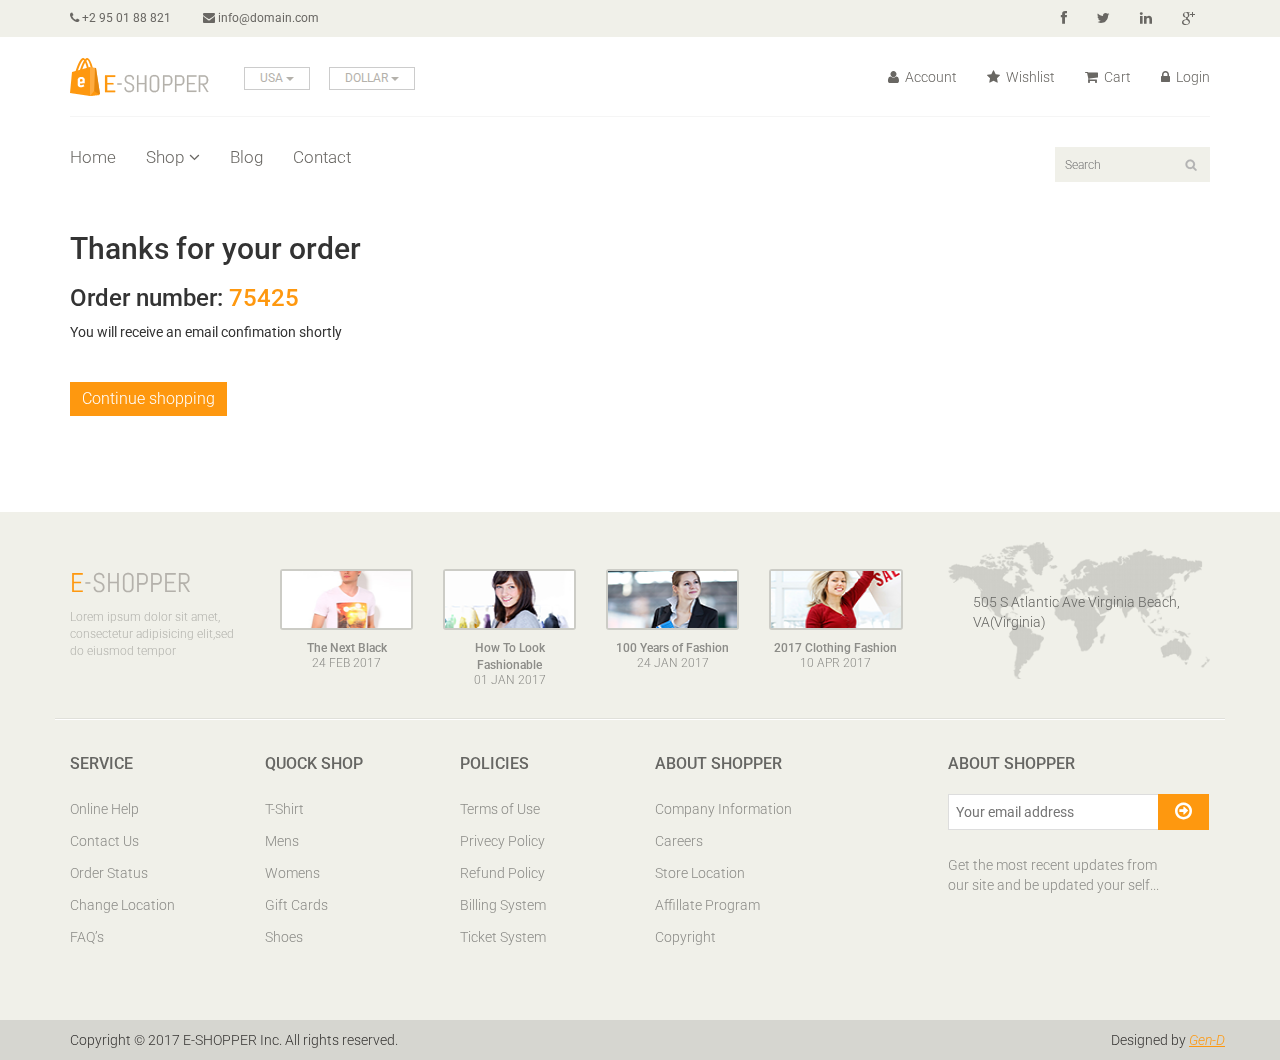
<file: thanks.html>
<!DOCTYPE html>
<html lang="en">
<head>
    <meta charset="utf-8">
    <meta name="viewport" content="width=device-width, initial-scale=1.0">
    <meta name="description" content="">
    <meta name="author" content="">
    <title>Thanks | E-Shopper</title>
    <link rel="icon" type="image/png" href="images/icon.png"/>
    <link href="css/bootstrap.min.css" rel="stylesheet">
    <link href="css/font-awesome.min.css" rel="stylesheet">
    <link href="css/prettyPhoto.css" rel="stylesheet">
    <link href="css/price-range.css" rel="stylesheet">
    <link href="css/animate.css" rel="stylesheet">
	<link href="css/main.css" rel="stylesheet">
	<link href="css/responsive.css" rel="stylesheet">
    <!--[if lt IE 9]>
    <script src="js/html5shiv.js"></script>
    <script src="js/respond.min.js"></script>
    <![endif]-->       
    <link rel="shortcut icon" href="images/ico/favicon.ico">
    <link rel="apple-touch-icon-precomposed" sizes="144x144" href="images/ico/apple-touch-icon-144-precomposed.png">
    <link rel="apple-touch-icon-precomposed" sizes="114x114" href="images/ico/apple-touch-icon-114-precomposed.png">
    <link rel="apple-touch-icon-precomposed" sizes="72x72" href="images/ico/apple-touch-icon-72-precomposed.png">
    <link rel="apple-touch-icon-precomposed" href="images/ico/apple-touch-icon-57-precomposed.png">
    <script>
    	var orderId = Math.floor(Math.random()*90000) + 10000;
    </script>
</head><!--/head-->

<body>
	<header id="header"><!--header-->
		<div class="header_top"><!--header_top-->
			<div class="container">
				<div class="row">
					<div class="col-sm-6">
						<div class="contactinfo">
							<ul class="nav nav-pills">
								<li><a href="#"><i class="fa fa-phone"></i> +2 95 01 88 821</a></li>
								<li><a href="mailto:info@domain.com"><i class="fa fa-envelope"></i> info@domain.com</a></li>
							</ul>
						</div>
					</div>
					<div class="col-sm-6">
						<div class="social-icons pull-right">
							<ul class="nav navbar-nav">
								<li><a href="http://www.facebook.com" target="_blank"><i class="fa fa-facebook"></i></a></li>
								<li><a href="http://www.twitter.com" target="_blank"><i class="fa fa-twitter"></i></a></li>
								<li><a href="http://www.linkedin.com" target="_blank"><i class="fa fa-linkedin"></i></a></li>
								<li><a href="http://www.google.com"><i class="fa fa-google-plus"></i></a></li>
							</ul>
						</div>
					</div>
				</div>
			</div>
		</div><!--/header_top-->
		
		<div class="header-middle"><!--header-middle-->
			<div class="container">
				<div class="row">
					<div class="col-sm-4">
						<div class="logo pull-left">
							<a href="index.html"><img src="images/home/logo.png" alt="" /></a>
						</div>
						<div class="btn-group pull-right">
							<div class="btn-group">
								<button type="button" class="btn btn-default dropdown-toggle usa" data-toggle="dropdown">
									USA
									<span class="caret"></span>
								</button>
								<ul class="dropdown-menu">
									<li><a href="#">Canada</a></li>
									<li><a href="#">UK</a></li>
								</ul>
							</div>
							
							<div class="btn-group">
								<button type="button" class="btn btn-default dropdown-toggle usa" data-toggle="dropdown">
									DOLLAR
									<span class="caret"></span>
								</button>
								<ul class="dropdown-menu">
									<li><a href="#">Canadian Dollar</a></li>
									<li><a href="#">Pound</a></li>
								</ul>
							</div>
						</div>
					</div>
					<div class="col-sm-8">
						<div class="shop-menu pull-right">
							<ul class="nav navbar-nav">
								<li><a href="404.html"><i class="fa fa-user"></i> Account</a></li>
								<li><a href="404.html"><i class="fa fa-star"></i> Wishlist</a></li>
								
								<li><a href="cart.html"><i class="fa fa-shopping-cart"></i> Cart</a></li>
								<li><a href="login.html"><i class="fa fa-lock"></i> Login</a></li>
							</ul>
						</div>
					</div>
				</div>
			</div>
		</div><!--/header-middle-->
	
		<div class="header-bottom"><!--header-bottom-->
			<div class="container">
				<div class="row">
					<div class="col-sm-9">
						<div class="navbar-header">
							<button type="button" class="navbar-toggle" data-toggle="collapse" data-target=".navbar-collapse">
								<span class="sr-only">Toggle navigation</span>
								<span class="icon-bar"></span>
								<span class="icon-bar"></span>
								<span class="icon-bar"></span>
							</button>
						</div>
						<div class="mainmenu pull-left">
							<ul class="nav navbar-nav collapse navbar-collapse">
								<li><a href="index.html">Home</a></li>
								<li class="dropdown"><a href="#">Shop<i class="fa fa-angle-down"></i></a>
                                    <ul role="menu" class="sub-menu">
                                        <li><a href="shop.html">Products</a></li>
										<li><a href="cart.html">Cart</a></li> 
                                    </ul>
                                </li> 
								<li class="dropdown"><a href="blog.html">Blog</a></li>
								<li><a href="contact-us.html">Contact</a></li>
							</ul>
						</div>
					</div>
					<div class="col-sm-3">
						<div class="search_box pull-right">
							<input type="text" placeholder="Search"/>
						</div>
					</div>
				</div>
			</div>
		</div><!--/header-bottom-->
	</header><!--/header-->

	<section id="thanks">
		<div class="container">
			
			<h2>Thanks for your order</h2>
			<h3 id="order_num">Order number: <span><script>document.write(orderId);</script></span></h3>
			<p>You will receive an email confimation shortly</p>
			<a href="index.html" class="btn btn-default get" style="margin-top:30px;">Continue shopping</a>
		</div>
	</section> <!--/#cart_items-->

	

	<footer id="footer"><!--Footer-->
		<div class="footer-top">
			<div class="container">
				<div class="row">
					<div class="col-sm-2">
						<div class="companyinfo">
							<h2><span>e</span>-shopper</h2>
							<p>Lorem ipsum dolor sit amet, consectetur adipisicing elit,sed do eiusmod tempor</p>
						</div>
					</div>
					<div class="col-sm-7">
						<div class="col-sm-3">
							<div class="video-gallery text-center">
								<a href="https://www.youtube.com/watch?v=XCsGLWrfE4Y?fs=1&autoplay=1">
									<div class="iframe-img">
										<img src="images/home/iframe1.png" alt="" />
									</div>
									<div class="overlay-icon">
										<i class="fa fa-play-circle-o"></i>
									</div>
								</a>
								<p>The Next Black</p>
								<h2>24 FEB 2017</h2>
							</div>
						</div>
						
						<div class="col-sm-3">
							<div class="video-gallery text-center">
								<a href="https://www.youtube.com/watch?v=R6gSetttzgA?fs=1&autoplay=1">
									<div class="iframe-img">
										<img src="images/home/iframe2.png" alt="" />
									</div>
									<div class="overlay-icon">
										<i class="fa fa-play-circle-o"></i>
									</div>
								</a>
								<p>How To Look Fashionable</p>
								<h2>01 JAN 2017</h2>
							</div>
						</div>
						
						<div class="col-sm-3">
							<div class="video-gallery text-center">
								<a href="https://www.youtube.com/watch?v=M4z90wlwYs8?fs=1&autoplay=1">
									<div class="iframe-img">
										<img src="images/home/iframe3.png" alt="" />
									</div>
									<div class="overlay-icon">
										<i class="fa fa-play-circle-o"></i>
									</div>
								</a>
								<p>100 Years of Fashion</p>
								<h2>24 JAN 2017</h2>
							</div>
						</div>
						
						<div class="col-sm-3">
							<div class="video-gallery text-center">
								<a href="https://www.youtube.com/watch?v=j9qXFjHuDFo?fs=1&autoplay=1">
									<div class="iframe-img">
										<img src="images/home/iframe4.png" alt="" />
									</div>
									<div class="overlay-icon">
										<i class="fa fa-play-circle-o"></i>
									</div>
								</a>
								<p>2017 Clothing Fashion</p>
								<h2>10 APR 2017</h2>
							</div>
						</div>
					</div>
					<div class="col-sm-3">
						<div class="address">
							<img src="images/home/map.png" alt="" />
							<p>505 S Atlantic Ave Virginia Beach, VA(Virginia)</p>
						</div>
					</div>
				</div>
			</div>
		</div>
		
		<div class="footer-widget">
			<div class="container">
				<div class="row">
					<div class="col-sm-2">
						<div class="single-widget">
							<h2>Service</h2>
							<ul class="nav nav-pills nav-stacked">
								<li><a href="#">Online Help</a></li>
								<li><a href="#">Contact Us</a></li>
								<li><a href="#">Order Status</a></li>
								<li><a href="#">Change Location</a></li>
								<li><a href="#">FAQ’s</a></li>
							</ul>
						</div>
					</div>
					<div class="col-sm-2">
						<div class="single-widget">
							<h2>Quock Shop</h2>
							<ul class="nav nav-pills nav-stacked">
								<li><a href="#">T-Shirt</a></li>
								<li><a href="#">Mens</a></li>
								<li><a href="#">Womens</a></li>
								<li><a href="#">Gift Cards</a></li>
								<li><a href="#">Shoes</a></li>
							</ul>
						</div>
					</div>
					<div class="col-sm-2">
						<div class="single-widget">
							<h2>Policies</h2>
							<ul class="nav nav-pills nav-stacked">
								<li><a href="#">Terms of Use</a></li>
								<li><a href="#">Privecy Policy</a></li>
								<li><a href="#">Refund Policy</a></li>
								<li><a href="#">Billing System</a></li>
								<li><a href="#">Ticket System</a></li>
							</ul>
						</div>
					</div>
					<div class="col-sm-2">
						<div class="single-widget">
							<h2>About Shopper</h2>
							<ul class="nav nav-pills nav-stacked">
								<li><a href="#">Company Information</a></li>
								<li><a href="#">Careers</a></li>
								<li><a href="#">Store Location</a></li>
								<li><a href="#">Affillate Program</a></li>
								<li><a href="#">Copyright</a></li>
							</ul>
						</div>
					</div>
					<div class="col-sm-3 col-sm-offset-1">
						<div class="single-widget">
							<h2>About Shopper</h2>
							<form action="#" class="searchform">
								<input type="text" placeholder="Your email address" />
								<button type="submit" class="btn btn-default"><i class="fa fa-arrow-circle-o-right"></i></button>
								<p>Get the most recent updates from <br />our site and be updated your self...</p>
							</form>
						</div>
					</div>
					
				</div>
			</div>
		</div>
		
		<div class="footer-bottom">
			<div class="container">
				<div class="row">
					<p class="pull-left">Copyright © 2017 E-SHOPPER Inc. All rights reserved.</p>
					<p class="pull-right">Designed by <span><a target="_blank" href="http://www.gend.es/">Gen-D</a></span></p>
				</div>
			</div>
		</div>
	</footer><!--/Footer-->

    <script src="js/jquery.js"></script>
    <script src="js/price-range.js"></script>
	<script src="js/bootstrap.min.js"></script>
	<script src="js/jquery.scrollUp.min.js"></script>
    <script src="js/jquery.prettyPhoto.js"></script>
    <script src="js/main.js"></script>
</body>
</html>
</file>
<file: css/prettyPhoto.css>
div.pp_default .pp_top,div.pp_default .pp_top .pp_middle,div.pp_default .pp_top .pp_left,div.pp_default .pp_top .pp_right,div.pp_default .pp_bottom,div.pp_default .pp_bottom .pp_left,div.pp_default .pp_bottom .pp_middle,div.pp_default .pp_bottom .pp_right{height:13px}
div.pp_default .pp_top .pp_left{background:url(../images/prettyPhoto/default/sprite.png) -78px -93px no-repeat}
div.pp_default .pp_top .pp_middle{background:url(../images/prettyPhoto/default/sprite_x.png) top left repeat-x}
div.pp_default .pp_top .pp_right{background:url(../images/prettyPhoto/default/sprite.png) -112px -93px no-repeat}
div.pp_default .pp_content .ppt{color:#f8f8f8}
div.pp_default .pp_content_container .pp_left{background:url(../images/prettyPhoto/default/sprite_y.png) -7px 0 repeat-y;padding-left:13px}
div.pp_default .pp_content_container .pp_right{background:url(../images/prettyPhoto/default/sprite_y.png) top right repeat-y;padding-right:13px}
div.pp_default .pp_next:hover{background:url(../images/prettyPhoto/default/sprite_next.png) center right no-repeat;cursor:pointer}
div.pp_default .pp_previous:hover{background:url(../images/prettyPhoto/default/sprite_prev.png) center left no-repeat;cursor:pointer}
div.pp_default .pp_expand{background:url(../images/prettyPhoto/default/sprite.png) 0 -29px no-repeat;cursor:pointer;width:28px;height:28px}
div.pp_default .pp_expand:hover{background:url(../images/prettyPhoto/default/sprite.png) 0 -56px no-repeat;cursor:pointer}
div.pp_default .pp_contract{background:url(../images/prettyPhoto/default/sprite.png) 0 -84px no-repeat;cursor:pointer;width:28px;height:28px}
div.pp_default .pp_contract:hover{background:url(../images/prettyPhoto/default/sprite.png) 0 -113px no-repeat;cursor:pointer}
div.pp_default .pp_close{width:30px;height:30px;background:url(../images/prettyPhoto/default/sprite.png) 2px 1px no-repeat;cursor:pointer}
div.pp_default .pp_gallery ul li a{background:url(../images/prettyPhoto/default/default_thumb.png) center center #f8f8f8;border:1px solid #aaa}
div.pp_default .pp_social{margin-top:7px}
div.pp_default .pp_gallery a.pp_arrow_previous,div.pp_default .pp_gallery a.pp_arrow_next{position:static;left:auto}
div.pp_default .pp_nav .pp_play,div.pp_default .pp_nav .pp_pause{background:url(../images/prettyPhoto/default/sprite.png) -51px 1px no-repeat;height:30px;width:30px}
div.pp_default .pp_nav .pp_pause{background-position:-51px -29px}
div.pp_default a.pp_arrow_previous,div.pp_default a.pp_arrow_next{background:url(../images/prettyPhoto/default/sprite.png) -31px -3px no-repeat;height:20px;width:20px;margin:4px 0 0}
div.pp_default a.pp_arrow_next{left:52px;background-position:-82px -3px}
div.pp_default .pp_content_container .pp_details{margin-top:5px}
div.pp_default .pp_nav{clear:none;height:30px;width:110px;position:relative}
div.pp_default .pp_nav .currentTextHolder{font-family:Georgia;font-style:italic;color:#999;font-size:11px;left:75px;line-height:25px;position:absolute;top:2px;margin:0;padding:0 0 0 10px}
div.pp_default .pp_close:hover,div.pp_default .pp_nav .pp_play:hover,div.pp_default .pp_nav .pp_pause:hover,div.pp_default .pp_arrow_next:hover,div.pp_default .pp_arrow_previous:hover{opacity:0.7}
div.pp_default .pp_description{font-size:11px;font-weight:700;line-height:14px;margin:5px 50px 5px 0}
div.pp_default .pp_bottom .pp_left{background:url(../images/prettyPhoto/default/sprite.png) -78px -127px no-repeat}
div.pp_default .pp_bottom .pp_middle{background:url(../images/prettyPhoto/default/sprite_x.png) bottom left repeat-x}
div.pp_default .pp_bottom .pp_right{background:url(../images/prettyPhoto/default/sprite.png) -112px -127px no-repeat}
div.pp_default .pp_loaderIcon{background:url(../images/prettyPhoto/default/loader.gif) center center no-repeat}
div.light_rounded .pp_top .pp_left{background:url(../images/prettyPhoto/light_rounded/sprite.png) -88px -53px no-repeat}
div.light_rounded .pp_top .pp_right{background:url(../images/prettyPhoto/light_rounded/sprite.png) -110px -53px no-repeat}
div.light_rounded .pp_next:hover{background:url(../images/prettyPhoto/light_rounded/btnNext.png) center right no-repeat;cursor:pointer}
div.light_rounded .pp_previous:hover{background:url(../images/prettyPhoto/light_rounded/btnPrevious.png) center left no-repeat;cursor:pointer}
div.light_rounded .pp_expand{background:url(../images/prettyPhoto/light_rounded/sprite.png) -31px -26px no-repeat;cursor:pointer}
div.light_rounded .pp_expand:hover{background:url(../images/prettyPhoto/light_rounded/sprite.png) -31px -47px no-repeat;cursor:pointer}
div.light_rounded .pp_contract{background:url(../images/prettyPhoto/light_rounded/sprite.png) 0 -26px no-repeat;cursor:pointer}
div.light_rounded .pp_contract:hover{background:url(../images/prettyPhoto/light_rounded/sprite.png) 0 -47px no-repeat;cursor:pointer}
div.light_rounded .pp_close{width:75px;height:22px;background:url(../images/prettyPhoto/light_rounded/sprite.png) -1px -1px no-repeat;cursor:pointer}
div.light_rounded .pp_nav .pp_play{background:url(../images/prettyPhoto/light_rounded/sprite.png) -1px -100px no-repeat;height:15px;width:14px}
div.light_rounded .pp_nav .pp_pause{background:url(../images/prettyPhoto/light_rounded/sprite.png) -24px -100px no-repeat;height:15px;width:14px}
div.light_rounded .pp_arrow_previous{background:url(../images/prettyPhoto/light_rounded/sprite.png) 0 -71px no-repeat}
div.light_rounded .pp_arrow_next{background:url(../images/prettyPhoto/light_rounded/sprite.png) -22px -71px no-repeat}
div.light_rounded .pp_bottom .pp_left{background:url(../images/prettyPhoto/light_rounded/sprite.png) -88px -80px no-repeat}
div.light_rounded .pp_bottom .pp_right{background:url(../images/prettyPhoto/light_rounded/sprite.png) -110px -80px no-repeat}
div.dark_rounded .pp_top .pp_left{background:url(../images/prettyPhoto/dark_rounded/sprite.png) -88px -53px no-repeat}
div.dark_rounded .pp_top .pp_right{background:url(../images/prettyPhoto/dark_rounded/sprite.png) -110px -53px no-repeat}
div.dark_rounded .pp_content_container .pp_left{background:url(../images/prettyPhoto/dark_rounded/contentPattern.png) top left repeat-y}
div.dark_rounded .pp_content_container .pp_right{background:url(../images/prettyPhoto/dark_rounded/contentPattern.png) top right repeat-y}
div.dark_rounded .pp_next:hover{background:url(../images/prettyPhoto/dark_rounded/btnNext.png) center right no-repeat;cursor:pointer}
div.dark_rounded .pp_previous:hover{background:url(../images/prettyPhoto/dark_rounded/btnPrevious.png) center left no-repeat;cursor:pointer}
div.dark_rounded .pp_expand{background:url(../images/prettyPhoto/dark_rounded/sprite.png) -31px -26px no-repeat;cursor:pointer}
div.dark_rounded .pp_expand:hover{background:url(../images/prettyPhoto/dark_rounded/sprite.png) -31px -47px no-repeat;cursor:pointer}
div.dark_rounded .pp_contract{background:url(../images/prettyPhoto/dark_rounded/sprite.png) 0 -26px no-repeat;cursor:pointer}
div.dark_rounded .pp_contract:hover{background:url(../images/prettyPhoto/dark_rounded/sprite.png) 0 -47px no-repeat;cursor:pointer}
div.dark_rounded .pp_close{width:75px;height:22px;background:url(../images/prettyPhoto/dark_rounded/sprite.png) -1px -1px no-repeat;cursor:pointer}
div.dark_rounded .pp_description{margin-right:85px;color:#fff}
div.dark_rounded .pp_nav .pp_play{background:url(../images/prettyPhoto/dark_rounded/sprite.png) -1px -100px no-repeat;height:15px;width:14px}
div.dark_rounded .pp_nav .pp_pause{background:url(../images/prettyPhoto/dark_rounded/sprite.png) -24px -100px no-repeat;height:15px;width:14px}
div.dark_rounded .pp_arrow_previous{background:url(../images/prettyPhoto/dark_rounded/sprite.png) 0 -71px no-repeat}
div.dark_rounded .pp_arrow_next{background:url(../images/prettyPhoto/dark_rounded/sprite.png) -22px -71px no-repeat}
div.dark_rounded .pp_bottom .pp_left{background:url(../images/prettyPhoto/dark_rounded/sprite.png) -88px -80px no-repeat}
div.dark_rounded .pp_bottom .pp_right{background:url(../images/prettyPhoto/dark_rounded/sprite.png) -110px -80px no-repeat}
div.dark_rounded .pp_loaderIcon{background:url(../images/prettyPhoto/dark_rounded/loader.gif) center center no-repeat}
div.dark_square .pp_left,div.dark_square .pp_middle,div.dark_square .pp_right,div.dark_square .pp_content{background:#000}
div.dark_square .pp_description{color:#fff;margin:0 85px 0 0}
div.dark_square .pp_loaderIcon{background:url(../images/prettyPhoto/dark_square/loader.gif) center center no-repeat}
div.dark_square .pp_expand{background:url(../images/prettyPhoto/dark_square/sprite.png) -31px -26px no-repeat;cursor:pointer}
div.dark_square .pp_expand:hover{background:url(../images/prettyPhoto/dark_square/sprite.png) -31px -47px no-repeat;cursor:pointer}
div.dark_square .pp_contract{background:url(../images/prettyPhoto/dark_square/sprite.png) 0 -26px no-repeat;cursor:pointer}
div.dark_square .pp_contract:hover{background:url(../images/prettyPhoto/dark_square/sprite.png) 0 -47px no-repeat;cursor:pointer}
div.dark_square .pp_close{width:75px;height:22px;background:url(../images/prettyPhoto/dark_square/sprite.png) -1px -1px no-repeat;cursor:pointer}
div.dark_square .pp_nav{clear:none}
div.dark_square .pp_nav .pp_play{background:url(../images/prettyPhoto/dark_square/sprite.png) -1px -100px no-repeat;height:15px;width:14px}
div.dark_square .pp_nav .pp_pause{background:url(../images/prettyPhoto/dark_square/sprite.png) -24px -100px no-repeat;height:15px;width:14px}
div.dark_square .pp_arrow_previous{background:url(../images/prettyPhoto/dark_square/sprite.png) 0 -71px no-repeat}
div.dark_square .pp_arrow_next{background:url(../images/prettyPhoto/dark_square/sprite.png) -22px -71px no-repeat}
div.dark_square .pp_next:hover{background:url(../images/prettyPhoto/dark_square/btnNext.png) center right no-repeat;cursor:pointer}
div.dark_square .pp_previous:hover{background:url(../images/prettyPhoto/dark_square/btnPrevious.png) center left no-repeat;cursor:pointer}
div.light_square .pp_expand{background:url(../images/prettyPhoto/light_square/sprite.png) -31px -26px no-repeat;cursor:pointer}
div.light_square .pp_expand:hover{background:url(../images/prettyPhoto/light_square/sprite.png) -31px -47px no-repeat;cursor:pointer}
div.light_square .pp_contract{background:url(../images/prettyPhoto/light_square/sprite.png) 0 -26px no-repeat;cursor:pointer}
div.light_square .pp_contract:hover{background:url(../images/prettyPhoto/light_square/sprite.png) 0 -47px no-repeat;cursor:pointer}
div.light_square .pp_close{width:75px;height:22px;background:url(../images/prettyPhoto/light_square/sprite.png) -1px -1px no-repeat;cursor:pointer}
div.light_square .pp_nav .pp_play{background:url(../images/prettyPhoto/light_square/sprite.png) -1px -100px no-repeat;height:15px;width:14px}
div.light_square .pp_nav .pp_pause{background:url(../images/prettyPhoto/light_square/sprite.png) -24px -100px no-repeat;height:15px;width:14px}
div.light_square .pp_arrow_previous{background:url(../images/prettyPhoto/light_square/sprite.png) 0 -71px no-repeat}
div.light_square .pp_arrow_next{background:url(../images/prettyPhoto/light_square/sprite.png) -22px -71px no-repeat}
div.light_square .pp_next:hover{background:url(../images/prettyPhoto/light_square/btnNext.png) center right no-repeat;cursor:pointer}
div.light_square .pp_previous:hover{background:url(../images/prettyPhoto/light_square/btnPrevious.png) center left no-repeat;cursor:pointer}
div.facebook .pp_top .pp_left{background:url(../images/prettyPhoto/facebook/sprite.png) -88px -53px no-repeat}
div.facebook .pp_top .pp_middle{background:url(../images/prettyPhoto/facebook/contentPatternTop.png) top left repeat-x}
div.facebook .pp_top .pp_right{background:url(../images/prettyPhoto/facebook/sprite.png) -110px -53px no-repeat}
div.facebook .pp_content_container .pp_left{background:url(../images/prettyPhoto/facebook/contentPatternLeft.png) top left repeat-y}
div.facebook .pp_content_container .pp_right{background:url(../images/prettyPhoto/facebook/contentPatternRight.png) top right repeat-y}
div.facebook .pp_expand{background:url(../images/prettyPhoto/facebook/sprite.png) -31px -26px no-repeat;cursor:pointer}
div.facebook .pp_expand:hover{background:url(../images/prettyPhoto/facebook/sprite.png) -31px -47px no-repeat;cursor:pointer}
div.facebook .pp_contract{background:url(../images/prettyPhoto/facebook/sprite.png) 0 -26px no-repeat;cursor:pointer}
div.facebook .pp_contract:hover{background:url(../images/prettyPhoto/facebook/sprite.png) 0 -47px no-repeat;cursor:pointer}
div.facebook .pp_close{width:22px;height:22px;background:url(../images/prettyPhoto/facebook/sprite.png) -1px -1px no-repeat;cursor:pointer}
div.facebook .pp_description{margin:0 37px 0 0}
div.facebook .pp_loaderIcon{background:url(../images/prettyPhoto/facebook/loader.gif) center center no-repeat}
div.facebook .pp_arrow_previous{background:url(../images/prettyPhoto/facebook/sprite.png) 0 -71px no-repeat;height:22px;margin-top:0;width:22px}
div.facebook .pp_arrow_previous.disabled{background-position:0 -96px;cursor:default}
div.facebook .pp_arrow_next{background:url(../images/prettyPhoto/facebook/sprite.png) -32px -71px no-repeat;height:22px;margin-top:0;width:22px}
div.facebook .pp_arrow_next.disabled{background-position:-32px -96px;cursor:default}
div.facebook .pp_nav{margin-top:0}
div.facebook .pp_nav p{font-size:15px;padding:0 3px 0 4px}
div.facebook .pp_nav .pp_play{background:url(../images/prettyPhoto/facebook/sprite.png) -1px -123px no-repeat;height:22px;width:22px}
div.facebook .pp_nav .pp_pause{background:url(../images/prettyPhoto/facebook/sprite.png) -32px -123px no-repeat;height:22px;width:22px}
div.facebook .pp_next:hover{background:url(../images/prettyPhoto/facebook/btnNext.png) center right no-repeat;cursor:pointer}
div.facebook .pp_previous:hover{background:url(../images/prettyPhoto/facebook/btnPrevious.png) center left no-repeat;cursor:pointer}
div.facebook .pp_bottom .pp_left{background:url(../images/prettyPhoto/facebook/sprite.png) -88px -80px no-repeat}
div.facebook .pp_bottom .pp_middle{background:url(../images/prettyPhoto/facebook/contentPatternBottom.png) top left repeat-x}
div.facebook .pp_bottom .pp_right{background:url(../images/prettyPhoto/facebook/sprite.png) -110px -80px no-repeat}
div.pp_pic_holder a:focus{outline:none}
div.pp_overlay{background:#000;display:none;left:0;position:absolute;top:0;width:100%;z-index:9500}
div.pp_pic_holder{display:none;position:absolute;width:100px;z-index:10000}
.pp_content{height:40px;min-width:40px}
* html .pp_content{width:40px}
.pp_content_container{position:relative;text-align:left;width:100%}
.pp_content_container .pp_left{padding-left:20px}
.pp_content_container .pp_right{padding-right:20px}
.pp_content_container .pp_details{float:left;margin:10px 0 2px}
.pp_description{display:none;margin:0}
.pp_social{float:left;margin:0}
.pp_social .facebook{float:left;margin-left:5px;width:55px;overflow:hidden}
.pp_social .twitter{float:left}
.pp_nav{clear:right;float:left;margin:3px 10px 0 0}
.pp_nav p{float:left;white-space:nowrap;margin:2px 4px}
.pp_nav .pp_play,.pp_nav .pp_pause{float:left;margin-right:4px;text-indent:-10000px}
a.pp_arrow_previous,a.pp_arrow_next{display:block;float:left;height:15px;margin-top:3px;overflow:hidden;text-indent:-10000px;width:14px}
.pp_hoverContainer{position:absolute;top:0;width:100%;z-index:2000}
.pp_gallery{display:none;left:50%;margin-top:-50px;position:absolute;z-index:10000}
.pp_gallery div{float:left;overflow:hidden;position:relative}
.pp_gallery ul{float:left;height:35px;position:relative;white-space:nowrap;margin:0 0 0 5px;padding:0}
.pp_gallery ul a{border:1px rgba(0,0,0,0.5) solid;display:block;float:left;height:33px;overflow:hidden}
.pp_gallery ul a img{border:0}
.pp_gallery li{display:block;float:left;margin:0 5px 0 0;padding:0}
.pp_gallery li.default a{background:url(../images/prettyPhoto/facebook/default_thumbnail.gif) 0 0 no-repeat;display:block;height:33px;width:50px}
.pp_gallery .pp_arrow_previous,.pp_gallery .pp_arrow_next{margin-top:7px!important}
a.pp_next{background:url(../images/prettyPhoto/light_rounded/btnNext.png) 10000px 10000px no-repeat;display:block;float:right;height:100%;text-indent:-10000px;width:49%}
a.pp_previous{background:url(../images/prettyPhoto/light_rounded/btnNext.png) 10000px 10000px no-repeat;display:block;float:left;height:100%;text-indent:-10000px;width:49%}
a.pp_expand,a.pp_contract{cursor:pointer;display:none;height:20px;position:absolute;right:30px;text-indent:-10000px;top:10px;width:20px;z-index:20000}
a.pp_close{position:absolute;right:0;top:0;display:block;line-height:22px;text-indent:-10000px}
.pp_loaderIcon{display:block;height:24px;left:50%;position:absolute;top:50%;width:24px;margin:-12px 0 0 -12px}
#pp_full_res{line-height:1!important}
#pp_full_res .pp_inline{text-align:left}
#pp_full_res .pp_inline p{margin:0 0 15px}
div.ppt{color:#fff;display:none;font-size:17px;z-index:9999;margin:0 0 5px 15px}
div.pp_default .pp_content,div.light_rounded .pp_content{background-color:#fff}
div.pp_default #pp_full_res .pp_inline,div.light_rounded .pp_content .ppt,div.light_rounded #pp_full_res .pp_inline,div.light_square .pp_content .ppt,div.light_square #pp_full_res .pp_inline,div.facebook .pp_content .ppt,div.facebook #pp_full_res .pp_inline{color:#000}
div.pp_default .pp_gallery ul li a:hover,div.pp_default .pp_gallery ul li.selected a,.pp_gallery ul a:hover,.pp_gallery li.selected a{border-color:#fff}
div.pp_default .pp_details,div.light_rounded .pp_details,div.dark_rounded .pp_details,div.dark_square .pp_details,div.light_square .pp_details,div.facebook .pp_details{position:relative}
div.light_rounded .pp_top .pp_middle,div.light_rounded .pp_content_container .pp_left,div.light_rounded .pp_content_container .pp_right,div.light_rounded .pp_bottom .pp_middle,div.light_square .pp_left,div.light_square .pp_middle,div.light_square .pp_right,div.light_square .pp_content,div.facebook .pp_content{background:#fff}
div.light_rounded .pp_description,div.light_square .pp_description{margin-right:85px}
div.light_rounded .pp_gallery a.pp_arrow_previous,div.light_rounded .pp_gallery a.pp_arrow_next,div.dark_rounded .pp_gallery a.pp_arrow_previous,div.dark_rounded .pp_gallery a.pp_arrow_next,div.dark_square .pp_gallery a.pp_arrow_previous,div.dark_square .pp_gallery a.pp_arrow_next,div.light_square .pp_gallery a.pp_arrow_previous,div.light_square .pp_gallery a.pp_arrow_next{margin-top:12px!important}
div.light_rounded .pp_arrow_previous.disabled,div.dark_rounded .pp_arrow_previous.disabled,div.dark_square .pp_arrow_previous.disabled,div.light_square .pp_arrow_previous.disabled{background-position:0 -87px;cursor:default}
div.light_rounded .pp_arrow_next.disabled,div.dark_rounded .pp_arrow_next.disabled,div.dark_square .pp_arrow_next.disabled,div.light_square .pp_arrow_next.disabled{background-position:-22px -87px;cursor:default}
div.light_rounded .pp_loaderIcon,div.light_square .pp_loaderIcon{background:url(../images/prettyPhoto/light_rounded/loader.gif) center center no-repeat}
div.dark_rounded .pp_top .pp_middle,div.dark_rounded .pp_content,div.dark_rounded .pp_bottom .pp_middle{background:url(../images/prettyPhoto/dark_rounded/contentPattern.png) top left repeat}
div.dark_rounded .currentTextHolder,div.dark_square .currentTextHolder{color:#c4c4c4}
div.dark_rounded #pp_full_res .pp_inline,div.dark_square #pp_full_res .pp_inline{color:#fff}
.pp_top,.pp_bottom{height:20px;position:relative}
* html .pp_top,* html .pp_bottom{padding:0 20px}
.pp_top .pp_left,.pp_bottom .pp_left{height:20px;left:0;position:absolute;width:20px}
.pp_top .pp_middle,.pp_bottom .pp_middle{height:20px;left:20px;position:absolute;right:20px}
* html .pp_top .pp_middle,* html .pp_bottom .pp_middle{left:0;position:static}
.pp_top .pp_right,.pp_bottom .pp_right{height:20px;left:auto;position:absolute;right:0;top:0;width:20px}
.pp_fade,.pp_gallery li.default a img{display:none}
</file>
<file: css/main.css>
﻿
/*************************
*******Typography******
**************************/
@import url(https://fonts.googleapis.com/css?family=Roboto:400,300,400italic,500,700,100);
@import url(https://fonts.googleapis.com/css?family=Open+Sans:400,800,300,600,700);
@import url(https://fonts.googleapis.com/css?family=Abel);

body {
  font-family: 'Roboto', sans-serif;
  background:;
  position: relative;
  font-weight:400px;
}

ul li {
  list-style: none;
}

a:hover {
outline: none;
text-decoration:none;
}

a:focus {
  outline:none;
  outline-offset: 0;
}

a {
  -webkit-transition: 300ms;
  -moz-transition: 300ms;
    -o-transition: 300ms;
    transition: 300ms;
}

h1, h2, h3, h4, h5, h6 {
  font-family: 'Roboto', sans-serif;
}

.btn:hover, 
.btn:focus{
  outline: none;
  box-shadow: none;
}

.navbar-toggle {
  background-color: #000;
}

a#scrollUp {
  bottom: 0px;
  right: 10px;
  padding: 5px 10px;
  background: #FE980F;
  color: #FFF;
  -webkit-animation: bounce 2s ease infinite;
  animation: bounce 2s ease infinite;
}

a#scrollUp i{
  font-size: 30px;
}


/*************************
*******Header CSS******
**************************/

.header_top {
  background: none repeat scroll 0 0 #F0F0E9;
}

.contactinfo ul li:first-child{
    margin-left: -15px;
}

.contactinfo ul li a{
  font-size: 12px;
  color: #696763;
  font-family: 'Roboto', sans-serif;
}


.contactinfo ul li a:hover{
	background:inherit;
}


.social-icons ul li a {
  border: 0 none;
  border-radius: 0;
  color: #696763;
  padding:0px;
}


.social-icons ul li{
	display:inline-block;
}

.social-icons ul li a i {
  padding: 11px 15px;
   transition: all 0.9s ease 0s;
  -moz-transition: all 0.9s ease 0s;
  -webkit-transition: all 0.9s ease 0s;
  -o-transition: all 0.9s ease 0s;
}

.social-icons ul li a i:hover{
  color: #fff;
   transition: all 0.9s ease 0s;
  -moz-transition: all 0.9s ease 0s;
  -webkit-transition: all 0.9s ease 0s;
  -o-transition: all 0.9s ease 0s;
}


.fa-facebook:hover {
  background: #0083C9;
}

.fa-twitter:hover  {
	background:#5BBCEC;
}

.fa-linkedin:hover  {
	background:#FF4518;
}

.fa-dribbble:hover  {
	background:#90C9DC;
}

.fa-google-plus:hover  {
	background:#CE3C2D;
}

.header-middle .container .row {
  border-bottom: 1px solid #f5f5f5;
  margin-left: 0;
  margin-right: 0;
  padding-bottom: 20px;
  padding-top: 20px;
}

.header-middle .container .row .col-sm-4{
  padding-left: 0;
}

.header-middle .container .row .col-sm-8 {
	padding-right:0;
}

.usa {
  border-radius: 0;
  color: #B4B1AB;
  font-size: 12px;
  margin-right: 20px;
  padding: 2px 15px;
  margin-top: 10px;
}

.usa:hover {
	background:#FE980F;
	color:#fff;
	border-color:#FE980F;
}

.usa:active, .usa.active {
  background: none repeat scroll 0 0 #FE980F;
  box-shadow: inherit;
  outline: 0 none;
}

.btn-group.open .dropdown-toggle {
  background: rgba(0, 0, 0, 0);
  box-shadow: none;
}

.dropdown-menu  li  a:hover, .dropdown-menu  li  a:focus {
  background-color: #FE980F;
  color: #FFFFFF;
  font-family: 'Roboto', sans-serif;
  text-decoration: none;
}


.shop-menu ul li {
	display:inline-block;
  padding-left: 15px;
  padding-right: 15px;
}

.shop-menu ul li:last-child {
  padding-right: 0;
}


.shop-menu ul li a {
  background: #FFFFFF;
  color: #696763;
  font-family: 'Roboto', sans-serif;
  font-size: 14px;
  font-weight: 300;
  padding:0;
  padding-right: 0;
  margin-top: 10px;
}


.shop-menu ul li a i{
	margin-right:3px;
}


.shop-menu ul li a:hover {
	color:#fe980f;
	background:#fff;
}


.header-bottom {
  padding-bottom: 30px;
  padding-top: 30px;
}

.navbar-collapse.collapse{
  padding-left: 0;
}

.mainmenu ul li{
  padding-right: 15px;
  padding-left: 15px;
}

.mainmenu ul li:first-child{
  padding-left: 0px;
}

.mainmenu ul li a {
	color: #696763;
	font-family: 'Roboto', sans-serif;
	font-size: 17px;
	font-weight: 300;
	padding: 0;
	padding-bottom: 10px;
}

.mainmenu ul li a:hover, .mainmenu ul li a.active,  .shop-menu ul li a.active{
	background:none;
	color:#fdb45e;
}

.search_box input {
  background: #F0F0E9;
  border: medium none;
  color: #B2B2B2;
  font-family: 'roboto';
  font-size: 12px;
  font-weight: 300;
  height: 35px;
  outline: medium none;
  padding-left: 10px;
  width: 155px;
  background-image: url(../images/home/searchicon.png);
  background-repeat: no-repeat;
  background-position: 130px;
}


/*  Dropdown menu*/

.navbar-header 
.navbar-toggle .icon-bar {
    background-color: #fff;
}


.nav.navbar-nav > li:hover > ul.sub-menu{
  display: block;
  -webkit-animation: fadeInUp 400ms;
  -moz-animation: fadeInUp 400ms;
  -ms-animation: fadeInUp 400ms;
  -o-animation: fadeInUp 400ms;
  animation: fadeInUp 400ms;
}

ul.sub-menu {
	position: absolute;
	top: 30px;
	left: 0;
	background: rgba(0, 0, 0, 0.6);
	list-style: none;
	padding: 0;
	margin: 0;
	width: 220px;
	-webkit-box-shadow: 0 3px 3px rgba(0, 0, 0, 0.1);
	box-shadow: 0 3px 3px rgba(0, 0, 0, 0.1);
	display: none;
	z-index: 999;
}

.dropdown ul.sub-menu li .active{
  color: #FDB45E;
  padding-left: 0;
}


.navbar-nav li ul.sub-menu li{
  padding: 10px 20px 0 ;
}

.navbar-nav li ul.sub-menu li:last-child{
  padding-bottom: 20px;
}

.navbar-nav li ul.sub-menu li a{
  color: #fff;
}

.navbar-nav li ul.sub-menu li a:hover{
    color: #FDB45E;
}

.fa-angle-down{
  padding-left: 5px; 
}

@-webkit-keyframes fadeInUp {
  0% {
    opacity: 0;
    -webkit-transform: translateY(20px);
    transform: translateY(20px);
  }

  100% {
    opacity: 1;
    -webkit-transform: translateY(0);
    transform: translateY(0);
  }
}
  
/*************************
*******Footer CSS******
**************************/

#footer {
  background: #F0F0E9;
}


.footer-top .container {
  border-bottom: 1px solid #E0E0DA;
  padding-bottom: 20px;
}

.companyinfo {
  margin-top: 57px;
}

.companyinfo h2 {
  color: #B4B1AB;
  font-family: abel;
  font-size: 27px;
  text-transform: uppercase;
}

.companyinfo h2  span{
  color:#FE980F;
}

.companyinfo p {
  color: #B3B3AD;
  font-family: 'Roboto', sans-serif;
  font-size: 12px;
  font-weight: 300;
}

.footer-top .col-sm-3{
  overflow: hidden;
}

.video-gallery {
  margin-top: 57px;
  position: inherit;
}

.video-gallery a img {
  height: 100%;
  width: 100%;
}

.iframe-img {
  position: relative;
  display: block;
  height: 61px;
  margin-bottom: 10px;
  border: 2px solid #CCCCC6;
  border-radius: 3px;
}

.overlay-icon {
  position: absolute;
  top: 0;
  width: 100%;
  height: 61px;
  background: #FE980F;
  border-radius: 3px;
  color: #FFF;
  font-size: 20px;
  line-height: 0;
  display: block;
  opacity: 0;
   -webkit-transition: 300ms;
  -moz-transition: 300ms;
    -o-transition: 300ms;
    transition: 300ms;
}

.overlay-icon i {
  position: relative;
  top: 50%;
  margin-top: -20px;
}

.video-gallery a:hover .overlay-icon{
  opacity: 1;
}

.video-gallery p {
  color: #8C8C88;
  font-family: 'Roboto', sans-serif;
  font-size: 12px;
  font-weight: 500;
  margin-bottom:0px;
}

.video-gallery  h2 {
  color: #8c8c88;
  font-family: 'Roboto', sans-serif;
  font-size: 12px;
  font-weight: 300;
  text-transform:uppercase;
  margin-top:0px;
}


.address {
  margin-top: 30px;
  position: relative;
  overflow: hidden;
}
.address  img {
	width:100%;
}

.address p {
  color: #666663;
  font-family: 'Roboto', sans-serif;
  font-size: 14px;
  font-weight: 300;
  left: 25px;
  position: absolute;
  top: 50px;
}

.footer-widget {
  margin-bottom: 68px;
}

.footer-widget .container {
  border-top: 1px solid #FFFFFF;
  padding-top: 15px;
}

.single-widget h2 {
  color: #666663;
  font-family: 'Roboto', sans-serif;
  font-size: 16px;
  font-weight: 500;
  margin-bottom: 22px;
  text-transform: uppercase;
}

.single-widget h2 i{
	margin-right:15px;
}

.single-widget ul li a{
	color: #8C8C88;
	font-family: 'Roboto', sans-serif;
	font-size: 14px;
	font-weight: 300;
	padding: 5px 0;
}

.single-widget ul li a i {
  margin-right: 18px;
}

.single-widget ul li a:hover{
	background:none;
	color:#FE980F;
}


.searchform input {
  border: 1px solid #DDDDDD;
  color: #CCCCC6;
  font-family: 'Roboto', sans-serif;
  font-size: 14px;
  margin-top: 0;
  outline: medium none;
  padding: 7px;
  width: 212px;
}


.searchform button {
  background: #FE980F;
  border: medium none;
  border-radius: 0;
  margin-left: -5px;
  margin-top: -3px;
  padding: 7px 17px;
}

.searchform button i {
  color: #FFFFFF;
  font-size: 20px;
}

.searchform  button:hover, 
.searchform  button:focus{
	background-color:#FE980F;
}

.searchform p {
  color: #8C8C88;
  font-family: 'Roboto', sans-serif;
  font-size: 14px;
  font-weight: 300;
  margin-top: 25px;
}

.footer-bottom {
  background: #D6D6D0;
  padding-top: 10px;
}

.footer-bottom p {
  color: #363432;
  font-family: 'Roboto', sans-serif;
  font-weight: 300;
  margin-left: 15px;
}

.footer-bottom p span a {
  color: #FE980F;
  font-style: italic;
  text-decoration: underline;
}


/*************************
******* Home ******
**************************/


#slider {
  padding-bottom: 45px;
}

.carousel-indicators li {
  background: #C4C4BE;
}

.carousel-indicators li.active {
	  background: #FE980F;
}

.item {
  padding-left: 100px;
}


.pricing {
  position: absolute;
  right: 40%;
  top: 52%;
}

.girl {
  margin-left: 0;
}

.item h1 {
  color: #B4B1AB;
  font-family: abel;
  font-size: 48px;
  margin-top: 115px;
}

.item h1 span {
	color:#FE980F;
}

.item h2 {
  color: #363432;
  font-family: 'Roboto', sans-serif;
  font-size: 28px;
  font-weight: 700;
  margin-bottom: 22px;
  margin-top: 10px;
}

.item  p {
	color:#363432;
	font-size:16px;
	font-weight:300;
	font-family: 'Roboto', sans-serif;
}

.get {
  background: #FE980F;
  border: 0 none;
  border-radius: 0;
  color: #FFFFFF;
  font-family: 'Roboto', sans-serif;
  font-size: 16px;
  font-weight: 300;
  margin-top: 23px;
}


.item button:hover {
  background: #FE980F;
}

.control-carousel {
  position: absolute;
  top: 50%;
  font-size: 60px;
  color: #C2C2C1;
}

.control-carousel:hover{
  color: #FE980F ;
}

.right {
  right: 0;
}

.category-products {
  border: 1px solid #F7F7F0;
  margin-bottom: 35px;
  padding-bottom: 20px;
  padding-top: 15px;
}
.left-sidebar h2, .brands_products h2 {
  color: #FE980F;
  font-family: 'Roboto', sans-serif;
  font-size: 18px;
  font-weight: 700;
  margin: 0 auto 30px;
  text-align: center;
  text-transform: uppercase;
  position: relative;
  z-index:3;
}

.left-sidebar h2:after, h2.title:after{
	content: " ";
	position: absolute;
	border: 1px solid #f5f5f5;
	bottom:8px;
	left: 0;
	width: 100%;
	height: 0;
	z-index: -2;
}

.left-sidebar h2:before{
	content: " ";
	position: absolute;
	background: #fff;
	bottom: -6px;
	width: 130px;
	height: 30px;
	z-index: -1;
	left: 50%;
	margin-left: -65px;
}

h2.title:before{
	content: " ";
	position: absolute;
	background: #fff;
	bottom: -6px;
	width: 220px;
	height: 30px;
	z-index: -1;
	left: 50%;
	margin-left: -110px;
}

.category-products .panel {
	background-color: #FFFFFF;
	border: 0px;
	border-radius: 0px;
	box-shadow:none;
	margin-bottom: 0px;
}

.category-products .panel-default .panel-heading {
  background-color: #FFFFFF;
  border: 0 none;
  color: #FFFFFF;
  padding: 5px 20px;
}

.category-products .panel-default .panel-heading .panel-title a {
  color: #696763;
  font-family: 'Roboto', sans-serif;
  font-size: 14px;
  text-decoration: none;
  text-transform: uppercase;
}

.panel-group .panel-heading + .panel-collapse .panel-body {
  border-top: 0 none;
}

.category-products .badge {
  background:none;
  border-radius: 10px;
  color: #696763;
  display: inline-block;
  font-size: 12px;
  font-weight: bold;
  line-height: 1;
  min-width: 10px;
  padding: 3px 7px;
  text-align: center;
  vertical-align: baseline;
  white-space: nowrap;
}

.panel-body ul{
  padding-left: 20px;
}


.panel-body ul li a {
  color: #696763;
  font-family: 'Roboto', sans-serif;
  font-size: 12px;
  text-transform: uppercase;
}

.brands-name {
  border: 1px solid #F7F7F0;
  padding-bottom: 20px;
  padding-top: 15px;
}


.brands-name .nav-stacked li a {
  background-color: #FFFFFF;
  color: #696763;
  font-family: 'Roboto', sans-serif;
  font-size: 14px;
  padding: 5px 25px;
  text-decoration: none;
  text-transform: uppercase;
}

.brands-name .nav-stacked li a:hover{
  background-color: #fff;
  color: #696763;
}

.shipping {
  background-color: #F2F2F2;
  margin-top: 40px;
  overflow: hidden;
  padding-top: 20px;
  position: relative;
}


.price-range{
  margin-top:30px;
}

.well {
  background-color: #FFFFFF;
  border: 1px solid #F7F7F0;
  border-radius: 4px;
  box-shadow: none;
  margin-bottom: 20px;
  min-height: 20px;
  padding: 35px;
}


.tooltip-inner {
  background-color: #FE980F;
  border-radius: 4px;
  color: #FFFFFF;
  max-width: 200px;
  padding: 3px 8px;
  text-align: center;
  text-decoration: none;
}

.tooltip.top .tooltip-arrow {
  border-top-color: #FE980F;
  border-width: 5px 5px 0;
  bottom: 0;
  left: 50%;
  margin-left: -5px;
}


.padding-right {
  padding-right: 0;
}

.features_items{
	overflow:hidden;
}


h2.title {
  color: #FE980F;
  font-family: 'Roboto', sans-serif;
  font-size: 18px;
  font-weight: 700;
  margin: 0 15px;
  text-transform: uppercase;
  margin-bottom: 30px;
  position: relative;
}

.product-image-wrapper{
	border:1px solid #F7F7F5;
	overflow: hidden;
	margin-bottom:30px;
}

.single-products {
  position: relative;
}

.new, .sale {
  position: absolute;
  top: 0;
  right: 0;
}

.productinfo h2{
	color: #FE980F;
	font-family: 'Roboto', sans-serif;
	font-size: 24px;
	font-weight: 700;
}
.product-overlay h2{
	color: #fff;
	font-family: 'Roboto', sans-serif;
	font-size: 24px;
	font-weight: 700;
}


.productinfo p{
  font-family: 'Roboto', sans-serif;
  font-size: 14px;
  font-weight: 400;
  color: #696763;
}

.productinfo img{
  width: 100%;
}

.productinfo{
 position:relative;
}

.product-overlay {
  background:#FE980F;
  top: 0;
  display: none;
  height: 0;
  position: absolute;
  transition: height 500ms ease 0s;
  width: 100%;
  display: block;
  opacity:;
}

.single-products:hover .product-overlay {
  display:block;
  height:100%;
}


.product-overlay .overlay-content {
  bottom: 0;
  position: absolute;
  bottom: 0;
  text-align: center;
  width: 100%;
}

.product-overlay .add-to-cart {
  background:#fff;
  border: 0 none;
  border-radius: 0;
  color: #FE980F;
  font-family: 'Roboto', sans-serif;
  font-size: 15px;
  margin-bottom: 25px;
}

.product-overlay .add-to-cart:hover {
  background:#fff;
  color: #FE980F;
}


.product-overlay p{
  font-family: 'Roboto', sans-serif;
  font-size: 14px;
  font-weight: 400;
  color: #fff;
}



.add-to-cart, .view-details {
  background:#F5F5ED;
  border: 0 none;
  border-radius: 0;
  color: #696763;
  font-family: 'Roboto', sans-serif;
  font-size: 15px;
  margin-bottom: 25px;
}

.add-to-cart:hover, .view-details:hover {
  background: #FE980F;
  border: 0 none;
  border-radius: 0;
  color: #FFFFFF;
}

.add-to{
  margin-bottom: 10px;
}

.add-to-cart i{
	margin-right:5px;
}

.add-to-cart:hover {
  background: #FE980F;
  color: #FFFFFF;
}

.choose {
  border-top: 1px solid #F7F7F0;
}

.choose ul li a {
  color: #B3AFA8;
  font-family: 'Roboto', sans-serif;
  font-size: 13px;
  padding-left: 0;
  padding-right: 0;
}

.choose ul li a i{
	margin-right:5px;
}

.choose ul li a:hover{
	background:none;
	color:#FE980F;
}

.category-tab {
  overflow: hidden;
}

.category-tab ul {
  background: #40403E;
  border-bottom: 1px solid #FE980F;
  list-style: none outside none;
  margin: 0 0 30px;
  padding: 0;
  width: 100%;
}

.category-tab ul li a {
  border: 0 none;
  border-radius: 0;
  color: #B3AFA8;
  display: block;
  font-family: 'Roboto', sans-serif;
  font-size: 14px;
  text-transform: uppercase;
}

.category-tab ul  li  a:hover{
	background:#FE980F;
	color:#fff;
}

.nav-tabs  li.active  a, .nav-tabs  li.active  a:hover, .nav-tabs  li.active  a:focus {
  -moz-border-bottom-colors: none;
  -moz-border-left-colors: none;
  -moz-border-right-colors: none;
  -moz-border-top-colors: none;
  background-color: #FE980F;
  border:0px;
  color: #FFFFFF;
  cursor: default;
  margin-right:0;
  margin-left:0;
}

.nav-tabs  li  a {
  border: 1px solid rgba(0, 0, 0, 0);
  border-radius: 4px 4px 0 0;
  line-height: 1.42857;
  margin-right:0;
}

.recommended_items {
  overflow: hidden;
}

#recommended-item-carousel .carousel-inner .item {
  padding-left: 0;
}

.recommended-item-control {
  position: absolute;
  top: 41%;
}

.recommended-item-control i {
  background: none repeat scroll 0 0 #FE980F;
  color: #FFFFFF;
  font-size: 20px;
  padding: 4px 10px;
}

.recommended-item-control i:hover {
  background: #ccccc6;
}

.recommended_items  h2 {
}

.our_partners{
  overflow:hidden;
}

.our_partners ul {
  background: #F7F7F0;
  margin-bottom: 50px;
}


.our_partners ul li a:hover{
	background:none;
}

/*************************
*******Shop CSS******
**************************/


#advertisement {
  padding-bottom: 45px;
}

#advertisement img {
  width: 100%;
}

.pagination {
  display: inline-block;
  margin-bottom: 25px;
  margin-top: 0;
  padding-left: 15px;
}

.pagination  li:first-child  a, .pagination  li:first-child  span {
  border-bottom-left-radius: 0;
  border-top-left-radius: 0;
  margin-left: 0;
}

.pagination  li:last-child  a, .pagination  li:last-child  span {
  border-bottom-right-radius: 0;
  border-top-right-radius: 0;
}

.pagination  .active  a, .pagination  .active  span, .pagination  .active  a:hover, .pagination  .active  span:hover, .pagination  .active  a:focus, .pagination  .active  span:focus {
  background-color: #FE980F;
  border-color: #FE980F;
  color: #FFFFFF;
  cursor: default;
  z-index: 2;
}

.pagination  li  a, .pagination  li  span {
  background-color: #f0f0e9;
  border: 0;
  float: left;
  line-height: 1.42857;
  margin-left: -1px;
  padding: 6px 12px;
  position: relative;
  text-decoration: none;
  margin-right: 5px;
  color:#000;
}

.pagination  li  a:hover{
	background:#FE980F;
	color:#fff;
}



/*************************
*******Product Details CSS******
**************************/

.product-details{
	overflow:hidden;
}


#similar-product {
  margin-top: 40px;
}


#reviews {
  padding-left: 25px;
  padding-right: 25px;
}

.product-details {
  margin-bottom: 40px;
  overflow: hidden;
  margin-top: 10px;
}



.view-product {
  position: relative;
}

.view-product img {
  border: 1px solid #F7F7F0;
  height: 380px;
  width: 100%;
}

.view-product h3 {
  background: #FE980F;
  bottom: 0;
  color: #FFFFFF;
  font-family: 'Roboto', sans-serif;
  font-size: 14px;
  font-weight: 700;
  margin-bottom: 0;
  padding: 8px 20px;
  position: absolute;
  right: 0;
}

#similar-product .carousel-inner .item{
	padding-left:0px;
}

#similar-product .carousel-inner .item img {
  display: inline-block;
  margin-left: 15px;
}

.item-control {
  position: absolute;
  top: 35%;
}
.item-control i {
  background: #FE980F;
  color: #FFFFFF;
  font-size: 20px;
  padding: 5px 10px;
}

.item-control i:hover{
	background:#ccccc6;
}

.product-information {
  border: 1px solid #F7F7F0;
  overflow: hidden;
  padding-bottom: 60px;
  padding-left: 60px;
  padding-top: 60px;
  position: relative;
}

.newarrival{
	position:absolute;
	top:0;
	left:0
}

.product-information h2 {
  color: #363432;
  font-family: 'Roboto', sans-serif;
  font-size: 20px;
  margin-top: 0;
}

.product-information p {
  color: #696763;
  font-family: 'Roboto', sans-serif;
  margin-bottom: 5px;
}

.product-information span {
  display: inline-block;
  margin-bottom: 8px;
  margin-top: 18px;
}

.product-information span span {
  color: #FE980F;
  float: left;
  font-family: 'Roboto', sans-serif;
  font-size: 30px;
  font-weight: 700;
  margin-right: 20px;
  margin-top: 0px;
}
.product-information span input {
  border: 1px solid #DEDEDC;
  color: #696763;
  font-family: 'Roboto', sans-serif;
  font-size: 20px;
  font-weight: 700;
  height: 33px;
  outline: medium none;
  text-align: center;
  width: 50px;
}

.product-information span label {
  color: #696763;
  font-family: 'Roboto', sans-serif;
  font-weight: 700;
  margin-right: 5px;
}

.share {
  margin-top: 15px;
}


.cart {
  background: #FE980F;
  border: 0 none;
  border-radius: 0;
  color: #FFFFFF;
  font-family: 'Roboto', sans-serif;
  font-size: 15px;
  margin-bottom: 10px;
  margin-left: 20px;
}


.shop-details-tab {
  border: 1px solid #F7F7F0;
  margin-bottom: 75px;
  margin-left: 15px;
  margin-right: 15px;
  padding-bottom: 10px;
}
.shop-details-tab .col-sm-12 {
	padding-left: 0;
	padding-right: 0;
}


#reviews ul {
  background: #FFFFFF;
  border: 0 none;
  list-style: none outside none;
  margin: 0 0 20px;
  padding: 0;
}

#reviews  ul  li {
	display:inline-block;
}

#reviews ul li a {
  color: #696763;
  display: block;
  font-family: 'Roboto', sans-serif;
  font-size: 14px;
  padding-right: 15px;
}

#reviews ul li a i{
	color:#FE980F;
	padding-right:8px;
}

#reviews ul li a:hover{
	background:#fff;
	color:#FE980F;
}

#reviews p{
	color:#363432;
}

#reviews  form span {
  display: block;
}

#reviews form span input {
  background:#F0F0E9;
  border: 0 none;
  color: #A6A6A1;
  font-family: 'Roboto', sans-serif;
  font-size: 14px;
  outline: medium none;
  padding: 8px;
  width: 48%;
}
#reviews form span input:last-child {
  margin-left: 3%;
}

#reviews textarea {
  background: #F0F0E9;
  border: medium none;
  color: #A6A6A1;
  height: 195px;
  margin-bottom: 25px;
  margin-top: 15px;
  outline: medium none;
  padding-left: 10px;
  padding-top: 15px;
  resize: none;
  width: 99.5%;
}

#reviews button {
  background: #FE980F;
  border: 0 none;
  border-radius: 0;
  color: #FFFFFF;
  font-family: 'Roboto', sans-serif;
  font-size: 14px;
}


/*************************
*******404 CSS******
**************************/

.logo-404 {
  margin-top: 60px;
}

.content-404 h1 {
  color: #363432;
  font-family: 'Roboto', sans-serif;
  font-size: 41px;
  font-weight: 300;
}

.content-404 img {
 margin:0 auto;
}

.content-404 p {
  color: #363432;
  font-family: 'Roboto', sans-serif;
  font-size: 18px;
}

.content-404  h2 {
  margin-top:50px;
}

.content-404 h2 a {
  background: #FE980F;
  color: #FFFFFF;
  font-family: 'Roboto', sans-serif;
  font-size: 44px;
  font-weight: 300;
  padding: 8px 40px;
}


/*************************
*******login page CSS******
**************************/

#form {
  display: block;
  margin-bottom: 185px;
  margin-top: 185px;
  overflow: hidden;
}

.login-form {

}

.signup-form {

}

.login-form h2, .signup-form h2 {
  color: #696763;
  font-family: 'Roboto', sans-serif;
  font-size: 20px;
  font-weight: 300;
  margin-bottom: 30px;
}


.login-form form input, .signup-form form input {
  background: #F0F0E9;
  border: medium none;
  color: #696763;
  display: block;
  font-family: 'Roboto', sans-serif;
  font-size: 14px;
  font-weight: 300;
  height: 40px;
  margin-bottom: 10px;
  outline: medium none;
  padding-left: 10px;
  width: 100%;
}

.login-form form span{
  line-height: 25px;
}

.login-form form span input {
  width: 15px;
  float: left;
  height: 15px;
  margin-right: 5px;
}

.login-form form button {
  margin-top: 23px;
}

.login-form form button, .signup-form form button {
  background: #FE980F;
  border: medium none;
  border-radius: 0;
  color: #FFFFFF;
  display: block;
  font-family: 'Roboto', sans-serif;
  padding: 6px 25px;
}

.login-form label{

}


.login-form label input {
  border: medium none;
  display: inline-block;
  height: 0;
  margin-bottom: 0;
  outline: medium none;
  padding-left: 0;
}


.or{
	background: #FE980F;
	border-radius: 40px;
	color: #FFFFFF;
	font-family: 'Roboto', sans-serif;
	font-size: 16px;
	height: 50px;
	line-height: 50px;
	margin-top: 75px;
	text-align: center;
	width: 50px;
}


/*************************
*******Cart CSS******
**************************/

#do_action {
  margin-bottom: 50px;
}

.breadcrumbs {
  position: relative;
}

.breadcrumbs .breadcrumb {
  background:transparent;
  margin-bottom: 75px;
  padding-left: 0;
}

.breadcrumbs .breadcrumb li a {
  background:#FE980F;
  color: #FFFFFF;
  padding: 3px 7px;
}

.breadcrumbs .breadcrumb li a:after {
  content:"";
  height:auto;
  width: auto;
  border-width: 8px;
  border-style: solid;
  border-color:transparent transparent transparent #FE980F;
  position: absolute;
  top: 11px;
  left:48px;

}

.breadcrumbs .breadcrumb > li + li:before {
  content: " ";
}

#cart_items .cart_info {
  border: 1px solid #E6E4DF;
  margin-bottom: 50px
}


#cart_items .cart_info .cart_menu {
  background: #FE980F;
  color: #fff;
  font-size: 16px;
  font-family: 'Roboto', sans-serif;
  font-weight: normal;
}

#cart_items .cart_info .table.table-condensed thead tr {
  height: 51px;
}


#cart_items .cart_info .table.table-condensed tr {
  border-bottom: 1px solid#F7F7F0
}

#cart_items .cart_info .table.table-condensed tr:last-child {
  border-bottom: 0
}

.cart_info table tr td {
  border-top: 0 none;
  vertical-align: inherit;
}


#cart_items .cart_info .image {
  padding-left: 30px;
}


#cart_items .cart_info .cart_description h4 {
  margin-bottom: 0
}

#cart_items .cart_info .cart_description h4 a {
  color: #363432;
  font-family: 'Roboto',sans-serif;
  font-size: 20px;
  font-weight: normal;

}

#cart_items .cart_info .cart_description p {
  color:#696763
}


#cart_items .cart_info .cart_price p {
  color:#696763;
  font-size: 18px
}


#cart_items .cart_info .cart_total_price {
  color: #FE980F;
  font-size: 24px;
}

.cart_product {
  display: block;
  margin: 15px -70px 10px 25px;
}

.cart_quantity_button a {
  background:#F0F0E9;
  color: #696763;
  display: inline-block;
  font-size: 16px;
  height: 28px;
  overflow: hidden;
  text-align: center;
  width: 35px;
  float: left;
}


.cart_quantity_input {
  color: #696763;
  float: left;
  font-size: 16px;
  text-align: center;
  font-family: 'Roboto',sans-serif;
  
}


.cart_delete  {
  display: block;
  margin-right: -12px;
  overflow: hidden;
}


.cart_delete a {
  background:#F0F0E9;
  color: #FFFFFF;
  padding: 5px 7px;
  font-size: 16px
}

.cart_delete a:hover {
  background:#FE980F
}


.bg h2.title {
  margin-right:0;
  margin-left:0;
  margin-top: 0;
}

.heading h3 {
  color: #363432;
  font-size: 20px;
  font-family: 'Roboto', sans-serif;
}

.heading p {
  color: #434343;
  font-size: 16px;
  font-weight: 300;
}


#do_action .total_area {
  padding-bottom: 18px !important;
}

#do_action .total_area, #do_action .chose_area {
  border: 1px solid #E6E4DF;
  color: #696763;
  padding: 30px 25px 30px 0;
  margin-bottom: 80px;
}

.total_area span {
  float: right;
}

.total_area ul li {
  background:#E6E4DF;
  color: #696763;
  margin-top: 10px;
  padding: 7px 20px;
}


.user_option label {
  color: #696763;
  font-weight: normal;
  margin-left: 10px;
}


.user_info {
  display: block;
  margin-bottom: 15px;
  margin-top: 20px;
  overflow: hidden;
}

.user_info label {
  color: #696763;
  display: block;
  font-size: 15px;
  font-weight: normal;

}

.user_info .single_field {
  width: 31%
}

.user_info .single_field.zip-field input {
  background: transparent;
  border: 1px solid#F0F0E9
}

.user_info > li {
  float: left;
  margin-right: 10px
}

.user_info > li > span {
}

.user_info input, select, textarea {
  background: #F0F0E9;
  border:0;
  color: #696763;
  padding: 5px;
  width: 100%;
  border-radius: 0;
  resize: none
}

.user_info select:focus {
  border: 0
}


.chose_area .update {
  margin-left: 40px;
}

.update, .check_out {
  background: #FE980F;
  border-radius: 0;
  color: #FFFFFF;
  margin-top: 18px;
  border: none;
  padding: 5px 15px;
}
.update{
    margin-left: 40px;
}

.check_out {
  margin-left: 20px
}



/*************************
*******checkout CSS******
**************************/

.step-one {
  margin-bottom: -10px
}

.register-req, .step-one .heading {
  background: none repeat scroll 0 0 #F0F0E9;
  color: #363432;
  font-size: 20px;
  margin-bottom: 35px;
  padding: 10px 25px;
  font-family: 'Roboto', sans-serif;
}

.checkout-options {
  padding-left: 20px
}


.checkout-options h3 {
  color: #363432;
  font-size: 20px;
  margin-bottom: 0;
  font-weight: normal;
  font-family: 'Roboto', sans-serif;
}

.checkout-options p {
  color: #434343;
  font-weight: 300;
  margin-bottom: 25px;
}

.checkout-options .nav li {
  float: left;
  margin-right: 45px;
  color: #696763;
  font-size: 18px;
  font-family: 'Roboto', sans-serif;
  font-weight: normal;
}

.checkout-options .nav label {
  font-weight: normal;
}

.checkout-options .nav li a {
  color: #FE980F;
  font-size: 18px;
  font-weight: normal;
  padding: 0
}

.checkout-options .nav li a:hover {
  background: inherit;
}

.checkout-options .nav i {
  margin-right: 10px;
  border-radius: 50%;
  padding: 5px;
  background: #FE980F;
  color:#fff;
  font-size: 14px;
  padding: 2px 3px;
}


.register-req  {
  font-size: 14px;
  font-weight: 300;
  padding: 15px 20px;
  margin-top: 35px;

}

.register-req p {
  margin-bottom: 0
}



.shopper-info p, 
.bill-to p, 
.order-message p {
  color: #696763;
  font-size: 20px;
  font-weight: 300
}


.shopper-info .btn-primary {
  background: #FE980F;
  border: 0 none;
  border-radius: 0;
  margin-right: 15px;
  margin-top: 20px;
}


.form-two, .form-one {
  float: left;
  width: 47%
}


.shopper-info > form > input, 
.form-two > form > select, 
.form-two > form > input, 
.form-one > form > input {
  background:#F0F0E9;
  border: 0 none;
  margin-bottom:10px;
  padding: 10px;
  width: 100%;
  font-weight: 300
}

.form-two > form > select {
  padding:10px 5px
}

.form-two {
  margin-left: 5%
}


.order-message textarea {
  font-size: 12px;
  height: 335px;
  margin-bottom: 20px;
  padding: 15px 20px;
}

.order-message label {
  font-weight:300;
  color: #696763;
  font-family: 'Roboto', sans-serif;
  margin-left: 10px;
  font-size: 14px
}


.review-payment h2 {
  color: #696763;
  font-size: 20px;
  font-weight: 300;
  margin-top: 45px;
  margin-bottom: 20px
}

.payment-options {
  margin-bottom:125px;
  margin-top: -25px
}

.payment-options span label {
  color: #696763;
  font-size: 14px;
  font-weight: 300;
  margin-right: 30px;
}

#cart_items .cart_info 
.table.table-condensed.total-result {
  margin-bottom: 10px;
  margin-top: 35px;
  color: #696763
}

#cart_items .cart_info 
.table.table-condensed.total-result tr {
  border-bottom: 0
}

#cart_items .cart_info 
.table.table-condensed.total-result span {
  color: #FE980F;
  font-weight: 700;
  font-size: 16px
}

#cart_items .cart_info 
.table.table-condensed.total-result 
.shipping-cost {
  border-bottom: 1px solid #F7F7F0;
}




/*************************
*******Blog CSS******
**************************/



.blog-post-area 
.single-blog-post h3 {
  color: #696763;
  font-size: 16px;
  font-family: 'Roboto',sans-serif;
  text-transform: uppercase;
  font-weight: 500;
  margin-bottom: 17px;
}

.single-blog-post > a {
}

.blog-post-area 
.single-blog-post a img {
  border: 1px solid #F7F7F0;
  width: 100%;
  margin-bottom: 30px
}

.blog-post-area  
.single-blog-post p {
  color: #363432
}

.blog-post-area 
.post-meta {
  display: block;
  margin-bottom: 25px;
  overflow: hidden;
}

.blog-post-area 
.post-meta ul {
  padding:0;
  display: inline;
}

.blog-post-area 
.post-meta ul li {
  background:#F0F0E9;
  float: left;
  margin-right: 10px;
  padding: 0 5px;
  font-size: 11px;
  color: #393b3b;
  position: relative;
}

.blog-post-area 
.post-meta ul li i {
  background:#FE980F;
  color: #FFFFFF;
  margin-left: -4px;
  margin-right: 7px;
  padding: 4px 7px;
}

.sinlge-post-meta li i:after,
.blog-post-area 
.post-meta ul li i:after {
  content: "";
  position: absolute;
  width: auto;
  height: auto;
  border-color:transparent transparent transparent #FE980F;
  border-width:4px;
  border-style: solid;
  top:6px;
  left:24px
}

.blog-post-area 
.post-meta ul span {
  float: right;
  color: #FE980F
}

.post-meta span{
    float: right;
}

.post-meta span i{
  color: #FE980F
}


.blog-post-area  
.single-blog-post 
.btn-primary {
  background:#FE980F;
  border: medium none;
  border-radius: 0;
  color: #FFFFFF;
  margin-top: 17px;
}


.pagination-area {
  margin-bottom:45px;
  margin-top:45px
}

.pagination-area 
.pagination li a {
  background:#F0F0E9;
  border: 0 none;
  border-radius: 0;
  color: #696763;
  margin-right: 5px;
  padding: 4px 12px;
}

.pagination-area 
.pagination li a:hover,
.pagination-area 
.pagination li .active {
  background:#FE980F;
  color: #fff
}



/*************************
*******Blog Single CSS******
**************************/

.pager-area {
  overflow: hidden;
}

.pager-area .pager li a {
  background:#F0F0E9;
  border: 0 none;
  border-radius: 0;
  color: #696763;
  font-size: 12px;
  font-weight: 700;
  padding: 4px;
  text-transform: uppercase;
  width: 57px;
}

.pager-area 
.pager li a:hover {
  background: #FE980F;
  color: #fff
}

.rating-area {
  border: 1px solid #F7F7F0;
  direction: block;
  overflow: hidden;
}

.rating-area ul li {
  float: left;
  padding: 5px;
  font-size: 12px
}

.rating-area .ratings {
  float: left;
  padding-left: 0;
  margin-bottom: 0
}


.rating-area 
.ratings li i {
  color:#CCCCCC
}

.rating-area .rate-this {
  color: #363432;
  font-size: 12px;
  font-weight: 700;
  text-transform: uppercase;
}

.rating-area 
.ratings .color, 
.rating-area .color {
  color: #FE980F
}


.rating-area .tag {
  float: right;
  margin-bottom: 0;
  margin-right: 10px;
}

.rating-area .tag li {
  padding: 5px 2px;
}
.rating-area .tag li span {
  color: #363432;
}


.socials-share {
  margin-bottom: 30px;
  margin-top: 18px;
}


.commnets 
.media-object {
  margin-right: 15px;
  width: 100%;
}

.commnets {
  border: 1px solid #F7F7F0;
  padding: 18px 18px 18px 0;
  margin-bottom: 50px
}

.commnets .pull-left {
  margin-right: 22px
}

.commnets p, 
.response-area p, 
.replay-box p {
  font-size: 12px
}

.media-heading {
  color: #363432;
  font-size: 14px;
  font-weight: 700;
  font-family: 'Roboto', sans-serif;
  margin-bottom: 15px
}

.blog-socials {
  margin-bottom: -9px;
  margin-top: 14px;
}

.blog-socials ul {
  padding-left: 0;
  overflow: hidden;
  float: left;
}

.blog-socials .btn.btn-primary{
  margin-top: 0;
}

.blog-socials ul li {
  
  float: left;
  height: 17px;
  margin-right: 5px;
  text-align: center;
  width: 17px;
}


.blog-socials ul li a {
  color: #393B3B;
  display: block;
  font-size: 10px;
  padding: 1px;
  background:#F0F0E9;
}

.blog-socials ul li a:hover {
  color: #fff;
  background:#FE980F
}


.media-list .btn-primary, 
.commnets .btn-primary {
  background:#FC9A11;
  border: 0 none;
  border-radius: 0;
  color: #FFFFFF;
  float: left;
  font-size: 10px;
  padding: 1px 7px;
  text-transform: uppercase;
}

.response-area h2 {
  color: #363432;
  font-size: 20px;
  font-weight: 700;
}

.response-area .media {
  border: 1px solid #F7F7F0;
  padding: 18px 18px 18px 0;
  margin-bottom: 27px
}

.response-area .media img{
  height: 102px;
  width: 100%;
}

.response-area .media .pull-left {
  margin-right: 25px
}

.response-area .second-media {
  margin-left: 5%;
  width: 95%;
}


.sinlge-post-meta {
  overflow: hidden;
  padding-left: 0;
  margin-bottom: 15px
}



.sinlge-post-meta li {
  background:#F0F0E9;
  color: #363432;
  float: left;
  font-size: 10px;
  font-weight: 700;
  margin-right: 10px;
  padding: 0 10px 0 0;
  position: relative;
  text-transform: uppercase;
}

.sinlge-post-meta li i {
  background:#FE980F;
  color: #FFFFFF;
  margin-right: 10px;
  padding: 8px 10px;
}

.sinlge-post-meta li i:after {
  top: 7px;
  border-width: 6px;
  left: 27px;
}


.replay-box {
  margin-bottom: 107px;
  margin-top: 55px;
}

.replay-box h2 {
  font-weight: 700;
  font-size: 20px;
  color: #363432;
  margin-top: 0;
  margin-bottom: 45px
}

.replay-box label {
  background:#FE980F;
  color: #FFFFFF;
  margin-bottom: 15px;
  padding: 3px 15px;
  float: left;
  font-weight: 400;
}

.replay-box span {
  color: #FE980F;
  float: right;
  font-weight: 700;
  margin-top: 21px;
}

.replay-box form input {
  border: 1px solid #F7F7F0;
  color: #ADB2B2;
  font-size: 12px;
  margin-bottom: 22px;
  padding: 8px;
  width: 100%;
}

.replay-box form input:hover, 
.text-area textarea:hover {
  border: 1px solid #FE980F;
}

.text-area {
  margin-top: 66px
}

.text-area textarea {
  background: transparent;
  border: 1px solid#F7F7F0
}

.btn.btn-primary {
  background:#FE980F;
  border: 0 none;
  border-radius: 0;
  margin-top: 16px;
}

.blank-arrow {
  position: relative;
}

.blank-arrow label:after {
  content: "";
  position: absolute;
  width: auto;
  height: auto;
  border-style: solid;
  border-width: 8px;
  border-color:#FE980F transparent transparent transparent;
  top: 25px;
  left: 5px
} 



/*************************
******* Contact CSS ********
**************************/

.contact-map {
  width: 100%;
  height: 385px;
  margin-bottom: 70px
}

.contact-info .heading, 
.contact-form .heading {
  text-transform: capitalize;
}

.contact-form .form-group {
  margin-bottom: 20px;
}

#contact-page 
.form-control::-moz-placeholder {
  color: #8D8D8D;
}

#contact-page .form-control {
  background-color: #fff;
  border: 1px solid #ddd;
  color: #696763;
  height: 46px;
  padding: 6px 12px;
  width: 100%;
  font-size: 16px;
  border-radius: 4px;
  box-shadow:inherit;
}

#contact-page #message {
  height:160px;
  resize:none;
}

#main-contact-form .btn-primary {
  margin-bottom: 15px;
  margin-top: 20px;
}


#contact-page .form-control:focus, 
#contact-page .form-control:hover {
  box-shadow: inherit;
  border-color: #FDB45E;
}

#contact-page .contact-info {
  padding: 0 20px;
}

#contact-page .contact-info address {
  margin-bottom: 40px;
  margin-top: -5px;
}

#contact-page .contact-info p {
  margin-bottom: 0;
  color: #696763;
  font-size: 16px;
  line-height: 25px;
}

.social-networks{
  overflow: hidden;
  text-align: center;
}

.social-networks ul {
  margin-top: -5px;
  padding: 0;
  display: inline-block;
}

.social-networks ul li {
  float: left;
  text-decoration: none;
  list-style: none;
  margin-right: 20px;
}

.social-networks ul li:last-child{
  margin-right: 0;
}

.social-networks ul li a {
  color: #999;
  font-size: 25px;
}

.contact-info .social-networks ul li a i{
  background: none;
}

.contact-info .social-networks ul li a:hover{
  color: #FE980F;
}


/*------ DIVISADERO ----*/
.btn.btn-primary.pay{
  width:300px;
  float:right;
  display:none;
  padding: 12px 0;
}
.category-tab .view-details.details{
  margin-bottom: 8px;
}
#thanks{
  min-height:300px;
}
  #thanks h3 span{
    color:#FE980F;
  }
.zoom{
  color:#fff;
}
.single-blog-post h3 a,.single-blog-post h3 {
  font-size:27px !important;
  color:#696763 !important;
}
.searchform .message, #reviews form span.message{
  color:red;
  font-size:12px;
}
.fancyDiv{
  min-width:450px;
}
  .fancyDiv h3{
    text-align: center;
  }
#reviews form span.message{
  position: absolute;
  bottom: -17px;
}
#reviews form span div{
  width: 48%;
  float: right;
  position:relative;
}
#reviews form > span{
  height:37px;
}
#reviews form span div:first-child{
  float:left;
}
#reviews form span div input{
  margin:0 !important;
  width:100%;
}
.txtArea{
  position: relative;
}
#reviews form .txtArea span.message {
  bottom: 10px !important;
}
#reviews form input.red, #reviews form textarea.red{
  border: 1px solid red;
}
.view-details i {
  margin-right: 4px;
}
.content-404 {
  background: url(../images/404/homer2.png) no-repeat top left;
  padding-left: 349px;
  min-height: 400px;
  padding-top: 100px;
}
.added{
  background-color: #d1e6cc;
}
.shop-menu li a[href='cart.html'] span{
  background: #fdb45e;
  color: #fff;
  border-radius: 50%;
  width: 23px;
  height: 24px;
  display: inline-block;
  text-align: center;
  margin-left: 4px;
  vertical-align: middle;
  position: relative;
  padding-top: 2px;
  margin-top: -2px;
}
</file>
<file: css/responsive.css>
/* lg */ 
@media (min-width: 1200px) {

}

/* md */
@media (min-width: 992px) and (max-width: 1199px) {
 
 
.usa{
	margin-right: 0;
} 

.shipping img{
	width: 100%;
}

.searchform input{
	width: 160px;
}

.product-information span span{
	width: 100%;
}

#similar-product .carousel-inner .item img{
	width: 65px;
}

#cart_items .cart_info .cart_description h4, 
#cart_items .cart_info .cart_description p{
	text-align: center;
} 

}


/* sm */
@media (min-width: 768px) and (max-width: 991px) {
   
.shop-menu ul li a{
	padding-left: 0;
}

#slider-carousel .item{
	padding-left: 30px;
}

.item h2{
	font-size: 24px;
}

.girl{
	margin-left: 0;
}

.pricing{
	width: 100px;
}


.shipping img{
	width: 100%;
}

.slider.slider-horizontal{
	width: 100% !important;
}

.tab-pane .col-sm-3, .features_items .col-sm-4{
	width: 50%;
}

.footer-widget .col-sm-2{
	width: 33%;
	display: inline-block;
	margin-bottom: 50px;
}

.footer-widget .col-sm-3{
	display: inline-block;
	width: 40%;
}

#similar-product .carousel-inner .item img{
	width: 60px;
	margin-left: 0;
}

.product-information span span{
	display: block;
	width: 100%;
}

.product-information .cart{
	margin-left: 0;
	margin-top: 15px;
}

.item-control i{
	font-size: 12px;
	padding: 5px 6px;
}

#cart_items .cart_info .cart_description h4, #cart_items .cart_info .cart_description p{
	text-align: center;
}

.companyinfo h2{
	font-size: 20px;
}

.address {
	margin-top: 48px;
	margin-left: 20px;
}

.address p {
	font-size: 12px;
	top: 5px;
}

}

/* xs */
@media (max-width: 767px) {

.header_top .col-sm-6:first-child{
	display: inline-block;
	float: left;
}

.header_top .col-sm-6:last-child{
	display: inline-block;
	float: right;
}

.header-middle .col-sm-4 {
	display: inline-block;
	overflow: inherit;
	width: 100%;
}

.social-icons ul li a i {
	padding: 8px 10px;
}

.shop-menu.pull-right{
	float: none !important;
}

.shop-menu .nav.navbar-nav{
	margin-left: -30px;
}

.header-bottom .col-sm-9{
	display: inline-block;
	width: 100%;
}

.mainmenu{
	width: 100%;
}

.mainmenu ul li{
	background: rgba(0, 0, 0, 0.5);
    padding-top: 15px;
	padding-bottom: 0;
}

.mainmenu ul li:last-child{
	padding-bottom: 15px;
}

.mainmenu ul li  a{
	color: #fff;
}

.navbar-collapse.in{
	overflow: inherit;
}

.mainmenu ul li a.active{
	padding-left: 15px;
}

.dropdown .fa-angle-down{
	display: none;
}

ul.sub-menu{
  position: relative;
  width: auto;
  display: block;
  background: transparent;
  box-shadow: none;
  top: 0;
}

.sub-menu li{
	background: transparent;
}

.mainmenu .navbar-nav li ul.sub-menu li{
	background: transparent;
	padding-bottom:0;
}

.nav.navbar-nav > li:hover > ul.sub-menu{
  -webkit-animation: none;
  -moz-animation: none;
  -ms-animation: none;
  -o-animation: none;
  animation: none;
  box-shadow: none;
}

.header-bottom{
	position: relative;
}

.header-bottom .col-sm-3 {
	display: inline-block;
	position: absolute;
	left: 0;
	top: 38px;
}

#slider-carousel .item{
	padding-left: 0;
}

.shipping{
	margin-bottom: 25px;
}

.pricing{
	width: 100px;
}

.footer-top .col-sm-7 .col-sm-3{
	width: 50%;
	float: left;
}

.footer-widget .col-sm-2 {
	width: 28%;
	display: flex;
	margin-bottom: 50px;
	margin-top: 0;
	float: left;
	margin-left: 30px;
}

.companyinfo{
	text-align: center;
}

.footer-widget .col-sm-3{
	display: inline-block;
}

.single-widget{

}

.product-information span {
	display: block;
}

#similar-product {
	margin-bottom: 40px;
}

.well{
	display: inline-block;
}

}

/* XS Portrait */
@media (max-width: 480px) {

.contactinfo{
	text-align: center;
}

.contactinfo ul li a {
	padding-right: 15px;
	padding-left: 0;
}

.social-icons.pull-right{
	float: none !important;
	text-align: center;
}

.btn-group.pull-right, 
.footer-bottom .pull-left, 
.footer-bottom .pull-right, 
.mainmenu.pull-left,
.media.commnets .pull-left,
.media-list .pull-left{
	float: none !important;
}

.header_top .col-sm-6:first-child{
	display: block;
	float: none;
}

.header_top .col-sm-6:last-child{
	display: block;
	float: none;
}

.contactinfo .nav.nav-pills, .social-icons .nav.navbar-nav{
	display: inline-block;
}

.logo{
	text-align: center;
	width: 100%;
}

.shop-menu ul li {
	padding: 0;
}

.header-middle .col-sm-4{
	text-align: center;
	overflow: inherit;
}

.shop-menu .nav.navbar-nav {
	margin-left: 0;
}

.btn-group>.btn-group:last-child>.btn:first-child{
	margin-right: 0;
}

.header-bottom .col-sm-9{
	display: inline-block;
	width: 100%;
}

.mainmenu{
	width: 100%;
}

.mainmenu ul li{
	background: rgba(0, 0, 0, 0.5);
    padding-top: 15px;
	padding-bottom: 0;
}

.mainmenu ul li:last-child{
	padding-bottom: 15px;
}

.mainmenu ul li a {
	color: #FFF;
	padding-bottom: 0;
}

.navbar-collapse.in{
	overflow: inherit;
}

.mainmenu ul li a.active{
	padding-left: 15px;
}

.dropdown .fa-angle-down{
	display: none;
}

ul.sub-menu{
  position: relative;
  width: auto;
  display: block;
  background: transparent;
  box-shadow: none;
  top: 0;
}


.mainmenu .navbar-nav li ul.sub-menu li{
	background: transparent;
	padding-bottom:0;
}

.nav.navbar-nav > li:hover > ul.sub-menu{
  -webkit-animation: none;
  -moz-animation: none;
  -ms-animation: none;
  -o-animation: none;
  animation: none;
  box-shadow: none;
}


.item{
	padding-left: 0;
}

.item h1{
	font-size: 30px;
	margin-top: 0;
}

.item h2{
	font-size: 20px;
}

.pricing{
	width: 70px;
}

.category-tab ul li a{
	font-size: 12px;
}

.companyinfo h2, .companyinfo p{
	text-align: center;
}

.video-gallery{
	margin-top: 30px;
}

.footer-bottom p{
	font-size: 13px;
	text-align: center;
}

.footer-widget .col-sm-2 {
	width: 50%;
	display: flex;
	margin-bottom: 50px;
	margin-top: 0;
	float: left;
	padding-right: 0;
	padding-left: 30px;
	margin-left: 0;
}

.single-widget {
	padding-left: 0;
}

.features_items{
	margin-top: 30px;
}

.category-tab .nav-tabs li{
	float: none;
}

#similar-product .carousel-inner .item img{
	margin-left: 4px;
}

.product-information{
	margin-top: 40px;
}

#reviews p, .blog-post-area .single-blog-post p{
	text-align: justify;
}

#reviews form span input{
	width: 100%;
	margin-bottom: 20px;
}

#reviews form span input:last-child{
	margin-left: 0;
}

.blog-post-area .single-blog-post h3{
	font-size: 14px;
}

.blog-post-area .post-meta ul li{
	margin-right: 7px;
}

.shipping{
	margin-bottom: 20px;
}

.commnets{
	padding: 0;
}

.content-404 h1{
	font-size: 30px;
}

.content-404 h2 a{
	font-size: 20px;
}

.order-message{
	display: inline-block;
}

.response-area .media img{
	width: auto;
}

.sinlge-post-meta li{
	margin-bottom: 10px;
}

.product-information{
	padding-left: 0;
	text-align: center;
}

.product-information span span{
	float: none;
}

}
</file>
<file: css/price-range.css>
/*!
 * Slider for Bootstrap
 *
 * Copyright 2012 Stefan Petre
 * Licensed under the Apache License v2.0
 * http://www.apache.org/licenses/LICENSE-2.0
 *
 */
.slider {
  display: inline-block;
  vertical-align: middle;
  position: relative;
}
.slider.slider-horizontal {
  width: 210px;
  height: 20px;
}
.slider.slider-horizontal .slider-track {
  height: 15px;
  left: 0;
  margin-top: -5px;
  top: 50%;
  width: 100%;
}
.slider.slider-horizontal .slider-selection {
  height: 100%;
  top: 0;
  bottom: 0;
}
.slider.slider-horizontal .slider-handle {
  margin-left: -12px;
  margin-top: 2px;
}

.left-round{
  margin-left:2px !important;
}

.slider.slider-horizontal .slider-handle.triangle {
  border-width: 0 10px 10px 10px;
  width: 0;
  height: 0;
  border-bottom-color: #0480be;
  margin-top: 0;
}
.slider.slider-vertical {
  height: 210px;
  width: 20px;
}
.slider.slider-vertical .slider-track {
  width: 10px;
  height: 100%;
  margin-left: -5px;
  left: 50%;
  top: 0;
}
.slider.slider-vertical .slider-selection {
  width: 100%;
  left: 0;
  top: 0;
  bottom: 0;
}
.slider.slider-vertical .slider-handle {
  margin-left: -5px;
  margin-top: -10px;
}
.slider.slider-vertical .slider-handle.triangle {
  border-width: 10px 0 10px 10px;
  width: 1px;
  height: 1px;
  border-left-color: #0480be;
  margin-left: 0;
}
.slider input {
  display: none;
}
.slider .tooltip-inner {
  white-space: nowrap;
}
.slider-track {
  position: absolute;
  cursor: pointer;
  background-color: #f7f7f7;
  background-image: -moz-linear-gradient(top, #f5f5f5, #f9f9f9);
  background-image: -webkit-gradient(linear, 0 0, 0 100%, from(#f5f5f5), to(#f9f9f9));
  background-image: -webkit-linear-gradient(top, #f5f5f5, #f9f9f9);
  background-image: -o-linear-gradient(top, #f5f5f5, #f9f9f9);
  background-image: linear-gradient(to bottom, #f5f5f5, #f9f9f9);
  background-repeat: repeat-x;
  filter: progid:DXImageTransform.Microsoft.gradient(startColorstr='#fff5f5f5', endColorstr='#fff9f9f9', GradientType=0);
  -webkit-box-shadow: inset 0 1px 2px rgba(0, 0, 0, 0.1);
  -moz-box-shadow: inset 0 1px 2px rgba(0, 0, 0, 0.1);
  box-shadow: inset 0 1px 2px rgba(0, 0, 0, 0.1);
  -webkit-border-radius: 15px;
  -moz-border-radius: 15px;
  border-radius: 15px;
}

.slider-selection {
  -moz-box-sizing: border-box;
  background: none repeat scroll 0 0 #FE980F;
  border-radius: 15px;
  box-shadow: 0 -1px 0 rgba(0, 0, 0, 0.15) inset;
  position: absolute;
}

.slider-handle {
  background: #fff;
  box-shadow:none;
  height: 10px;
  opacity: 1;
  position: absolute;
  width: 10px;
}

.slider-handle.round {
  -webkit-border-radius: 20px;
  -moz-border-radius: 20px;
  border-radius: 20px;
}
.slider-handle.triangle {
  background: transparent none;
}
</file>
